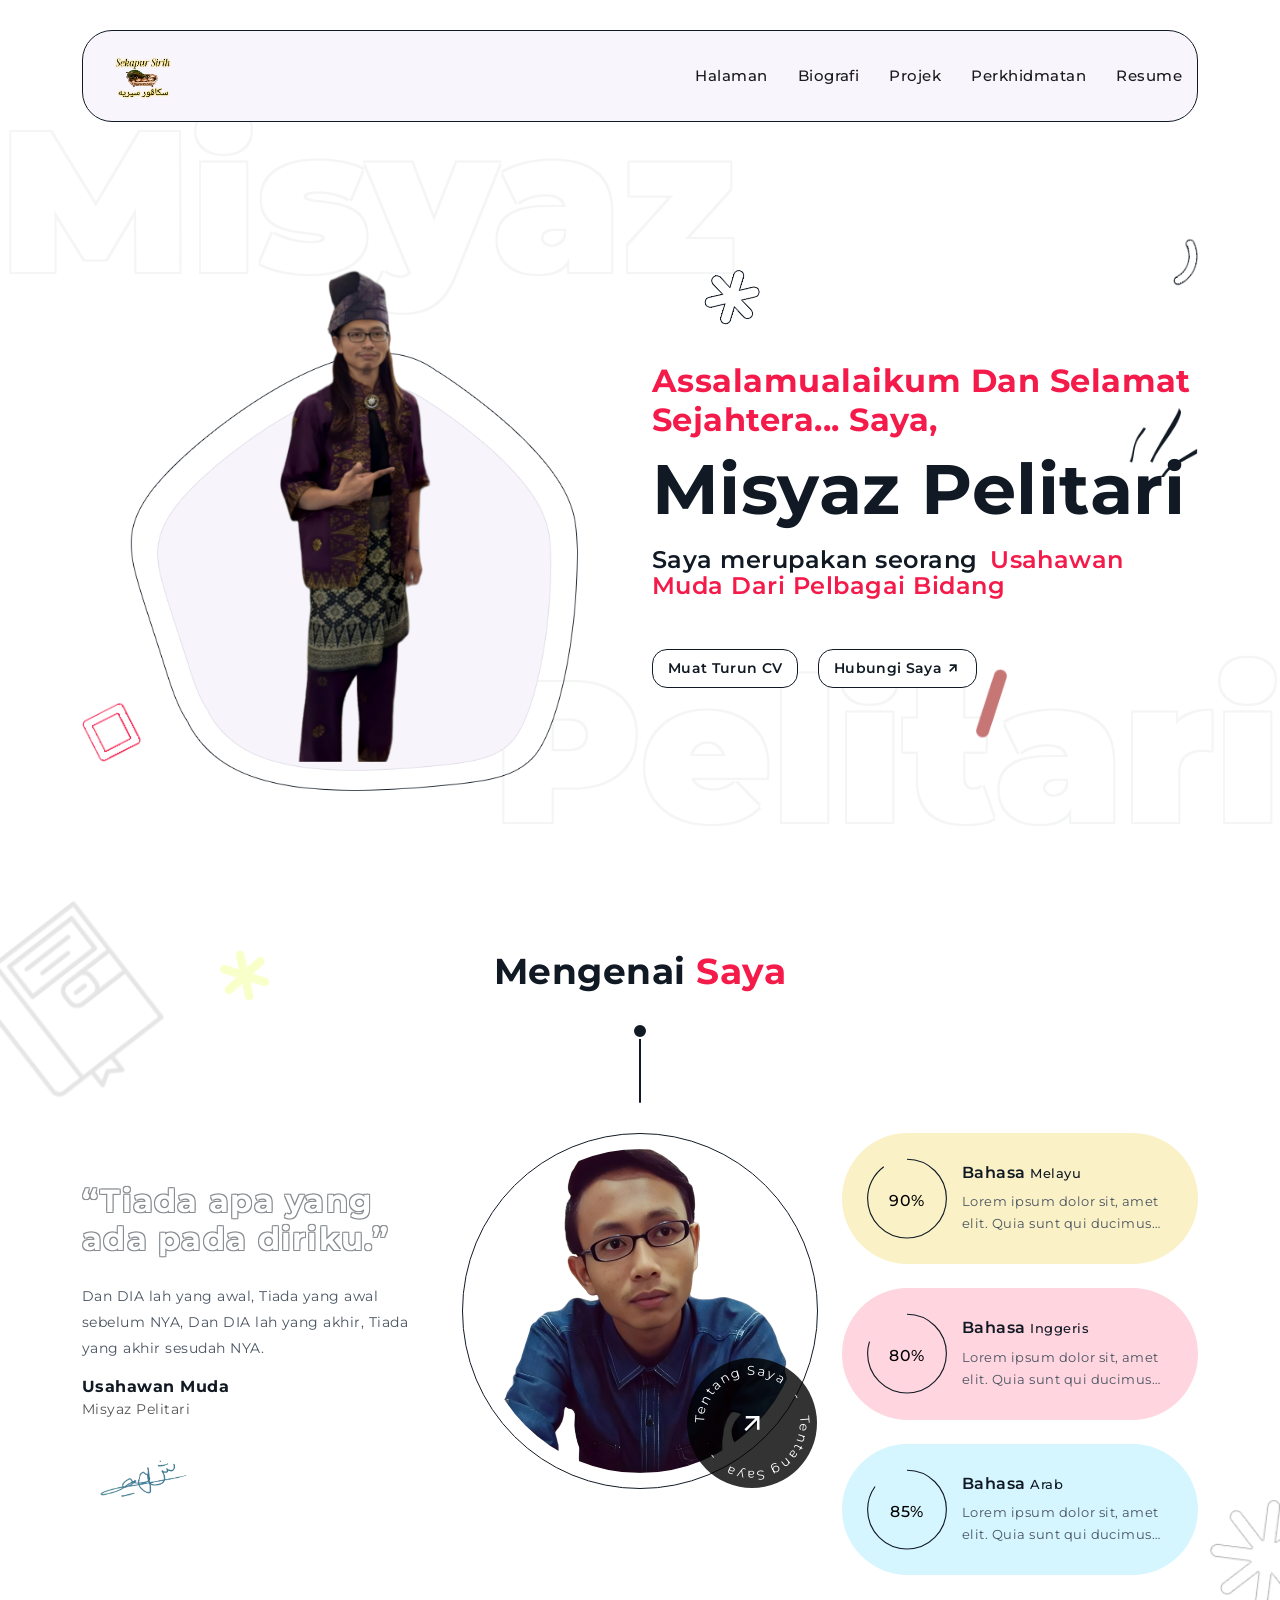
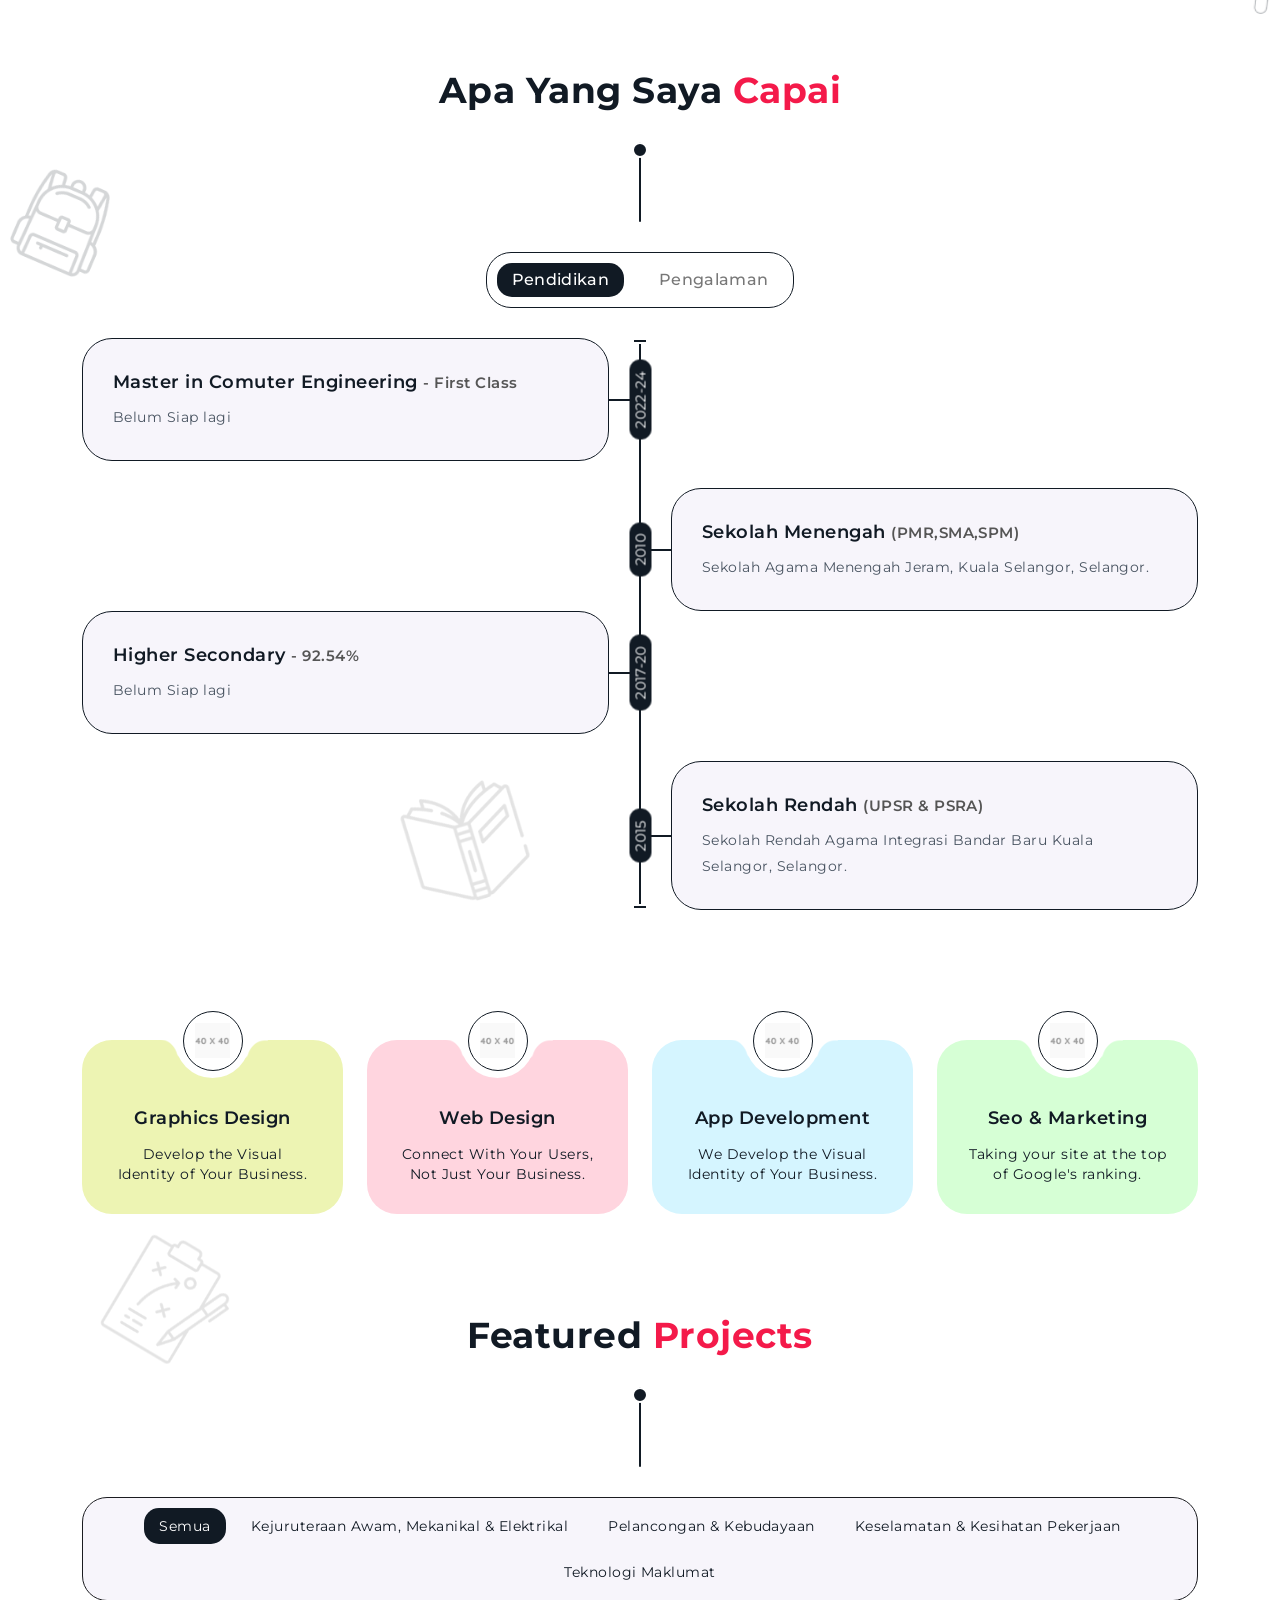
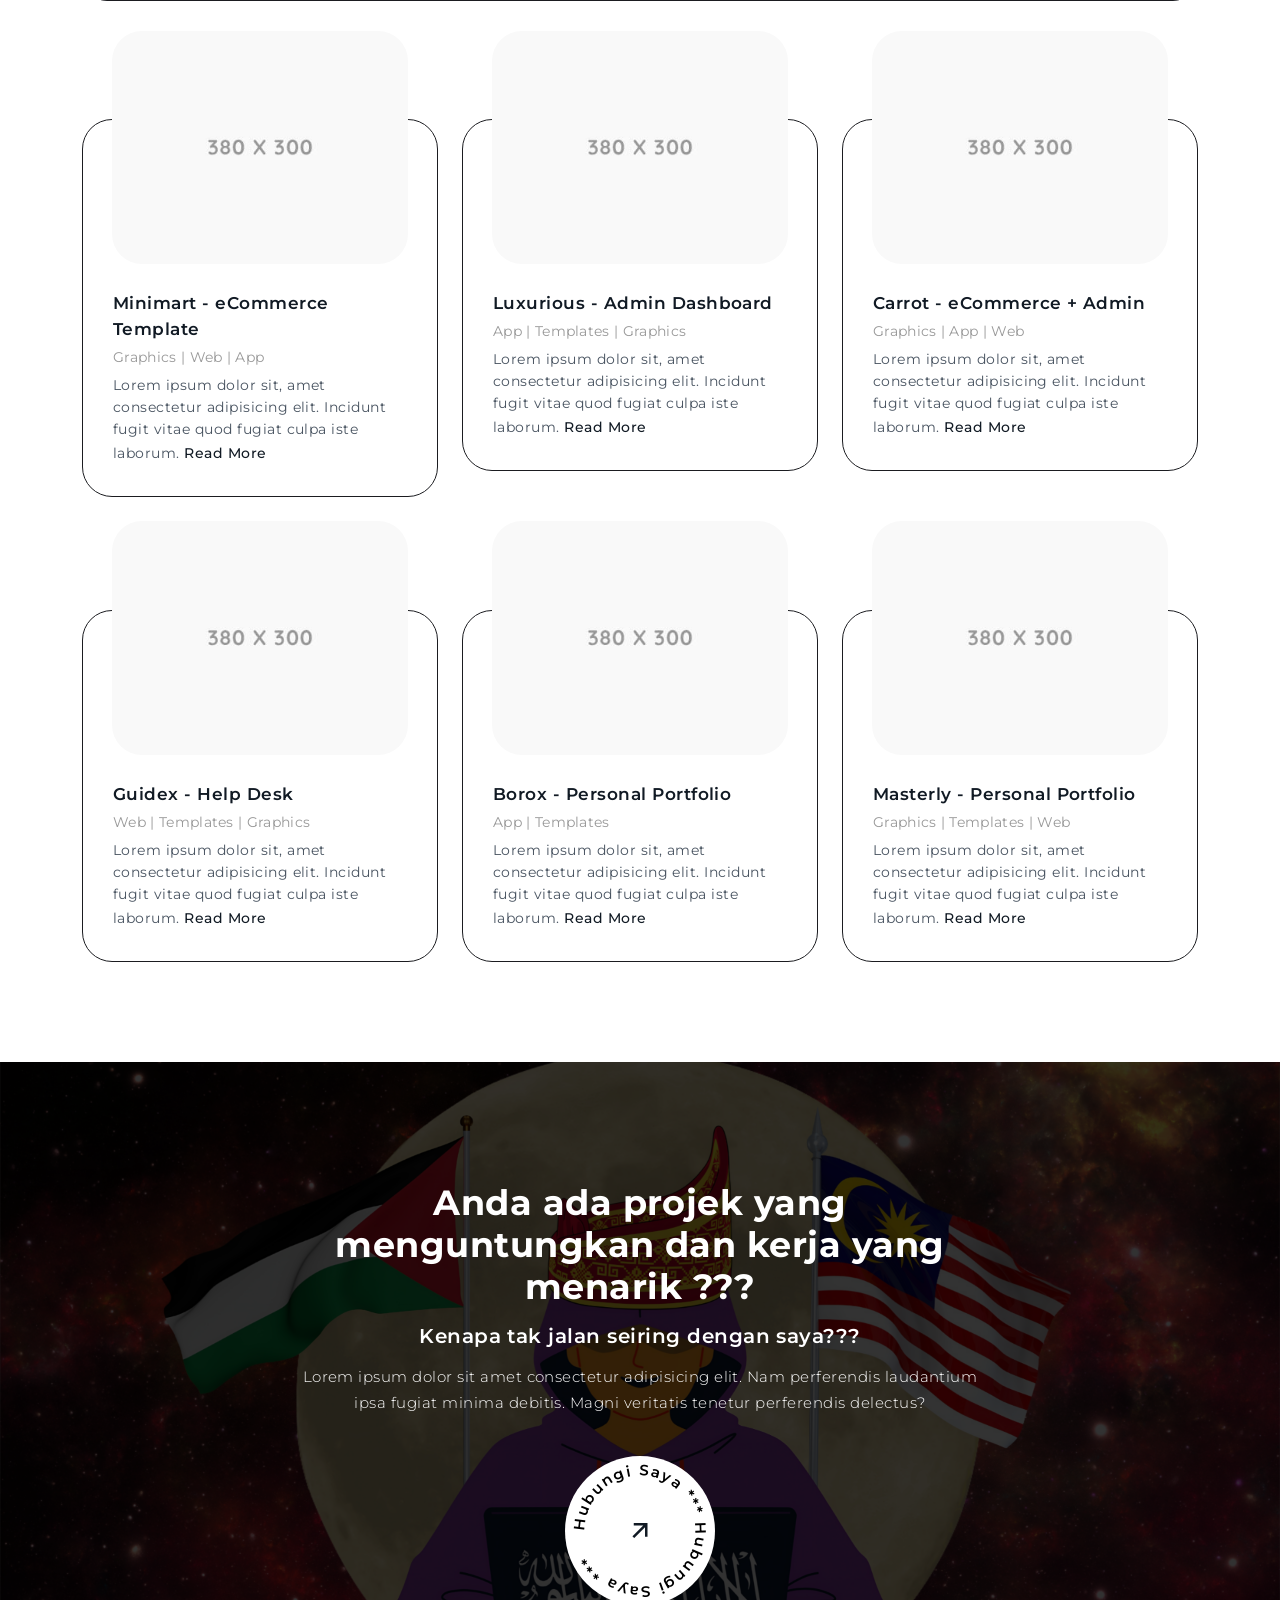
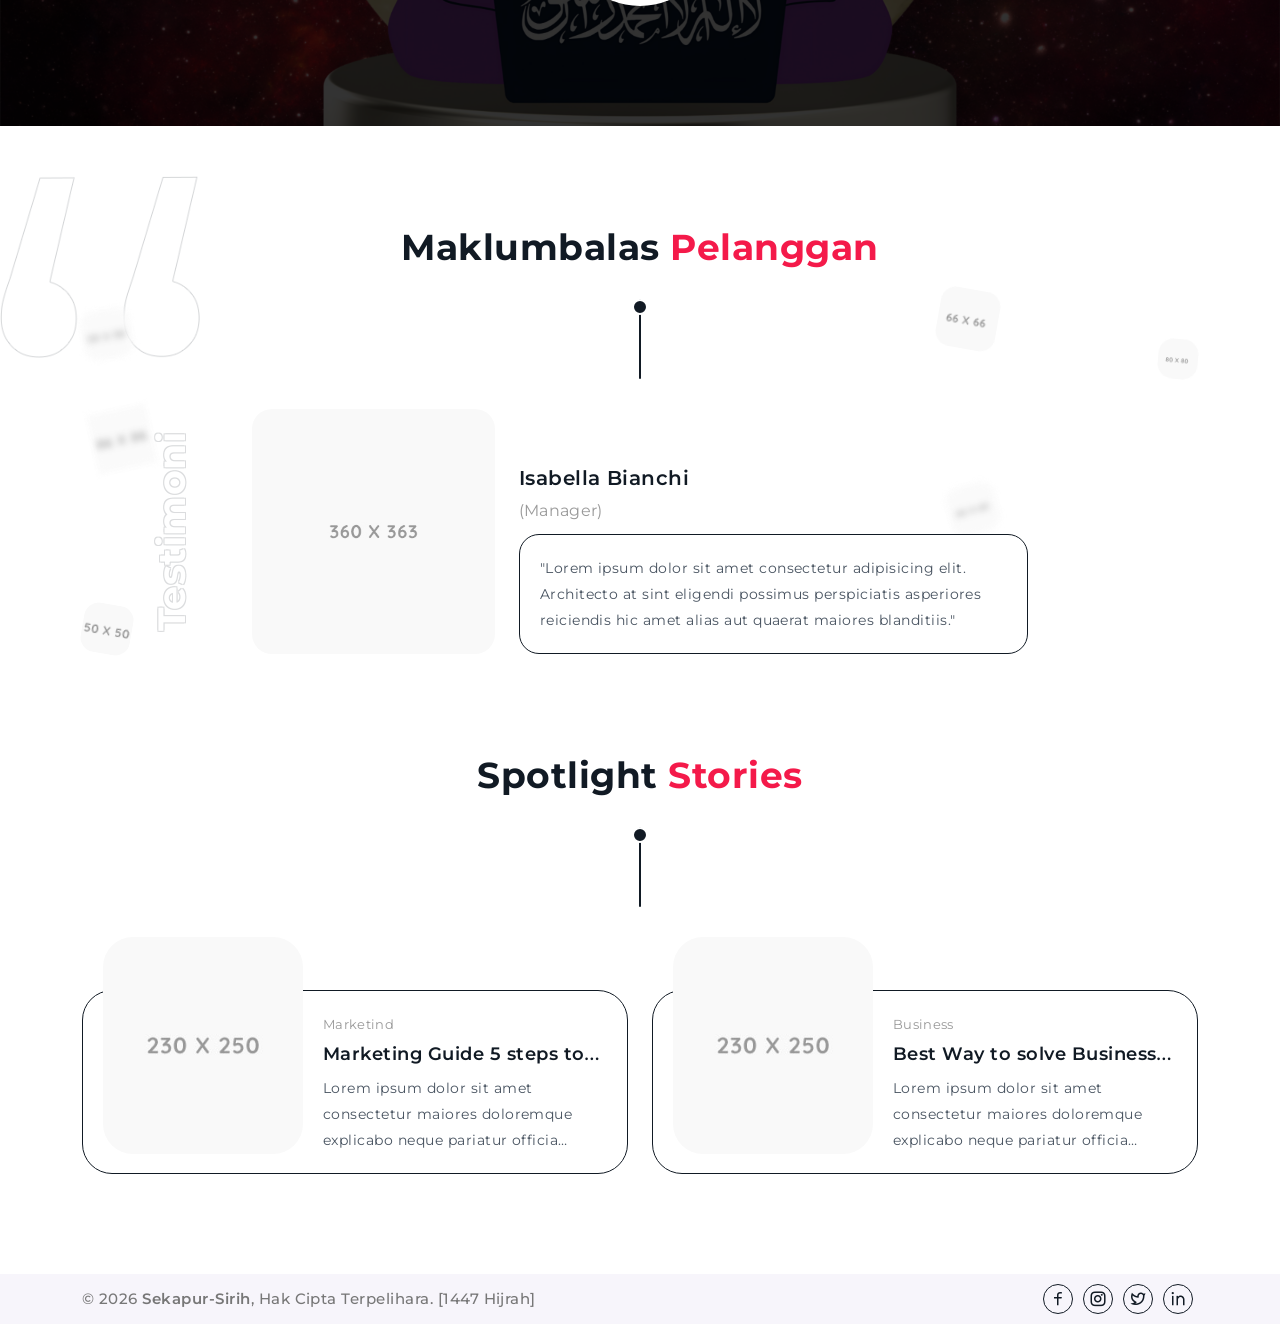
<file: index.html>
<!DOCTYPE html>
<html lang="en">

<head>
    <meta charset="UTF-8">
    <meta http-equiv="X-UA-Compatible" content="IE=edge">
    <meta name="viewport" content="width=device-width, initial-scale=1.0">
    <meta name="description" content="Karya Misyaz Pelitari.">
    <meta name="keywords" content="personal, portfolio, resume, cv, job, bio, virtual card, corporate, site design, professional, template, classic, modern">
    <title>SekapurSirih - Tampilan Bagi Maklumat Serta Data Biografi</title>

    <!-- Site Favicon -->
    <link rel="icon" href="assets/img/favicon/favicon.png" type="image/x-icon">

    <!-- Css All Plugins Files -->
    <link rel="stylesheet" href="assets/css/vendor/remixicon.css">
    <link rel="stylesheet" href="assets/css/vendor/jquery.fancybox.min.css">
    <link rel="stylesheet" href="assets/css/vendor/owl.carousel.min.css">
    <link rel="stylesheet" href="assets/css/vendor/aos.css">

    <!-- tailwindcss -->
    <script src="assets/js/vendor/tailwindcss3.4.5.js"></script>

    <!-- Main Style -->
    <link rel="stylesheet" href="assets/css/style.css">

</head>

<body>

    <!-- Loader -->
    <div class="bix-loader">
        <span class="loader"></span>
        <img src="assets/img/logo/logo.png" alt="">
    </div>

    <!-- Header -->
    <header class="bix-static transition-all duration-[0.3s] ease-in-out py-[30px] fixed top-[0] right-[0] left-[0] z-[20]">
        <div class="flex flex-wrap justify-between relative items-center mx-auto min-[1400px]:max-w-[1320px] min-[1200px]:max-w-[1140px] min-[992px]:max-w-[960px] min-[768px]:max-w-[720px] min-[576px]:max-w-[540px]">
            <div class="flex flex-wrap w-full">
                <div class="w-full px-[12px]">
                    <nav class="navbar navbar-expand-lg bix-navbar transition-all duration-[0.3s] ease-in-out p-[15px] bg-[#f8f6fc] border-[1px] border-solid border-[#111a24] rounded-[30px] relative z-[3] flex items-center justify-between max-[992px]:flex-nowrap">
                        <!-- Header Logo Start -->
                        <a class="navbar-brand" href="index.html">
                            <img src="assets/img/logo/logo.png" alt="logo" class="bix-logo w-[90px] px-[15px] flex">
                            <img src="assets/img/logo/logo-dark.png" alt="logo" class="dark-logo w-[90px] px-[15px] hidden">
                        </a>
                        <!-- Header Logo End -->
                        <button class="navbar-toggler min-[992px]:hidden w-[40px] h-[40px] flex items-center justify-center rounded-[50%] text-[#111a24] border-[1px] border-solid border-[#111a24] text-[1.25rem] bg-transparent" type="button" title="navbar-toggler">
                            <i class="ri-menu-2-line"></i>
                        </button>
                        <div class="bix-main-menu flex relative justify-end max-[991px]:hidden" id="navbarSupportedContent">
                            <ul class="navbar-nav m-[0] pl-[0] flex flex-wrap min-[992px]:flex-row">
                                <li class="nav-item transition-all duration-[0.3s] ease-in-out ml-[30px]">
                                    <a class="nav-link transition-all duration-[0.3s] ease-in-out font-montserrat tracking-[0.03rem] p-[0] text-[15px] font-medium leading-[40px] capitalize text-[#1b1c20] flex items-center relative hover:text-[#f41a4a]" href="index.html">Halaman</a>
                                </li>
                                <li class="nav-item transition-all duration-[0.3s] ease-in-out ml-[30px]">
                                    <a class="nav-link transition-all duration-[0.3s] ease-in-out font-montserrat tracking-[0.03rem] p-[0] text-[15px] font-medium leading-[40px] capitalize text-[#1b1c20] flex items-center relative hover:text-[#f41a4a]" href="about.html">Biografi</a>
                                </li>
                                <li class="nav-item transition-all duration-[0.3s] ease-in-out ml-[30px]">
                                    <a class="nav-link transition-all duration-[0.3s] ease-in-out font-montserrat tracking-[0.03rem] p-[0] text-[15px] font-medium leading-[40px] capitalize text-[#1b1c20] flex items-center relative hover:text-[#f41a4a]" href="projects.html">Projek</a>
                                </li>
                                <li class="nav-item transition-all duration-[0.3s] ease-in-out ml-[30px]">
                                    <a class="nav-link transition-all duration-[0.3s] ease-in-out font-montserrat tracking-[0.03rem] p-[0] text-[15px] font-medium leading-[40px] capitalize text-[#1b1c20] flex items-center relative hover:text-[#f41a4a]" href="services.html">Perkhidmatan</a>
                                </li>
                                <li class="nav-item transition-all duration-[0.3s] ease-in-out ml-[30px]">
                                    <a class="nav-link transition-all duration-[0.3s] ease-in-out font-montserrat tracking-[0.03rem] p-[0] text-[15px] font-medium leading-[40px] capitalize text-[#1b1c20] flex items-center relative hover:text-[#f41a4a]" href="resume.html">Resume</a>
                                </li> 
                            </ul>
                        </div>
                    </nav>
                </div>
            </div>
        </div>
    </header>

    <!-- Mobile-menu -->
    <div class="bix-sidebar-overlay hidden w-full h-screen fixed top-[0] left-[0] bg-[#000000cc] z-[42]"></div>
    <div id="in_mobile_menu" class="bix-side-cart bix-mobile-menu transition-all duration-[0.3s] ease-in-out w-[300px] h-full pt-[15px] px-[20px] pb-[20px] fixed top-[0] right-auto left-[0] bg-[#fff] translate-x-[-100%] flex flex-col z-[43] overflow-auto">
        <div class="bix-menu-title w-full pb-[20px] flex flex-wrap justify-between">
            <div class="menu-title flex items-center">
                <h4 class="relative border-[0] font-montserrat text-[17px] font-semibold leading-[1] text-[#1b1c20] bg-transparent tracking-[0.03rem]">Menu</h4>
            </div>
            <button type="button" class="bix-close relative border-[0] text-[30px] leading-[1] text-[#ff0000] bg-transparent ">×</button>
        </div>
        <div class="bix-menu-inner">
            <div class="bix-menu-content">
                <ul>
                    <li class="nav-item relative">
                        <a href="index.html" class="nav-link mb-[12px] py-[8px] px-[16px] block capitalize text-[#777] border-[1px] border-solid border-[#eae8ef] rounded-[10px] font-montserrat leading-[26px] text-[14px] font-medium tracking-[0.03rem]">Halaman</a>
                    </li>
                    <li class="nav-item relative">
                        <a href="about.html" class="nav-link mb-[12px] py-[8px] px-[16px] block capitalize text-[#777] border-[1px] border-solid border-[#eae8ef] rounded-[10px] font-montserrat leading-[26px] text-[14px] font-medium tracking-[0.03rem]">Biografi</a>
                    </li>
                    <li class="nav-item relative">
                        <a href="projects.html" class="nav-link mb-[12px] py-[8px] px-[16px] block capitalize text-[#777] border-[1px] border-solid border-[#eae8ef] rounded-[10px] font-montserrat leading-[26px] text-[14px] font-medium tracking-[0.03rem]">Projek</a>
                    </li>
                    <li class="nav-item relative">
                        <a href="services.html" class="nav-link mb-[12px] py-[8px] px-[16px] block capitalize text-[#777] border-[1px] border-solid border-[#eae8ef] rounded-[10px] font-montserrat leading-[26px] text-[14px] font-medium tracking-[0.03rem]">Perkhidmatan</a>
                    </li>
                    <li class="nav-item relative">
                        <a href="resume.html" class="nav-link mb-[12px] py-[8px] px-[16px] block capitalize text-[#777] border-[1px] border-solid border-[#eae8ef] rounded-[10px] font-montserrat leading-[26px] text-[14px] font-medium tracking-[0.03rem]">Resume</a>
                    </li>
                </ul>
            </div>
        </div>
    </div>

    <!-- Hero -->
    <section class="section-hero h-[800px] mt-[100px] relative pb-[50px] pt-[100px] max-[991px]:h-auto max-[991px]:mt-[95px] max-[991px]:pb-[40px] max-[991px]:pt-[80px] max-[767px]:pb-[35px] max-[767px]:pt-[70px]" id="home">
        <div class="first-name top-[0] leading-none absolute font-montserrat text-[200px] font-black text-[#fff] opacity-[0.04] max-[991px]:text-[130px] max-[991px]:top-[30px] max-[575px]:text-[100px] max-[460px]:text-[70px]">Misyaz</div>
        <div class="last-name bottom-[0] right-[0] absolute font-montserrat text-[200px] font-black text-[#fff] opacity-[0.04] max-[991px]:bottom-[250px] max-[991px]:text-[130px] max-[575px]:text-[100px] max-[460px]:text-[70px]">Pelitari</div>
        <div class="flex h-full flex-wrap justify-between relative items-center mx-auto min-[1400px]:max-w-[1320px] min-[1200px]:max-w-[1140px] min-[992px]:max-w-[960px] min-[768px]:max-w-[720px] min-[576px]:max-w-[540px]">
            <div class="flex flex-wrap w-full">
                <div class="min-[992px]:w-[50%] w-full px-[12px]">
                    <div class="bix-hero-img relative" data-aos="fade-up" data-aos-duration="2000" data-aos-delay="600">
                        <div class="hero-inner-img relative">
                            <img src="assets/img/hero/hero.png" alt="hero" data-offset="30" class="hero-parallax w-[calc(100%-300px)] mt-auto mx-auto mb-[50px] block max-[1399px]:w-[calc(100%-260px)] max-[1199px]:w-[calc(100%-215px)] max-[991px]:w-[calc(100%-400px)] max-[767px]:w-[calc(100%-250px)] max-[575px]:w-[210px]">
                        </div>
                    </div>
                </div>
                <div class="min-[992px]:w-[50%] w-full px-[12px]">
                    <div class="bix-hero-contact h-full flex flex-col justify-center relative max-[991px]:mt-[15px] max-[991px]:pb-[30px] max-[991px]:items-center max-[575px]:text-center">
                        <h4 class="mb-[8px] font-montserrat tracking-[0.03rem] leading-[1.2] text-[35px] font-bold text-[#f41a4a] max-[1399px]:text-[32px] max-[1199px]:text-[28px] max-[767px]:text-[24px]" data-aos="fade-up" data-aos-duration="2000" data-aos-delay="600">Assalamualaikum Dan Selamat Sejahtera... Saya, </h4>
                        <h1 class="mb-[16px] text-[78px] text-[#111a24] font-bold relative tracking-[0.03rem] leading-[1.2] max-[1399px]:text-[70px] max-[1199px]:text-[52px] max-[767px]:text-[38px]" data-aos="fade-up" data-aos-duration="2000" data-aos-delay="700">Misyaz Pelitari</h1>
                        <p class="font-montserrat text-[27px] font-semibold text-[#111a24] leading-[26px] tracking-[0.03rem] max-[1399px]:text-[24px] max-[1199px]:text-[20px] max-[767px]:text-[18px]" data-aos="fade-up" data-aos-duration="2000" data-aos-delay="800">Saya merupakan seorang
                            <span class="mx-[5px] text-[#f41a4a]">Usahawan Muda Dari Pelbagai Bidang</span>
                        </p>
                        <div class="bix-buttons m-[-10px] pt-[50px] flex flex-wrap relative max-[991px]:pt-[20px] max-[575px]:justify-center" data-aos="fade-up" data-aos-duration="2000" data-aos-delay="900">
                            <button type="button" class="bix-button m-[10px] transition-all duration-[0.3s] ease-in-out py-[10px] px-[15px] font-montserrat text-[14px] font-semibold leading-[1.2] capitalize bg-[#fff] text-[#111a24] border-[1px] border-solid border-[#111a24] rounded-[15px] hover:bg-[#f41a4a] hover:border-[#f41a4a] hover:text-[#fff]">Muat Turun CV</button>
                            <button type="button" class="modal-trigger bix-modal-toggle bix-button m-[10px] transition-all duration-[0.3s] ease-in-out py-[10px] px-[15px] font-montserrat text-[14px] font-semibold leading-[1.2] capitalize bg-[#fff] text-[#111a24] border-[1px] border-solid border-[#111a24] rounded-[15px] hover:bg-[#f41a4a] hover:border-[#f41a4a] hover:text-[#fff]">Hubungi Saya <i class="ri-arrow-right-up-line"></i></button>
                        </div>
                    </div>
                </div>
            </div>
        </div>
    </section>

    <!-- About -->
    <section class="section-about relative py-[50px] max-[991px]:py-[40px] max-[767px]:py-[35px]">
        <div class="container flex flex-wrap justify-between relative items-center mx-auto min-[1400px]:max-w-[1320px] min-[1200px]:max-w-[1140px] min-[992px]:max-w-[960px] min-[768px]:max-w-[720px] min-[576px]:max-w-[540px]">
            <div class="flex flex-wrap w-full mb-[-30px]">
                <div class="w-full px-[12px]">
                    <div class="bix-banner mb-[30px] flex justify-center text-center max-[1199px]:mb-[25px] max-[767px]:mb-[20px]" data-aos="fade-up" data-aos-duration="2000" data-aos-delay="400">
                        <h4 class="font-montserrat text-[36px] font-bold text-[#111a24] tracking-[0.03rem] leading-[1.2] max-[1199px]:text-[32px] max-[767px]:text-[28px] max-[575px]:text-[24px]">Mengenai <span class="text-[#f41a4a]">Saya</span></h4>
                    </div>
                    <div class="bix-banner-line mb-[110px]" data-aos="fade-up" data-aos-duration="2000" data-aos-delay="600">
                        <span class="inner-border relative flex justify-center"></span>
                    </div>
                </div>
                <div class="max-[1199px]:order-2 min-[1200px]:w-[33.33%] min-[992px]:w-[50%] w-full px-[12px] mb-[30px]" data-aos="fade-up" data-aos-duration="2000" data-aos-delay="400">
                    <div class="bix-about-contact h-full flex flex-col justify-center">
                        <h5 class="mb-[24px] font-montserrat text-[37px] font-bold text-[#fff] tracking-[0.08rem] opacity-[0.5] leading-[1.2] max-[1399px]:text-[32px] max-[1199px]:text-[28px] max-[575px]:text-[28px] max-[420px]:text-[22px]">“Tiada apa yang ada pada diriku.”</h5>
                        <p class="mb-[16px] font-montserrat text-[14px] text-[#495461] font-normal leading-[26px] tracking-[0.03rem]">Dan DIA lah yang awal, Tiada yang awal sebelum NYA, Dan DIA lah yang akhir, Tiada yang akhir sesudah NYA. </p>
                        <div class="about-name">
                            <h6 class="mb-[0] font-montserrat text-[16px] text-[#111a24] font-bold tracking-[0.03rem] leading-[1.2]">Usahawan Muda</h6>
                            <p class="text-[14px] text-[#555] mb-[16px] font-montserrat font-normal leading-[26px] tracking-[0.03rem]">Misyaz Pelitari</p>
                            <div class="inner-sign-items">
                                <img src="assets/img/about/sign.png" alt="sign" class="white-mode w-[120px] inline">
                                <img src="assets/img/about/sign-dark.png" alt="sign" class="dark-mode w-[120px] hidden">
                            </div>
                        </div>
                    </div>
                </div>
                <div class="max-[1199px]:order-1 min-[1200px]:w-[33.33%] min-[992px]:w-[100%] w-full px-[12px] mb-[30px]" data-aos="fade-up" data-aos-duration="2000" data-aos-delay="600">
                    <div class="bix-about-img border-[1px] border-solid border-[#111a24] p-[15px] rounded-[200px] relative max-[1199px]:max-w-fit max-[1199px]:m-auto">
                        <img src="assets/img/about/about.jpg" alt="about" class="w-full rounded-[200px]">
                        <div class="bix-rounded-circle z-[1] h-[130px] w-[130px] absolute bottom-[0] right-[0] bg-[#000000cc] rounded-[50%] max-[575px]:h-[120px] max-[575px]:w-[120px] max-[575px]:bottom-[20px] max-[575px]:right-[20px] max-[420px]:bottom-[0] max-[420px]:right-[0]">
                            <a href="about.html" class="relative">
                                <svg viewBox="0 0 100 100" width="100" height="100" class="fill-current h-auto origin-center w-full">
                                    <defs>
                                        <path id="circle" d=" M 50, 50 m -37, 0 a 37,37 0 1,1 74,0 a 37,37 0 1,1 -74,0"></path>
                                    </defs>
                                    <text>
                                        <textPath xlink:href="#circle" class="text-[10px] text-[#fff] tracking-[1.3px]"> Tentang Saya   &nbsp;  -  &nbsp;   Tentang Saya &nbsp;  -  
                                        </textPath>
                                    </text>
                                </svg>
                                <div class="inner-contact w-full h-full absolute top-[0] left-[0] right-[0] flex justify-center items-center">
                                    <i class="ri-arrow-right-up-line text-[30px] text-[#fff]"></i>
                                </div>
                            </a>
                        </div>
                        <div class="inner-item transition-all duration-[0.3s] ease-in-out h-full absolute top-[0] right-[-7px] flex flex-col justify-center z-[0] opacity-[0]">
                            <a class="box-inner my-[20px] relative" href="javascript:void(0)">
                                <img src="assets/img/about/item-1.png" alt="item-1" class="w-[18px] h-[18px] relative z-[1] rounded-[0]">
                            </a>
                            <a class="box-inner my-[20px] relative" href="javascript:void(0)">
                                <img src="assets/img/about/item-2.png" alt="item-2" class="white-mode w-[18px] h-[18px] relative z-[1] rounded-[0] inline">
                                <img src="assets/img/about/item-2-dark.png" alt="item-2-dark" class="dark-mode w-[18px] h-[18px] relative z-[1] rounded-[0] hidden">
                            </a>
                            <a class="box-inner my-[20px] relative" href="javascript:void(0)">
                                <img src="assets/img/about/item-3.png" alt="item-3" class="w-[18px] h-[18px] relative z-[1] rounded-[0]">
                            </a>
                        </div>
                    </div>
                </div>
                <div class="max-[1199px]:order-3 min-[1200px]:w-[33.33%] min-[992px]:w-[50%] w-full px-[12px]">
                    <div class="bix-skill h-full flex flex-col justify-center max-[1199px]:h-auto" id="progress">
                        <div class="skill-inner-box mb-[24px] p-[20px] flex flex-col relative rounded-[100px] max-[420px]:rounded-[50px] bg-[#faf1c6]" data-aos="fade-up" data-aos-duration="2000" data-aos-delay="600">
                            <div class="skill-logo transition-all duration-[0.3s] ease-in-out flex justify-end absolute right-[60px] top-[-30px] z-[1] opacity-[0]">
                                <a href="javascript:void(0)" class="relative h-[30px] w-[30px] mx-[20px] border-[1px] border-solid border-[#111a24] bg-[#fff] rounded-[20px]">
                                    <img src="assets/img/about/logo-1.png" alt="about-logo-1" class="w-[28px] p-[5px]">
                                </a>
                                <a href="javascript:void(0)" class="relative h-[30px] w-[30px] mx-[20px] border-[1px] border-solid border-[#111a24] bg-[#fff] rounded-[20px]">
                                    <img src="assets/img/about/logo-3.png" alt="about-logo-3" class="w-[28px] p-[5px]">
                                </a>
                            </div>
                            <div class="skill-contact inline-flex flex-wrap max-[420px]:flex-col">
                                <svg class="progress noselect w-[90px] h-full bg-transparent inline-block" data-progress="90" x="0px" y="0px" viewBox="0 0 80 80"> 
                                    <path class="track" d="M5,40a35,35 0 1,0 70,0a35,35 0 1,0 -70,0" />
                                    <path class="fill" d="M5,40a35,35 0 1,0 70,0a35,35 0 1,0 -70,0" />
                                    <text class="value" x="50%" y="58%">100%</text>
                                </svg>
                                <div class="skill-box-contact w-[calc(100%-90px)] p-[10px] flex flex-col justify-center max-[420px]:w-full">
                                    <h4 class="font-montserrat text-[16px] font-semibold text-[#111a24] mb-[8px] tracking-[0.03rem] leading-[1.2]">Bahasa <span class="text-[13px] font-medium text-[#111a24]">Melayu</span></h4>
                                    <p class="font-montserrat text-[13px] leading-[22px] text-[#495461] overflow-hidden tracking-[0.03rem] text-ellipsis flex">Lorem ipsum dolor sit, amet elit. Quia sunt qui
                                        ducimus veritatis ullam.</p>
                                </div>
                            </div>
                        </div>
                        <div class="skill-inner-box mb-[24px] p-[20px] flex flex-col relative rounded-[100px] max-[420px]:rounded-[50px] bg-[#ffd5df]" data-aos="fade-up" data-aos-duration="2000" data-aos-delay="800">
                            <div class="skill-logo transition-all duration-[0.3s] ease-in-out flex justify-end absolute right-[60px] top-[-30px] z-[1] opacity-[0]">
                                <a href="javascript:void(0)" class="relative h-[30px] w-[30px] mx-[20px] border-[1px] border-solid border-[#111a24] bg-[#fff] rounded-[20px]">
                                    <img src="assets/img/about/logo-4.png" alt="about-logo-4" class="w-[28px] p-[5px]">
                                </a>
                                <a href="javascript:void(0)" class="relative h-[30px] w-[30px] mx-[20px] border-[1px] border-solid border-[#111a24] bg-[#fff] rounded-[20px]">
                                    <img src="assets/img/about/logo-5.png" alt="about-logo-5" class="w-[28px] p-[5px]">
                                </a>
                            </div>
                            <div class="skill-contact inline-flex flex-wrap max-[420px]:flex-col">
                                <svg class="progress blue noselect w-[90px] h-full bg-transparent inline-block" data-progress="80" x="0px" y="0px" viewBox="0 0 80 80">
                                    <path class="track" d="M5,40a35,35 0 1,0 70,0a35,35 0 1,0 -70,0" />
                                    <path class="fill" d="M5,40a35,35 0 1,0 70,0a35,35 0 1,0 -70,0" />
                                    <text class="value" x="50%" y="58%">70%</text>
                                </svg>
                                <div class="skill-box-contact w-[calc(100%-90px)] p-[10px] flex flex-col justify-center max-[420px]:w-full">
                                    <h4 class="font-montserrat text-[16px] font-semibold text-[#111a24] mb-[8px] tracking-[0.03rem] leading-[1.2]">Bahasa <span class="text-[13px] font-medium text-[#111a24]">Inggeris</span></h4>
                                    <p class="font-montserrat text-[13px] leading-[22px] text-[#495461] overflow-hidden tracking-[0.03rem] text-ellipsis flex">Lorem ipsum dolor sit, amet elit. Quia sunt qui
                                        ducimus veritatis ullam.</p>
                                </div>
                            </div>
                        </div>
                        <div class="skill-inner-box mb-[24px] p-[20px] flex flex-col relative rounded-[100px] max-[420px]:rounded-[50px] bg-[#d5f5ff]" data-aos="fade-up" data-aos-duration="2000" data-aos-delay="1000">
                            <div class="skill-logo transition-all duration-[0.3s] ease-in-out flex justify-end absolute right-[60px] top-[-30px] z-[1] opacity-[0]">
                                <a href="javascript:void(0)" class="relative h-[30px] w-[30px] mx-[20px] border-[1px] border-solid border-[#111a24] bg-[#fff] rounded-[20px]">
                                    <img src="assets/img/about/logo-6.png" alt="about-logo-6" class="w-[28px] p-[5px]">
                                </a>
                                <a href="javascript:void(0)" class="relative h-[30px] w-[30px] mx-[20px] border-[1px] border-solid border-[#111a24] bg-[#fff] rounded-[20px]">
                                    <img src="assets/img/about/logo-7.png" alt="about-logo-7" class="w-[28px] p-[5px]">
                                </a>
                            </div>
                            <div class="skill-contact inline-flex flex-wrap max-[420px]:flex-col">
                                <svg class="progress noselect w-[90px] h-full bg-transparent inline-block" data-progress="85" x="0px" y="0px" viewBox="0 0 80 80">
                                    <path class="track" d="M5,40a35,35 0 1,0 70,0a35,35 0 1,0 -70,0" />
                                    <path class="fill" d="M5,40a35,35 0 1,0 70,0a35,35 0 1,0 -70,0" />
                                    <text class="value" x="50%" y="58%">50%</text>
                                </svg>
                                <div class="skill-box-contact w-[calc(100%-90px)] p-[10px] flex flex-col justify-center max-[420px]:w-full">
                                    <h4 class="font-montserrat text-[16px] font-semibold text-[#111a24] mb-[8px] tracking-[0.03rem] leading-[1.2]">Bahasa <span class="text-[13px] font-medium text-[#111a24]">Arab</span></h4>
                                    <p class="font-montserrat text-[13px] leading-[22px] text-[#495461] overflow-hidden tracking-[0.03rem] text-ellipsis flex">Lorem ipsum dolor sit, amet elit. Quia sunt qui
                                        ducimus veritatis ullam.</p>
                                </div>
                            </div>
                        </div>
                    </div>
                </div>
            </div>
        </div>
    </section>

    <!-- Achievement -->
    <section class="section-achievement relative py-[50px] max-[991px]:py-[40px] max-[767px]:py-[35px]">
        <div class="flex flex-wrap justify-between relative items-center mx-auto min-[1400px]:max-w-[1320px] min-[1200px]:max-w-[1140px] min-[992px]:max-w-[960px] min-[768px]:max-w-[720px] min-[576px]:max-w-[540px]">
            <div class="flex flex-wrap w-full">
                <div class="w-full px-[12px]">
                    <div class="bix-banner mb-[30px] flex justify-center text-center max-[1199px]:mb-[25px] max-[767px]:mb-[20px]" data-aos="fade-up" data-aos-duration="2000" data-aos-delay="400">
                        <h4 class="font-montserrat text-[36px] font-bold text-[#111a24] tracking-[0.03rem] leading-[1.2] max-[1199px]:text-[32px] max-[767px]:text-[28px] max-[575px]:text-[24px]">Apa Yang Saya <span class="text-[#f41a4a]">Capai</span></h4>
                    </div>
                    <div class="bix-banner-line mb-[110px]" data-aos="fade-up" data-aos-duration="2000" data-aos-delay="600">
                        <span class="inner-border relative flex justify-center"></span>
                    </div>
                </div>
                <div class="w-full px-[12px]">
                    <div class="bix-activity-tabs flex flex-col items-center">
                        <ul class="nav nav-tabs inline-flex flex-wrap justify-center items-center bg-[#fff] border-[1px] border-solid border-[#111a24] rounded-[25px] mb-[30px]" id="bix_activity" data-aos="fade-up" data-aos-duration="2000" data-aos-delay="400">
                            <li class="nav-item m-[10px]">
                                <a href="#education" class="py-[5px] px-[15px] rounded-[15px] capitalize font-medium text-[16px] block">Pendidikan</a>
                            </li>
                            <li class="nav-item m-[10px]">
                                <a href="#experience" class="py-[5px] px-[15px] rounded-[15px] capitalize font-medium text-[16px] block">Pengalaman</a>
                            </li>
                        </ul>
                        <div class="tab-content">
                            <div class="tab-activity-pane" id="education">
                                <div class="flex flex-wrap w-full">
                                    <div class="w-full">
                                        <div class="bix-achievement relative flex w-full max-[767px]:flex-col">
                                            <div class="bix-achievement-inner bix-border-r w-[50%] pr-[30px] border-r-[0.5px] border-solid border-[#111a24] max-[767px]:w-full max-[767px]:flex max-[767px]:flex-col max-[767px]:border-[0] max-[767px]:p-[0]">
                                                <div class="bix-achievement-box left border-[1px] border-solid border-[#111a24] p-[30px] rounded-[30px] bg-[#f7f5fb] relative max-[767px]:mt-[12px] max-[767px]:mb-[24px]" data-aos="fade-up" data-aos-duration="2000" data-aos-delay="400">
                                                    <div class="achievement-year w-[100px] h-full absolute top-[0] flex items-center justify-center rotate-[270deg] z-[1] right-[-82px] max-[767px]:block max-[767px]:rotate-[0] max-[767px]:top-[-13px] max-[767px]:left-[45px]">
                                                        <span class="bg-[#111a24] text-[#fff] border-[1px] border-solid border-[#111a24] rounded-[10px] leading-[1] py-[3px] px-[10px] font-montserrat font-normal tracking-[0.02rem] text-[14px]">2022-24</span>
                                                    </div>
                                                    <h4 class="mb-[8px] font-montserrat text-[18px] font-semibold leading-[26px] text-[#111a24] tracking-[0.03rem] max-[575px]:text-[16px] max-[575px]:leading-[25px]">Master in Comuter Engineering <span class="text-[15px] text-[#555]">- First Class</span></h4>
                                                    <p class="overflow-hidden text-ellipsis flex m-[0] font-montserrat text-[14px] text-[#495461] font-normal leading-[26px] tracking-[0.03rem]">Belum Siap lagi
                                                    </p>
                                                </div>
                                                <div class="bix-achievement-box left border-[1px] border-solid border-[#111a24] mt-[150px] p-[30px] rounded-[30px] bg-[#f7f5fb] relative max-[767px]:mt-[12px] max-[767px]:mb-[24px]" data-aos="fade-up" data-aos-duration="2000" data-aos-delay="600">
                                                    <div class="achievement-year w-[100px] h-full absolute top-[0] flex items-center justify-center rotate-[270deg] z-[1] right-[-82px] max-[767px]:block max-[767px]:rotate-[0] max-[767px]:top-[-13px] max-[767px]:left-[45px]">
                                                        <span class="bg-[#111a24] text-[#fff] border-[1px] border-solid border-[#111a24] rounded-[10px] leading-[1] py-[3px] px-[10px] font-montserrat font-normal tracking-[0.02rem] text-[14px]">2017-20</span>
                                                    </div>
                                                    <h4 class="mb-[8px] font-montserrat text-[18px] font-semibold leading-[26px] text-[#111a24] tracking-[0.03rem] max-[575px]:text-[16px] max-[575px]:leading-[25px]">Higher Secondary <span class="text-[15px] text-[#555]">- 92.54%</span></h4>
                                                    <p class="overflow-hidden text-ellipsis flex m-[0] font-montserrat text-[14px] text-[#495461] font-normal leading-[26px] tracking-[0.03rem]">Belum Siap lagi
                                                    </p>
                                                </div>
                                            </div>
                                            <div class="bix-achievement-inner bix-border-l w-[50%] pl-[30px] border-l-[0.5px] border-solid border-[#111a24] max-[767px]:w-full max-[767px]:flex max-[767px]:flex-col max-[767px]:border-[0] max-[767px]:p-[0] max-[767px]:mb-[-24px]">
                                                <div class="bix-achievement-box right border-[1px] border-solid border-[#111a24] mt-[150px] p-[30px] rounded-[30px] bg-[#f7f5fb] relative max-[767px]:mt-[12px] max-[767px]:mb-[24px]" data-aos="fade-up" data-aos-duration="2000" data-aos-delay="500">
                                                    <div class="achievement-year w-[100px] h-full absolute top-[0] flex items-center justify-center rotate-[270deg] z-[1] left-[-82px] max-[767px]:block max-[767px]:rotate-[0] max-[767px]:top-[-13px] max-[767px]:left-[45px]">
                                                        <span class="bg-[#111a24] text-[#fff] border-[1px] border-solid border-[#111a24] rounded-[10px] leading-[1] py-[3px] px-[10px] font-montserrat font-normal tracking-[0.02rem] text-[14px]">2010</span>
                                                    </div>
                                                    <h4 class="mb-[8px] font-montserrat text-[18px] font-semibold leading-[26px] text-[#111a24] tracking-[0.03rem] max-[575px]:text-[16px] max-[575px]:leading-[25px]">Sekolah Menengah <span class="text-[15px] text-[#555]"> (PMR,SMA,SPM)</span>
                                                    </h4>
                                                    <p class="overflow-hidden text-ellipsis flex m-[0] font-montserrat text-[14px] text-[#495461] font-normal leading-[26px] tracking-[0.03rem]">Sekolah Agama Menengah Jeram, Kuala Selangor, Selangor.
                                                    </p>
                                                </div>
                                                <div class="bix-achievement-box right border-[1px] border-solid border-[#111a24] mt-[150px] p-[30px] rounded-[30px] bg-[#f7f5fb] relative max-[767px]:mt-[12px] max-[767px]:mb-[24px]" data-aos="fade-up" data-aos-duration="2000" data-aos-delay="700">
                                                    <div class="achievement-year w-[100px] h-full absolute top-[0] flex items-center justify-center rotate-[270deg] z-[1] left-[-82px] max-[767px]:block max-[767px]:rotate-[0] max-[767px]:top-[-13px] max-[767px]:left-[45px]">
                                                        <span class="bg-[#111a24] text-[#fff] border-[1px] border-solid border-[#111a24] rounded-[10px] leading-[1] py-[3px] px-[10px] font-montserrat font-normal tracking-[0.02rem] text-[14px]">2015</span>
                                                    </div>
                                                    <h4 class="mb-[8px] font-montserrat text-[18px] font-semibold leading-[26px] text-[#111a24] tracking-[0.03rem] max-[575px]:text-[16px] max-[575px]:leading-[25px]">Sekolah Rendah <span class="text-[15px] text-[#555]"> (UPSR & PSRA)</span></h4>
                                                    <p class="overflow-hidden text-ellipsis flex m-[0] font-montserrat text-[14px] text-[#495461] font-normal leading-[26px] tracking-[0.03rem]">Sekolah Rendah Agama Integrasi Bandar Baru Kuala Selangor, Selangor.
                                                    </p>
                                                </div>
                                            </div>
                                        </div>
                                    </div>
                                </div>
                            </div>
                            <div class="tab-activity-pane" id="experience">
                                <div class="flex flex-wrap w-full">
                                    <div class="w-full px-[12px]">
                                        <div class="bix-achievement relative flex w-full max-[767px]:flex-col">
                                            <div class="bix-achievement-inner bix-border-r w-[50%] pr-[30px] border-r-[0.5px] border-solid border-[#111a24] max-[767px]:w-full max-[767px]:flex max-[767px]:flex-col max-[767px]:border-[0] max-[767px]:p-[0]">
                                                <div class="bix-achievement-box left border-[1px] border-solid border-[#111a24] mt-[150px] border-[1px] border-solid border-[#111a24] p-[30px] rounded-[30px] bg-[#f7f5fb] relative max-[767px]:mt-[12px] max-[767px]:mb-[24px]" data-aos="fade-up" data-aos-duration="2000" data-aos-delay="400">
                                                    <div class="achievement-year w-[100px] h-full absolute top-[0] flex items-center justify-center rotate-[270deg] z-[1] right-[-82px] max-[767px]:block max-[767px]:rotate-[0] max-[767px]:top-[-13px] max-[767px]:left-[45px]">
                                                        <span class="bg-[#111a24] text-[#fff] border-[1px] border-solid border-[#111a24] rounded-[10px] leading-[1] py-[3px] px-[10px] font-montserrat font-normal tracking-[0.02rem] text-[14px]">2023-2025</span>
                                                    </div>
                                                    <h4 class="mb-[8px] font-montserrat text-[18px] font-semibold leading-[26px] text-[#111a24] tracking-[0.03rem] max-[575px]:text-[16px] max-[575px]:leading-[25px]">Nain Sani Construction <span class="text-[15px] text-[#555]">- Pemilik & Penolong Pengurus</span></h4>
                                                    <p class="overflow-hidden text-ellipsis flex m-[0] font-montserrat text-[14px] text-[#495461] font-normal leading-[26px] tracking-[0.03rem]">Belum Siap lagi
                                                    </p>
                                                </div>
                                                <div class="bix-achievement-box left border-[1px] border-solid border-[#111a24] mt-[150px] p-[30px] rounded-[30px] bg-[#f7f5fb] relative max-[767px]:mt-[12px] max-[767px]:mb-[24px]" data-aos="fade-up" data-aos-duration="2000" data-aos-delay="600">
                                                    <div class="achievement-year w-[100px] h-full absolute top-[0] flex items-center justify-center rotate-[270deg] z-[1] right-[-82px] max-[767px]:block max-[767px]:rotate-[0] max-[767px]:top-[-13px] max-[767px]:left-[45px]">
                                                        <span class="bg-[#111a24] text-[#fff] border-[1px] border-solid border-[#111a24] rounded-[10px] leading-[1] py-[3px] px-[10px] font-montserrat font-normal tracking-[0.02rem] text-[14px]">2023-2025</span>
                                                    </div>
                                                    <h4 class="mb-[8px] font-montserrat text-[18px] font-semibold leading-[26px] text-[#111a24] tracking-[0.03rem] max-[575px]:text-[16px] max-[575px]:leading-[25px]">Zaman Travel & Tour SDN BHD <span class="text-[15px] text-[#555]">- Penolong Pegawai Komunikasi Strategik</span></h4>
                                                    <p class="overflow-hidden text-ellipsis flex m-[0] font-montserrat text-[14px] text-[#495461] font-normal leading-[26px] tracking-[0.03rem]">Belum Siap lagi
                                                    </p>
                                                </div>
                                            </div>
                                            <div class="bix-achievement-inner bix-border-l w-[50%] pl-[30px] border-l-[0.5px] border-solid border-[#111a24] max-[767px]:w-full max-[767px]:flex max-[767px]:flex-col max-[767px]:border-[0] max-[767px]:p-[0] max-[767px]:mb-[-24px]">
                                                <div class="bix-achievement-box right border-[1px] border-solid border-[#111a24] p-[30px] rounded-[30px] bg-[#f7f5fb] relative max-[767px]:mt-[12px] max-[767px]:mb-[24px]" data-aos="fade-up" data-aos-duration="2000" data-aos-delay="500">
                                                    <div class="achievement-year w-[100px] h-full absolute top-[0] flex items-center justify-center rotate-[270deg] z-[1] left-[-82px] max-[767px]:block max-[767px]:rotate-[0] max-[767px]:top-[-13px] max-[767px]:left-[45px]">
                                                        <span class="bg-[#111a24] text-[#fff] border-[1px] border-solid border-[#111a24] rounded-[10px] leading-[1] py-[3px] px-[10px] font-montserrat font-normal tracking-[0.02rem] text-[14px]">2020-22</span>
                                                    </div>
                                                    <h4 class="mb-[8px] font-montserrat text-[18px] font-semibold leading-[26px] text-[#111a24] tracking-[0.03rem] max-[575px]:text-[16px] max-[575px]:leading-[25px]">Arcon SDN BHD <span class="text-[15px] text-[#555]">- Penolong Pegawai Kesihatan Pekerjaan</span>
                                                    </h4>
                                                    <p class="overflow-hidden text-ellipsis flex m-[0] font-montserrat text-[14px] text-[#495461] font-normal leading-[26px] tracking-[0.03rem]">Belum Siap lagi
                                                    </p>
                                                </div>
                                                <div class="bix-achievement-box right border-[1px] border-solid border-[#111a24] mt-[150px] p-[30px] rounded-[30px] bg-[#f7f5fb] relative max-[767px]:mt-[12px] max-[767px]:mb-[24px]" data-aos="fade-up" data-aos-duration="2000" data-aos-delay="700">
                                                    <div class="achievement-year w-[100px] h-full absolute top-[0] flex items-center justify-center rotate-[270deg] z-[1] left-[-82px] max-[767px]:block max-[767px]:rotate-[0] max-[767px]:top-[-13px] max-[767px]:left-[45px]">
                                                        <span class="bg-[#111a24] text-[#fff] border-[1px] border-solid border-[#111a24] rounded-[10px] leading-[1] py-[3px] px-[10px] font-montserrat font-normal tracking-[0.02rem] text-[14px]">2015-17</span>
                                                    </div>
                                                    <h4 class="mb-[8px] font-montserrat text-[18px] font-semibold leading-[26px] text-[#111a24] tracking-[0.03rem] max-[575px]:text-[16px] max-[575px]:leading-[25px]">Crystal Network SDN BHD <span class="text-[15px] text-[#555]">- - Penolong Pegawai Sumber Manusia</span></h4>
                                                    <p class="overflow-hidden text-ellipsis flex m-[0] font-montserrat text-[14px] text-[#495461] font-normal leading-[26px] tracking-[0.03rem]">Belum Siap lagi
                                                    </p>
                                                </div>
                                            </div>
                                        </div>
                                    </div>
                                </div>
                            </div>
                        </div>
                    </div>
                </div>
            </div>
        </div>
    </section>

    <!-- Services -->
    <section class="section-services relative py-[50px] max-[991px]:py-[40px] max-[767px]:py-[35px]">
        <div class="flex flex-wrap justify-between relative items-center mx-auto min-[1400px]:max-w-[1320px] min-[1200px]:max-w-[1140px] min-[992px]:max-w-[960px] min-[768px]:max-w-[720px] min-[576px]:max-w-[540px]">
            <div class="flex flex-wrap w-full mb-[-24px]">
                <div class="min-[1200px]:w-[25%] min-[768px]:w-[50%] w-full px-[12px] mb-[24px]" data-aos="fade-up" data-aos-duration="2000" data-aos-delay="200">
                    <div class="bix-services mt-[30px] relative flex flex-col justify-center text-center rounded-[30px] bg-[#edf4b3]">
                        <div class="services-image mt-[-30px] flex justify-center relative">
                            <div class="inner-image mt-[-7px] p-[20px] relative bg-[#fff] rounded-[50%]">
                                <span class="ring h-[60px] w-[60px] m-auto border-[1px] border-solid border-[#111a24] absolute top-[8px] left-[8px] rounded-[50%] inline-block z-[5]"></span>
                                <img src="assets/img/services/1.png" alt="services" class="h-[35px] w-[35px] relative z-[1]">
                            </div>
                        </div>
                        <div class="services-contact p-[30px]">
                            <h5 class="mb-[14px] font-montserrat text-[18px] text-[#111a24] font-semibold tracking-[0.03rem] leading-[1.2]">Graphics Design</h5>
                            <p class="font-montserrat text-[14px] leading-[20px] text-[#111a24] tracking-[0.03rem]">Develop the Visual Identity of Your Business.</p>
                        </div>
                    </div>
                </div>
                <div class="min-[1200px]:w-[25%] min-[768px]:w-[50%] w-full px-[12px] mb-[24px]" data-aos="fade-up" data-aos-duration="2000" data-aos-delay="400">
                    <div class="bix-services mt-[30px] relative flex flex-col justify-center text-center rounded-[30px] bg-[#ffd5df]">
                        <div class="services-image mt-[-30px] flex justify-center relative">
                            <div class="inner-image mt-[-7px] p-[20px] relative bg-[#fff] rounded-[50%]">
                                <span class="ring h-[60px] w-[60px] m-auto border-[1px] border-solid border-[#111a24] absolute top-[8px] left-[8px] rounded-[50%] inline-block z-[5]"></span>
                                <img src="assets/img/services/2.png" alt="services" class="h-[35px] w-[35px] relative z-[1]">
                            </div>
                        </div>
                        <div class="services-contact p-[30px]">
                            <h5 class="mb-[14px] font-montserrat text-[18px] text-[#111a24] font-semibold tracking-[0.03rem] leading-[1.2]">Web Design</h5>
                            <p class="font-montserrat text-[14px] leading-[20px] text-[#111a24] tracking-[0.03rem]">Connect With Your Users, Not Just Your Business.</p>
                        </div>
                    </div>
                </div>
                <div class="min-[1200px]:w-[25%] min-[768px]:w-[50%] w-full px-[12px] mb-[24px]" data-aos="fade-up" data-aos-duration="2000" data-aos-delay="600">
                    <div class="bix-services mt-[30px] relative flex flex-col justify-center text-center rounded-[30px] bg-[#d5f5ff]">
                        <div class="services-image mt-[-30px] flex justify-center relative">
                            <div class="inner-image mt-[-7px] p-[20px] relative bg-[#fff] rounded-[50%]">
                                <span class="ring h-[60px] w-[60px] m-auto border-[1px] border-solid border-[#111a24] absolute top-[8px] left-[8px] rounded-[50%] inline-block z-[5]"></span>
                                <img src="assets/img/services/3.png" alt="services" class="h-[35px] w-[35px] relative z-[1]">
                            </div>
                        </div>
                        <div class="services-contact p-[30px]">
                            <h5 class="mb-[14px] font-montserrat text-[18px] text-[#111a24] font-semibold tracking-[0.03rem] leading-[1.2]">App Development</h5>
                            <p class="font-montserrat text-[14px] leading-[20px] text-[#111a24] tracking-[0.03rem]">We Develop the Visual Identity of Your Business.</p>
                        </div>
                    </div>
                </div>
                <div class="min-[1200px]:w-[25%] min-[768px]:w-[50%] w-full px-[12px] mb-[24px]" data-aos="fade-up" data-aos-duration="2000" data-aos-delay="800">
                    <div class="bix-services mt-[30px] relative flex flex-col justify-center text-center rounded-[30px] bg-[#d6ffd5]">
                        <div class="services-image mt-[-30px] flex justify-center relative">
                            <div class="inner-image mt-[-7px] p-[20px] relative bg-[#fff] rounded-[50%]">
                                <span class="ring h-[60px] w-[60px] m-auto border-[1px] border-solid border-[#111a24] absolute top-[8px] left-[8px] rounded-[50%] inline-block z-[5]"></span>
                                <img src="assets/img/services/4.png" alt="services" class="h-[35px] w-[35px] relative z-[1]">
                            </div>
                        </div>
                        <div class="services-contact p-[30px]">
                            <h5 class="mb-[14px] font-montserrat text-[18px] text-[#111a24] font-semibold tracking-[0.03rem] leading-[1.2]">Seo & Marketing</h5>
                            <p class="font-montserrat text-[14px] leading-[20px] text-[#111a24] tracking-[0.03rem]">Taking your site at the top of Google's ranking.</p>
                        </div>
                    </div>
                </div>
            </div>
        </div>
    </section>

    <!-- Projects -->
    <section class="section-projects py-[50px] max-[991px]:py-[40px] max-[767px]:py-[35px]">
        <div class="flex flex-wrap justify-between relative items-center mx-auto min-[1400px]:max-w-[1320px] min-[1200px]:max-w-[1140px] min-[992px]:max-w-[960px] min-[768px]:max-w-[720px] min-[576px]:max-w-[540px]">
            <div class="flex flex-wrap w-full">
                <div class="w-full px-[12px]">
                    <div class="bix-banner mb-[30px] flex justify-center text-center max-[1199px]:mb-[25px] max-[767px]:mb-[20px]" data-aos="fade-up" data-aos-duration="2000" data-aos-delay="400">
                        <h4 class="font-montserrat text-[36px] font-bold text-[#111a24] tracking-[0.03rem] leading-[1.2] max-[1199px]:text-[32px] max-[767px]:text-[28px] max-[575px]:text-[24px]">Featured <span class="text-[#f41a4a]">Projects</span></h4>
                    </div>
                    <div class="bix-banner-line mb-[110px]" data-aos="fade-up" data-aos-duration="2000" data-aos-delay="600">
                        <span class="inner-border relative flex justify-center"></span>
                    </div>
                </div>
                <div class="w-full projects-content">
                    <div class="controls bix-projects-tabs px-[12px] flex flex-col items-center" data-aos="fade-up" data-aos-duration="2000" data-aos-delay="400">
                        <ul id="filters" class="clearfix mb-[30px] p-[5px] flex justify-center flex-wrap bg-[#f7f5fb] items-center border-[1px] border-solid border-[#1b1c20] rounded-[25px]">
                            <li class="filter m-[5px] py-[5px] px-[15px] transition-all duration-[0.25s] ease-out border-[0] rounded-[15px] font-montserrat text-[14px] leading-[26px] tracking-[0.03rem] text-[#111a24] cursor-pointer active" data-filter="all">Semua</li>
                            <li class="filter m-[5px] py-[5px] px-[15px] transition-all duration-[0.25s] ease-out border-[0] rounded-[15px] font-montserrat text-[14px] leading-[26px] tracking-[0.03rem] text-[#111a24] cursor-pointer" data-filter=".web">Kejuruteraan Awam, Mekanikal & Elektrikal</li>
                            <li class="filter m-[5px] py-[5px] px-[15px] transition-all duration-[0.25s] ease-out border-[0] rounded-[15px] font-montserrat text-[14px] leading-[26px] tracking-[0.03rem] text-[#111a24] cursor-pointer" data-filter=".applications">Pelancongan & Kebudayaan</li>
                            <li class="filter m-[5px] py-[5px] px-[15px] transition-all duration-[0.25s] ease-out border-[0] rounded-[15px] font-montserrat text-[14px] leading-[26px] tracking-[0.03rem] text-[#111a24] cursor-pointer" data-filter=".graphics">Keselamatan & Kesihatan Pekerjaan</li>
                            <li class="filter m-[5px] py-[5px] px-[15px] transition-all duration-[0.25s] ease-out border-[0] rounded-[15px] font-montserrat text-[14px] leading-[26px] tracking-[0.03rem] text-[#111a24] cursor-pointer" data-filter=".templates">Teknologi Maklumat</li>
                        </ul>
                    </div>
                    <div class="item-grid" data-aos="fade-up" data-aos-duration="2000" data-aos-delay="600">
                        <div class="flex flex-wrap w-full mb-[-24px]">
                            <div class="min-[1200px]:w-[33.33%] min-[768px]:w-[50%] w-full px-[12px] mb-[24px] item web graphics applications">
                                <div class="bix-project-card">
                                    <div class="project-image relative px-[30px] pb-[30px] overflow-hidden rounded-[30px] z-[1] max-[480px]:px-[20px] max-[480px]:pb-[20px]">
                                        <a href="assets/img/project/11.jpg" data-fancybox="gallery" class="flex rounded-[30px] overflow-hidden">
                                            <div class="overlay-project-card transition-all duration-[0.3s] ease-in-out opacity-[0] w-[calc(100%-60px)] h-[calc(100%-30px)] absolute top-[0] right-[30px] rounded-[30px] flex items-center justify-center bg-[#00000080] z-[45] overflow-hidden max-[480px]:p-[0] max-[480px]:w-[calc(100%-40px)] max-[480px]:h-[calc(100%-20px)] max-[480px]:top-[0] max-[480px]:bottom-[0] max-[480px]:right-[20px] max-[480px]:left-[20px]"></div>
                                            <img src="assets/img/project/1.jpg" alt="project-1" class="transition-all duration-[0.3s] ease-in-out w-full">
                                        </a>
                                    </div>
                                    <div class="project-contact pt-[170px] pb-[30px] px-[30px] mt-[-175px] relative z-[0] border-[1px] border-solid border-[#1b1c20] rounded-[30px] max-[480px]:pb-[20px] max-[480px]:px-[20px]">
                                        <h5 class="mb-[2px] text-[18px] text-[#111a24] tracking-[0.03rem] leading-[1.2] font-medium"><a href="single-project.html" class="transition-all duration-[0.3s] ease-in-out font-montserrat leading-[26px] tracking-[0.03rem] text-[18px] max-[1399px]:text-[17px] font-semibold text-[#111a24] hover:text-[#f41a4a]">Minimart - eCommerce Template</a></h5>
                                        <span class="font-montserrat font-normal leading-[26px] tracking-[0.02rem] text-[14px] max-[1399px]:text-[14px] text-[#999]">Graphics | Web | App</span>
                                        <p class="mt-[4px] font-montserrat text-[14px] font-normal tracking-[0.03rem] leading-[22px] text-[#495461]">Lorem ipsum dolor sit, amet consectetur adipisicing elit. Incidunt fugit
                                            vitae quod fugiat culpa iste laborum.
                                            <a href="single-project.html" class="text-[#111a24] inline-flex font-medium font-montserrat text-[14px] leading-[26px] tracking-[0.03rem]">Read More</a>
                                        </p>
                                    </div>
                                </div>
                            </div>
                            <div class="min-[1200px]:w-[33.33%] min-[768px]:w-[50%] w-full px-[12px] mb-[24px] item applications graphics templates">
                                <div class="bix-project-card">
                                    <div class="project-image relative px-[30px] pb-[30px] overflow-hidden rounded-[30px] z-[1] max-[480px]:px-[20px] max-[480px]:pb-[20px]">
                                        <a href="assets/img/project/33.jpg" data-fancybox="gallery" class="flex rounded-[30px] overflow-hidden">
                                            <div class="overlay-project-card transition-all duration-[0.3s] ease-in-out opacity-[0] w-[calc(100%-60px)] h-[calc(100%-30px)] absolute top-[0] right-[30px] rounded-[30px] flex items-center justify-center bg-[#00000080] z-[45] overflow-hidden max-[480px]:p-[0] max-[480px]:w-[calc(100%-40px)] max-[480px]:h-[calc(100%-20px)] max-[480px]:top-[0] max-[480px]:bottom-[0] max-[480px]:right-[20px] max-[480px]:left-[20px]"></div>
                                            <img src="assets/img/project/3.jpg" alt="project-3" class="transition-all duration-[0.3s] ease-in-out w-full">
                                        </a>
                                    </div>
                                    <div class="project-contact pt-[170px] pb-[30px] px-[30px] mt-[-175px] relative z-[0] border-[1px] border-solid border-[#1b1c20] rounded-[30px] max-[480px]:pb-[20px] max-[480px]:px-[20px]">
                                        <h5 class="mb-[2px] text-[18px] text-[#111a24] tracking-[0.03rem] leading-[1.2] font-medium"><a href="single-project.html" class="transition-all duration-[0.3s] ease-in-out font-montserrat leading-[26px] tracking-[0.03rem] text-[18px] max-[1399px]:text-[17px] font-semibold text-[#111a24] hover:text-[#f41a4a]">Luxurious - Admin Dashboard</a></h5>
                                        <span class="font-montserrat font-normal leading-[26px] tracking-[0.02rem] text-[14px] max-[1399px]:text-[14px] text-[#999]">App | Templates | Graphics</span>
                                        <p class="mt-[4px] font-montserrat text-[14px] font-normal tracking-[0.03rem] leading-[22px] text-[#495461]">Lorem ipsum dolor sit, amet consectetur adipisicing elit. Incidunt fugit
                                            vitae quod fugiat culpa iste laborum.
                                            <a href="single-project.html" class="text-[#111a24] inline-flex font-medium font-montserrat text-[14px] leading-[26px] tracking-[0.03rem]">Read More</a>
                                        </p>
                                    </div>
                                </div>
                            </div>
                            <div class="min-[1200px]:w-[33.33%] min-[768px]:w-[50%] w-full px-[12px] mb-[24px] item web applications graphics">
                                <div class="bix-project-card">
                                    <div class="project-image relative px-[30px] pb-[30px] overflow-hidden rounded-[30px] z-[1] max-[480px]:px-[20px] max-[480px]:pb-[20px]">
                                        <a href="assets/img/project/22.jpg" data-fancybox="gallery" class="flex rounded-[30px] overflow-hidden">
                                            <div class="overlay-project-card transition-all duration-[0.3s] ease-in-out opacity-[0] w-[calc(100%-60px)] h-[calc(100%-30px)] absolute top-[0] right-[30px] rounded-[30px] flex items-center justify-center bg-[#00000080] z-[45] overflow-hidden max-[480px]:p-[0] max-[480px]:w-[calc(100%-40px)] max-[480px]:h-[calc(100%-20px)] max-[480px]:top-[0] max-[480px]:bottom-[0] max-[480px]:right-[20px] max-[480px]:left-[20px]"></div>
                                            <img src="assets/img/project/2.jpg" alt="project-2" class="transition-all duration-[0.3s] ease-in-out w-full">
                                        </a>
                                    </div>
                                    <div class="project-contact pt-[170px] pb-[30px] px-[30px] mt-[-175px] relative z-[0] border-[1px] border-solid border-[#1b1c20] rounded-[30px] max-[480px]:pb-[20px] max-[480px]:px-[20px]">
                                        <h5 class="mb-[2px] text-[18px] text-[#111a24] tracking-[0.03rem] leading-[1.2] font-medium"><a href="single-project.html" class="transition-all duration-[0.3s] ease-in-out font-montserrat leading-[26px] tracking-[0.03rem] text-[18px] max-[1399px]:text-[17px] font-semibold text-[#111a24] hover:text-[#f41a4a]">Carrot - eCommerce + Admin</a></h5>
                                        <span class="font-montserrat font-normal leading-[26px] tracking-[0.02rem] text-[14px] max-[1399px]:text-[14px] text-[#999]">Graphics | App | Web</span>
                                        <p class="mt-[4px] font-montserrat text-[14px] font-normal tracking-[0.03rem] leading-[22px] text-[#495461]">Lorem ipsum dolor sit, amet consectetur adipisicing elit. Incidunt fugit
                                            vitae quod fugiat culpa iste laborum.
                                            <a href="single-project.html" class="text-[#111a24] inline-flex font-medium font-montserrat text-[14px] leading-[26px] tracking-[0.03rem]">Read More</a>
                                        </p>
                                    </div>
                                </div>
                            </div>
                            <div class="min-[1200px]:w-[33.33%] min-[768px]:w-[50%] w-full px-[12px] mb-[24px] item web templates graphics">
                                <div class="bix-project-card">
                                    <div class="project-image relative px-[30px] pb-[30px] overflow-hidden rounded-[30px] z-[1] max-[480px]:px-[20px] max-[480px]:pb-[20px]">
                                        <a href="assets/img/project/44.jpg" data-fancybox="gallery" class="flex rounded-[30px] overflow-hidden">
                                            <div class="overlay-project-card transition-all duration-[0.3s] ease-in-out opacity-[0] w-[calc(100%-60px)] h-[calc(100%-30px)] absolute top-[0] right-[30px] rounded-[30px] flex items-center justify-center bg-[#00000080] z-[45] overflow-hidden max-[480px]:p-[0] max-[480px]:w-[calc(100%-40px)] max-[480px]:h-[calc(100%-20px)] max-[480px]:top-[0] max-[480px]:bottom-[0] max-[480px]:right-[20px] max-[480px]:left-[20px]"></div>
                                            <img src="assets/img/project/4.jpg" alt="project-4" class="transition-all duration-[0.3s] ease-in-out w-full">
                                        </a>
                                    </div>
                                    <div class="project-contact pt-[170px] pb-[30px] px-[30px] mt-[-175px] relative z-[0] border-[1px] border-solid border-[#1b1c20] rounded-[30px] max-[480px]:pb-[20px] max-[480px]:px-[20px]">
                                        <h5 class="mb-[2px] text-[18px] text-[#111a24] tracking-[0.03rem] leading-[1.2] font-medium"><a href="single-project.html" class="transition-all duration-[0.3s] ease-in-out font-montserrat leading-[26px] tracking-[0.03rem] text-[18px] max-[1399px]:text-[17px] font-semibold text-[#111a24] hover:text-[#f41a4a]">Guidex - Help Desk</a></h5>
                                        <span class="font-montserrat font-normal leading-[26px] tracking-[0.02rem] text-[14px] max-[1399px]:text-[14px] text-[#999]">Web | Templates | Graphics</span>
                                        <p class="mt-[4px] font-montserrat text-[14px] font-normal tracking-[0.03rem] leading-[22px] text-[#495461]">Lorem ipsum dolor sit, amet consectetur adipisicing elit. Incidunt fugit
                                            vitae quod fugiat culpa iste laborum. 
                                            <a href="single-project.html" class="text-[#111a24] inline-flex font-medium font-montserrat text-[14px] leading-[26px] tracking-[0.03rem]">Read More</a></p>
                                    </div>
                                </div>
                            </div>
                            <div class="min-[1200px]:w-[33.33%] min-[768px]:w-[50%] w-full px-[12px] mb-[24px] item applications templates">
                                <div class="bix-project-card">
                                    <div class="project-image relative px-[30px] pb-[30px] overflow-hidden rounded-[30px] z-[1] max-[480px]:px-[20px] max-[480px]:pb-[20px]">
                                        <a href="assets/img/project/55.jpg" data-fancybox="gallery" class="flex rounded-[30px] overflow-hidden">
                                            <div class="overlay-project-card transition-all duration-[0.3s] ease-in-out opacity-[0] w-[calc(100%-60px)] h-[calc(100%-30px)] absolute top-[0] right-[30px] rounded-[30px] flex items-center justify-center bg-[#00000080] z-[45] overflow-hidden max-[480px]:p-[0] max-[480px]:w-[calc(100%-40px)] max-[480px]:h-[calc(100%-20px)] max-[480px]:top-[0] max-[480px]:bottom-[0] max-[480px]:right-[20px] max-[480px]:left-[20px]"></div>
                                            <img src="assets/img/project/5.jpg" alt="project-5" class="transition-all duration-[0.3s] ease-in-out w-full">
                                        </a>
                                    </div>
                                    <div class="project-contact pt-[170px] pb-[30px] px-[30px] mt-[-175px] relative z-[0] border-[1px] border-solid border-[#1b1c20] rounded-[30px] max-[480px]:pb-[20px] max-[480px]:px-[20px]">
                                        <h5 class="mb-[2px] text-[18px] text-[#111a24] tracking-[0.03rem] leading-[1.2] font-medium"><a href="single-project.html" class="transition-all duration-[0.3s] ease-in-out font-montserrat leading-[26px] tracking-[0.03rem] text-[18px] max-[1399px]:text-[17px] font-semibold text-[#111a24] hover:text-[#f41a4a]">Borox - Personal Portfolio</a></h5>
                                        <span class="font-montserrat font-normal leading-[26px] tracking-[0.02rem] text-[14px] max-[1399px]:text-[14px] text-[#999]">App | Templates</span>
                                        <p class="mt-[4px] font-montserrat text-[14px] font-normal tracking-[0.03rem] leading-[22px] text-[#495461]">Lorem ipsum dolor sit, amet consectetur adipisicing elit. Incidunt fugit
                                            vitae quod fugiat culpa iste laborum. 
                                            <a href="single-project.html" class="text-[#111a24] inline-flex font-medium font-montserrat text-[14px] leading-[26px] tracking-[0.03rem]">Read More</a></p>
                                    </div>
                                </div>
                            </div>
                            <div class="min-[1200px]:w-[33.33%] min-[768px]:w-[50%] w-full px-[12px] mb-[24px] item web graphics templates">
                                <div class="bix-project-card">
                                    <div class="project-image relative px-[30px] pb-[30px] overflow-hidden rounded-[30px] z-[1] max-[480px]:px-[20px] max-[480px]:pb-[20px]">
                                        <a href="assets/img/project/66.jpg" data-fancybox="gallery" class="flex rounded-[30px] overflow-hidden">
                                            <div class="overlay-project-card transition-all duration-[0.3s] ease-in-out opacity-[0] w-[calc(100%-60px)] h-[calc(100%-30px)] absolute top-[0] right-[30px] rounded-[30px] flex items-center justify-center bg-[#00000080] z-[45] overflow-hidden max-[480px]:p-[0] max-[480px]:w-[calc(100%-40px)] max-[480px]:h-[calc(100%-20px)] max-[480px]:top-[0] max-[480px]:bottom-[0] max-[480px]:right-[20px] max-[480px]:left-[20px]"></div>
                                            <img src="assets/img/project/6.jpg" alt="project-6" class="transition-all duration-[0.3s] ease-in-out w-full">
                                        </a>
                                    </div>
                                    <div class="project-contact pt-[170px] pb-[30px] px-[30px] mt-[-175px] relative z-[0] border-[1px] border-solid border-[#1b1c20] rounded-[30px] max-[480px]:pb-[20px] max-[480px]:px-[20px]">
                                        <h5 class="mb-[2px] text-[18px] text-[#111a24] tracking-[0.03rem] leading-[1.2] font-medium"><a href="single-project.html" class="transition-all duration-[0.3s] ease-in-out font-montserrat leading-[26px] tracking-[0.03rem] text-[18px] max-[1399px]:text-[17px] font-semibold text-[#111a24] hover:text-[#f41a4a]">Masterly - Personal Portfolio</a></h5>
                                        <span class="font-montserrat font-normal leading-[26px] tracking-[0.02rem] text-[14px] max-[1399px]:text-[14px] text-[#999]">Graphics | Templates | Web</span>
                                        <p class="mt-[4px] font-montserrat text-[14px] font-normal tracking-[0.03rem] leading-[22px] text-[#495461]">Lorem ipsum dolor sit, amet consectetur adipisicing elit. Incidunt fugit
                                            vitae quod fugiat culpa iste laborum. 
                                            <a href="single-project.html" class="text-[#111a24] inline-flex font-medium font-montserrat text-[14px] leading-[26px] tracking-[0.03rem]">Read More</a></p>
                                    </div>
                                </div>
                            </div>
                        </div>
                    </div>
                </div>
            </div>
        </div>
    </section>

    <!-- Hire -->
    <section class="section-hire my-[50px] max-[991px]:my-[40px] max-[767px]:my-[35px] py-[120px] bg-[url('assets/img/hire/bg.png')] bg-cover bg-center text-center relative z-[1] max-[767px]:py-[100px] max-[575px]:py-[80px]">
        <div class="flex flex-wrap justify-between items-center mx-auto min-[1400px]:max-w-[1320px] min-[1200px]:max-w-[1140px] min-[992px]:max-w-[960px] min-[768px]:max-w-[720px] min-[576px]:max-w-[540px]">
            <div class="flex flex-wrap w-full">
                <div class="w-full px-[12px]">
                    <div class="bix-hire-banner">
                        <div class="overlay w-full h-full absolute top-[0] bottom-[0] right-[0] left-[0] bg-[#000000cc] z-[-1]"></div>
                        <div class="bix-hire-contact m-auto max-w-[700px]">
                            <h2 class="mb-[16px] font-montserrat text-[35px] max-[1199px]:text-[32px] max-[767px]:text-[28px] max-[575px]:text-[24px] text-[#fff] font-bold tracking-[0.03rem] leading-[1.2]" data-aos="fade-up" data-aos-duration="2000" data-aos-delay="200">Anda ada projek yang menguntungkan<span> dan kerja yang menarik ???</span></h2>
                            <h4 class="mb-[16px] font-montserrat text-[20px] max-[575px]:text-[18px] font-semibold text-[#fff] tracking-[0.03rem] leading-[1.2]" data-aos="fade-up" data-aos-duration="2000" data-aos-delay="400">Kenapa tak jalan seiring dengan saya???</h4>
                            <p class="font-montserrat text-[15px] font-light text-[#fff] leading-[26px] tracking-[0.03rem]" data-aos="fade-up" data-aos-duration="2000" data-aos-delay="600">Lorem ipsum dolor sit
                                amet consectetur adipisicing elit. Nam perferendis laudantium ipsa
                                fugiat minima debitis. Magni veritatis tenetur perferendis delectus?</p>
                            <div class="inner-circle-items mt-[40px] flex justify-center items-center" data-aos="fade-up" data-aos-duration="2000" data-aos-delay="800">
                                <div class="bix-rounded-circle relative h-[150px] w-[150px] bg-[#fff] rounded-[50%] max-[575px]:w-[120px] max-[575px]:h-[120px]">
                                    <a href="javascript:void(0)" class="relative bix-modal-toggle" data-bs-toggle="modal" data-bs-target="#bid">
                                        <svg viewBox="0 0 100 100" width="100" height="100" class="h-full w-full">
                                            <defs>
                                                <path id="circle2" d=" M 50, 50 m -37, 0 a 37,37 0 1,1 74,0 a 37,37 0 1,1 -74,0"></path>
                                            </defs>
                                            <text>
                                                <textPath xlink:href="#circle2" class="text-[#111a24] font-semibold text-[10px] tracking-[1.3px]">
                                                     Hubungi  Saya  ***  Hubungi  Saya  ***
                                                </textPath>
                                            </text>
                                        </svg>
                                        <div class="inner-contact absolute top-[0] left-[0] right-[0] flex justify-center items-center h-full w-[0]">
                                            <i class="ri-arrow-right-up-line text-[#111a24] text-[30px] leading-[26px] font-normal tracking-[0.03rem]"></i>
                                        </div>
                                    </a>
                                </div>
                            </div>
                        </div>
                    </div>
                </div>
            </div>
        </div>
    </section>

    <!-- Testimonials -->
    <section class="section-testimonials relative py-[50px] max-[991px]:py-[40px] max-[767px]:py-[35px]">
        <div class="flex flex-wrap justify-between items-center mx-auto min-[1400px]:max-w-[1320px] min-[1200px]:max-w-[1140px] min-[992px]:max-w-[960px] min-[768px]:max-w-[720px] min-[576px]:max-w-[540px]">
            <div class="flex flex-wrap w-full">
                <div class="w-full px-[12px]">
                    <div class="bix-banner mb-[30px] flex justify-center text-center max-[1199px]:mb-[25px] max-[767px]:mb-[20px]" data-aos="fade-up" data-aos-duration="2000" data-aos-delay="400">
                        <h4 class="font-montserrat text-[36px] font-bold text-[#111a24] tracking-[0.03rem] leading-[1.2] max-[1199px]:text-[32px] max-[767px]:text-[28px] max-[575px]:text-[24px]">Maklumbalas <span class="text-[#f41a4a]">Pelanggan</span></h4>
                    </div>
                    <div class="bix-banner-line mb-[110px]" data-aos="fade-up" data-aos-duration="2000" data-aos-delay="600">
                        <span class="inner-border relative flex justify-center"></span>
                    </div>
                </div>
                <div class="w-full px-[12px]">
                    <div class="bix-testimonials relative" data-aos="fade-up" data-aos-duration="2000" data-aos-delay="800">
                        <img src="assets/img/testimonials/img-1.png" alt="testimonials-1" class="testimonials-img-1 z-[-1] h-[80px] w-[80px] absolute top-[0] left-[50px] rotate-[-12deg] blur-[3px] opacity-[0.8] max-[1399px]:h-[60px] max-[1399px]:w-[60px] max-[1399px]:left-[10px] max-[1199px]:hidden">
                        <img src="assets/img/testimonials/img-2.png" alt="testimonials-2" class="testimonials-img-2 z-[-1] h-[60px] w-[60px] absolute bottom-[0] left-[0] rounded-[15px] rotate-[10deg] max-[1399px]:h-[50px] max-[1399px]:w-[50px] max-[1199px]:hidden">
                        <img src="assets/img/testimonials/img-3.png" alt="testimonials-3" class="testimonials-img-3 z-[-1] h-[50px] w-[50px] absolute top-[0] right-[500px] rounded-[15px] rotate-[-10deg] blur-[3px] opacity-[0.8] max-[1399px]:right-auto max-[1399px]:top-[-100px] max-[991px]:right-auto max-[991px]:left-[0] max-[991px]:top-[-80px] max-[767px]:hidden">
                        <img src="assets/img/testimonials/img-4.png" alt="testimonials-4" class="testimonials-img-4 z-[-1] h-[60px] w-[60px] absolute top-[-100px] right-[250px] rounded-[15px] rotate-[10deg] max-[1399px]:top-[-120px] max-[1399px]:right-[200px] max-[991px]:right-auto max-[991px]:left-[100px] max-[767px]:right-auto max-[767px]:left-[0]">
                        <img src="assets/img/testimonials/img-5.png" alt="testimonials-5" class="testimonials-img-5 z-[-1] h-[70px] w-[70px] absolute top-[50px] right-[0] rounded-[15px] rotate-[5deg] max-[1399px]:h-[40px] max-[1399px]:w-[40px] max-[1399px]:top-[-70px] max-[991px]:top-[-130px]">
                        <img src="assets/img/testimonials/img-6.png" alt="testimonials-6" class="testimonials-img-6 z-[-1] h-[60px] w-[60px] absolute bottom-[0] right-[80px] rounded-[15px] rotate-[-15deg] blur-[3px] opacity-[0.8] max-[1399px]:h-[50px] max-[1399px]:w-[50px] max-[1399px]:right-[200px] max-[1399px]:bottom-[120px] max-[991px]:bottom-auto max-[991px]:top-[-20px] max-[991px]:right-[50px]">
                        <div class="inner-banner rotate-[270deg] absolute top-[0] left-[150px] bottom-[0] z-[-4] max-[1399px]:left-[90px] max-[1199px]:left-[10px] max-[991px]:hidden">
                            <h4 class="font-montserrat text-[42px] font-bold text-[#fff] opacity-[0.15] tracking-[0.03rem] leading-[1.2] max-[1399px]:text-[38px] max-[1199px]:text-[34px]">Testimoni</h4>
                        </div>
                        <div class="owl-carousel testimonials-slider z-[-1]">
                            <div class="bix-testimonials-inner max-w-[900px] m-auto max-[1399px]:max-w-[800px]">
                                <div class="flex flex-wrap w-full">
                                    <div class="min-[768px]:w-[33.33%] w-full px-[12px]">
                                        <div class="testimonials-image relative max-[767px]:w-full max-[767px]:mb-[20px] max-[767px]:flex max-[767px]:justify-center">
                                            <img src="assets/img/testimonials/1.jpg" alt="testimonials" class="w-full rounded-[20px] max-[767px]:max-w-[80px]">
                                        </div>
                                    </div>
                                    <div class="min-[768px]:w-[66.66%] w-full px-[12px]">
                                        <div class="testimonials-contact h-full flex flex-col justify-end">
                                            <h4 class="mb-[8px] font-montserrat text-[20px] text-[#111a24] font-semibold leading-[1.2] tracking-[0.03rem] max-[767px]:mb-[4px] max-[767px]:text-[18px] max-[767px]:text-center">Isabella Bianchi</h4>
                                            <span class="font-montserrat font-normal text-[16px] leading-[26px] tracking-[0.02rem] text-[#999] max-[767px]:text-[14px] max-[767px]:text-center">(Manager)</span>
                                            <div class="inner-contact mt-[10px] border-[1px] border-solid border-[#111a24] p-[20px] bg-[#fff] rounded-[20px]">
                                                <p class="m-[0] font-montserrat text-[14px] text-[#495461] font-normal leading-[26px] tracking-[0.03rem]">"Lorem ipsum dolor sit amet consectetur adipisicing elit. Architecto
                                                    at sint eligendi possimus perspiciatis asperiores reiciendis hic amet alias
                                                    aut quaerat maiores blanditiis."</p>
                                            </div>
                                        </div>
                                    </div>
                                </div>
                            </div>
                            <div class="bix-testimonials-inner max-w-[900px] m-auto max-[1399px]:max-w-[800px]">
                                <div class="flex flex-wrap w-full">
                                    <div class="min-[768px]:w-[33.33%] w-full px-[12px]">
                                        <div class="testimonials-image relative max-[767px]:w-full max-[767px]:mb-[20px] max-[767px]:flex max-[767px]:justify-center">
                                            <img src="assets/img/testimonials/2.jpg" alt="testimonials" class="w-full rounded-[20px] max-[767px]:max-w-[80px]">
                                        </div>
                                    </div>
                                    <div class="min-[768px]:w-[66.66%] w-full px-[12px]">
                                        <div class="testimonials-contact h-full flex flex-col justify-end">
                                            <h4 class="mb-[8px] font-montserrat text-[20px] text-[#111a24] font-semibold leading-[1.2] tracking-[0.03rem] max-[767px]:mb-[4px] max-[767px]:text-[18px] max-[767px]:text-center">Saddika Alard</h4>
                                            <span class="font-montserrat font-normal text-[16px] leading-[26px] tracking-[0.02rem] text-[#999] max-[767px]:text-[14px] max-[767px]:text-center">(Team Leader)</span>
                                            <div class="inner-contact mt-[10px] border-[1px] border-solid border-[#111a24] p-[20px] bg-[#fff] rounded-[20px]">
                                                <p class="m-[0] font-montserrat text-[14px] text-[#495461] font-normal leading-[26px] tracking-[0.03rem]">"Lorem ipsum dolor sit amet consectetur adipisicing elit. Architecto
                                                    at sint eligendi possimus perspiciatis asperiores reiciendis hic amet alias
                                                    aut quaerat maiores blanditiis."</p>
                                            </div>
                                        </div>
                                    </div>
                                </div>
                            </div>
                            <div class="bix-testimonials-inner max-w-[900px] m-auto max-[1399px]:max-w-[800px]">
                                <div class="flex flex-wrap w-full">
                                    <div class="min-[768px]:w-[33.33%] w-full px-[12px]">
                                        <div class="testimonials-image relative max-[767px]:w-full max-[767px]:mb-[20px] max-[767px]:flex max-[767px]:justify-center">
                                            <img src="assets/img/testimonials/3.jpg" alt="testimonials" class="w-full rounded-[20px] max-[767px]:max-w-[80px]">
                                        </div>
                                    </div>
                                    <div class="min-[768px]:w-[66.66%] w-full px-[12px]">
                                        <div class="testimonials-contact h-full flex flex-col justify-end">
                                            <h4 class="mb-[8px] font-montserrat text-[20px] text-[#111a24] font-semibold leading-[1.2] tracking-[0.03rem] max-[767px]:mb-[4px] max-[767px]:text-[18px] max-[767px]:text-center">Stephen Smith</h4>
                                            <span class="font-montserrat font-normal text-[16px] leading-[26px] tracking-[0.02rem] text-[#999] max-[767px]:text-[14px] max-[767px]:text-center">(Co Founder)</span>
                                            <div class="inner-contact mt-[10px] border-[1px] border-solid border-[#111a24] p-[20px] bg-[#fff] rounded-[20px]">
                                                <p class="m-[0] font-montserrat text-[14px] text-[#495461] font-normal leading-[26px] tracking-[0.03rem]">"Lorem ipsum dolor sit amet consectetur adipisicing elit. Architecto
                                                    at sint eligendi possimus perspiciatis asperiores reiciendis hic amet alias
                                                    aut quaerat maiores blanditiis."</p>
                                            </div>
                                        </div>
                                    </div>
                                </div>
                            </div>
                        </div>
                    </div>
                </div>
            </div>
        </div>
    </section>

    <!-- Blog -->
    <section class="section-blog pt-[50px] pb-[100px] max-[991px]:pt-[40px] max-[991px]:pb-[80px] max-[767px]:pt-[35px] max-[767px]:pb-[70px]">
        <div class="flex flex-wrap justify-between items-center mx-auto min-[1400px]:max-w-[1320px] min-[1200px]:max-w-[1140px] min-[992px]:max-w-[960px] min-[768px]:max-w-[720px] min-[576px]:max-w-[540px]">
            <div class="flex flex-wrap w-full">
                <div class="w-full px-[12px]">
                    <div class="bix-banner mb-[30px] flex justify-center text-center max-[1199px]:mb-[25px] max-[767px]:mb-[20px]" data-aos="fade-up" data-aos-duration="2000" data-aos-delay="400">
                        <h4 class="font-montserrat text-[36px] font-bold text-[#111a24] tracking-[0.03rem] leading-[1.2] max-[1199px]:text-[32px] max-[767px]:text-[28px] max-[575px]:text-[24px]">Spotlight <span class="text-[#f41a4a]">Stories</span></h4>
                    </div>
                    <div class="bix-banner-line mb-[110px]" data-aos="fade-up" data-aos-duration="2000" data-aos-delay="600">
                        <span class="inner-border relative flex justify-center"></span>
                    </div>
                </div>
                <div class="w-full px-[12px]">
                    <div class="owl-carousel bix-blog-wrap">
                        <div class="bix-blog-box mt-[53px] p-[20px] relative border-[1px] border-solid border-[#111a24] rounded-[30px] flex max-[1199px]:flex-col max-[1199px]:mt-[0] max-[767px]:max-w-[430px] max-[767px]:my-[0] max-[767px]:mx-auto" data-aos="fade-up" data-aos-duration="2000" data-aos-delay="400">
                            <div class="blog-img mr-[10px] absolute w-[200px] top-[-54px] left-[20px] right-[20px] max-[1199px]:mr-[0] max-[1199px]:mb-[10px] max-[1199px]:relative max-[1199px]:w-auto max-[1199px]:top-[0] max-[1199px]:left-[0] max-[1199px]:right-[0]">
                                <img src="assets/img/blog/1.jpg" alt="blog-1" class="w-[200px] rounded-[30px] max-[1199px]:w-full">
                            </div>
                            <div class="blog-contact ml-[20px] pl-[200px] flex flex-col justify-center max-[1199px]:ml-[0] max-[1199px]:pl-[0]">
                                <span class="font-montserrat font-normal leading-[26px] tracking-[0.02rem] text-[13px] text-[#999]">Marketind</span>
                                <h4 class="mb-[8px] overflow-hidden text-ellipsis flex text-[calc(1.275rem+.3vw)] text-[#111a24] tracking-[0.03rem] leading-[1.2]"><a href="blog-detail.html" class="transition-all duration-[0.3s] ease-in-out font-montserrat text-[18px] leading-[26px] tracking-[0.03rem] font-semibold text-[#111a24] hover:text-[#f41a4a]">Marketing Guide 5 steps to Success</a></h4>
                                <p class="overflow-hidden text-ellipsis flex font-montserrat text-[14px] text-[#495461] font-normal leading-[26px] tracking-[0.03rem]">Lorem ipsum dolor sit amet consectetur maiores doloremque
                                    explicabo neque pariatur officia voluptates aut illum!</p>
                            </div>
                        </div>
                        <div class="bix-blog-box mt-[53px] p-[20px] relative border-[1px] border-solid border-[#111a24] rounded-[30px] flex max-[1199px]:flex-col max-[1199px]:mt-[0] max-[767px]:max-w-[430px] max-[767px]:my-[0] max-[767px]:mx-auto" data-aos="fade-up" data-aos-duration="2000" data-aos-delay="600">
                            <div class="blog-img mr-[10px] absolute w-[200px] top-[-54px] left-[20px] right-[20px] max-[1199px]:mr-[0] max-[1199px]:mb-[10px] max-[1199px]:relative max-[1199px]:w-auto max-[1199px]:top-[0] max-[1199px]:left-[0] max-[1199px]:right-[0]">
                                <img src="assets/img/blog/2.jpg" alt="blog-2" class="w-[200px] rounded-[30px] max-[1199px]:w-full">
                            </div>
                            <div class="blog-contact ml-[20px] pl-[200px] flex flex-col justify-center max-[1199px]:ml-[0] max-[1199px]:pl-[0]">
                                <span class="font-montserrat font-normal leading-[26px] tracking-[0.02rem] text-[13px] text-[#999]">Business</span>
                                <h4 class="mb-[8px] overflow-hidden text-ellipsis flex text-[calc(1.275rem+.3vw)] text-[#111a24] tracking-[0.03rem] leading-[1.2]"><a href="blog-detail.html" class="transition-all duration-[0.3s] ease-in-out font-montserrat text-[18px] leading-[26px] tracking-[0.03rem] font-semibold text-[#111a24] hover:text-[#f41a4a]">Best Way to solve Business deal.</a></h4>
                                <p class="overflow-hidden text-ellipsis flex font-montserrat text-[14px] text-[#495461] font-normal leading-[26px] tracking-[0.03rem]">Lorem ipsum dolor sit amet consectetur maiores doloremque
                                    explicabo neque pariatur officia voluptates aut illum!</p>
                            </div>
                        </div>
                        <div class="bix-blog-box mt-[53px] p-[20px] relative border-[1px] border-solid border-[#111a24] rounded-[30px] flex max-[1199px]:flex-col max-[1199px]:mt-[0] max-[767px]:max-w-[430px] max-[767px]:my-[0] max-[767px]:mx-auto" data-aos="fade-up" data-aos-duration="2000" data-aos-delay="800">
                            <div class="blog-img mr-[10px] absolute w-[200px] top-[-54px] left-[20px] right-[20px] max-[1199px]:mr-[0] max-[1199px]:mb-[10px] max-[1199px]:relative max-[1199px]:w-auto max-[1199px]:top-[0] max-[1199px]:left-[0] max-[1199px]:right-[0]">
                                <img src="assets/img/blog/3.jpg" alt="blog-3" class="w-[200px] rounded-[30px] max-[1199px]:w-full">
                            </div>
                            <div class="blog-contact ml-[20px] pl-[200px] flex flex-col justify-center max-[1199px]:ml-[0] max-[1199px]:pl-[0]">
                                <span class="font-montserrat font-normal leading-[26px] tracking-[0.02rem] text-[13px] text-[#999]">Knowledge</span>
                                <h4 class="mb-[8px] overflow-hidden text-ellipsis flex text-[calc(1.275rem+.3vw)] text-[#111a24] tracking-[0.03rem] leading-[1.2]"><a href="blog-detail.html" class="transition-all duration-[0.3s] ease-in-out font-montserrat text-[18px] leading-[26px] tracking-[0.03rem] font-semibold text-[#111a24] hover:text-[#f41a4a]">customer service stats know in 2019.</a></h4>
                                <p class="overflow-hidden text-ellipsis flex font-montserrat text-[14px] text-[#495461] font-normal leading-[26px] tracking-[0.03rem]">Lorem ipsum dolor sit amet consectetur maiores doloremque
                                    explicabo neque pariatur officia voluptates aut illum!</p>
                            </div>
                        </div>
                    </div>
                </div>
            </div>
        </div>
    </section>

    <!-- Footer -->
    <footer class="bg-[#f7f5fb] py-[10px]">
        <div class="flex flex-wrap justify-between items-center mx-auto min-[1400px]:max-w-[1320px] min-[1200px]:max-w-[1140px] min-[992px]:max-w-[960px] min-[768px]:max-w-[720px] min-[576px]:max-w-[540px]">
            <div class="flex flex-wrap w-full">
                <div class="w-full px-[12px]">
                    <div class="bix-footer-contact flex justify-between max-[480px]:flex-col max-[480px]:justify-center max-[480px]:text-center">
                        <p class="font-montserrat text-[15px] font-medium text-[#777] leading-[30px] tracking-[0.03rem] m-[0] max-[480px]:mb-[8px]">&copy; <span id="copyright_year"></span> <a href="javascript:void(0)" class="font-semibold">Sekapur-Sirih</a>, Hak Cipta Terpelihara. [1447 Hijrah]</p>
                        <div class="logo-links flex justify-center">
                            <a href="javascript:void(0)" class="h-[30px] w-[30px] mx-[5px] relative flex flex-wrap items-center justify-center border-[1px] border-solid border-[#111a24] rounded-[20px] hover:bg-[#111a24]">
                                <i class="ri-facebook-line transition-all duration-[0.3s] ease-in-out text-[18px] text-[#111a24]"></i>
                            </a>
                            <a href="javascript:void(0)" class="h-[30px] w-[30px] mx-[5px] relative flex flex-wrap items-center justify-center border-[1px] border-solid border-[#111a24] rounded-[20px] hover:bg-[#111a24]">
                                <i class="ri-instagram-line transition-all duration-[0.3s] ease-in-out text-[18px] text-[#111a24]"></i>
                            </a>
                            <a href="javascript:void(0)" class="h-[30px] w-[30px] mx-[5px] relative flex flex-wrap items-center justify-center border-[1px] border-solid border-[#111a24] rounded-[20px] hover:bg-[#111a24]">
                                <i class="ri-twitter-line transition-all duration-[0.3s] ease-in-out text-[18px] text-[#111a24]"></i>
                            </a>
                            <a href="javascript:void(0)" class="h-[30px] w-[30px] mx-[5px] relative flex flex-wrap items-center justify-center border-[1px] border-solid border-[#111a24] rounded-[20px] hover:bg-[#111a24]">
                                <i class="ri-linkedin-line transition-all duration-[0.3s] ease-in-out text-[18px] text-[#111a24]"></i>
                            </a>
                        </div>
                    </div>
                </div>
            </div>
        </div>
    </footer>

    <!-- Tab to top -->
    <a href="#Top" class="back-to-top result-placeholder hidden w-[38px] h-[38px] fixed right-[15px] bottom-[15px] z-[10] rounded-[20px] cursor-pointer bg-[#fff] text-[#f41a4a] border-[1px] border-solid border-[#f41a4a] text-center text-[22px] leading-[1.6]">
        <i class="ri-arrow-up-line text-[20px]"></i>
        <div class="back-to-top-wrap active-progress">
            <svg viewBox="-1 -1 102 102" class="w-[36px] h-[36px] fixed right-[16px] bottom-[16px]">
                <path d="M50,1 a49,49 0 0,1 0,98 a49,49 0 0,1 0,-98" class="fill-transparent stroke-[#f41a4a] stroke-[5px]"></path>
            </svg>
        </div>
    </a>

    <!-- Modal -->
    <div class="bix-modal-overlay w-full h-screen hidden fixed top-0 left-0 z-[50] bg-[#00000080] blur-[2px]"></div>
    <div class="bix-modal max-[575px]:w-full fixed top-[45%] max-[767px]:top-[50%] left-[50%] z-[51] max-[767px]:w-full hidden max-[767px]:max-h-full">
        <div class="bix-modal-dialog h-full my-[0%] transition-transform duration-[0.3s] ease-out mx-auto max-w-[500px] w-[500px] max-[575px]:max-w-full max-[575px]:w-full p-[0.5rem]">
            <div class="modal-content p-[20px] bg-[#fff] rounded-[30px] relative overflow-hidden">
                <div class="modal-body">
                    <div class="bix-contact-tabs">
                        <ul class="nav nav-tabs mb-[24px] inline-flex justify-center items-center bg-[#fff] border-[1px] border-solid border-[#111a24] rounded-[25px]" id="contact_tabs" data-aos="fade-up" data-aos-duration="2000" data-aos-delay="400">
                            <li class="nav-item m-[10px]">
                                <a href="#freelancer" class="py-[5px] px-[15px] rounded-[15px] capitalize font-medium text-[16px] block">Rakan Strategik</a>
                            </li>
                            <li class="nav-item m-[10px]">
                                <a href="#job" class="py-[5px] px-[15px] rounded-[15px] capitalize font-medium text-[16px] block">Tugasan Kerja</a>
                            </li>
                        </ul>
                        <div class="tab-content">
                            <div class="tab-contact-pane" id="freelancer">
                                <div class="w-full">
                                    <form id="contact-form">
                                        <div class="form-group mb-[12px]">
                                            <input type="text" name="Name" placeholder="Nama" class="w-full h-[50px] p-[15px] border-[1px] border-solid border-[#eae8ef] outline-[0] rounded-[20px]">
                                        </div>
                                        <div class="form-group mb-[12px]">
                                            <input type="email" name="Email" placeholder="Emel" class="w-full h-[50px] p-[15px] border-[1px] border-solid border-[#eae8ef] outline-[0] rounded-[20px]">
                                        </div>
                                        <div class="form-group mb-[12px]">
                                            <select class="form-select w-full h-[50px] p-[15px] border-[1px] border-solid border-[#eae8ef] outline-[0] rounded-[20px]" aria-label="Select Method">
                                                <option selected="">Projek Kejuruteraan Awam, Mekanikal & Elektrikal</option>
                                                <option value="1">Projek Teknologi Maklumat</option>
                                                <option value="2">Projek Seni,Budaya & Pelancongan</option>
                                                <option value="3">Lain-lain</option>
                                            </select>
                                        </div>
                                        <div class="form-group mb-[12px]">
                                            <input name="text" placeholder="Tawaran contoh 13% dari keuntungan Projek" type="email" class="w-full h-[50px] p-[15px] border-[1px] border-solid border-[#eae8ef] outline-[0] rounded-[20px]">
                                        </div>
                                        <div class="form-group mb-[12px]">
                                            <textarea name="your-comment" placeholder="Kertas Kerja Projek/Kertas Putih" class="w-full h-auto p-[15px] border-[1px] border-solid border-[#eae8ef] outline-[0] rounded-[20px]"></textarea>
                                        </div>
                                        <div class="bix-review-buttons">
                                            <button type="submit" class="bix-button transition-all duration-[0.3s] ease-in-out py-[10px] px-[15px] font-montserrat text-[14px] font-semibold leading-[1.2] capitalize bg-[#fff] text-[#111a24] border-[1px] border-solid border-[#111a24] rounded-[15px] hover:bg-[#f41a4a] hover:border-[#f41a4a] hover:text-[#fff]" value="Submit">Hantar</button>
                                            <button type="button" class="bix-button bix-close-modal transition-all duration-[0.3s] ease-in-out py-[10px] px-[15px] font-montserrat text-[14px] font-semibold leading-[1.2] capitalize bg-[#fff] text-[#111a24] border-[1px] border-solid border-[#111a24] rounded-[15px] hover:bg-[#f41a4a] hover:border-[#f41a4a] hover:text-[#fff]">Tutup</button>
                                        </div>
                                    </form>
                                </div>
                            </div>
                            <div class="tab-contact-pane" id="job">
                                <div class="w-full">
                                    <form>
                                        <div class="form-group mb-[12px]">
                                            <input type="text" name="Name" placeholder="Nama" class="w-full h-[50px] p-[15px] border-[1px] border-solid border-[#eae8ef] outline-[0] rounded-[20px]">
                                        </div>
                                        <div class="form-group mb-[12px]">
                                            <input type="email" name="Email" placeholder="Emel" class="w-full h-[50px] p-[15px] border-[1px] border-solid border-[#eae8ef] outline-[0] rounded-[20px]">
                                        </div>
                                        <div class="form-group mb-[12px]">
                                            <select class="form-select w-full h-[50px] p-[15px] border-[1px] border-solid border-[#eae8ef] outline-[0] rounded-[20px]" aria-label="Select Method">
                                                <option selected="">Kerja-kerja Kejuruteraan Awam, Mekanikal & Elektrikal</option>
                                                <option value="1">Kerja-kerja Teknologi Maklumat</option>
                                                <option value="2">Kerja-kerja Seni,Budaya & Pelancongan</option>
                                                <option value="3">Lain-lain</option>
                                            </select>
                                        </div>
                                        <div class="form-group mb-[12px]">
                                            <input name="text" placeholder="Tawaran Gaji/upah Contoh Rm 5,000.00" type="email" class="w-full h-[50px] p-[15px] border-[1px] border-solid border-[#eae8ef] outline-[0] rounded-[20px]">
                                        </div>
                                        <div class="form-group mb-[12px]">
                                            <textarea name="your-comment" placeholder="Surat Tawaran Kerja" class="w-full h-auto p-[15px] border-[1px] border-solid border-[#eae8ef] outline-[0] rounded-[20px]"></textarea>
                                        </div>
                                        <div class="bix-review-buttons">
                                            <button type="submit" class="bix-button transition-all duration-[0.3s] ease-in-out py-[10px] px-[15px] font-montserrat text-[14px] font-semibold leading-[1.2] capitalize bg-[#fff] text-[#111a24] border-[1px] border-solid border-[#111a24] rounded-[15px] hover:bg-[#f41a4a] hover:border-[#f41a4a] hover:text-[#fff]" value="Submit">Hantar</button>
                                            <button type="button" class="bix-button bix-close-modal transition-all duration-[0.3s] ease-in-out py-[10px] px-[15px] font-montserrat text-[14px] font-semibold leading-[1.2] capitalize bg-[#fff] text-[#111a24] border-[1px] border-solid border-[#111a24] rounded-[15px] hover:bg-[#f41a4a] hover:border-[#f41a4a] hover:text-[#fff]">Tutup</button>
                                        </div>
                                    </form>
                                </div>
                            </div>
                        </div>
                    </div>
                </div>
            </div>
        </div>
    </div>

    <!-- Plugins -->
    <script src="assets/js/vendor/jquery.min.js"></script>
    <script src="assets/js/vendor/jquery.fancybox.min.js"></script>
    <script src="assets/js/vendor/jquery.mixitup.min.js"></script>
    <script src="assets/js/vendor/owl.carousel.min.js"></script>
    <script src="assets/js/vendor/parallax.min.js"></script>
    <script src="assets/js/vendor/aos.js"></script>
    <script src="assets/js/vendor/smoothscroll.min.js"></script>

    <!-- main-js -->
    <script src="assets/js/main.js"></script>

</body>

</html>
</file>
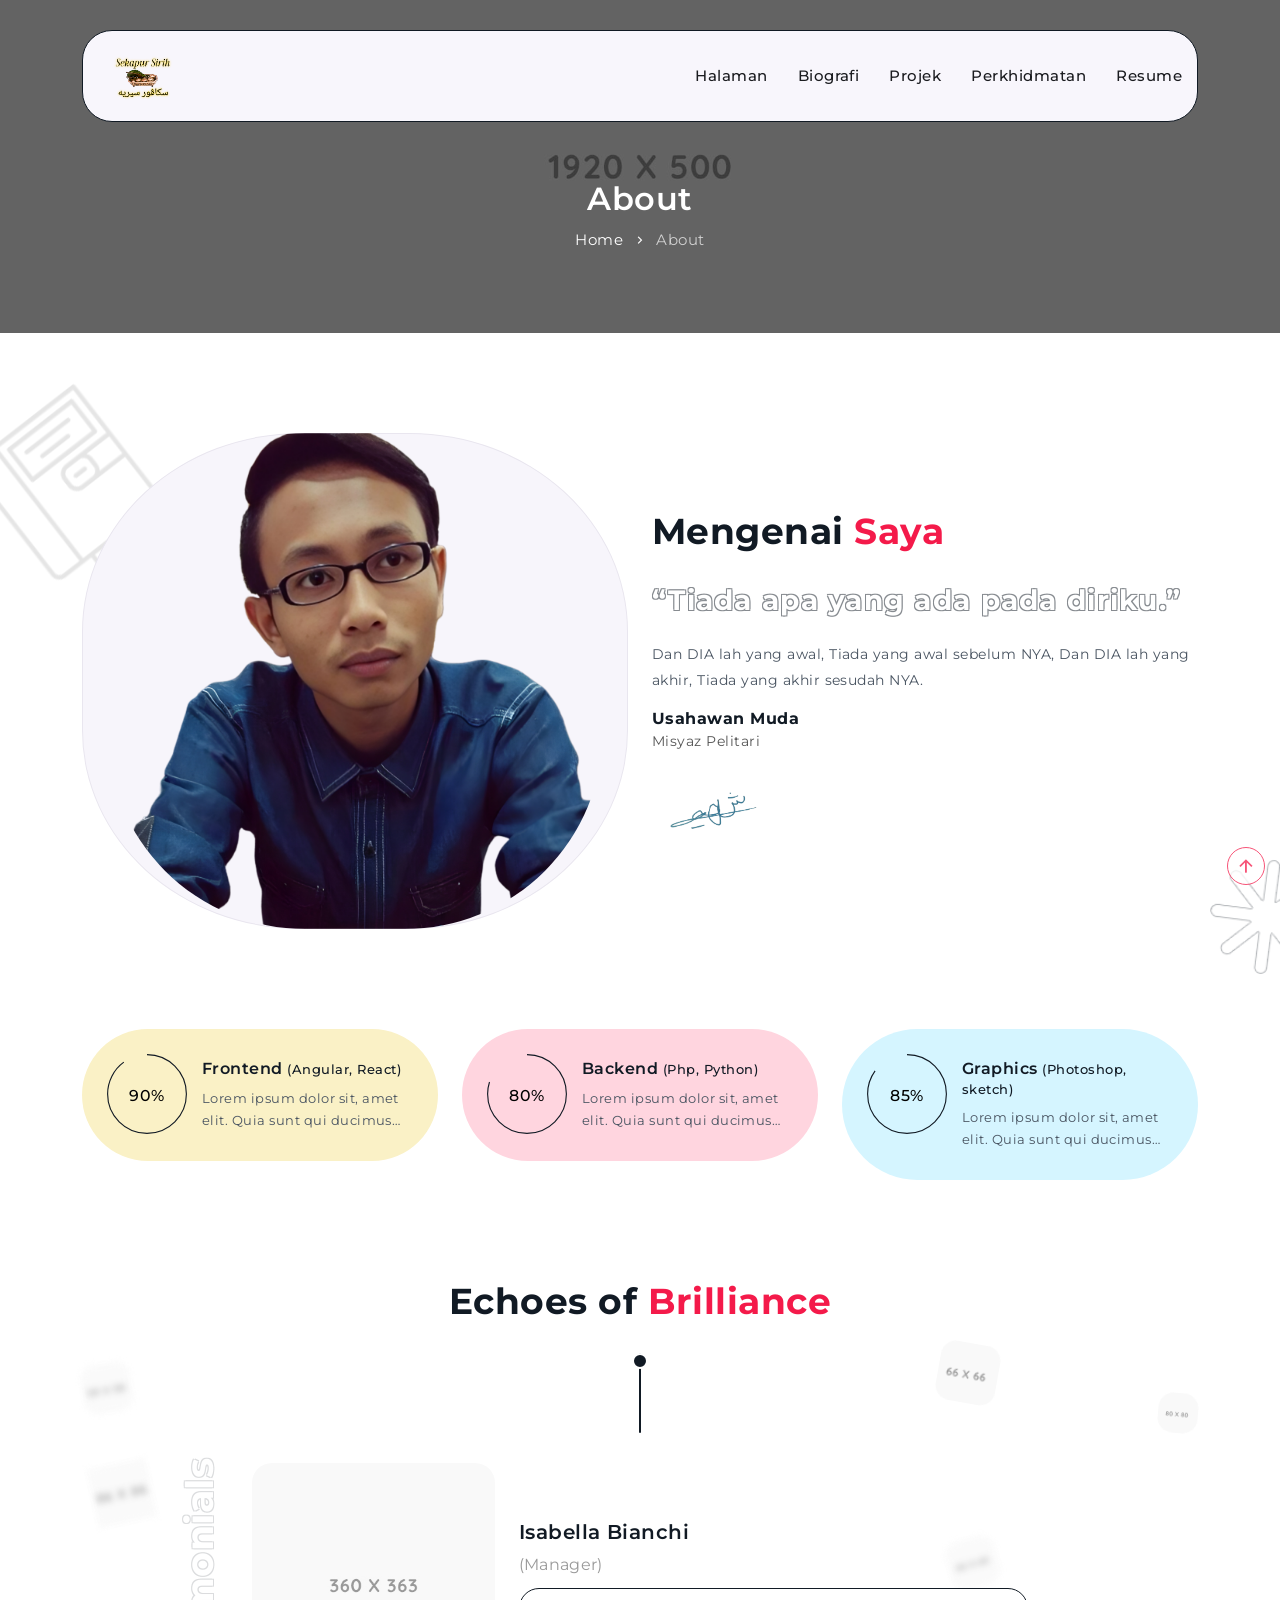
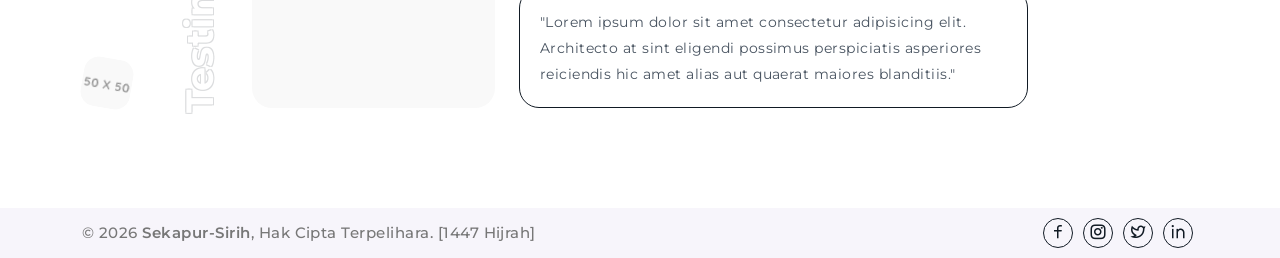
<file: about.html>
<!DOCTYPE html>
<html lang="en">

<head>
    <meta charset="UTF-8">
    <meta http-equiv="X-UA-Compatible" content="IE=edge">
    <meta name="viewport" content="width=device-width, initial-scale=1.0">
    <meta name="description" content="Karya Misyaz Pelitari.">
    <meta name="keywords" content="personal, portfolio, resume, cv, job, bio, virtual card, corporate, site design, professional, template, classic, modern">
    <title>SekapurSirih - Tampilan Bagi Maklumat Serta Data Biografi</title>

    <!-- site Favicon -->
    <link rel="icon" href="assets/img/favicon/favicon.png" type="image/x-icon">

    <!-- Css All Plugins Files -->
    <link rel="stylesheet" href="assets/css/vendor/remixicon.css">
    <link rel="stylesheet" href="assets/css/vendor/jquery.fancybox.min.css">
    <link rel="stylesheet" href="assets/css/vendor/owl.carousel.min.css">
    <link rel="stylesheet" href="assets/css/vendor/aos.css">

    <!-- tailwindcss -->
    <script src="assets/js/vendor/tailwindcss3.4.5.js"></script>

    <!-- Main Style -->
    <link rel="stylesheet" href="assets/css/style.css">

</head>

<body>

    <!-- Loader -->
    <div class="bix-loader">
        <span class="loader"></span>
        <img src="assets/img/logo/logo.png" alt="">
    </div>

    <!-- Header -->
    <header class="bix-static transition-all duration-[0.3s] ease-in-out py-[30px] fixed top-[0] right-[0] left-[0] z-[20]">
        <div class="flex flex-wrap justify-between relative items-center mx-auto min-[1400px]:max-w-[1320px] min-[1200px]:max-w-[1140px] min-[992px]:max-w-[960px] min-[768px]:max-w-[720px] min-[576px]:max-w-[540px]">
            <div class="flex flex-wrap w-full">
                <div class="w-full px-[12px]">
                    <nav class="navbar navbar-expand-lg bix-navbar transition-all duration-[0.3s] ease-in-out p-[15px] bg-[#f8f6fc] border-[1px] border-solid border-[#111a24] rounded-[30px] relative z-[3] flex items-center justify-between max-[992px]:flex-nowrap">
                        <!-- Header Logo Start -->
                        <a class="navbar-brand" href="index.html">
                            <img src="assets/img/logo/logo.png" alt="logo" class="bix-logo w-[90px] px-[15px] flex">
                            <img src="assets/img/logo/logo-dark.png" alt="logo" class="dark-logo w-[90px] px-[15px] hidden">
                        </a>
                        <!-- Header Logo End -->
                        <button class="navbar-toggler min-[992px]:hidden w-[40px] h-[40px] flex items-center justify-center rounded-[50%] text-[#111a24] border-[1px] border-solid border-[#111a24] text-[1.25rem] bg-transparent" type="button" title="navbar-toggler">
                            <i class="ri-menu-2-line"></i>
                        </button>
                        <div class="bix-main-menu flex relative justify-end max-[991px]:hidden" id="navbarSupportedContent">
                            <ul class="navbar-nav m-[0] pl-[0] flex flex-wrap min-[992px]:flex-row">
                                <li class="nav-item transition-all duration-[0.3s] ease-in-out ml-[30px]">
                                    <a class="nav-link transition-all duration-[0.3s] ease-in-out font-montserrat tracking-[0.03rem] p-[0] text-[15px] font-medium leading-[40px] capitalize text-[#1b1c20] flex items-center relative hover:text-[#f41a4a]" href="index.html">Halaman</a>
                                </li>
                                <li class="nav-item transition-all duration-[0.3s] ease-in-out ml-[30px]">
                                    <a class="nav-link transition-all duration-[0.3s] ease-in-out font-montserrat tracking-[0.03rem] p-[0] text-[15px] font-medium leading-[40px] capitalize text-[#1b1c20] flex items-center relative hover:text-[#f41a4a]" href="about.html">Biografi</a>
                                </li>
                                <li class="nav-item transition-all duration-[0.3s] ease-in-out ml-[30px]">
                                    <a class="nav-link transition-all duration-[0.3s] ease-in-out font-montserrat tracking-[0.03rem] p-[0] text-[15px] font-medium leading-[40px] capitalize text-[#1b1c20] flex items-center relative hover:text-[#f41a4a]" href="projects.html">Projek</a>
                                </li>
                                <li class="nav-item transition-all duration-[0.3s] ease-in-out ml-[30px]">
                                    <a class="nav-link transition-all duration-[0.3s] ease-in-out font-montserrat tracking-[0.03rem] p-[0] text-[15px] font-medium leading-[40px] capitalize text-[#1b1c20] flex items-center relative hover:text-[#f41a4a]" href="services.html">Perkhidmatan</a>
                                </li>
                                <li class="nav-item transition-all duration-[0.3s] ease-in-out ml-[30px]">
                                    <a class="nav-link transition-all duration-[0.3s] ease-in-out font-montserrat tracking-[0.03rem] p-[0] text-[15px] font-medium leading-[40px] capitalize text-[#1b1c20] flex items-center relative hover:text-[#f41a4a]" href="resume.html">Resume</a>
                                </li> 
                            </ul>
                        </div>
                    </nav>
                </div>
            </div>
        </div>
    </header>

    <!-- Mobile-menu -->
    <div class="bix-sidebar-overlay hidden w-full h-screen fixed top-[0] left-[0] bg-[#000000cc] z-[42]"></div>
    <div id="in_mobile_menu" class="bix-side-cart bix-mobile-menu transition-all duration-[0.3s] ease-in-out w-[300px] h-full pt-[15px] px-[20px] pb-[20px] fixed top-[0] right-auto left-[0] bg-[#fff] translate-x-[-100%] flex flex-col z-[43] overflow-auto">
        <div class="bix-menu-title w-full pb-[20px] flex flex-wrap justify-between">
            <div class="menu-title flex items-center">
                <h4 class="relative border-[0] font-montserrat text-[17px] font-semibold leading-[1] text-[#1b1c20] bg-transparent tracking-[0.03rem]">Menu</h4>
            </div>
            <button type="button" class="bix-close relative border-[0] text-[30px] leading-[1] text-[#ff0000] bg-transparent ">×</button>
        </div>
        <div class="bix-menu-inner">
            <div class="bix-menu-content">
                <ul>
                    <li class="nav-item relative">
                        <a href="index.html" class="nav-link mb-[12px] py-[8px] px-[16px] block capitalize text-[#777] border-[1px] border-solid border-[#eae8ef] rounded-[10px] font-montserrat leading-[26px] text-[14px] font-normal tracking-[0.03rem]">Halaman</a>
                    </li>
                    <li class="nav-item relative">
                        <a href="about.html" class="nav-link mb-[12px] py-[8px] px-[16px] block capitalize text-[#777] border-[1px] border-solid border-[#eae8ef] rounded-[10px] font-montserrat leading-[26px] text-[14px] font-normal tracking-[0.03rem]">Biografi</a>
                    </li>
                    <li class="nav-item relative">
                        <a href="projects.html" class="nav-link mb-[12px] py-[8px] px-[16px] block capitalize text-[#777] border-[1px] border-solid border-[#eae8ef] rounded-[10px] font-montserrat leading-[26px] text-[14px] font-normal tracking-[0.03rem]">Projek</a>
                    </li>
                    <li class="nav-item relative">
                        <a href="services.html" class="nav-link mb-[12px] py-[8px] px-[16px] block capitalize text-[#777] border-[1px] border-solid border-[#eae8ef] rounded-[10px] font-montserrat leading-[26px] text-[14px] font-normal tracking-[0.03rem]">Perkhidmatan</a>
                    </li>
                    <li class="nav-item relative">
                        <a href="resume.html" class="nav-link mb-[12px] py-[8px] px-[16px] block capitalize text-[#777] border-[1px] border-solid border-[#eae8ef] rounded-[10px] font-montserrat leading-[26px] text-[14px] font-normal tracking-[0.03rem]">Resume</a>
                    </li>
                </ul>
            </div>
        </div>
    </div>

    <!-- Breadcrumb -->
    <section class="section-breadcrumb mb-[50px] relative max-[991px]:mb-[40px] max-[767px]:mb-[35px] bg-[url('assets/img/breadcrumb/bg.jpg')] bg-cover bg-no-repeat bg-center relative bg-blend-overlay">
        <div class="flex flex-wrap justify-between items-center mx-auto min-[1400px]:max-w-[1320px] min-[1200px]:max-w-[1140px] min-[992px]:max-w-[960px] min-[768px]:max-w-[720px] min-[576px]:max-w-[540px]">
            <div class="flex flex-wrap w-full">
                <div class="w-full px-[12px]">
                    <div class="bix-breadcrumb mt-[100px] py-[80px] overflow-hidden">
                        <div class="breadcrumb-overlay w-full h-full absolute top-[0] bottom-[0] right-[0] left-[0] bg-[#0009] z-[0]"></div>
                        <div class="breadcrumb-contact flex flex-col justify-center items-center z-[12] relative">
                            <h4 class="mb-[8px] font-montserrat text-[32px] font-semibold text-[#fff] capitalize tracking-[0.03rem] leading-[1.2] max-[991px]:mb-[4px] max-[991px]:text-[28px] max-[575px]:mb-[0] max-[575px]:text-[22px]">About</h4>
                            <h5 class="cursor-default text-[#111a24] text-[1.25rem] leading-[1.2]">
                                <span class="px-[2px]">
                                    <a href="index.html" class="font-montserrat leading-[26px] tracking-[0.03rem] text-[15px] font-normal text-[#fff] max-[575px]:text-[14px]">Home</a>
                                </span>
                                <span class="px-[2px]">
                                    <i class="ri-arrow-right-s-line text-[14px] text-[#fff]"></i>
                                </span>
                                <span class="disable px-[2px] opacity-[0.7]">
                                    <a href="javascript:void(0)" class="font-montserrat leading-[26px] tracking-[0.03rem] text-[15px] font-normal text-[#fff] max-[575px]:text-[14px] cursor-default">About</a>
                                </span>
                            </h5>
                        </div>
                    </div>
                </div>
            </div>
        </div>
    </section>

    <!-- About -->
    <section class="section-about relative py-[50px] max-[991px]:py-[40px] max-[767px]:py-[35px]">
        <div class="flex flex-wrap justify-between items-center mx-auto min-[1400px]:max-w-[1320px] min-[1200px]:max-w-[1140px] min-[992px]:max-w-[960px] min-[768px]:max-w-[720px] min-[576px]:max-w-[540px]">
            <div class="flex flex-wrap w-full mb-[-24px]">
                <div class="min-[992px]:w-[50%] w-full px-[12px] mb-[24px]">
                    <div class="bix-aboutpage-img relative">
                        <div class="inner-img flex justify-center items-center">
                            <img src="assets/img/about/about-one.jpg" alt="about-one" class="w-[calc(100%-50px)] h-[calc(100%-50px)] rounded-[40%]">
                        </div>
                    </div>
                </div>
                <div class="min-[992px]:w-[50%] w-full px-[12px] mb-[24px]">
                    <div class="bix-about-contact h-full flex flex-col justify-center">
                        <div class="bix-banner mb-[30px] max-[1199px]:mb-[25px] max-[767px]:mb-[20px] flex text-center justify-left">
                            <h4 class="font-montserrat text-[36px] font-bold text-[#111a24] tracking-[0.03rem] leading-[1.2] max-[1199px]:text-[32px] max-[767px]:text-[28px] max-[575px]:text-[24px]">Mengenai <span class="text-[#f41a4a]">Saya</span></h4>
                        </div>
                        <h5 class="mb-[24px] font-montserrat text-[37px] font-bold text-[#fff] tracking-[0.08rem] opacity-[0.5] leading-[1.2] max-[1399px]:text-[28px] max-[1199px]:text-[28px]">“Tiada apa yang ada pada diriku.”</h5>
                        <p class="mb-[16px] font-montserrat text-[14px] text-[#495461] font-normal leading-[26px] tracking-[0.03rem]">Dan DIA lah yang awal, Tiada yang awal sebelum NYA, Dan DIA lah yang akhir, Tiada yang akhir sesudah NYA. </p>
                        <div class="about-name">
                            <h6 class="mb-[0] font-montserrat text-[16px] text-[#111a24] font-bold tracking-[0.03rem] leading-[1.2]">Usahawan Muda</h6>
                            <p class="text-[14px] text-[#555] mb-[16px] font-montserrat font-normal leading-[26px] tracking-[0.03rem]">Misyaz Pelitari</p>
                            <div class="inner-sign-items">
                                <img src="assets/img/about/sign.png" alt="sign" class="white-mode w-[120px] inline">
                                <img src="assets/img/about/sign-dark.png" alt="sign" class="dark-mode w-[120px] hidden">
                            </div>
                        </div>
                    </div>
                </div>
            </div>
        </div>
    </section>

    <!-- Skill -->
    <section class="section-Skill py-[50px] max-[991px]:py-[40px] max-[767px]:py-[35px]">
        <div class="flex flex-wrap justify-between items-center mx-auto min-[1400px]:max-w-[1320px] min-[1200px]:max-w-[1140px] min-[992px]:max-w-[960px] min-[768px]:max-w-[720px] min-[576px]:max-w-[540px]">
            <div class="flex flex-wrap w-full mb-[-24px]" id="progress">
                <div class="min-[992px]:w-[33.33%] w-full px-[12px] mb-[24px]">
                    <div class="bix-skill bix-block-skill h-full block" data-aos="fade-up" data-aos-duration="2000" data-aos-delay="400">
                        <div class="skill-inner-box p-[20px] flex flex-col relative rounded-[100px] max-[420px]:rounded-[50px] bg-[#faf1c6]" data-aos="fade-up" data-aos-duration="2000" data-aos-delay="600">
                            <div class="skill-logo transition-all duration-[0.3s] ease-in-out flex justify-end absolute right-[60px] top-[-30px] z-[1] opacity-[0]">
                                <a href="javascript:void(0)" class="relative h-[30px] w-[30px] mx-[20px] border-[1px] border-solid border-[#111a24] bg-[#fff] rounded-[20px]">
                                    <img src="assets/img/about/logo-1.png" alt="about-logo-1" class="w-[28px] p-[5px]">
                                </a>
                                <a href="javascript:void(0)" class="relative h-[30px] w-[30px] mx-[20px] border-[1px] border-solid border-[#111a24] bg-[#fff] rounded-[20px]">
                                    <img src="assets/img/about/logo-2.png" alt="about-logo-2" class="w-[28px] p-[5px]">
                                </a>
                                <a href="javascript:void(0)" class="relative h-[30px] w-[30px] mx-[20px] border-[1px] border-solid border-[#111a24] bg-[#fff] rounded-[20px]">
                                    <img src="assets/img/about/logo-3.png" alt="about-logo-3" class="w-[28px] p-[5px]">
                                </a>
                            </div>
                            <div class="skill-contact inline-flex flex-wrap max-[420px]:flex-col">
                                <svg class="progress noselect w-[90px] h-full bg-transparent inline-block" data-progress="90" x="0px" y="0px" viewBox="0 0 80 80">
                                    <path class="track" d="M5,40a35,35 0 1,0 70,0a35,35 0 1,0 -70,0" />
                                    <path class="fill" d="M5,40a35,35 0 1,0 70,0a35,35 0 1,0 -70,0" />
                                    <text class="value" x="50%" y="58%">0%</text>
                                </svg>
                                <div class="skill-box-contact w-[calc(100%-90px)] p-[10px] flex flex-col justify-center max-[420px]:w-full">
                                    <h4 class="font-montserrat text-[16px] font-semibold text-[#111a24] mb-[8px] tracking-[0.03rem] leading-[1.2]">Frontend <span class="text-[13px] font-medium text-[#111a24]">(Angular, React)</span></h4>
                                    <p class="font-montserrat text-[13px] leading-[22px] text-[#495461] overflow-hidden tracking-[0.03rem] text-ellipsis flex">Lorem ipsum dolor sit, amet elit. Quia sunt qui
                                        ducimus veritatis ullam.</p>
                                </div>
                            </div>
                        </div>
                    </div>
                </div>
                <div class="min-[992px]:w-[33.33%] w-full px-[12px] mb-[24px]">
                    <div class="bix-skill bix-block-skill" data-aos="fade-up" data-aos-duration="2000" data-aos-delay="600">
                        <div class="skill-inner-box p-[20px] flex flex-col relative rounded-[100px] max-[420px]:rounded-[50px] bg-[#ffd5df]" data-aos="fade-up" data-aos-duration="2000" data-aos-delay="800">
                            <div class="skill-logo transition-all duration-[0.3s] ease-in-out flex justify-end absolute right-[60px] top-[-30px] z-[1] opacity-[0]">
                                <a href="javascript:void(0)" class="relative h-[30px] w-[30px] mx-[20px] border-[1px] border-solid border-[#111a24] bg-[#fff] rounded-[20px]">
                                    <img src="assets/img/about/logo-4.png" alt="about-logo-4" class="w-[28px] p-[5px]">
                                </a>
                                <a href="javascript:void(0)" class="relative h-[30px] w-[30px] mx-[20px] border-[1px] border-solid border-[#111a24] bg-[#fff] rounded-[20px]">
                                    <img src="assets/img/about/logo-5.png" alt="about-logo-5" class="w-[28px] p-[5px]">
                                </a>
                            </div>
                            <div class="skill-contact inline-flex flex-wrap max-[420px]:flex-col">
                                <svg class="progress blue noselect w-[90px] h-full bg-transparent inline-block" data-progress="80" x="0px" y="0px" viewBox="0 0 80 80">
                                    <path class="track" d="M5,40a35,35 0 1,0 70,0a35,35 0 1,0 -70,0" />
                                    <path class="fill" d="M5,40a35,35 0 1,0 70,0a35,35 0 1,0 -70,0" />
                                    <text class="value" x="50%" y="58%">0%</text>
                                </svg>
                                <div class="skill-box-contact w-[calc(100%-90px)] p-[10px] flex flex-col justify-center max-[420px]:w-full">
                                    <h4 class="font-montserrat text-[16px] font-semibold text-[#111a24] mb-[8px] tracking-[0.03rem] leading-[1.2]">Backend <span class="text-[13px] font-medium text-[#111a24]">(Php, Python)</span></h4>
                                    <p class="font-montserrat text-[13px] leading-[22px] text-[#495461] overflow-hidden tracking-[0.03rem] text-ellipsis flex">Lorem ipsum dolor sit, amet elit. Quia sunt qui
                                        ducimus veritatis ullam.</p>
                                </div>
                            </div>
                        </div>
                    </div>
                </div>
                <div class="min-[992px]:w-[33.33%] w-full px-[12px] mb-[24px]">
                    <div class="bix-skill bix-block-skill" data-aos="fade-up" data-aos-duration="2000" data-aos-delay="1000">
                        <div class="skill-inner-box p-[20px] flex flex-col relative rounded-[100px] max-[420px]:rounded-[50px] bg-[#d5f5ff]" data-aos="fade-up" data-aos-duration="2000" data-aos-delay="1000">
                            <div class="skill-logo transition-all duration-[0.3s] ease-in-out flex justify-end absolute right-[60px] top-[-30px] z-[1] opacity-[0]">
                                <a href="javascript:void(0)" class="relative h-[30px] w-[30px] mx-[20px] border-[1px] border-solid border-[#111a24] bg-[#fff] rounded-[20px]">
                                    <img src="assets/img/about/logo-6.png" alt="about-logo-6" class="w-[28px] p-[5px]">
                                </a>
                                <a href="javascript:void(0)" class="relative h-[30px] w-[30px] mx-[20px] border-[1px] border-solid border-[#111a24] bg-[#fff] rounded-[20px]">
                                    <img src="assets/img/about/logo-7.png" alt="about-logo-7" class="w-[28px] p-[5px]">
                                </a>
                            </div>
                            <div class="skill-contact inline-flex flex-wrap max-[420px]:flex-col">
                                <svg class="progress noselect w-[90px] h-full bg-transparent inline-block" data-progress="85" x="0px" y="0px" viewBox="0 0 80 80">
                                    <path class="track" d="M5,40a35,35 0 1,0 70,0a35,35 0 1,0 -70,0" />
                                    <path class="fill" d="M5,40a35,35 0 1,0 70,0a35,35 0 1,0 -70,0" />
                                    <text class="value" x="50%" y="58%">0%</text>
                                </svg>
                                <div class="skill-box-contact w-[calc(100%-90px)] p-[10px] flex flex-col justify-center max-[420px]:w-full">
                                    <h4 class="font-montserrat text-[16px] font-semibold text-[#111a24] mb-[8px] tracking-[0.03rem] leading-[1.2]">Graphics <span class="text-[13px] font-medium text-[#111a24]">(Photoshop, sketch)</span></h4>
                                    <p class="font-montserrat text-[13px] leading-[22px] text-[#495461] overflow-hidden tracking-[0.03rem] text-ellipsis flex">Lorem ipsum dolor sit, amet elit. Quia sunt qui
                                        ducimus veritatis ullam.</p>
                                </div>
                            </div>
                        </div>
                    </div>
                </div>
            </div>
        </div>
    </section>

    <!-- testimonials -->
    <section class="section-testimonials pt-[50px] pb-[100px] max-[991px]:pt-[40px] max-[991px]:pb-[80px] max-[767px]:pt-[35px] max-[767px]:pb-[70px]">
        <div class="flex flex-wrap justify-between items-center mx-auto min-[1400px]:max-w-[1320px] min-[1200px]:max-w-[1140px] min-[992px]:max-w-[960px] min-[768px]:max-w-[720px] min-[576px]:max-w-[540px]">
            <div class="flex flex-wrap w-full">
                <div class="w-full px-[12px]">
                    <div class="bix-banner mb-[30px] flex justify-center text-center max-[1199px]:mb-[25px] max-[767px]:mb-[20px]" data-aos="fade-up" data-aos-duration="2000" data-aos-delay="400">
                        <h4 class="font-montserrat text-[36px] font-bold text-[#111a24] tracking-[0.03rem] leading-[1.2] max-[1199px]:text-[32px] max-[767px]:text-[28px] max-[575px]:text-[24px]">Echoes of <span class="text-[#f41a4a]">Brilliance</span></h4>
                    </div>
                    <div class="bix-banner-line mb-[110px]" data-aos="fade-up" data-aos-duration="2000" data-aos-delay="600">
                        <span class="inner-border relative flex justify-center"></span>
                    </div>
                </div>
                <div class="w-full px-[12px]">
                    <div class="bix-testimonials relative" data-aos="fade-up" data-aos-duration="2000" data-aos-delay="800">
                        <img src="assets/img/testimonials/img-1.png" alt="testimonials-1" class="testimonials-img-1 z-[-1] h-[80px] w-[80px] absolute top-[0] left-[50px] rotate-[-12deg] blur-[3px] opacity-[0.8] max-[1399px]:h-[60px] max-[1399px]:w-[60px] max-[1399px]:left-[10px] max-[1199px]:hidden">
                        <img src="assets/img/testimonials/img-2.png" alt="testimonials-2" class="testimonials-img-2 z-[-1] h-[60px] w-[60px] absolute bottom-[0] left-[0] rounded-[15px] rotate-[10deg] max-[1399px]:h-[50px] max-[1399px]:w-[50px] max-[1199px]:hidden">
                        <img src="assets/img/testimonials/img-3.png" alt="testimonials-3" class="testimonials-img-3 z-[-1] h-[50px] w-[50px] absolute top-[0] right-[500px] rounded-[15px] rotate-[-10deg] blur-[3px] opacity-[0.8] max-[1399px]:right-auto max-[1399px]:top-[-100px] max-[991px]:right-auto max-[991px]:left-[0] max-[991px]:top-[-80px] max-[767px]:hidden">
                        <img src="assets/img/testimonials/img-4.png" alt="testimonials-4" class="testimonials-img-4 z-[-1] h-[60px] w-[60px] absolute top-[-100px] right-[250px] rounded-[15px] rotate-[10deg] max-[1399px]:top-[-120px] max-[1399px]:right-[200px] max-[991px]:right-auto max-[991px]:left-[100px] max-[767px]:right-auto max-[767px]:left-[0]">
                        <img src="assets/img/testimonials/img-5.png" alt="testimonials-5" class="testimonials-img-5 z-[-1] h-[70px] w-[70px] absolute top-[50px] right-[0] rounded-[15px] rotate-[5deg] max-[1399px]:h-[40px] max-[1399px]:w-[40px] max-[1399px]:top-[-70px] max-[991px]:top-[-130px]">
                        <img src="assets/img/testimonials/img-6.png" alt="testimonials-6" class="testimonials-img-6 z-[-1] h-[60px] w-[60px] absolute bottom-[0] right-[80px] rounded-[15px] rotate-[-15deg] blur-[3px] opacity-[0.8] max-[1399px]:h-[50px] max-[1399px]:w-[50px] max-[1399px]:right-[200px] max-[1399px]:bottom-[120px] max-[991px]:bottom-auto max-[991px]:top-[-20px] max-[991px]:right-[50px]">
                        <div class="inner-banner rotate-[270deg] absolute top-[0] left-[150px] bottom-[0] z-[-4] max-[1399px]:left-[90px] max-[1199px]:left-[10px] max-[991px]:hidden">
                            <h4 class="font-montserrat text-[42px] font-bold text-[#fff] opacity-[0.15] tracking-[0.03rem] leading-[1.2] max-[1399px]:text-[38px] max-[1199px]:text-[34px]">Testimonials</h4>
                        </div>
                        <div class="owl-carousel testimonials-slider z-[-1]">
                            <div class="bix-testimonials-inner max-w-[900px] m-auto max-[1399px]:max-w-[800px]">
                                <div class="flex flex-wrap w-full">
                                    <div class="min-[768px]:w-[33.33%] w-full px-[12px]">
                                        <div class="testimonials-image relative max-[767px]:w-full max-[767px]:mb-[20px] max-[767px]:flex max-[767px]:justify-center">
                                            <img src="assets/img/testimonials/1.jpg" alt="testimonials" class="w-full rounded-[20px] max-[767px]:max-w-[80px]">
                                        </div>
                                    </div>
                                    <div class="min-[768px]:w-[66.66%] w-full px-[12px]">
                                        <div class="testimonials-contact h-full flex flex-col justify-end">
                                            <h4 class="mb-[8px] font-montserrat text-[20px] text-[#111a24] font-semibold leading-[1.2] tracking-[0.03rem] max-[767px]:mb-[4px] max-[767px]:text-[18px] max-[767px]:text-center">Isabella Bianchi</h4>
                                            <span class="font-montserrat font-normal text-[16px] leading-[26px] tracking-[0.02rem] text-[#999] max-[767px]:text-[14px] max-[767px]:text-center">(Manager)</span>
                                            <div class="inner-contact mt-[10px] border-[1px] border-solid border-[#111a24] p-[20px] bg-[#fff] rounded-[20px]">
                                                <p class="m-[0] font-montserrat text-[14px] text-[#495461] font-normal leading-[26px] tracking-[0.03rem]">"Lorem ipsum dolor sit amet consectetur adipisicing elit. Architecto
                                                    at sint eligendi possimus perspiciatis asperiores reiciendis hic amet alias
                                                    aut quaerat maiores blanditiis."</p>
                                            </div>
                                        </div>
                                    </div>
                                </div>
                            </div>
                            <div class="bix-testimonials-inner max-w-[900px] m-auto max-[1399px]:max-w-[800px]">
                                <div class="flex flex-wrap w-full">
                                    <div class="min-[768px]:w-[33.33%] w-full px-[12px]">
                                        <div class="testimonials-image relative max-[767px]:w-full max-[767px]:mb-[20px] max-[767px]:flex max-[767px]:justify-center">
                                            <img src="assets/img/testimonials/2.jpg" alt="testimonials" class="w-full rounded-[20px] max-[767px]:max-w-[80px]">
                                        </div>
                                    </div>
                                    <div class="min-[768px]:w-[66.66%] w-full px-[12px]">
                                        <div class="testimonials-contact h-full flex flex-col justify-end">
                                            <h4 class="mb-[8px] font-montserrat text-[20px] text-[#111a24] font-semibold leading-[1.2] tracking-[0.03rem] max-[767px]:mb-[4px] max-[767px]:text-[18px] max-[767px]:text-center">Saddika Alard</h4>
                                            <span class="font-montserrat font-normal text-[16px] leading-[26px] tracking-[0.02rem] text-[#999] max-[767px]:text-[14px] max-[767px]:text-center">(Team Leader)</span>
                                            <div class="inner-contact mt-[10px] border-[1px] border-solid border-[#111a24] p-[20px] bg-[#fff] rounded-[20px]">
                                                <p class="m-[0] font-montserrat text-[14px] text-[#495461] font-normal leading-[26px] tracking-[0.03rem]">"Lorem ipsum dolor sit amet consectetur adipisicing elit. Architecto
                                                    at sint eligendi possimus perspiciatis asperiores reiciendis hic amet alias
                                                    aut quaerat maiores blanditiis."</p>
                                            </div>
                                        </div>
                                    </div>
                                </div>
                            </div>
                            <div class="bix-testimonials-inner max-w-[900px] m-auto max-[1399px]:max-w-[800px]">
                                <div class="flex flex-wrap w-full">
                                    <div class="min-[768px]:w-[33.33%] w-full px-[12px]">
                                        <div class="testimonials-image relative max-[767px]:w-full max-[767px]:mb-[20px] max-[767px]:flex max-[767px]:justify-center">
                                            <img src="assets/img/testimonials/3.jpg" alt="testimonials" class="w-full rounded-[20px] max-[767px]:max-w-[80px]">
                                        </div>
                                    </div>
                                    <div class="min-[768px]:w-[66.66%] w-full px-[12px]">
                                        <div class="testimonials-contact h-full flex flex-col justify-end">
                                            <h4 class="mb-[8px] font-montserrat text-[20px] text-[#111a24] font-semibold leading-[1.2] tracking-[0.03rem] max-[767px]:mb-[4px] max-[767px]:text-[18px] max-[767px]:text-center">Stephen Smith</h4>
                                            <span class="font-montserrat font-normal text-[16px] leading-[26px] tracking-[0.02rem] text-[#999] max-[767px]:text-[14px] max-[767px]:text-center">(Co Founder)</span>
                                            <div class="inner-contact mt-[10px] border-[1px] border-solid border-[#111a24] p-[20px] bg-[#fff] rounded-[20px]">
                                                <p class="m-[0] font-montserrat text-[14px] text-[#495461] font-normal leading-[26px] tracking-[0.03rem]">"Lorem ipsum dolor sit amet consectetur adipisicing elit. Architecto
                                                    at sint eligendi possimus perspiciatis asperiores reiciendis hic amet alias
                                                    aut quaerat maiores blanditiis."</p>
                                            </div>
                                        </div>
                                    </div>
                                </div>
                            </div>
                        </div>
                    </div>
                </div>
            </div>
        </div>
    </section>

    <!-- Footer -->
    <footer class="bg-[#f7f5fb] py-[10px]">
        <div class="flex flex-wrap justify-between items-center mx-auto min-[1400px]:max-w-[1320px] min-[1200px]:max-w-[1140px] min-[992px]:max-w-[960px] min-[768px]:max-w-[720px] min-[576px]:max-w-[540px]">
            <div class="flex flex-wrap w-full">
                <div class="w-full px-[12px]">
                    <div class="bix-footer-contact flex justify-between max-[480px]:flex-col max-[480px]:justify-center max-[480px]:text-center">
                        <p class="font-montserrat text-[15px] font-medium text-[#777] leading-[30px] tracking-[0.03rem] m-[0] max-[480px]:mb-[8px]">&copy; <span id="copyright_year"></span> <a href="javascript:void(0)" class="font-semibold">Sekapur-Sirih</a>, Hak Cipta Terpelihara. [1447 Hijrah]</p>
                        <div class="logo-links flex justify-center">
                            <a href="javascript:void(0)" class="h-[30px] w-[30px] mx-[5px] relative flex flex-wrap items-center justify-center border-[1px] border-solid border-[#111a24] rounded-[20px] hover:bg-[#111a24]">
                                <i class="ri-facebook-line transition-all duration-[0.3s] ease-in-out text-[18px] text-[#111a24]"></i>
                            </a>
                            <a href="javascript:void(0)" class="h-[30px] w-[30px] mx-[5px] relative flex flex-wrap items-center justify-center border-[1px] border-solid border-[#111a24] rounded-[20px] hover:bg-[#111a24]">
                                <i class="ri-instagram-line transition-all duration-[0.3s] ease-in-out text-[18px] text-[#111a24]"></i>
                            </a>
                            <a href="javascript:void(0)" class="h-[30px] w-[30px] mx-[5px] relative flex flex-wrap items-center justify-center border-[1px] border-solid border-[#111a24] rounded-[20px] hover:bg-[#111a24]">
                                <i class="ri-twitter-line transition-all duration-[0.3s] ease-in-out text-[18px] text-[#111a24]"></i>
                            </a>
                            <a href="javascript:void(0)" class="h-[30px] w-[30px] mx-[5px] relative flex flex-wrap items-center justify-center border-[1px] border-solid border-[#111a24] rounded-[20px] hover:bg-[#111a24]">
                                <i class="ri-linkedin-line transition-all duration-[0.3s] ease-in-out text-[18px] text-[#111a24]"></i>
                            </a>
                        </div>
                    </div>
                </div>
            </div>
        </div>
    </footer>

    <!-- Tab to top -->
    <a href="#Top" class="back-to-top result-placeholder hidden w-[38px] h-[38px] fixed right-[15px] bottom-[15px] z-[10] rounded-[20px] cursor-pointer bg-[#fff] text-[#f41a4a] border-[1px] border-solid border-[#f41a4a] text-center text-[22px] leading-[1.6]">
        <i class="ri-arrow-up-line text-[20px]"></i>
        <div class="back-to-top-wrap active-progress">
            <svg viewBox="-1 -1 102 102" class="w-[36px] h-[36px] fixed right-[16px] bottom-[16px]">
                <path d="M50,1 a49,49 0 0,1 0,98 a49,49 0 0,1 0,-98" class="fill-transparent stroke-[#f41a4a] stroke-[5px]"></path>
            </svg>
        </div>
    </a>

    <!-- Plugins -->
    <script src="assets/js/vendor/jquery.min.js"></script>
    <script src="assets/js/vendor/jquery.fancybox.min.js"></script>
    <script src="assets/js/vendor/jquery.mixitup.min.js"></script>
    <script src="assets/js/vendor/owl.carousel.min.js"></script>
    <script src="assets/js/vendor/parallax.min.js"></script>
    <script src="assets/js/vendor/aos.js"></script>
    <script src="assets/js/vendor/smoothscroll.min.js"></script>

    <!-- main-js -->
    <script src="assets/js/main.js"></script>

</body>

</html>
</file>
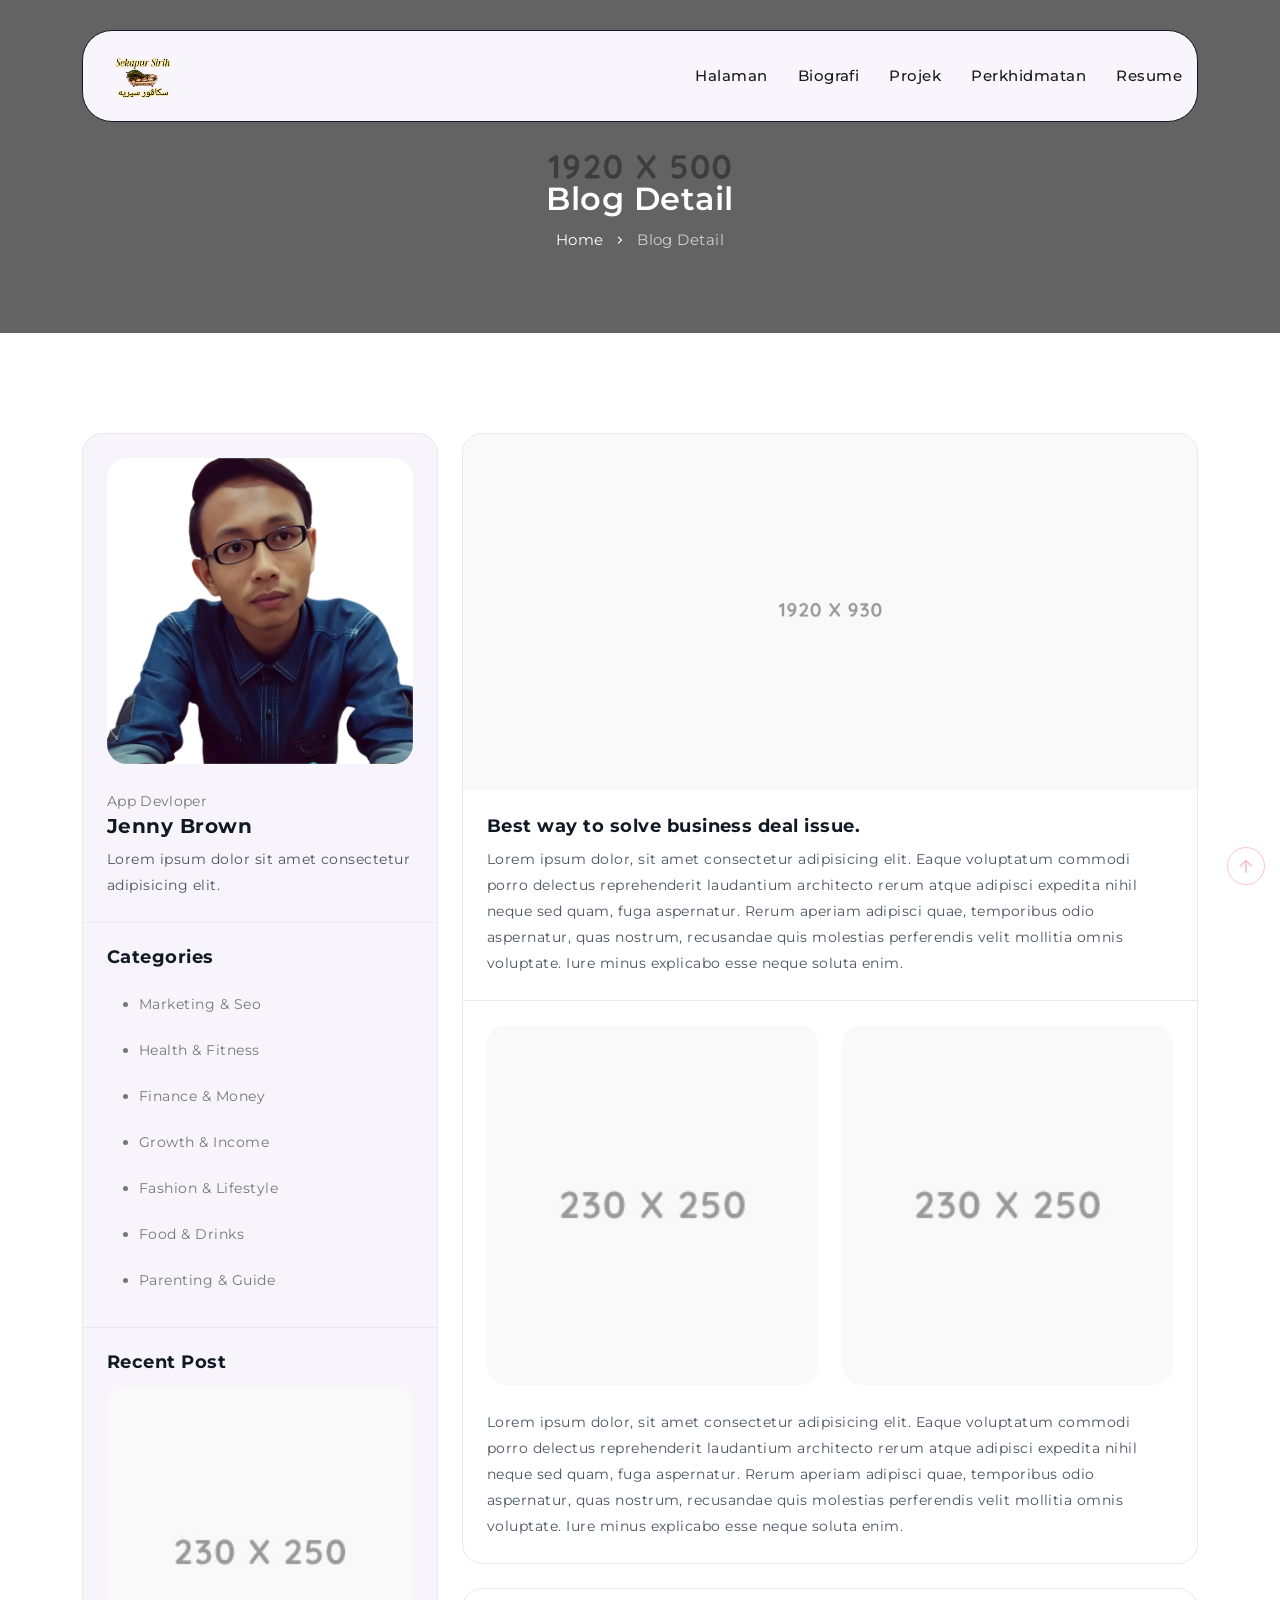
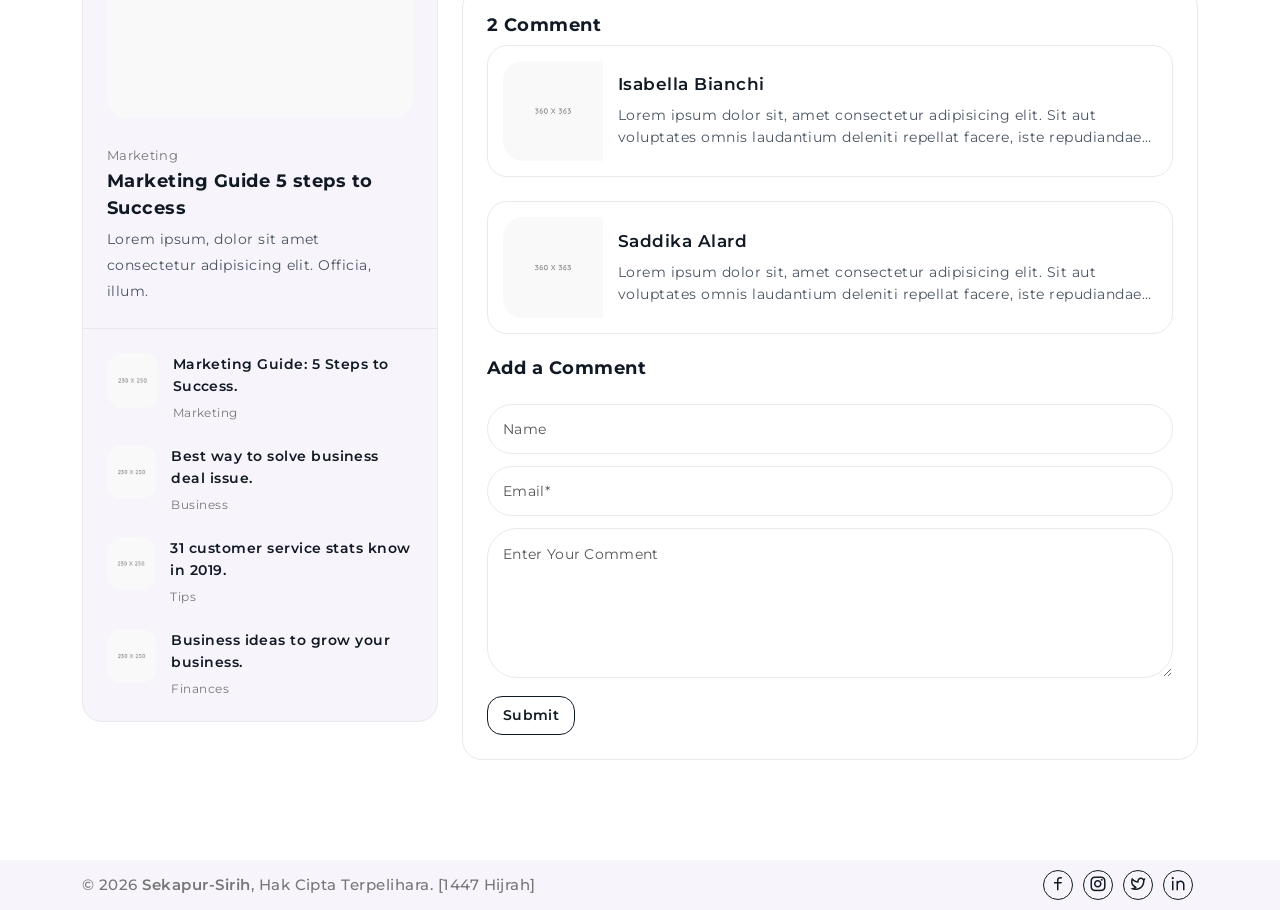
<file: blog-detail.html>
<!DOCTYPE html>
<html lang="en">

<head>
    <meta charset="UTF-8">
    <meta http-equiv="X-UA-Compatible" content="IE=edge">
    <meta name="viewport" content="width=device-width, initial-scale=1.0">
    <meta name="description" content="Karya Misyaz Pelitari.">
    <meta name="keywords" content="personal, portfolio, resume, cv, job, bio, virtual card, corporate, site design, professional, template, classic, modern">
    <title>SekapurSirih - Tampilan Bagi Maklumat Serta Data Biografi</title>

    <!-- site Favicon -->
    <link rel="icon" href="assets/img/favicon/favicon.png" type="image/x-icon">

    <!-- Css All Plugins Files -->
    <link rel="stylesheet" href="assets/css/vendor/remixicon.css">
    <link rel="stylesheet" href="assets/css/vendor/jquery.fancybox.min.css">
    <link rel="stylesheet" href="assets/css/vendor/owl.carousel.min.css">
    <link rel="stylesheet" href="assets/css/vendor/aos.css">

    <!-- tailwindcss -->
    <script src="assets/js/vendor/tailwindcss3.4.5.js"></script>

    <!-- Main Style -->
    <link rel="stylesheet" href="assets/css/style.css">

</head>

<body>

    <!-- Loader -->
    <div class="bix-loader">
        <span class="loader"></span>
        <img src="assets/img/logo/logo.png" alt="">
    </div>

    <!-- Header -->
    <header class="bix-static transition-all duration-[0.3s] ease-in-out py-[30px] fixed top-[0] right-[0] left-[0] z-[20]">
        <div class="flex flex-wrap justify-between relative items-center mx-auto min-[1400px]:max-w-[1320px] min-[1200px]:max-w-[1140px] min-[992px]:max-w-[960px] min-[768px]:max-w-[720px] min-[576px]:max-w-[540px]">
            <div class="flex flex-wrap w-full">
                <div class="w-full px-[12px]">
                    <nav class="navbar navbar-expand-lg bix-navbar transition-all duration-[0.3s] ease-in-out p-[15px] bg-[#f8f6fc] border-[1px] border-solid border-[#111a24] rounded-[30px] relative z-[3] flex items-center justify-between max-[992px]:flex-nowrap">
                        <!-- Header Logo Start -->
                        <a class="navbar-brand" href="index.html">
                            <img src="assets/img/logo/logo.png" alt="logo" class="bix-logo w-[90px] px-[15px] flex">
                            <img src="assets/img/logo/logo-dark.png" alt="logo" class="dark-logo w-[90px] px-[15px] hidden">
                        </a>
                        <!-- Header Logo End -->
                        <button class="navbar-toggler min-[992px]:hidden w-[40px] h-[40px] flex items-center justify-center rounded-[50%] text-[#111a24] border-[1px] border-solid border-[#111a24] text-[1.25rem] bg-transparent" type="button" title="navbar-toggler">
                            <i class="ri-menu-2-line"></i>
                        </button>
                        <div class="bix-main-menu flex relative justify-end max-[991px]:hidden" id="navbarSupportedContent">
                            <ul class="navbar-nav m-[0] pl-[0] flex flex-wrap min-[992px]:flex-row">
                                <li class="nav-item transition-all duration-[0.3s] ease-in-out ml-[30px]">
                                    <a class="nav-link transition-all duration-[0.3s] ease-in-out font-montserrat tracking-[0.03rem] p-[0] text-[15px] font-medium leading-[40px] capitalize text-[#1b1c20] flex items-center relative hover:text-[#f41a4a]" href="index.html">Halaman</a>
                                </li>
                                <li class="nav-item transition-all duration-[0.3s] ease-in-out ml-[30px]">
                                    <a class="nav-link transition-all duration-[0.3s] ease-in-out font-montserrat tracking-[0.03rem] p-[0] text-[15px] font-medium leading-[40px] capitalize text-[#1b1c20] flex items-center relative hover:text-[#f41a4a]" href="about.html">Biografi</a>
                                </li>
                                <li class="nav-item transition-all duration-[0.3s] ease-in-out ml-[30px]">
                                    <a class="nav-link transition-all duration-[0.3s] ease-in-out font-montserrat tracking-[0.03rem] p-[0] text-[15px] font-medium leading-[40px] capitalize text-[#1b1c20] flex items-center relative hover:text-[#f41a4a]" href="projects.html">Projek</a>
                                </li>
                                <li class="nav-item transition-all duration-[0.3s] ease-in-out ml-[30px]">
                                    <a class="nav-link transition-all duration-[0.3s] ease-in-out font-montserrat tracking-[0.03rem] p-[0] text-[15px] font-medium leading-[40px] capitalize text-[#1b1c20] flex items-center relative hover:text-[#f41a4a]" href="services.html">Perkhidmatan</a>
                                </li>
                                <li class="nav-item transition-all duration-[0.3s] ease-in-out ml-[30px]">
                                    <a class="nav-link transition-all duration-[0.3s] ease-in-out font-montserrat tracking-[0.03rem] p-[0] text-[15px] font-medium leading-[40px] capitalize text-[#1b1c20] flex items-center relative hover:text-[#f41a4a]" href="resume.html">Resume</a>
                                </li> 
                            </ul>
                        </div>
                    </nav>
                </div>
            </div>
        </div>
    </header>

    <!-- Mobile-menu -->
    <div class="bix-sidebar-overlay hidden w-full h-screen fixed top-[0] left-[0] bg-[#000000cc] z-[42]"></div>
    <div id="in_mobile_menu" class="bix-side-cart bix-mobile-menu transition-all duration-[0.3s] ease-in-out w-[300px] h-full pt-[15px] px-[20px] pb-[20px] fixed top-[0] right-auto left-[0] bg-[#fff] translate-x-[-100%] flex flex-col z-[43] overflow-auto">
        <div class="bix-menu-title w-full pb-[20px] flex flex-wrap justify-between">
            <div class="menu-title flex items-center">
                <h4 class="relative border-[0] font-montserrat text-[17px] font-semibold leading-[1] text-[#1b1c20] bg-transparent tracking-[0.03rem]">Menu</h4>
            </div>
            <button type="button" class="bix-close relative border-[0] text-[30px] leading-[1] text-[#ff0000] bg-transparent ">×</button>
        </div>
        <div class="bix-menu-inner">
            <div class="bix-menu-content">
                <ul>
                    <li class="nav-item relative">
                        <a href="index.html" class="nav-link mb-[12px] py-[8px] px-[16px] block capitalize text-[#777] border-[1px] border-solid border-[#eae8ef] rounded-[10px] font-montserrat leading-[26px] text-[14px] font-normal tracking-[0.03rem]">Halaman</a>
                    </li>
                    <li class="nav-item relative">
                        <a href="about.html" class="nav-link mb-[12px] py-[8px] px-[16px] block capitalize text-[#777] border-[1px] border-solid border-[#eae8ef] rounded-[10px] font-montserrat leading-[26px] text-[14px] font-normal tracking-[0.03rem]">Biografi</a>
                    </li>
                    <li class="nav-item relative">
                        <a href="projects.html" class="nav-link mb-[12px] py-[8px] px-[16px] block capitalize text-[#777] border-[1px] border-solid border-[#eae8ef] rounded-[10px] font-montserrat leading-[26px] text-[14px] font-normal tracking-[0.03rem]">Projek</a>
                    </li>
                    <li class="nav-item relative">
                        <a href="services.html" class="nav-link mb-[12px] py-[8px] px-[16px] block capitalize text-[#777] border-[1px] border-solid border-[#eae8ef] rounded-[10px] font-montserrat leading-[26px] text-[14px] font-normal tracking-[0.03rem]">Perkhidmatan</a>
                    </li>
                    <li class="nav-item relative">
                        <a href="resume.html" class="nav-link mb-[12px] py-[8px] px-[16px] block capitalize text-[#777] border-[1px] border-solid border-[#eae8ef] rounded-[10px] font-montserrat leading-[26px] text-[14px] font-normal tracking-[0.03rem]">Resume</a>
                    </li>
                </ul>
            </div>
        </div>
    </div>

    <!-- Breadcrumb -->
    <section class="section-breadcrumb mb-[50px] relative max-[991px]:mb-[40px] max-[767px]:mb-[35px] bg-[url('assets/img/breadcrumb/bg.jpg')] bg-cover bg-no-repeat bg-center relative bg-blend-overlay">
        <div class="flex flex-wrap justify-between items-center mx-auto min-[1400px]:max-w-[1320px] min-[1200px]:max-w-[1140px] min-[992px]:max-w-[960px] min-[768px]:max-w-[720px] min-[576px]:max-w-[540px]">
            <div class="flex flex-wrap w-full">
                <div class="w-full px-[12px]">
                    <div class="bix-breadcrumb mt-[100px] py-[80px] overflow-hidden">
                        <div class="breadcrumb-overlay w-full h-full absolute top-[0] bottom-[0] right-[0] left-[0] bg-[#0009] z-[0]"></div>
                        <div class="breadcrumb-contact flex flex-col justify-center items-center z-[12] relative">
                            <h4 class="mb-[8px] font-montserrat text-[32px] font-semibold text-[#fff] capitalize tracking-[0.03rem] leading-[1.2] max-[991px]:mb-[4px] max-[991px]:text-[28px] max-[575px]:mb-[0] max-[575px]:text-[22px]">Blog Detail</h4>
                            <h5 class="cursor-default text-[#111a24] text-[1.25rem] leading-[1.2]">
                                <span class="px-[2px]">
                                    <a href="index.html" class="font-montserrat leading-[26px] tracking-[0.03rem] text-[15px] font-normal text-[#fff] max-[575px]:text-[14px]">Home</a>
                                </span>
                                <span class="px-[2px]">
                                    <i class="ri-arrow-right-s-line text-[14px] text-[#fff]"></i>
                                </span>
                                <span class="disable px-[2px] opacity-[0.7]">
                                    <a href="javascript:void(0)" class="font-montserrat leading-[26px] tracking-[0.03rem] text-[15px] font-normal text-[#fff] max-[575px]:text-[14px] cursor-default">Blog Detail</a>
                                </span>
                            </h5>
                        </div>
                    </div>
                </div>
            </div>
        </div>
    </section>

    <!-- Blog-details -->
    <section class="section section-blog-details pt-[50px] pb-[100px] max-[991px]:pt-[40px] max-[991px]:pb-[80px] max-[767px]:pt-[35px] max-[767px]:pb-[70px]">
        <div class="flex flex-wrap justify-between items-center mx-auto min-[1400px]:max-w-[1320px] min-[1200px]:max-w-[1140px] min-[992px]:max-w-[960px] min-[768px]:max-w-[720px] min-[576px]:max-w-[540px]">
            <div class="flex flex-wrap w-full mb-[-24px]">
                <div class="min-[992px]:w-[33.33%] w-full px-[12px] mb-[24px]">
                    <div class="bix-blog-sidebar border-[1px] border-solid border-[#eae8ef] rounded-[20px] bg-[#f7f5fb]">
                        <div class="inner-details border-b-[1px] border-solid border-[#eae8ef]">
                            <div class="blog-image pt-[24px] px-[24px] max-[575px]:px-[15px] max-[575px]:pt-[15px]">
                                <img src="assets/img/resume/resume.jpg" alt="resume" class="w-full rounded-[20px]">
                            </div>
                            <div class="inner-blog-contact p-[24px] max-[575px]:p-[15px]">
                                <span class="font-montserrat text-[14px] leading-[26px] tracking-[0.02rem] font-normal text-[#777]">App Devloper</span>
                                <h4 class="mb-[8px] font-montserrat text-[20px] font-bold text-[#111a24] tracking-[0.03rem] leading-[1.2] max-[575px]:text-[18px]">Jenny Brown</h4>
                                <p class="m-[0] font-montserrat text-[14px] text-[#495461] font-normal leading-[26px] tracking-[0.03rem]">Lorem ipsum dolor sit amet consectetur adipisicing elit.</p>
                            </div>
                        </div>
                        <div class="bix-categories p-[24px] max-[575px]:p-[15px] border-b-[1px] border-solid border-[#eae8ef]">
                            <div class="sub-title mb-[12px]">
                                <h4 class="font-montserrat text-[18px] font-bold text-[#111a24] tracking-[0.03rem] leading-[1.2] max-[575px]:text-[16px]">Categories</h4>
                            </div>
                            <div class="inner-categories">
                                <ul class="list-disc pl-[2rem] mb-[0]">
                                    <li class="py-[10px] leading-[24px]"><a href="single-project.html" class="font-montserrat leading-[26px] text-[14px] font-normal tracking-[0.03rem] text-[#777]">Marketing & Seo</a></li>
                                    <li class="py-[10px] leading-[24px]"><a href="single-project.html" class="font-montserrat leading-[26px] text-[14px] font-normal tracking-[0.03rem] text-[#777]">Health & Fitness</a></li>
                                    <li class="py-[10px] leading-[24px]"><a href="single-project.html" class="font-montserrat leading-[26px] text-[14px] font-normal tracking-[0.03rem] text-[#777]">Finance & Money</a></li>
                                    <li class="py-[10px] leading-[24px]"><a href="single-project.html" class="font-montserrat leading-[26px] text-[14px] font-normal tracking-[0.03rem] text-[#777]">Growth & Income</a></li>
                                    <li class="py-[10px] leading-[24px]"><a href="single-project.html" class="font-montserrat leading-[26px] text-[14px] font-normal tracking-[0.03rem] text-[#777]">Fashion & Lifestyle</a></li>
                                    <li class="py-[10px] leading-[24px]"><a href="single-project.html" class="font-montserrat leading-[26px] text-[14px] font-normal tracking-[0.03rem] text-[#777]">Food & Drinks</a></li>
                                    <li class="py-[10px] leading-[24px]"><a href="single-project.html" class="font-montserrat leading-[26px] text-[14px] font-normal tracking-[0.03rem] text-[#777]">Parenting & Guide</a></li>
                                </ul>
                            </div>
                        </div>
                        <div class="bix-recent-post p-[24px] max-[575px]:p-[15px] border-b-[1px] border-solid border-[#eae8ef]">
                            <div class="sub-title mb-[12px]">
                                <h4 class="font-montserrat text-[18px] font-bold text-[#111a24] tracking-[0.03rem] leading-[1.2] max-[575px]:text-[16px]">Recent Post</h4>
                            </div>
                            <div class="bix-recent-card">
                                <div class="recent-img">
                                    <img src="assets/img/blog/1.jpg" alt="blog-1" class="w-full rounded-[20px]">
                                </div>
                                <div class="recent-contact pt-[24px]">
                                    <span class="font-montserrat text-[13px] font-normal leading-[26px] tracking-[0.02rem] text-[#777]">Marketing</span>
                                    <h4 class="mb-[4px] text-[18px]"><a href="javascript:void(0)" class="font-montserrat leading-[26px] tracking-[0.03rem] text-[18px] font-bold text-[#111a24] max-[575px]:text-[16px]">Marketing Guide 5 steps to Success</a></h4>
                                    <p class="mb-[0] font-montserrat text-[14px] text-[#495461] font-normal leading-[26px] tracking-[0.03rem]">Lorem ipsum, dolor sit amet consectetur adipisicing elit. Officia, illum.</p>
                                </div>
                            </div>
                        </div>
                        <div class="bix-blog-sub-details p-[24px] max-[575px]:p-[15px]">
                            <div class="blog-rows-card flex rounded-[20px] max-[320px]:flex-col mb-[24px]">
                                <div class="blog-image">
                                    <img src="assets/img/blog/1.jpg" alt="blog-1" class="w-[60px] max-[320px]:w-full rounded-[15px]">
                                </div>
                                <div class="inner-contact flex flex-col justify-center pl-[15px] max-[320px]:pl-[0] max-[320px]:pt-[15px]">
                                    <h5 class="mb-[8px] text-[13px]"><a href="blog-detail.html" class="font-montserrat tracking-[0.03rem] text-[14px] font-semibold leading-[22px] text-[#111a24]">Marketing Guide: 5 Steps to Success.</a></h5>
                                    <p class="font-montserrat tracking-[0.03rem] text-[12px] font-normal leading-[16px] text-[#777]">Marketing</p>
                                </div>
                            </div>
                            <div class="blog-rows-card flex rounded-[20px] max-[320px]:flex-col mb-[24px]">
                                <div class="blog-image">
                                    <img src="assets/img/blog/2.jpg" alt="blog-2" class="w-[60px] max-[320px]:w-full rounded-[15px]">
                                </div>
                                <div class="inner-contact flex flex-col justify-center pl-[15px] max-[320px]:pl-[0] max-[320px]:pt-[15px]">
                                    <h5 class="mb-[8px] text-[13px]"><a href="blog-detail.html" class="font-montserrat tracking-[0.03rem] text-[14px] font-semibold leading-[22px] text-[#111a24]">Best way to solve business deal issue.</a></h5>
                                    <p class="font-montserrat tracking-[0.03rem] text-[12px] font-normal leading-[16px] text-[#777]">Business</p>
                                </div>
                            </div>
                            <div class="blog-rows-card flex rounded-[20px] max-[320px]:flex-col mb-[24px]">
                                <div class="blog-image">
                                    <img src="assets/img/blog/3.jpg" alt="blog-3" class="w-[60px] max-[320px]:w-full rounded-[15px]">
                                </div>
                                <div class="inner-contact flex flex-col justify-center pl-[15px] max-[320px]:pl-[0] max-[320px]:pt-[15px]">
                                    <h5 class="mb-[8px] text-[13px]"><a href="blog-detail.html" class="font-montserrat tracking-[0.03rem] text-[14px] font-semibold leading-[22px] text-[#111a24]">31 customer service stats know in 2019.</a></h5>
                                    <p class="font-montserrat tracking-[0.03rem] text-[12px] font-normal leading-[16px] text-[#777]">Tips</p>
                                </div>
                            </div>
                            <div class="blog-rows-card flex rounded-[20px] max-[320px]:flex-col">
                                <div class="blog-image">
                                    <img src="assets/img/blog/4.jpg" alt="blog-4" class="w-[60px] max-[320px]:w-full rounded-[15px]">
                                </div>
                                <div class="inner-contact flex flex-col justify-center pl-[15px] max-[320px]:pl-[0] max-[320px]:pt-[15px]">
                                    <h5 class="mb-[8px] text-[13px]"><a href="blog-detail.html" class="font-montserrat tracking-[0.03rem] text-[14px] font-semibold leading-[22px] text-[#111a24]">Business ideas to grow your business.</a></h5>
                                    <p class="font-montserrat tracking-[0.03rem] text-[12px] font-normal leading-[16px] text-[#777]">Finances</p>
                                </div>
                            </div>
                        </div>
                    </div>
                </div>
                <div class="min-[992px]:w-[66.66%] w-full px-[12px] mb-[24px]">
                    <div class="bix-blog-contact">
                        <div class="inner-main-contact mb-[24px] border-[1px] border-solid border-[#eae8ef] rounded-[20px]">
                            <div class="main-blog-image">
                                <img src="assets/img/blog/blog-details.jpg" alt="blog-details" class="w-full rounded-t-[20px]">
                            </div>
                            <div class="main-blog-contact p-[24px] border-b-[1px] border-solid border-[#eae8ef] max-[575px]:p-[15px]">
                                <div class="main-title mb-[8px]">
                                    <h4 class="font-montserrat text-[18px] font-bold text-[#111a24] leading-[24px] tracking-[0.03rem] max-[575px]:text-[16px]">Best way to solve business deal issue.</h4>
                                </div>
                                <p class="mb-[0] font-montserrat text-[14px] text-[#495461] font-normal leading-[26px] tracking-[0.03rem]">Lorem ipsum dolor, sit amet consectetur adipisicing elit. Eaque voluptatum commodi
                                    porro delectus reprehenderit laudantium architecto rerum atque adipisci expedita
                                    nihil neque sed quam, fuga aspernatur. Rerum aperiam adipisci quae, temporibus odio
                                    aspernatur, quas nostrum, recusandae quis molestias perferendis velit mollitia omnis
                                    voluptate. Iure minus explicabo esse neque soluta enim.</p>
                            </div>
                            <div class="inner-blog-details-2colum p-[24px] max-[575px]:p-[15px]">
                                <div class="flex flex-wrap mx-[-12px]">
                                    <div class="min-[576px]:w-[50%] w-full px-[12px]">
                                        <div class="inner-blog-image mb-[24px]">
                                            <img src="assets/img/blog/1.jpg" alt="blog-1" class="radius-right w-full rounded-[20px]">
                                        </div>
                                    </div>
                                    <div class="min-[576px]:w-[50%] w-full px-[12px]">
                                        <div class="inner-blog-image mb-[24px]">
                                            <img src="assets/img/blog/2.jpg" alt="blog-2" class="radius-left w-full rounded-[20px]">
                                        </div>
                                    </div>
                                </div>
                                <p class="mb-[0] font-montserrat text-[14px] text-[#495461] font-normal leading-[26px] tracking-[0.03rem]">Lorem ipsum dolor, sit amet consectetur adipisicing elit. Eaque voluptatum commodi
                                    porro delectus reprehenderit laudantium architecto rerum atque adipisci expedita
                                    nihil neque sed quam, fuga aspernatur. Rerum aperiam adipisci quae, temporibus odio
                                    aspernatur, quas nostrum, recusandae quis molestias perferendis velit mollitia omnis
                                    voluptate. Iure minus explicabo esse neque soluta enim.</p>
                            </div>
                        </div>
                        <div class="inner-replies-contact p-[24px] border-[1px] border-solid border-[#eae8ef] rounded-[20px] max-[575px]:p-[15px]">
                            <div class="main-title mb-[8px]">
                                <h4 class="font-montserrat text-[18px] font-bold text-[#111a24] leading-[24px] tracking-[0.03rem] max-[575px]:text-[16px]">2 Comment</h4>
                            </div>
                            <div class="bix-client">
                                <div class="inner-details mb-[24px] p-[15px] flex border-[1px] border-solid border-[#eae8ef] rounded-[20px] max-[767px]:flex-col">
                                    <div class="side-image">
                                        <img src="assets/img/testimonials/1.jpg" alt="1" class="w-[100px] max-w-[100px] rounded-l-[20px] max-[767px]:rounded-bl-[0] max-[767px]:max-w-full max-[767px]:w-full max-[767px]:rounded-tr-[20px]">
                                    </div>
                                    <div class="client-details flex flex-col justify-center pl-[15px] max-[767px]:pl-[0] max-[767px]:pt-[15px]">
                                        <h5 class="font-montserrat mb-[10px] text-[17px] font-semibold text-[#111a24] tracking-[0.03rem] leading-[1.2]">Isabella Bianchi</h5>
                                        <p class="overflow-hidden text-ellipsis leading-[22px] font-montserrat text-[14px] text-[#495461] font-normal tracking-[0.03rem]">Lorem ipsum dolor sit, amet consectetur adipisicing elit. Sit aut
                                            voluptates omnis laudantium deleniti repellat facere, iste
                                            repudiandae consequatur possimus, quae ducimus provident.
                                        </p>
                                    </div>
                                </div>
                                <div class="inner-details mb-[24px] p-[15px] flex border-[1px] border-solid border-[#eae8ef] rounded-[20px] max-[767px]:flex-col">
                                    <div class="side-image">
                                        <img src="assets/img/testimonials/2.jpg" alt="2" class="w-[100px] max-w-[100px] rounded-l-[20px] max-[767px]:rounded-bl-[0] max-[767px]:max-w-full max-[767px]:w-full max-[767px]:rounded-tr-[20px]">
                                    </div>
                                    <div class="client-details flex flex-col justify-center pl-[15px] max-[767px]:pl-[0] max-[767px]:pt-[15px]">
                                        <h5 class="font-montserrat mb-[10px] text-[17px] font-semibold text-[#111a24] tracking-[0.03rem] leading-[1.2]">Saddika Alard</h5>
                                        <p class="overflow-hidden text-ellipsis leading-[22px] font-montserrat text-[14px] text-[#495461] font-normal tracking-[0.03rem]">Lorem ipsum dolor sit, amet consectetur adipisicing elit. Sit aut
                                            voluptates omnis laudantium deleniti repellat facere, iste
                                            repudiandae consequatur possimus, quae ducimus provident.
                                        </p>
                                    </div>
                                </div>
                            </div>
                            <div class="bix-reviews-details">
                                <div class="main-title mb-[16px]">
                                    <h4 class="font-montserrat text-[18px] font-bold text-[#111a24] mb-[24px] tracking-[0.03rem] leading-[1.2]">Add a Comment</h4>
                                </div>
                                <div class="bix-input mb-[12px]">
                                    <input name="your-name" placeholder="Name" type="text" class="w-full h-[50px] p-[15px] border-[1px] border-solid border-[#eae8ef] outline-[0] rounded-[30px]">
                                </div>
                                <div class="bix-input mb-[12px]">
                                    <input name="your-email" placeholder="Email*" type="email" class="w-full h-[50px] p-[15px] border-[1px] border-solid border-[#eae8ef] outline-[0] rounded-[30px]">
                                </div>
                                <div class="bix-input mb-[12px]">
                                    <textarea name="your-comment" placeholder="Enter Your Comment" class="w-full h-[150px] p-[15px] border-[1px] border-solid border-[#eae8ef] outline-[0] rounded-[30px]"></textarea>
                                </div>
                                <div class="bix-review-buttons">
                                    <button type="submit" class="bix-button transition-all duration-[0.3s] ease-in-out py-[10px] px-[15px] font-montserrat text-[14px] font-semibold leading-[1.2] capitalize bg-[#fff] text-[#111a24] border-[1px] border-solid border-[#111a24] rounded-[15px] hover:bg-[#f41a4a] hover:border-[#f41a4a] hover:text-[#fff]" value="Submit">Submit</button>
                                </div>
                            </div>
                        </div>
                    </div>
                </div>
            </div>
        </div>
    </section>

    <!-- Footer -->
    <footer class="bg-[#f7f5fb] py-[10px]">
        <div class="flex flex-wrap justify-between items-center mx-auto min-[1400px]:max-w-[1320px] min-[1200px]:max-w-[1140px] min-[992px]:max-w-[960px] min-[768px]:max-w-[720px] min-[576px]:max-w-[540px]">
            <div class="flex flex-wrap w-full">
                <div class="w-full px-[12px]">
                    <div class="bix-footer-contact flex justify-between max-[480px]:flex-col max-[480px]:justify-center max-[480px]:text-center">
                        <p class="font-montserrat text-[15px] font-medium text-[#777] leading-[30px] tracking-[0.03rem] m-[0] max-[480px]:mb-[8px]">&copy; <span id="copyright_year"></span> <a href="javascript:void(0)" class="font-semibold">Sekapur-Sirih</a>, Hak Cipta Terpelihara. [1447 Hijrah]</p>
                        <div class="logo-links flex justify-center">
                            <a href="javascript:void(0)" class="h-[30px] w-[30px] mx-[5px] relative flex flex-wrap items-center justify-center border-[1px] border-solid border-[#111a24] rounded-[20px] hover:bg-[#111a24]">
                                <i class="ri-facebook-line transition-all duration-[0.3s] ease-in-out text-[18px] text-[#111a24]"></i>
                            </a>
                            <a href="javascript:void(0)" class="h-[30px] w-[30px] mx-[5px] relative flex flex-wrap items-center justify-center border-[1px] border-solid border-[#111a24] rounded-[20px] hover:bg-[#111a24]">
                                <i class="ri-instagram-line transition-all duration-[0.3s] ease-in-out text-[18px] text-[#111a24]"></i>
                            </a>
                            <a href="javascript:void(0)" class="h-[30px] w-[30px] mx-[5px] relative flex flex-wrap items-center justify-center border-[1px] border-solid border-[#111a24] rounded-[20px] hover:bg-[#111a24]">
                                <i class="ri-twitter-line transition-all duration-[0.3s] ease-in-out text-[18px] text-[#111a24]"></i>
                            </a>
                            <a href="javascript:void(0)" class="h-[30px] w-[30px] mx-[5px] relative flex flex-wrap items-center justify-center border-[1px] border-solid border-[#111a24] rounded-[20px] hover:bg-[#111a24]">
                                <i class="ri-linkedin-line transition-all duration-[0.3s] ease-in-out text-[18px] text-[#111a24]"></i>
                            </a>
                        </div>
                    </div>
                </div>
            </div>
        </div>
    </footer>

    <!-- Tab to top -->
    <a href="#Top" class="back-to-top result-placeholder hidden w-[38px] h-[38px] fixed right-[15px] bottom-[15px] z-[10] rounded-[20px] cursor-pointer bg-[#fff] text-[#f41a4a] border-[1px] border-solid border-[#f41a4a] text-center text-[22px] leading-[1.6]">
        <i class="ri-arrow-up-line text-[20px]"></i>
        <div class="back-to-top-wrap active-progress">
            <svg viewBox="-1 -1 102 102" class="w-[36px] h-[36px] fixed right-[16px] bottom-[16px]">
                <path d="M50,1 a49,49 0 0,1 0,98 a49,49 0 0,1 0,-98" class="fill-transparent stroke-[#f41a4a] stroke-[5px]"></path>
            </svg>
        </div>
    </a>

    <!-- Plugins -->
    <script src="assets/js/vendor/jquery.min.js"></script>
    <script src="assets/js/vendor/jquery.fancybox.min.js"></script>
    <script src="assets/js/vendor/jquery.mixitup.min.js"></script>
    <script src="assets/js/vendor/owl.carousel.min.js"></script>
    <script src="assets/js/vendor/parallax.min.js"></script>
    <script src="assets/js/vendor/aos.js"></script>
    <script src="assets/js/vendor/smoothscroll.min.js"></script>

    <!-- main-js -->
    <script src="assets/js/main.js"></script>

</body>

</html>
</file>
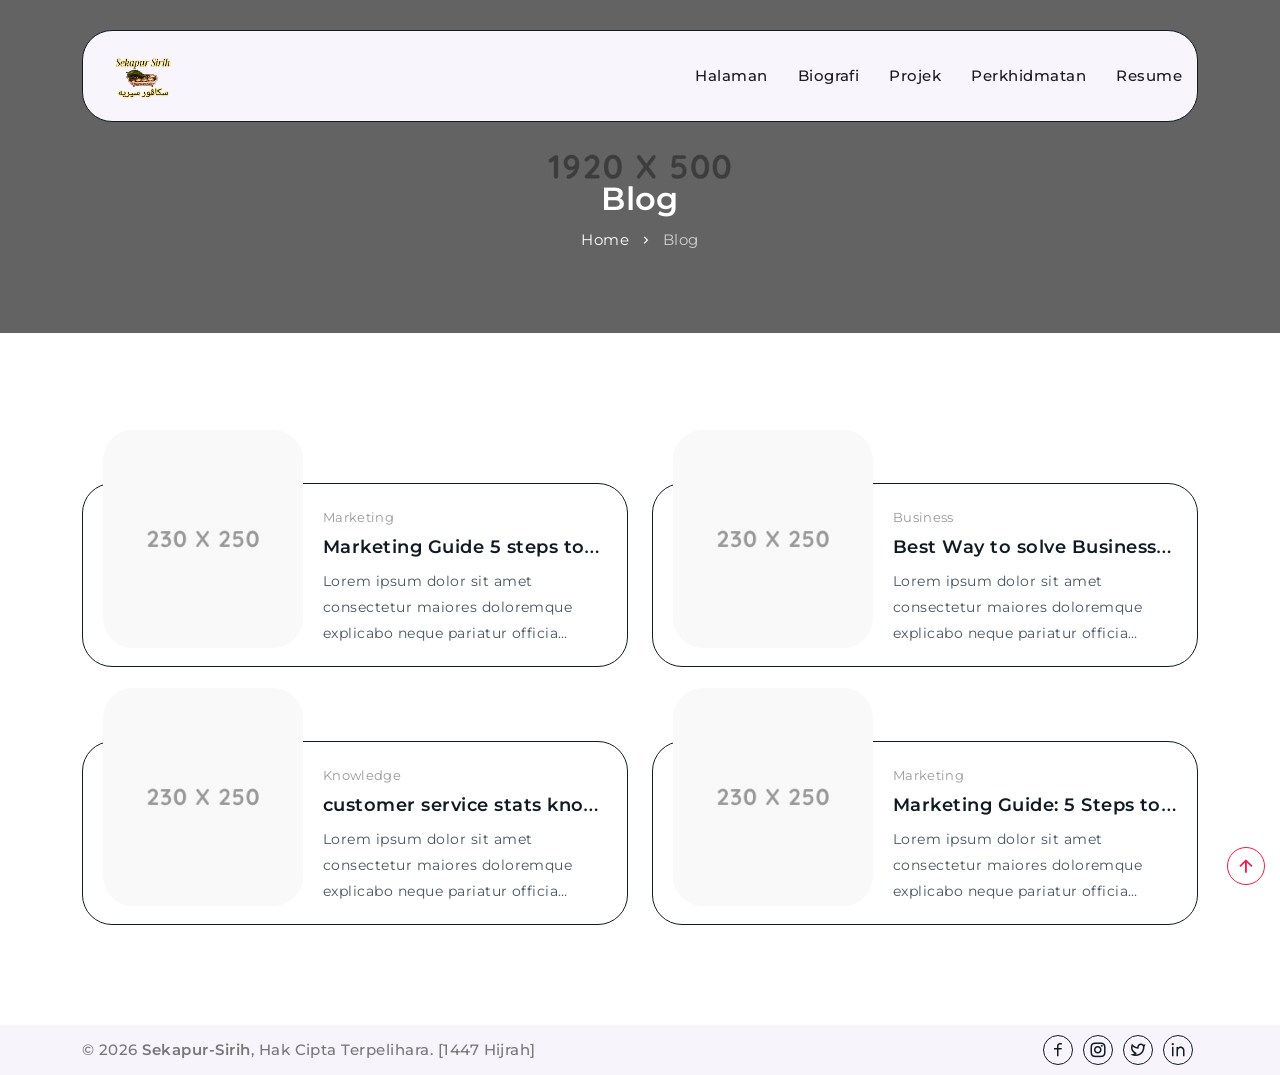
<file: blog.html>
<!DOCTYPE html>
<html lang="en">

<head>
    <meta charset="UTF-8">
    <meta http-equiv="X-UA-Compatible" content="IE=edge">
    <meta name="viewport" content="width=device-width, initial-scale=1.0">
    <meta name="description" content="Karya Misyaz Pelitari.">
    <meta name="keywords" content="personal, portfolio, resume, cv, job, bio, virtual card, corporate, site design, professional, template, classic, modern">
    <title>SekapurSirih - Tampilan Bagi Maklumat Serta Data Biografi</title>

    <!-- site Favicon -->
    <link rel="icon" href="assets/img/favicon/favicon.png" type="image/x-icon">

    <!-- Css All Plugins Files -->
    <link rel="stylesheet" href="assets/css/vendor/remixicon.css">
    <link rel="stylesheet" href="assets/css/vendor/jquery.fancybox.min.css">
    <link rel="stylesheet" href="assets/css/vendor/owl.carousel.min.css">
    <link rel="stylesheet" href="assets/css/vendor/aos.css">

    <!-- tailwindcss -->
    <script src="assets/js/vendor/tailwindcss3.4.5.js"></script>

    <!-- Main Style -->
    <link rel="stylesheet" href="assets/css/style.css">

</head>

<body>

    <!-- Loader -->
    <div class="bix-loader">
        <span class="loader"></span>
        <img src="assets/img/logo/logo.png" alt="">
    </div>

    <!-- Header -->
    <header class="bix-static transition-all duration-[0.3s] ease-in-out py-[30px] fixed top-[0] right-[0] left-[0] z-[20]">
        <div class="flex flex-wrap justify-between relative items-center mx-auto min-[1400px]:max-w-[1320px] min-[1200px]:max-w-[1140px] min-[992px]:max-w-[960px] min-[768px]:max-w-[720px] min-[576px]:max-w-[540px]">
            <div class="flex flex-wrap w-full">
                <div class="w-full px-[12px]">
                    <nav class="navbar navbar-expand-lg bix-navbar transition-all duration-[0.3s] ease-in-out p-[15px] bg-[#f8f6fc] border-[1px] border-solid border-[#111a24] rounded-[30px] relative z-[3] flex items-center justify-between max-[992px]:flex-nowrap">
                        <!-- Header Logo Start -->
                        <a class="navbar-brand" href="index.html">
                            <img src="assets/img/logo/logo.png" alt="logo" class="bix-logo w-[90px] px-[15px] flex">
                            <img src="assets/img/logo/logo-dark.png" alt="logo" class="dark-logo w-[90px] px-[15px] hidden">
                        </a>
                        <!-- Header Logo End -->
                        <button class="navbar-toggler min-[992px]:hidden w-[40px] h-[40px] flex items-center justify-center rounded-[50%] text-[#111a24] border-[1px] border-solid border-[#111a24] text-[1.25rem] bg-transparent" type="button" title="navbar-toggler">
                            <i class="ri-menu-2-line"></i>
                        </button>
                        <div class="bix-main-menu flex relative justify-end max-[991px]:hidden" id="navbarSupportedContent">
                            <ul class="navbar-nav m-[0] pl-[0] flex flex-wrap min-[992px]:flex-row">
                                <li class="nav-item transition-all duration-[0.3s] ease-in-out ml-[30px]">
                                    <a class="nav-link transition-all duration-[0.3s] ease-in-out font-montserrat tracking-[0.03rem] p-[0] text-[15px] font-medium leading-[40px] capitalize text-[#1b1c20] flex items-center relative hover:text-[#f41a4a]" href="index.html">Halaman</a>
                                </li>
                                <li class="nav-item transition-all duration-[0.3s] ease-in-out ml-[30px]">
                                    <a class="nav-link transition-all duration-[0.3s] ease-in-out font-montserrat tracking-[0.03rem] p-[0] text-[15px] font-medium leading-[40px] capitalize text-[#1b1c20] flex items-center relative hover:text-[#f41a4a]" href="about.html">Biografi</a>
                                </li>
                                <li class="nav-item transition-all duration-[0.3s] ease-in-out ml-[30px]">
                                    <a class="nav-link transition-all duration-[0.3s] ease-in-out font-montserrat tracking-[0.03rem] p-[0] text-[15px] font-medium leading-[40px] capitalize text-[#1b1c20] flex items-center relative hover:text-[#f41a4a]" href="projects.html">Projek</a>
                                </li>
                                <li class="nav-item transition-all duration-[0.3s] ease-in-out ml-[30px]">
                                    <a class="nav-link transition-all duration-[0.3s] ease-in-out font-montserrat tracking-[0.03rem] p-[0] text-[15px] font-medium leading-[40px] capitalize text-[#1b1c20] flex items-center relative hover:text-[#f41a4a]" href="services.html">Perkhidmatan</a>
                                </li>
                                <li class="nav-item transition-all duration-[0.3s] ease-in-out ml-[30px]">
                                    <a class="nav-link transition-all duration-[0.3s] ease-in-out font-montserrat tracking-[0.03rem] p-[0] text-[15px] font-medium leading-[40px] capitalize text-[#1b1c20] flex items-center relative hover:text-[#f41a4a]" href="resume.html">Resume</a>
                                </li> 
                            </ul>
                        </div>
                    </nav>
                </div>
            </div>
        </div>
    </header>

    <!-- Mobile-menu -->
    <div class="bix-sidebar-overlay hidden w-full h-screen fixed top-[0] left-[0] bg-[#000000cc] z-[42]"></div>
    <div id="in_mobile_menu" class="bix-side-cart bix-mobile-menu transition-all duration-[0.3s] ease-in-out w-[300px] h-full pt-[15px] px-[20px] pb-[20px] fixed top-[0] right-auto left-[0] bg-[#fff] translate-x-[-100%] flex flex-col z-[43] overflow-auto">
        <div class="bix-menu-title w-full pb-[20px] flex flex-wrap justify-between">
            <div class="menu-title flex items-center">
                <h4 class="relative border-[0] font-montserrat text-[17px] font-semibold leading-[1] text-[#1b1c20] bg-transparent tracking-[0.03rem]">Menu</h4>
            </div>
            <button type="button" class="bix-close relative border-[0] text-[30px] leading-[1] text-[#ff0000] bg-transparent ">×</button>
        </div>
        <div class="bix-menu-inner">
            <div class="bix-menu-content">
                <ul>
                    <li class="nav-item relative">
                        <a href="index.html" class="nav-link mb-[12px] py-[8px] px-[16px] block capitalize text-[#777] border-[1px] border-solid border-[#eae8ef] rounded-[10px] font-montserrat leading-[26px] text-[14px] font-normal tracking-[0.03rem]">Halaman</a>
                    </li>
                    <li class="nav-item relative">
                        <a href="about.html" class="nav-link mb-[12px] py-[8px] px-[16px] block capitalize text-[#777] border-[1px] border-solid border-[#eae8ef] rounded-[10px] font-montserrat leading-[26px] text-[14px] font-normal tracking-[0.03rem]">Biografi</a>
                    </li>
                    <li class="nav-item relative">
                        <a href="projects.html" class="nav-link mb-[12px] py-[8px] px-[16px] block capitalize text-[#777] border-[1px] border-solid border-[#eae8ef] rounded-[10px] font-montserrat leading-[26px] text-[14px] font-normal tracking-[0.03rem]">Projek</a>
                    </li>
                    <li class="nav-item relative">
                        <a href="services.html" class="nav-link mb-[12px] py-[8px] px-[16px] block capitalize text-[#777] border-[1px] border-solid border-[#eae8ef] rounded-[10px] font-montserrat leading-[26px] text-[14px] font-normal tracking-[0.03rem]">Perkhidmatan</a>
                    </li>
                    <li class="nav-item relative">
                        <a href="resume.html" class="nav-link mb-[12px] py-[8px] px-[16px] block capitalize text-[#777] border-[1px] border-solid border-[#eae8ef] rounded-[10px] font-montserrat leading-[26px] text-[14px] font-normal tracking-[0.03rem]">Resume</a>
                    </li>
                </ul>
            </div>
        </div>
    </div>

    <!-- Breadcrumb -->
    <section class="section-breadcrumb mb-[50px] relative max-[991px]:mb-[40px] max-[767px]:mb-[35px] bg-[url('assets/img/breadcrumb/bg.jpg')] bg-cover bg-no-repeat bg-center relative bg-blend-overlay">
        <div class="flex flex-wrap justify-between items-center mx-auto min-[1400px]:max-w-[1320px] min-[1200px]:max-w-[1140px] min-[992px]:max-w-[960px] min-[768px]:max-w-[720px] min-[576px]:max-w-[540px]">
            <div class="flex flex-wrap w-full">
                <div class="w-full px-[12px]">
                    <div class="bix-breadcrumb mt-[100px] py-[80px] overflow-hidden">
                        <div class="breadcrumb-overlay w-full h-full absolute top-[0] bottom-[0] right-[0] left-[0] bg-[#0009] z-[0]"></div>
                        <div class="breadcrumb-contact flex flex-col justify-center items-center z-[12] relative">
                            <h4 class="mb-[8px] font-montserrat text-[32px] font-semibold text-[#fff] capitalize tracking-[0.03rem] leading-[1.2] max-[991px]:mb-[4px] max-[991px]:text-[28px] max-[575px]:mb-[0] max-[575px]:text-[22px]">Blog</h4>
                            <h5 class="cursor-default text-[#111a24] text-[1.25rem] leading-[1.2]">
                                <span class="px-[2px]">
                                    <a href="index.html" class="font-montserrat leading-[26px] tracking-[0.03rem] text-[15px] font-normal text-[#fff] max-[575px]:text-[14px]">Home</a>
                                </span>
                                <span class="px-[2px]">
                                    <i class="ri-arrow-right-s-line text-[14px] text-[#fff]"></i>
                                </span>
                                <span class="disable px-[2px] opacity-[0.7]">
                                    <a href="javascript:void(0)" class="font-montserrat leading-[26px] tracking-[0.03rem] text-[15px] font-normal text-[#fff] max-[575px]:text-[14px] cursor-default">Blog</a>
                                </span>
                            </h5>
                        </div>
                    </div>
                </div>
            </div>
        </div>
    </section>

    <!-- Blog -->
    <section class="section-blog pt-[50px] pb-[100px] max-[991px]:pt-[40px] max-[991px]:pb-[80px] max-[767px]:pt-[35px] max-[767px]:pb-[70px]">
        <div class="flex flex-wrap justify-between items-center mx-auto min-[1400px]:max-w-[1320px] min-[1200px]:max-w-[1140px] min-[992px]:max-w-[960px] min-[768px]:max-w-[720px] min-[576px]:max-w-[540px]">
            <div class="flex flex-wrap w-full mb-[-24px]">
                <div class="min-[768px]:w-[50%] w-full px-[12px] mb-[24px]">
                    <div class="bix-blog-box mt-[50px] p-[20px] relative border-[1px] border-solid border-[#111a24] rounded-[30px] flex max-[1199px]:flex-col max-[1199px]:mt-[0] max-[767px]:max-w-[430px] max-[767px]:my-[0] max-[767px]:mx-auto" data-aos="fade-up" data-aos-duration="2000" data-aos-delay="400">
                        <div class="blog-img mr-[10px] absolute w-[200px] top-[-54px] left-[20px] right-[20px] max-[1199px]:mr-[0] max-[1199px]:mb-[10px] max-[1199px]:relative max-[1199px]:w-auto max-[1199px]:top-[0] max-[1199px]:left-[0] max-[1199px]:right-[0]">
                            <img src="assets/img/blog/1.jpg" alt="blog-1" class="w-[200px] rounded-[30px] max-[1199px]:w-full">
                        </div>
                        <div class="blog-contact ml-[20px] pl-[200px] flex flex-col justify-center max-[1199px]:ml-[0] max-[1199px]:pl-[0]">
                            <span class="font-montserrat font-normal leading-[26px] tracking-[0.02rem] text-[13px] text-[#999]">Marketing</span>
                            <h4 class="mb-[8px] overflow-hidden text-ellipsis flex text-[calc(1.275rem+.3vw)] text-[#111a24] tracking-[0.03rem] leading-[1.2]"><a href="blog-detail.html" class="transition-all duration-[0.3s] ease-in-out font-montserrat text-[18px] leading-[26px] tracking-[0.03rem] font-semibold text-[#111a24] hover:text-[#f41a4a]">Marketing Guide 5 steps to Success</a></h4>
                            <p class="overflow-hidden text-ellipsis flex font-montserrat text-[14px] text-[#495461] font-normal leading-[26px] tracking-[0.03rem]">Lorem ipsum dolor sit amet consectetur maiores doloremque
                                explicabo neque pariatur officia voluptates aut illum!</p>
                        </div>
                    </div>
                </div>
                <div class="min-[768px]:w-[50%] w-full px-[12px] mb-[24px]">
                    <div class="bix-blog-box mt-[50px] p-[20px] relative border-[1px] border-solid border-[#111a24] rounded-[30px] flex max-[1199px]:flex-col max-[1199px]:mt-[0] max-[767px]:max-w-[430px] max-[767px]:my-[0] max-[767px]:mx-auto" data-aos="fade-up" data-aos-duration="2000" data-aos-delay="600">
                        <div class="blog-img mr-[10px] absolute w-[200px] top-[-54px] left-[20px] right-[20px] max-[1199px]:mr-[0] max-[1199px]:mb-[10px] max-[1199px]:relative max-[1199px]:w-auto max-[1199px]:top-[0] max-[1199px]:left-[0] max-[1199px]:right-[0]">
                            <img src="assets/img/blog/2.jpg" alt="blog-2" class="w-[200px] rounded-[30px] max-[1199px]:w-full">
                        </div>
                        <div class="blog-contact ml-[20px] pl-[200px] flex flex-col justify-center max-[1199px]:ml-[0] max-[1199px]:pl-[0]">
                            <span class="font-montserrat font-normal leading-[26px] tracking-[0.02rem] text-[13px] text-[#999]">Business</span>
                            <h4 class="mb-[8px] overflow-hidden text-ellipsis flex text-[calc(1.275rem+.3vw)] text-[#111a24] tracking-[0.03rem] leading-[1.2]"><a href="blog-detail.html" class="transition-all duration-[0.3s] ease-in-out font-montserrat text-[18px] leading-[26px] tracking-[0.03rem] font-semibold text-[#111a24] hover:text-[#f41a4a]">Best Way to solve Business deal.</a></h4>
                            <p class="overflow-hidden text-ellipsis flex font-montserrat text-[14px] text-[#495461] font-normal leading-[26px] tracking-[0.03rem]">Lorem ipsum dolor sit amet consectetur maiores doloremque
                                explicabo neque pariatur officia voluptates aut illum!</p>
                        </div>
                    </div>
                </div>
                <div class="min-[768px]:w-[50%] w-full px-[12px] mb-[24px]">
                    <div class="bix-blog-box mt-[50px] p-[20px] relative border-[1px] border-solid border-[#111a24] rounded-[30px] flex max-[1199px]:flex-col max-[1199px]:mt-[0] max-[767px]:max-w-[430px] max-[767px]:my-[0] max-[767px]:mx-auto" data-aos="fade-up" data-aos-duration="2000" data-aos-delay="800">
                        <div class="blog-img mr-[10px] absolute w-[200px] top-[-54px] left-[20px] right-[20px] max-[1199px]:mr-[0] max-[1199px]:mb-[10px] max-[1199px]:relative max-[1199px]:w-auto max-[1199px]:top-[0] max-[1199px]:left-[0] max-[1199px]:right-[0]">
                            <img src="assets/img/blog/3.jpg" alt="blog-3" class="w-[200px] rounded-[30px] max-[1199px]:w-full">
                        </div>
                        <div class="blog-contact ml-[20px] pl-[200px] flex flex-col justify-center max-[1199px]:ml-[0] max-[1199px]:pl-[0]">
                            <span class="font-montserrat font-normal leading-[26px] tracking-[0.02rem] text-[13px] text-[#999]">Knowledge</span>
                            <h4 class="mb-[8px] overflow-hidden text-ellipsis flex text-[calc(1.275rem+.3vw)] text-[#111a24] tracking-[0.03rem] leading-[1.2]"><a href="blog-detail.html" class="transition-all duration-[0.3s] ease-in-out font-montserrat text-[18px] leading-[26px] tracking-[0.03rem] font-semibold text-[#111a24] hover:text-[#f41a4a]">customer service stats know in 2019.</a></h4>
                            <p class="overflow-hidden text-ellipsis flex font-montserrat text-[14px] text-[#495461] font-normal leading-[26px] tracking-[0.03rem]">Lorem ipsum dolor sit amet consectetur maiores doloremque
                                explicabo neque pariatur officia voluptates aut illum!</p>
                        </div>
                    </div>
                </div>
                <div class="min-[768px]:w-[50%] w-full px-[12px] mb-[24px]">
                    <div class="bix-blog-box mt-[50px] p-[20px] relative border-[1px] border-solid border-[#111a24] rounded-[30px] flex max-[1199px]:flex-col max-[1199px]:mt-[0] max-[767px]:max-w-[430px] max-[767px]:my-[0] max-[767px]:mx-auto" data-aos="fade-up" data-aos-duration="2000" data-aos-delay="1000">
                        <div class="blog-img mr-[10px] absolute w-[200px] top-[-54px] left-[20px] right-[20px] max-[1199px]:mr-[0] max-[1199px]:mb-[10px] max-[1199px]:relative max-[1199px]:w-auto max-[1199px]:top-[0] max-[1199px]:left-[0] max-[1199px]:right-[0]">
                            <img src="assets/img/blog/4.jpg" alt="blog-4" class="w-[200px] rounded-[30px] max-[1199px]:w-full">
                        </div>
                        <div class="blog-contact ml-[20px] pl-[200px] flex flex-col justify-center max-[1199px]:ml-[0] max-[1199px]:pl-[0]">
                            <span class="font-montserrat font-normal leading-[26px] tracking-[0.02rem] text-[13px] text-[#999]">Marketing</span>
                            <h4 class="mb-[8px] overflow-hidden text-ellipsis flex text-[calc(1.275rem+.3vw)] text-[#111a24] tracking-[0.03rem] leading-[1.2]"><a href="blog-detail.html" class="transition-all duration-[0.3s] ease-in-out font-montserrat text-[18px] leading-[26px] tracking-[0.03rem] font-semibold text-[#111a24] hover:text-[#f41a4a]">Marketing Guide: 5 Steps to Success.</a></h4>
                            <p class="overflow-hidden text-ellipsis flex font-montserrat text-[14px] text-[#495461] font-normal leading-[26px] tracking-[0.03rem]">Lorem ipsum dolor sit amet consectetur maiores doloremque
                                explicabo neque pariatur officia voluptates aut illum!</p>
                        </div>
                    </div>
                </div>
            </div>
        </div>
    </section>

    <!-- Footer -->
    <footer class="bg-[#f7f5fb] py-[10px]">
        <div class="flex flex-wrap justify-between items-center mx-auto min-[1400px]:max-w-[1320px] min-[1200px]:max-w-[1140px] min-[992px]:max-w-[960px] min-[768px]:max-w-[720px] min-[576px]:max-w-[540px]">
            <div class="flex flex-wrap w-full">
                <div class="w-full px-[12px]">
                    <div class="bix-footer-contact flex justify-between max-[480px]:flex-col max-[480px]:justify-center max-[480px]:text-center">
                        <p class="font-montserrat text-[15px] font-medium text-[#777] leading-[30px] tracking-[0.03rem] m-[0] max-[480px]:mb-[8px]">&copy; <span id="copyright_year"></span> <a href="javascript:void(0)" class="font-semibold">Sekapur-Sirih</a>, Hak Cipta Terpelihara. [1447 Hijrah]</p>
                        <div class="logo-links flex justify-center">
                            <a href="javascript:void(0)" class="h-[30px] w-[30px] mx-[5px] relative flex flex-wrap items-center justify-center border-[1px] border-solid border-[#111a24] rounded-[20px] hover:bg-[#111a24]">
                                <i class="ri-facebook-line transition-all duration-[0.3s] ease-in-out text-[18px] text-[#111a24]"></i>
                            </a>
                            <a href="javascript:void(0)" class="h-[30px] w-[30px] mx-[5px] relative flex flex-wrap items-center justify-center border-[1px] border-solid border-[#111a24] rounded-[20px] hover:bg-[#111a24]">
                                <i class="ri-instagram-line transition-all duration-[0.3s] ease-in-out text-[18px] text-[#111a24]"></i>
                            </a>
                            <a href="javascript:void(0)" class="h-[30px] w-[30px] mx-[5px] relative flex flex-wrap items-center justify-center border-[1px] border-solid border-[#111a24] rounded-[20px] hover:bg-[#111a24]">
                                <i class="ri-twitter-line transition-all duration-[0.3s] ease-in-out text-[18px] text-[#111a24]"></i>
                            </a>
                            <a href="javascript:void(0)" class="h-[30px] w-[30px] mx-[5px] relative flex flex-wrap items-center justify-center border-[1px] border-solid border-[#111a24] rounded-[20px] hover:bg-[#111a24]">
                                <i class="ri-linkedin-line transition-all duration-[0.3s] ease-in-out text-[18px] text-[#111a24]"></i>
                            </a>
                        </div>
                    </div>
                </div>
            </div>
        </div>
    </footer>

    <!-- Tab to top -->
    <a href="#Top" class="back-to-top result-placeholder hidden w-[38px] h-[38px] fixed right-[15px] bottom-[15px] z-[10] rounded-[20px] cursor-pointer bg-[#fff] text-[#f41a4a] border-[1px] border-solid border-[#f41a4a] text-center text-[22px] leading-[1.6]">
        <i class="ri-arrow-up-line text-[20px]"></i>
        <div class="back-to-top-wrap active-progress">
            <svg viewBox="-1 -1 102 102" class="w-[36px] h-[36px] fixed right-[16px] bottom-[16px]">
                <path d="M50,1 a49,49 0 0,1 0,98 a49,49 0 0,1 0,-98" class="fill-transparent stroke-[#f41a4a] stroke-[5px]"></path>
            </svg>
        </div>
    </a>

    <!-- Plugins -->
    <script src="assets/js/vendor/jquery.min.js"></script>
    <script src="assets/js/vendor/jquery.fancybox.min.js"></script>
    <script src="assets/js/vendor/jquery.mixitup.min.js"></script>
    <script src="assets/js/vendor/owl.carousel.min.js"></script>
    <script src="assets/js/vendor/parallax.min.js"></script>
    <script src="assets/js/vendor/aos.js"></script>
    <script src="assets/js/vendor/smoothscroll.min.js"></script>

    <!-- main-js -->
    <script src="assets/js/main.js"></script>

</body>

</html>
</file>
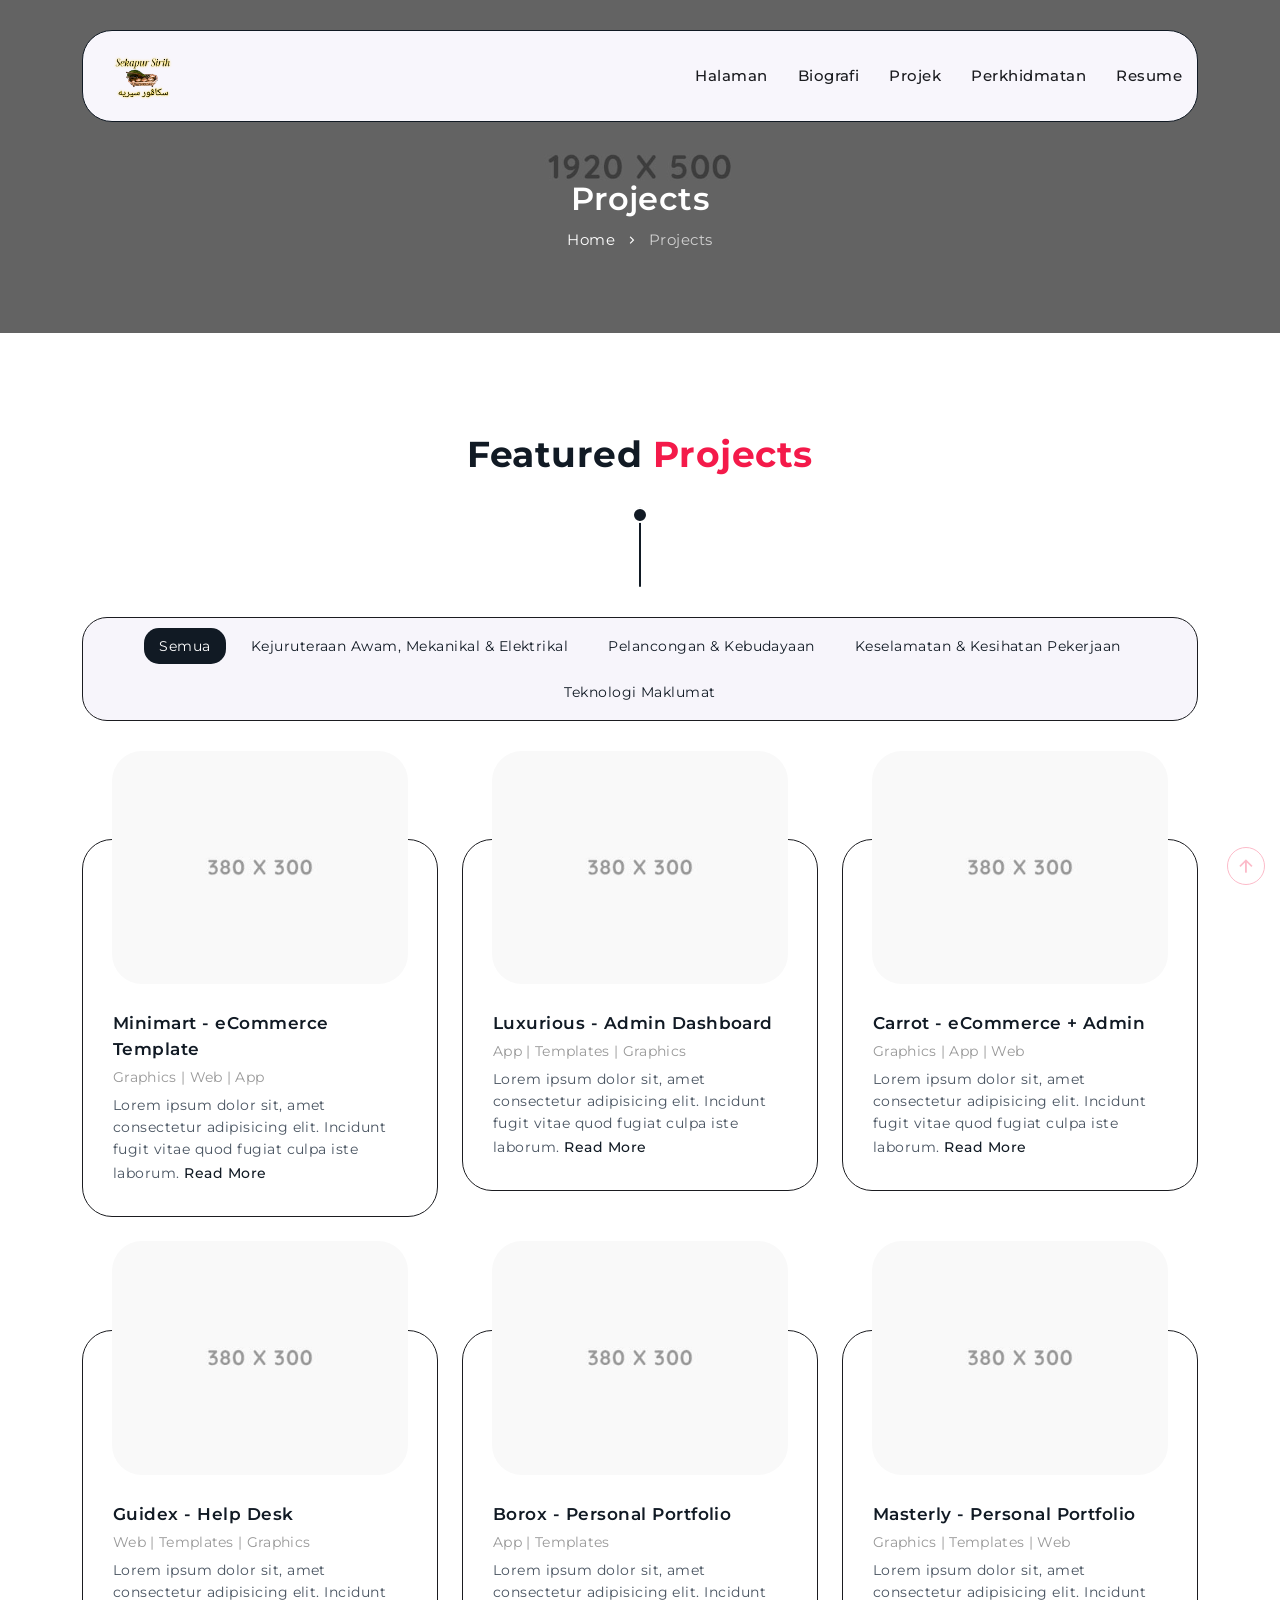
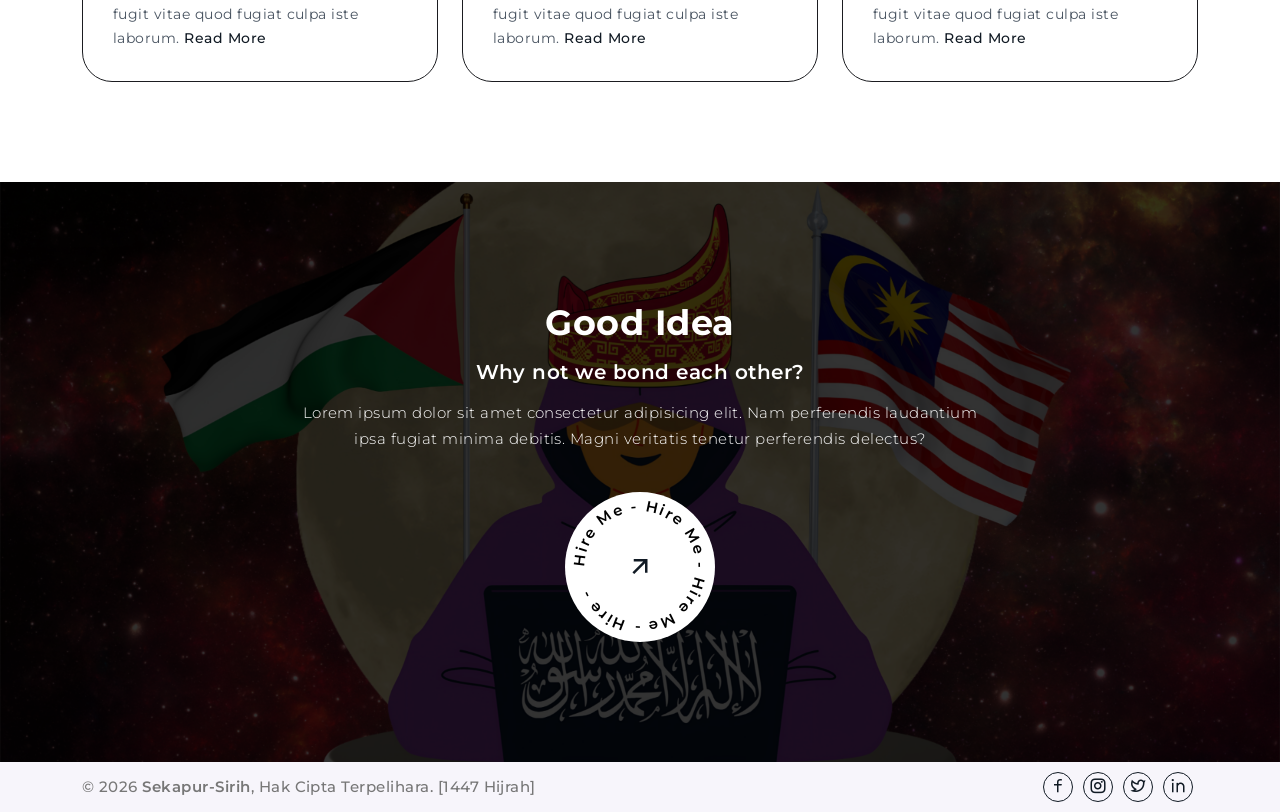
<file: projects.html>
<!DOCTYPE html>
<html lang="en">

<head>
    <meta charset="UTF-8">
    <meta http-equiv="X-UA-Compatible" content="IE=edge">
    <meta name="viewport" content="width=device-width, initial-scale=1.0">
    <meta name="description" content="Karya Misyaz Pelitari.">
    <meta name="keywords" content="personal, portfolio, resume, cv, job, bio, virtual card, corporate, site design, professional, template, classic, modern">
    <title>SekapurSirih - Tampilan Bagi Maklumat Serta Data Biografi</title>

    <!-- site Favicon -->
    <link rel="icon" href="assets/img/favicon/favicon.png" type="image/x-icon">

    <!-- Css All Plugins Files -->
    <link rel="stylesheet" href="assets/css/vendor/remixicon.css">
    <link rel="stylesheet" href="assets/css/vendor/jquery.fancybox.min.css">
    <link rel="stylesheet" href="assets/css/vendor/owl.carousel.min.css">
    <link rel="stylesheet" href="assets/css/vendor/aos.css">

    <!-- tailwindcss -->
    <script src="assets/js/vendor/tailwindcss3.4.5.js"></script>

    <!-- Main Style -->
    <link rel="stylesheet" href="assets/css/style.css">

</head>

<body>

    <!-- Loader -->
    <div class="bix-loader">
        <span class="loader"></span>
        <img src="assets/img/logo/logo.png" alt="">
    </div>

    <!-- Header -->
    <header class="bix-static transition-all duration-[0.3s] ease-in-out py-[30px] fixed top-[0] right-[0] left-[0] z-[20]">
        <div class="flex flex-wrap justify-between relative items-center mx-auto min-[1400px]:max-w-[1320px] min-[1200px]:max-w-[1140px] min-[992px]:max-w-[960px] min-[768px]:max-w-[720px] min-[576px]:max-w-[540px]">
            <div class="flex flex-wrap w-full">
                <div class="w-full px-[12px]">
                    <nav class="navbar navbar-expand-lg bix-navbar transition-all duration-[0.3s] ease-in-out p-[15px] bg-[#f8f6fc] border-[1px] border-solid border-[#111a24] rounded-[30px] relative z-[3] flex items-center justify-between max-[992px]:flex-nowrap">
                        <!-- Header Logo Start -->
                        <a class="navbar-brand" href="index.html">
                            <img src="assets/img/logo/logo.png" alt="logo" class="bix-logo w-[90px] px-[15px] flex">
                            <img src="assets/img/logo/logo-dark.png" alt="logo" class="dark-logo w-[90px] px-[15px] hidden">
                        </a>
                        <!-- Header Logo End -->
                        <button class="navbar-toggler min-[992px]:hidden w-[40px] h-[40px] flex items-center justify-center rounded-[50%] text-[#111a24] border-[1px] border-solid border-[#111a24] text-[1.25rem] bg-transparent" type="button" title="navbar-toggler">
                            <i class="ri-menu-2-line"></i>
                        </button>
                        <div class="bix-main-menu flex relative justify-end max-[991px]:hidden" id="navbarSupportedContent">
                            <ul class="navbar-nav m-[0] pl-[0] flex flex-wrap min-[992px]:flex-row">
                                <li class="nav-item transition-all duration-[0.3s] ease-in-out ml-[30px]">
                                    <a class="nav-link transition-all duration-[0.3s] ease-in-out font-montserrat tracking-[0.03rem] p-[0] text-[15px] font-medium leading-[40px] capitalize text-[#1b1c20] flex items-center relative hover:text-[#f41a4a]" href="index.html">Halaman</a>
                                </li>
                                <li class="nav-item transition-all duration-[0.3s] ease-in-out ml-[30px]">
                                    <a class="nav-link transition-all duration-[0.3s] ease-in-out font-montserrat tracking-[0.03rem] p-[0] text-[15px] font-medium leading-[40px] capitalize text-[#1b1c20] flex items-center relative hover:text-[#f41a4a]" href="about.html">Biografi</a>
                                </li>
                                <li class="nav-item transition-all duration-[0.3s] ease-in-out ml-[30px]">
                                    <a class="nav-link transition-all duration-[0.3s] ease-in-out font-montserrat tracking-[0.03rem] p-[0] text-[15px] font-medium leading-[40px] capitalize text-[#1b1c20] flex items-center relative hover:text-[#f41a4a]" href="projects.html">Projek</a>
                                </li>
                                <li class="nav-item transition-all duration-[0.3s] ease-in-out ml-[30px]">
                                    <a class="nav-link transition-all duration-[0.3s] ease-in-out font-montserrat tracking-[0.03rem] p-[0] text-[15px] font-medium leading-[40px] capitalize text-[#1b1c20] flex items-center relative hover:text-[#f41a4a]" href="services.html">Perkhidmatan</a>
                                </li>
                                <li class="nav-item transition-all duration-[0.3s] ease-in-out ml-[30px]">
                                    <a class="nav-link transition-all duration-[0.3s] ease-in-out font-montserrat tracking-[0.03rem] p-[0] text-[15px] font-medium leading-[40px] capitalize text-[#1b1c20] flex items-center relative hover:text-[#f41a4a]" href="resume.html">Resume</a>
                                </li> 
                            </ul>
                        </div>
                    </nav>
                </div>
            </div>
        </div>
    </header>

    <!-- Mobile-menu -->
    <div class="bix-sidebar-overlay hidden w-full h-screen fixed top-[0] left-[0] bg-[#000000cc] z-[42]"></div>
    <div id="in_mobile_menu" class="bix-side-cart bix-mobile-menu transition-all duration-[0.3s] ease-in-out w-[300px] h-full pt-[15px] px-[20px] pb-[20px] fixed top-[0] right-auto left-[0] bg-[#fff] translate-x-[-100%] flex flex-col z-[43] overflow-auto">
        <div class="bix-menu-title w-full pb-[20px] flex flex-wrap justify-between">
            <div class="menu-title flex items-center">
                <h4 class="relative border-[0] font-montserrat text-[17px] font-semibold leading-[1] text-[#1b1c20] bg-transparent tracking-[0.03rem]">Menu</h4>
            </div>
            <button type="button" class="bix-close relative border-[0] text-[30px] leading-[1] text-[#ff0000] bg-transparent ">×</button>
        </div>
        <div class="bix-menu-inner">
            <div class="bix-menu-content">
                <ul>
                    <li class="nav-item relative">
                        <a href="index.html" class="nav-link mb-[12px] py-[8px] px-[16px] block capitalize text-[#777] border-[1px] border-solid border-[#eae8ef] rounded-[10px] font-montserrat leading-[26px] text-[14px] font-normal tracking-[0.03rem]">Halaman</a>
                    </li>
                    <li class="nav-item relative">
                        <a href="about.html" class="nav-link mb-[12px] py-[8px] px-[16px] block capitalize text-[#777] border-[1px] border-solid border-[#eae8ef] rounded-[10px] font-montserrat leading-[26px] text-[14px] font-normal tracking-[0.03rem]">Biografi</a>
                    </li>
                    <li class="nav-item relative">
                        <a href="projects.html" class="nav-link mb-[12px] py-[8px] px-[16px] block capitalize text-[#777] border-[1px] border-solid border-[#eae8ef] rounded-[10px] font-montserrat leading-[26px] text-[14px] font-normal tracking-[0.03rem]">Projek</a>
                    </li>
                    <li class="nav-item relative">
                        <a href="services.html" class="nav-link mb-[12px] py-[8px] px-[16px] block capitalize text-[#777] border-[1px] border-solid border-[#eae8ef] rounded-[10px] font-montserrat leading-[26px] text-[14px] font-normal tracking-[0.03rem]">Perkhidmatan</a>
                    </li>
                    <li class="nav-item relative">
                        <a href="resume.html" class="nav-link mb-[12px] py-[8px] px-[16px] block capitalize text-[#777] border-[1px] border-solid border-[#eae8ef] rounded-[10px] font-montserrat leading-[26px] text-[14px] font-normal tracking-[0.03rem]">Resume</a>
                    </li>
                </ul>
            </div>
        </div>
    </div>

    <!-- Breadcrumb -->
    <section class="section-breadcrumb mb-[50px] relative max-[991px]:mb-[40px] max-[767px]:mb-[35px] bg-[url('assets/img/breadcrumb/bg.jpg')] bg-cover bg-no-repeat bg-center relative bg-blend-overlay">
        <div class="flex flex-wrap justify-between items-center mx-auto min-[1400px]:max-w-[1320px] min-[1200px]:max-w-[1140px] min-[992px]:max-w-[960px] min-[768px]:max-w-[720px] min-[576px]:max-w-[540px]">
            <div class="flex flex-wrap w-full">
                <div class="w-full px-[12px]">
                    <div class="bix-breadcrumb mt-[100px] py-[80px] overflow-hidden">
                        <div class="breadcrumb-overlay w-full h-full absolute top-[0] bottom-[0] right-[0] left-[0] bg-[#0009] z-[0]"></div>
                        <div class="breadcrumb-contact flex flex-col justify-center items-center z-[12] relative">
                            <h4 class="mb-[8px] font-montserrat text-[32px] font-semibold text-[#fff] capitalize tracking-[0.03rem] leading-[1.2] max-[991px]:mb-[4px] max-[991px]:text-[28px] max-[575px]:mb-[0] max-[575px]:text-[22px]">Projects</h4>
                            <h5 class="cursor-default text-[#111a24] text-[1.25rem] leading-[1.2]">
                                <span class="px-[2px]">
                                    <a href="index.html" class="font-montserrat leading-[26px] tracking-[0.03rem] text-[15px] font-normal text-[#fff] max-[575px]:text-[14px]">Home</a>
                                </span>
                                <span class="px-[2px]">
                                    <i class="ri-arrow-right-s-line text-[14px] text-[#fff]"></i>
                                </span>
                                <span class="disable px-[2px] opacity-[0.7]">
                                    <a href="javascript:void(0)" class="font-montserrat leading-[26px] tracking-[0.03rem] text-[15px] font-normal text-[#fff] max-[575px]:text-[14px] cursor-default">Projects</a>
                                </span>
                            </h5>
                        </div>
                    </div>
                </div>
            </div>
        </div>
    </section>

    <!-- Projects -->
    <section class="section-projects py-[50px] max-[991px]:py-[40px] max-[767px]:py-[35px]">
        <div class="flex flex-wrap justify-between relative items-center mx-auto min-[1400px]:max-w-[1320px] min-[1200px]:max-w-[1140px] min-[992px]:max-w-[960px] min-[768px]:max-w-[720px] min-[576px]:max-w-[540px]">
            <div class="flex flex-wrap w-full">
                <div class="w-full px-[12px]">
                    <div class="bix-banner mb-[30px] flex justify-center text-center max-[1199px]:mb-[25px] max-[767px]:mb-[20px]" data-aos="fade-up" data-aos-duration="2000" data-aos-delay="400">
                        <h4 class="font-montserrat text-[36px] font-bold text-[#111a24] tracking-[0.03rem] leading-[1.2] max-[1199px]:text-[32px] max-[767px]:text-[28px] max-[575px]:text-[24px]">Featured <span class="text-[#f41a4a]">Projects</span></h4>
                    </div>
                    <div class="bix-banner-line mb-[110px]" data-aos="fade-up" data-aos-duration="2000" data-aos-delay="600">
                        <span class="inner-border relative flex justify-center"></span>
                    </div>
                </div>
                <div class="w-full projects-content">
                    <div class="controls bix-projects-tabs px-[12px] flex flex-col items-center" data-aos="fade-up" data-aos-duration="2000" data-aos-delay="400">
                        <ul id="filters" class="clearfix mb-[30px] p-[5px] flex justify-center flex-wrap bg-[#f7f5fb] items-center border-[1px] border-solid border-[#1b1c20] rounded-[25px]">
                            <li class="filter m-[5px] py-[5px] px-[15px] transition-all duration-[0.25s] ease-out border-[0] rounded-[15px] font-montserrat text-[14px] leading-[26px] tracking-[0.03rem] text-[#111a24] cursor-pointer active" data-filter="all">Semua</li>
                            <li class="filter m-[5px] py-[5px] px-[15px] transition-all duration-[0.25s] ease-out border-[0] rounded-[15px] font-montserrat text-[14px] leading-[26px] tracking-[0.03rem] text-[#111a24] cursor-pointer" data-filter=".web">Kejuruteraan Awam, Mekanikal & Elektrikal</li>
                            <li class="filter m-[5px] py-[5px] px-[15px] transition-all duration-[0.25s] ease-out border-[0] rounded-[15px] font-montserrat text-[14px] leading-[26px] tracking-[0.03rem] text-[#111a24] cursor-pointer" data-filter=".applications">Pelancongan & Kebudayaan</li>
                            <li class="filter m-[5px] py-[5px] px-[15px] transition-all duration-[0.25s] ease-out border-[0] rounded-[15px] font-montserrat text-[14px] leading-[26px] tracking-[0.03rem] text-[#111a24] cursor-pointer" data-filter=".graphics">Keselamatan & Kesihatan Pekerjaan</li>
                            <li class="filter m-[5px] py-[5px] px-[15px] transition-all duration-[0.25s] ease-out border-[0] rounded-[15px] font-montserrat text-[14px] leading-[26px] tracking-[0.03rem] text-[#111a24] cursor-pointer" data-filter=".templates">Teknologi Maklumat</li>
                        </ul>
                    </div>
                    <div class="item-grid" data-aos="fade-up" data-aos-duration="2000" data-aos-delay="600">
                        <div class="flex flex-wrap w-full mb-[-24px]">
                            <div class="min-[1200px]:w-[33.33%] min-[768px]:w-[50%] w-full px-[12px] mb-[24px] item web graphics applications">
                                <div class="bix-project-card">
                                    <div class="project-image relative px-[30px] pb-[30px] overflow-hidden rounded-[30px] z-[1] max-[480px]:px-[20px] max-[480px]:pb-[20px]">
                                        <a href="assets/img/project/11.jpg" data-fancybox="gallery" class="flex rounded-[30px] overflow-hidden">
                                            <div class="overlay-project-card transition-all duration-[0.3s] ease-in-out opacity-[0] w-[calc(100%-60px)] h-[calc(100%-30px)] absolute top-[0] right-[30px] rounded-[30px] flex items-center justify-center bg-[#00000080] z-[45] overflow-hidden max-[480px]:p-[0] max-[480px]:w-[calc(100%-40px)] max-[480px]:h-[calc(100%-20px)] max-[480px]:top-[0] max-[480px]:bottom-[0] max-[480px]:right-[20px] max-[480px]:left-[20px]"></div>
                                            <img src="assets/img/project/1.jpg" alt="project-1" class="transition-all duration-[0.3s] ease-in-out w-full">
                                        </a>
                                    </div>
                                    <div class="project-contact pt-[170px] pb-[30px] px-[30px] mt-[-175px] relative z-[0] border-[1px] border-solid border-[#1b1c20] rounded-[30px] max-[480px]:pb-[20px] max-[480px]:px-[20px]">
                                        <h5 class="mb-[2px] text-[18px] text-[#111a24] tracking-[0.03rem] leading-[1.2] font-medium"><a href="single-project.html" class="transition-all duration-[0.3s] ease-in-out font-montserrat leading-[26px] tracking-[0.03rem] text-[18px] max-[1399px]:text-[17px] font-semibold text-[#111a24] hover:text-[#f41a4a]">Minimart - eCommerce Template</a></h5>
                                        <span class="font-montserrat font-normal leading-[26px] tracking-[0.02rem] text-[14px] max-[1399px]:text-[14px] text-[#999]">Graphics | Web | App</span>
                                        <p class="mt-[4px] font-montserrat text-[14px] font-normal tracking-[0.03rem] leading-[22px] text-[#495461]">Lorem ipsum dolor sit, amet consectetur adipisicing elit. Incidunt fugit
                                            vitae quod fugiat culpa iste laborum.
                                            <a href="single-project.html" class="text-[#111a24] inline-flex font-medium font-montserrat text-[14px] leading-[26px] tracking-[0.03rem]">Read More</a>
                                        </p>
                                    </div>
                                </div>
                            </div>
                            <div class="min-[1200px]:w-[33.33%] min-[768px]:w-[50%] w-full px-[12px] mb-[24px] item applications graphics templates">
                                <div class="bix-project-card">
                                    <div class="project-image relative px-[30px] pb-[30px] overflow-hidden rounded-[30px] z-[1] max-[480px]:px-[20px] max-[480px]:pb-[20px]">
                                        <a href="assets/img/project/33.jpg" data-fancybox="gallery" class="flex rounded-[30px] overflow-hidden">
                                            <div class="overlay-project-card transition-all duration-[0.3s] ease-in-out opacity-[0] w-[calc(100%-60px)] h-[calc(100%-30px)] absolute top-[0] right-[30px] rounded-[30px] flex items-center justify-center bg-[#00000080] z-[45] overflow-hidden max-[480px]:p-[0] max-[480px]:w-[calc(100%-40px)] max-[480px]:h-[calc(100%-20px)] max-[480px]:top-[0] max-[480px]:bottom-[0] max-[480px]:right-[20px] max-[480px]:left-[20px]"></div>
                                            <img src="assets/img/project/3.jpg" alt="project-3" class="transition-all duration-[0.3s] ease-in-out w-full">
                                        </a>
                                    </div>
                                    <div class="project-contact pt-[170px] pb-[30px] px-[30px] mt-[-175px] relative z-[0] border-[1px] border-solid border-[#1b1c20] rounded-[30px] max-[480px]:pb-[20px] max-[480px]:px-[20px]">
                                        <h5 class="mb-[2px] text-[18px] text-[#111a24] tracking-[0.03rem] leading-[1.2] font-medium"><a href="single-project.html" class="transition-all duration-[0.3s] ease-in-out font-montserrat leading-[26px] tracking-[0.03rem] text-[18px] max-[1399px]:text-[17px] font-semibold text-[#111a24] hover:text-[#f41a4a]">Luxurious - Admin Dashboard</a></h5>
                                        <span class="font-montserrat font-normal leading-[26px] tracking-[0.02rem] text-[14px] max-[1399px]:text-[14px] text-[#999]">App | Templates | Graphics</span>
                                        <p class="mt-[4px] font-montserrat text-[14px] font-normal tracking-[0.03rem] leading-[22px] text-[#495461]">Lorem ipsum dolor sit, amet consectetur adipisicing elit. Incidunt fugit
                                            vitae quod fugiat culpa iste laborum.
                                            <a href="single-project.html" class="text-[#111a24] inline-flex font-medium font-montserrat text-[14px] leading-[26px] tracking-[0.03rem]">Read More</a>
                                        </p>
                                    </div>
                                </div>
                            </div>
                            <div class="min-[1200px]:w-[33.33%] min-[768px]:w-[50%] w-full px-[12px] mb-[24px] item web applications graphics">
                                <div class="bix-project-card">
                                    <div class="project-image relative px-[30px] pb-[30px] overflow-hidden rounded-[30px] z-[1] max-[480px]:px-[20px] max-[480px]:pb-[20px]">
                                        <a href="assets/img/project/22.jpg" data-fancybox="gallery" class="flex rounded-[30px] overflow-hidden">
                                            <div class="overlay-project-card transition-all duration-[0.3s] ease-in-out opacity-[0] w-[calc(100%-60px)] h-[calc(100%-30px)] absolute top-[0] right-[30px] rounded-[30px] flex items-center justify-center bg-[#00000080] z-[45] overflow-hidden max-[480px]:p-[0] max-[480px]:w-[calc(100%-40px)] max-[480px]:h-[calc(100%-20px)] max-[480px]:top-[0] max-[480px]:bottom-[0] max-[480px]:right-[20px] max-[480px]:left-[20px]"></div>
                                            <img src="assets/img/project/2.jpg" alt="project-2" class="transition-all duration-[0.3s] ease-in-out w-full">
                                        </a>
                                    </div>
                                    <div class="project-contact pt-[170px] pb-[30px] px-[30px] mt-[-175px] relative z-[0] border-[1px] border-solid border-[#1b1c20] rounded-[30px] max-[480px]:pb-[20px] max-[480px]:px-[20px]">
                                        <h5 class="mb-[2px] text-[18px] text-[#111a24] tracking-[0.03rem] leading-[1.2] font-medium"><a href="single-project.html" class="transition-all duration-[0.3s] ease-in-out font-montserrat leading-[26px] tracking-[0.03rem] text-[18px] max-[1399px]:text-[17px] font-semibold text-[#111a24] hover:text-[#f41a4a]">Carrot - eCommerce + Admin</a></h5>
                                        <span class="font-montserrat font-normal leading-[26px] tracking-[0.02rem] text-[14px] max-[1399px]:text-[14px] text-[#999]">Graphics | App | Web</span>
                                        <p class="mt-[4px] font-montserrat text-[14px] font-normal tracking-[0.03rem] leading-[22px] text-[#495461]">Lorem ipsum dolor sit, amet consectetur adipisicing elit. Incidunt fugit
                                            vitae quod fugiat culpa iste laborum.
                                            <a href="single-project.html" class="text-[#111a24] inline-flex font-medium font-montserrat text-[14px] leading-[26px] tracking-[0.03rem]">Read More</a>
                                        </p>
                                    </div>
                                </div>
                            </div>
                            <div class="min-[1200px]:w-[33.33%] min-[768px]:w-[50%] w-full px-[12px] mb-[24px] item web templates graphics">
                                <div class="bix-project-card">
                                    <div class="project-image relative px-[30px] pb-[30px] overflow-hidden rounded-[30px] z-[1] max-[480px]:px-[20px] max-[480px]:pb-[20px]">
                                        <a href="assets/img/project/44.jpg" data-fancybox="gallery" class="flex rounded-[30px] overflow-hidden">
                                            <div class="overlay-project-card transition-all duration-[0.3s] ease-in-out opacity-[0] w-[calc(100%-60px)] h-[calc(100%-30px)] absolute top-[0] right-[30px] rounded-[30px] flex items-center justify-center bg-[#00000080] z-[45] overflow-hidden max-[480px]:p-[0] max-[480px]:w-[calc(100%-40px)] max-[480px]:h-[calc(100%-20px)] max-[480px]:top-[0] max-[480px]:bottom-[0] max-[480px]:right-[20px] max-[480px]:left-[20px]"></div>
                                            <img src="assets/img/project/4.jpg" alt="project-4" class="transition-all duration-[0.3s] ease-in-out w-full">
                                        </a>
                                    </div>
                                    <div class="project-contact pt-[170px] pb-[30px] px-[30px] mt-[-175px] relative z-[0] border-[1px] border-solid border-[#1b1c20] rounded-[30px] max-[480px]:pb-[20px] max-[480px]:px-[20px]">
                                        <h5 class="mb-[2px] text-[18px] text-[#111a24] tracking-[0.03rem] leading-[1.2] font-medium"><a href="single-project.html" class="transition-all duration-[0.3s] ease-in-out font-montserrat leading-[26px] tracking-[0.03rem] text-[18px] max-[1399px]:text-[17px] font-semibold text-[#111a24] hover:text-[#f41a4a]">Guidex - Help Desk</a></h5>
                                        <span class="font-montserrat font-normal leading-[26px] tracking-[0.02rem] text-[14px] max-[1399px]:text-[14px] text-[#999]">Web | Templates | Graphics</span>
                                        <p class="mt-[4px] font-montserrat text-[14px] font-normal tracking-[0.03rem] leading-[22px] text-[#495461]">Lorem ipsum dolor sit, amet consectetur adipisicing elit. Incidunt fugit
                                            vitae quod fugiat culpa iste laborum. 
                                            <a href="single-project.html" class="text-[#111a24] inline-flex font-medium font-montserrat text-[14px] leading-[26px] tracking-[0.03rem]">Read More</a></p>
                                    </div>
                                </div>
                            </div>
                            <div class="min-[1200px]:w-[33.33%] min-[768px]:w-[50%] w-full px-[12px] mb-[24px] item applications templates">
                                <div class="bix-project-card">
                                    <div class="project-image relative px-[30px] pb-[30px] overflow-hidden rounded-[30px] z-[1] max-[480px]:px-[20px] max-[480px]:pb-[20px]">
                                        <a href="assets/img/project/55.jpg" data-fancybox="gallery" class="flex rounded-[30px] overflow-hidden">
                                            <div class="overlay-project-card transition-all duration-[0.3s] ease-in-out opacity-[0] w-[calc(100%-60px)] h-[calc(100%-30px)] absolute top-[0] right-[30px] rounded-[30px] flex items-center justify-center bg-[#00000080] z-[45] overflow-hidden max-[480px]:p-[0] max-[480px]:w-[calc(100%-40px)] max-[480px]:h-[calc(100%-20px)] max-[480px]:top-[0] max-[480px]:bottom-[0] max-[480px]:right-[20px] max-[480px]:left-[20px]"></div>
                                            <img src="assets/img/project/5.jpg" alt="project-5" class="transition-all duration-[0.3s] ease-in-out w-full">
                                        </a>
                                    </div>
                                    <div class="project-contact pt-[170px] pb-[30px] px-[30px] mt-[-175px] relative z-[0] border-[1px] border-solid border-[#1b1c20] rounded-[30px] max-[480px]:pb-[20px] max-[480px]:px-[20px]">
                                        <h5 class="mb-[2px] text-[18px] text-[#111a24] tracking-[0.03rem] leading-[1.2] font-medium"><a href="single-project.html" class="transition-all duration-[0.3s] ease-in-out font-montserrat leading-[26px] tracking-[0.03rem] text-[18px] max-[1399px]:text-[17px] font-semibold text-[#111a24] hover:text-[#f41a4a]">Borox - Personal Portfolio</a></h5>
                                        <span class="font-montserrat font-normal leading-[26px] tracking-[0.02rem] text-[14px] max-[1399px]:text-[14px] text-[#999]">App | Templates</span>
                                        <p class="mt-[4px] font-montserrat text-[14px] font-normal tracking-[0.03rem] leading-[22px] text-[#495461]">Lorem ipsum dolor sit, amet consectetur adipisicing elit. Incidunt fugit
                                            vitae quod fugiat culpa iste laborum. 
                                            <a href="single-project.html" class="text-[#111a24] inline-flex font-medium font-montserrat text-[14px] leading-[26px] tracking-[0.03rem]">Read More</a></p>
                                    </div>
                                </div>
                            </div>
                            <div class="min-[1200px]:w-[33.33%] min-[768px]:w-[50%] w-full px-[12px] mb-[24px] item web graphics templates">
                                <div class="bix-project-card">
                                    <div class="project-image relative px-[30px] pb-[30px] overflow-hidden rounded-[30px] z-[1] max-[480px]:px-[20px] max-[480px]:pb-[20px]">
                                        <a href="assets/img/project/66.jpg" data-fancybox="gallery" class="flex rounded-[30px] overflow-hidden">
                                            <div class="overlay-project-card transition-all duration-[0.3s] ease-in-out opacity-[0] w-[calc(100%-60px)] h-[calc(100%-30px)] absolute top-[0] right-[30px] rounded-[30px] flex items-center justify-center bg-[#00000080] z-[45] overflow-hidden max-[480px]:p-[0] max-[480px]:w-[calc(100%-40px)] max-[480px]:h-[calc(100%-20px)] max-[480px]:top-[0] max-[480px]:bottom-[0] max-[480px]:right-[20px] max-[480px]:left-[20px]"></div>
                                            <img src="assets/img/project/6.jpg" alt="project-6" class="transition-all duration-[0.3s] ease-in-out w-full">
                                        </a>
                                    </div>
                                    <div class="project-contact pt-[170px] pb-[30px] px-[30px] mt-[-175px] relative z-[0] border-[1px] border-solid border-[#1b1c20] rounded-[30px] max-[480px]:pb-[20px] max-[480px]:px-[20px]">
                                        <h5 class="mb-[2px] text-[18px] text-[#111a24] tracking-[0.03rem] leading-[1.2] font-medium"><a href="single-project.html" class="transition-all duration-[0.3s] ease-in-out font-montserrat leading-[26px] tracking-[0.03rem] text-[18px] max-[1399px]:text-[17px] font-semibold text-[#111a24] hover:text-[#f41a4a]">Masterly - Personal Portfolio</a></h5>
                                        <span class="font-montserrat font-normal leading-[26px] tracking-[0.02rem] text-[14px] max-[1399px]:text-[14px] text-[#999]">Graphics | Templates | Web</span>
                                        <p class="mt-[4px] font-montserrat text-[14px] font-normal tracking-[0.03rem] leading-[22px] text-[#495461]">Lorem ipsum dolor sit, amet consectetur adipisicing elit. Incidunt fugit
                                            vitae quod fugiat culpa iste laborum. 
                                            <a href="single-project.html" class="text-[#111a24] inline-flex font-medium font-montserrat text-[14px] leading-[26px] tracking-[0.03rem]">Read More</a></p>
                                    </div>
                                </div>
                            </div>
                        </div>
                    </div>
                </div>
            </div>
        </div>
    </section>

    <!-- Hire -->
    <section class="section-hire mt-[50px] max-[991px]:mt-[40px] max-[767px]:mt-[35px] py-[120px] bg-[url('assets/img/hire/bg.png')] bg-cover bg-center text-center relative z-[1] max-[767px]:py-[100px] max-[575px]:py-[80px]">
        <div class="flex flex-wrap justify-between items-center mx-auto min-[1400px]:max-w-[1320px] min-[1200px]:max-w-[1140px] min-[992px]:max-w-[960px] min-[768px]:max-w-[720px] min-[576px]:max-w-[540px]">
            <div class="flex flex-wrap w-full">
                <div class="w-full px-[12px]">
                    <div class="bix-hire-banner">
                        <div class="overlay w-full h-full absolute top-[0] bottom-[0] right-[0] left-[0] bg-[#000000cc] z-[-1]"></div>
                        <div class="bix-hire-contact m-auto max-w-[700px]">
                            <h2 class="mb-[16px] font-montserrat text-[35px] max-[1199px]:text-[32px] max-[767px]:text-[28px] max-[575px]:text-[24px] text-[#fff] font-bold tracking-[0.03rem] leading-[1.2]" data-aos="fade-up" data-aos-duration="2000" data-aos-delay="200">Good <span>Idea</span></h2>
                            <h4 class="mb-[16px] font-montserrat text-[20px] max-[575px]:text-[18px] font-semibold text-[#fff] tracking-[0.03rem] leading-[1.2]" data-aos="fade-up" data-aos-duration="2000" data-aos-delay="400">Why not we bond each other?</h4>
                            <p class="font-montserrat text-[15px] font-light text-[#fff] leading-[26px] tracking-[0.03rem]" data-aos="fade-up" data-aos-duration="2000" data-aos-delay="600">Lorem ipsum dolor sit
                                amet consectetur adipisicing elit. Nam perferendis laudantium ipsa
                                fugiat minima debitis. Magni veritatis tenetur perferendis delectus?</p>
                            <div class="inner-circle-items mt-[40px] flex justify-center items-center" data-aos="fade-up" data-aos-duration="2000" data-aos-delay="800">
                                <div class="bix-rounded-circle relative h-[150px] w-[150px] bg-[#fff] rounded-[50%] max-[575px]:w-[120px] max-[575px]:h-[120px]">
                                    <a href="javascript:void(0)" class="bix-modal-toggle modal-trigger relative" data-bs-toggle="modal" data-bs-target="#bid">
                                        <svg viewBox="0 0 100 100" width="100" height="100" class="h-full w-full">
                                            <defs>
                                                <path id="circle" d=" M 50, 50 m -37, 0 a 37,37 0 1,1 74,0 a 37,37 0 1,1 -74,0"></path>
                                            </defs>
                                            <text>
                                                <textPath xlink:href="#circle" class="text-[#111a24] font-semibold text-[10px] tracking-[1.3px]">
                                                    Hire Me - Hire Me - Hire Me - Hire -
                                                </textPath>
                                            </text>
                                        </svg>
                                        <div class="inner-contact absolute top-[0] left-[0] right-[0] flex justify-center items-center h-full w-[0]">
                                            <i class="ri-arrow-right-up-line text-[#111a24] text-[30px] leading-[26px] font-normal tracking-[0.03rem]"></i>
                                        </div>
                                    </a>
                                </div>
                            </div>
                        </div>
                    </div>
                </div>
            </div>
        </div>
    </section>

    <!-- Footer -->
    <footer class="bg-[#f7f5fb] py-[10px]">
        <div class="flex flex-wrap justify-between items-center mx-auto min-[1400px]:max-w-[1320px] min-[1200px]:max-w-[1140px] min-[992px]:max-w-[960px] min-[768px]:max-w-[720px] min-[576px]:max-w-[540px]">
            <div class="flex flex-wrap w-full">
                <div class="w-full px-[12px]">
                    <div class="bix-footer-contact flex justify-between max-[480px]:flex-col max-[480px]:justify-center max-[480px]:text-center">
                        <p class="font-montserrat text-[15px] font-medium text-[#777] leading-[30px] tracking-[0.03rem] m-[0] max-[480px]:mb-[8px]">&copy; <span id="copyright_year"></span> <a href="javascript:void(0)" class="font-semibold">Sekapur-Sirih</a>, Hak Cipta Terpelihara. [1447 Hijrah]</p>
                        <div class="logo-links flex justify-center">
                            <a href="javascript:void(0)" class="h-[30px] w-[30px] mx-[5px] relative flex flex-wrap items-center justify-center border-[1px] border-solid border-[#111a24] rounded-[20px] hover:bg-[#111a24]">
                                <i class="ri-facebook-line transition-all duration-[0.3s] ease-in-out text-[18px] text-[#111a24]"></i>
                            </a>
                            <a href="javascript:void(0)" class="h-[30px] w-[30px] mx-[5px] relative flex flex-wrap items-center justify-center border-[1px] border-solid border-[#111a24] rounded-[20px] hover:bg-[#111a24]">
                                <i class="ri-instagram-line transition-all duration-[0.3s] ease-in-out text-[18px] text-[#111a24]"></i>
                            </a>
                            <a href="javascript:void(0)" class="h-[30px] w-[30px] mx-[5px] relative flex flex-wrap items-center justify-center border-[1px] border-solid border-[#111a24] rounded-[20px] hover:bg-[#111a24]">
                                <i class="ri-twitter-line transition-all duration-[0.3s] ease-in-out text-[18px] text-[#111a24]"></i>
                            </a>
                            <a href="javascript:void(0)" class="h-[30px] w-[30px] mx-[5px] relative flex flex-wrap items-center justify-center border-[1px] border-solid border-[#111a24] rounded-[20px] hover:bg-[#111a24]">
                                <i class="ri-linkedin-line transition-all duration-[0.3s] ease-in-out text-[18px] text-[#111a24]"></i>
                            </a>
                        </div>
                    </div>
                </div>
            </div>
        </div>
    </footer>

    <!-- Tab to top -->
    <a href="#Top" class="back-to-top result-placeholder hidden w-[38px] h-[38px] fixed right-[15px] bottom-[15px] z-[10] rounded-[20px] cursor-pointer bg-[#fff] text-[#f41a4a] border-[1px] border-solid border-[#f41a4a] text-center text-[22px] leading-[1.6]">
        <i class="ri-arrow-up-line text-[20px]"></i>
        <div class="back-to-top-wrap active-progress">
            <svg viewBox="-1 -1 102 102" class="w-[36px] h-[36px] fixed right-[16px] bottom-[16px]">
                <path d="M50,1 a49,49 0 0,1 0,98 a49,49 0 0,1 0,-98" class="fill-transparent stroke-[#f41a4a] stroke-[5px]"></path>
            </svg>
        </div>
    </a>

    <!-- Modal -->
    <div class="bix-modal-overlay w-full h-screen hidden fixed top-0 left-0 z-[50] bg-[#00000080] blur-[2px]"></div>
    <div class="bix-modal max-[575px]:w-full fixed top-[45%] max-[767px]:top-[50%] left-[50%] z-[51] max-[767px]:w-full hidden max-[767px]:max-h-full">
        <div class="bix-modal-dialog h-full my-[0%] transition-transform duration-[0.3s] ease-out mx-auto max-w-[500px] w-[500px] max-[575px]:max-w-full max-[575px]:w-full p-[0.5rem]">
            <div class="modal-content p-[20px] bg-[#fff] rounded-[30px] relative overflow-hidden">
                <div class="modal-body">
                    <div class="bix-contact-tabs">
                        <ul class="nav nav-tabs mb-[24px] inline-flex justify-center items-center bg-[#fff] border-[1px] border-solid border-[#111a24] rounded-[25px]" id="contact_tabs" data-aos="fade-up" data-aos-duration="2000" data-aos-delay="400">
                            <li class="nav-item m-[10px]">
                                <a href="#freelancer" class="py-[5px] px-[15px] rounded-[15px] capitalize font-medium text-[16px] block">Freelancer</a>
                            </li>
                            <li class="nav-item m-[10px]">
                                <a href="#job" class="py-[5px] px-[15px] rounded-[15px] capitalize font-medium text-[16px] block">Job</a>
                            </li>
                        </ul>
                        <div class="tab-content">
                            <div class="tab-contact-pane" id="freelancer">
                                <div class="w-full">
                                    <form id="contact-form">
                                        <div class="form-group mb-[12px]">
                                            <input type="text" name="Name" placeholder="Name" class="w-full h-[50px] p-[15px] border-[1px] border-solid border-[#eae8ef] outline-[0] rounded-[20px]">
                                        </div>
                                        <div class="form-group mb-[12px]">
                                            <input type="email" name="Email" placeholder="Email" class="w-full h-[50px] p-[15px] border-[1px] border-solid border-[#eae8ef] outline-[0] rounded-[20px]">
                                        </div>
                                        <div class="form-group mb-[12px]">
                                            <select class="form-select w-full h-[50px] p-[15px] border-[1px] border-solid border-[#eae8ef] outline-[0] rounded-[20px]" aria-label="Select Method">
                                                <option selected>Fixed Rate</option>
                                                <option value="1">Hourly Rate</option>
                                            </select>
                                        </div>
                                        <div class="form-group mb-[12px]">
                                            <input name="text" placeholder="Offer ex $1900" type="email" class="w-full h-[50px] p-[15px] border-[1px] border-solid border-[#eae8ef] outline-[0] rounded-[20px]">
                                        </div>
                                        <div class="form-group mb-[12px]">
                                            <textarea name="your-comment" placeholder="Offer Letter" class="w-full h-auto p-[15px] border-[1px] border-solid border-[#eae8ef] outline-[0] rounded-[20px]"></textarea>
                                        </div>
                                        <div class="bix-review-buttons">
                                            <button type="submit" class="bix-button transition-all duration-[0.3s] ease-in-out py-[10px] px-[15px] font-montserrat text-[14px] font-semibold leading-[1.2] capitalize bg-[#fff] text-[#111a24] border-[1px] border-solid border-[#111a24] rounded-[15px] hover:bg-[#f41a4a] hover:border-[#f41a4a] hover:text-[#fff]" value="Submit">Submit</button>
                                            <button type="button" class="bix-button bix-close-modal transition-all duration-[0.3s] ease-in-out py-[10px] px-[15px] font-montserrat text-[14px] font-semibold leading-[1.2] capitalize bg-[#fff] text-[#111a24] border-[1px] border-solid border-[#111a24] rounded-[15px] hover:bg-[#f41a4a] hover:border-[#f41a4a] hover:text-[#fff]">Close</button>
                                        </div>
                                    </form>
                                </div>
                            </div>
                            <div class="tab-contact-pane" id="job">
                                <div class="w-full">
                                    <form>
                                        <div class="form-group mb-[12px]">
                                            <input type="text" name="Name" placeholder="Name" class="w-full h-[50px] p-[15px] border-[1px] border-solid border-[#eae8ef] outline-[0] rounded-[20px]">
                                        </div>
                                        <div class="form-group mb-[12px]">
                                            <input type="email" name="Email" placeholder="Email" class="w-full h-[50px] p-[15px] border-[1px] border-solid border-[#eae8ef] outline-[0] rounded-[20px]">
                                        </div>
                                        <div class="form-group mb-[12px]">
                                            <select class="form-select w-full h-[50px] p-[15px] border-[1px] border-solid border-[#eae8ef] outline-[0] rounded-[20px]" aria-label="Select Method">
                                                <option selected="">Virtual Job</option>
                                                <option value="1">Office Job</option>
                                            </select>
                                        </div>
                                        <div class="form-group mb-[12px]">
                                            <input name="text" placeholder="Offer Salary ex $1500/Mo" type="email" class="w-full h-[50px] p-[15px] border-[1px] border-solid border-[#eae8ef] outline-[0] rounded-[20px]">
                                        </div>
                                        <div class="form-group mb-[12px]">
                                            <textarea name="your-comment" placeholder="Offer Letter" class="w-full h-auto p-[15px] border-[1px] border-solid border-[#eae8ef] outline-[0] rounded-[20px]"></textarea>
                                        </div>
                                        <div class="bix-review-buttons">
                                            <button type="submit" class="bix-button transition-all duration-[0.3s] ease-in-out py-[10px] px-[15px] font-montserrat text-[14px] font-semibold leading-[1.2] capitalize bg-[#fff] text-[#111a24] border-[1px] border-solid border-[#111a24] rounded-[15px] hover:bg-[#f41a4a] hover:border-[#f41a4a] hover:text-[#fff]" value="Submit">Submit</button>
                                            <button type="button" class="bix-button bix-close-modal transition-all duration-[0.3s] ease-in-out py-[10px] px-[15px] font-montserrat text-[14px] font-semibold leading-[1.2] capitalize bg-[#fff] text-[#111a24] border-[1px] border-solid border-[#111a24] rounded-[15px] hover:bg-[#f41a4a] hover:border-[#f41a4a] hover:text-[#fff]">Close</button>
                                        </div>
                                    </form>
                                </div>
                            </div>
                        </div>
                    </div>
                </div>
            </div>
        </div>
    </div>

    

    <!-- Plugins -->
    <script src="assets/js/vendor/jquery.min.js"></script>
    <script src="assets/js/vendor/jquery.fancybox.min.js"></script>
    <script src="assets/js/vendor/jquery.mixitup.min.js"></script>
    <script src="assets/js/vendor/owl.carousel.min.js"></script>
    <script src="assets/js/vendor/parallax.min.js"></script>
    <script src="assets/js/vendor/aos.js"></script>
    <script src="assets/js/vendor/smoothscroll.min.js"></script>

    <!-- main-js -->
    <script src="assets/js/main.js"></script>

</body>

</html>
</file>
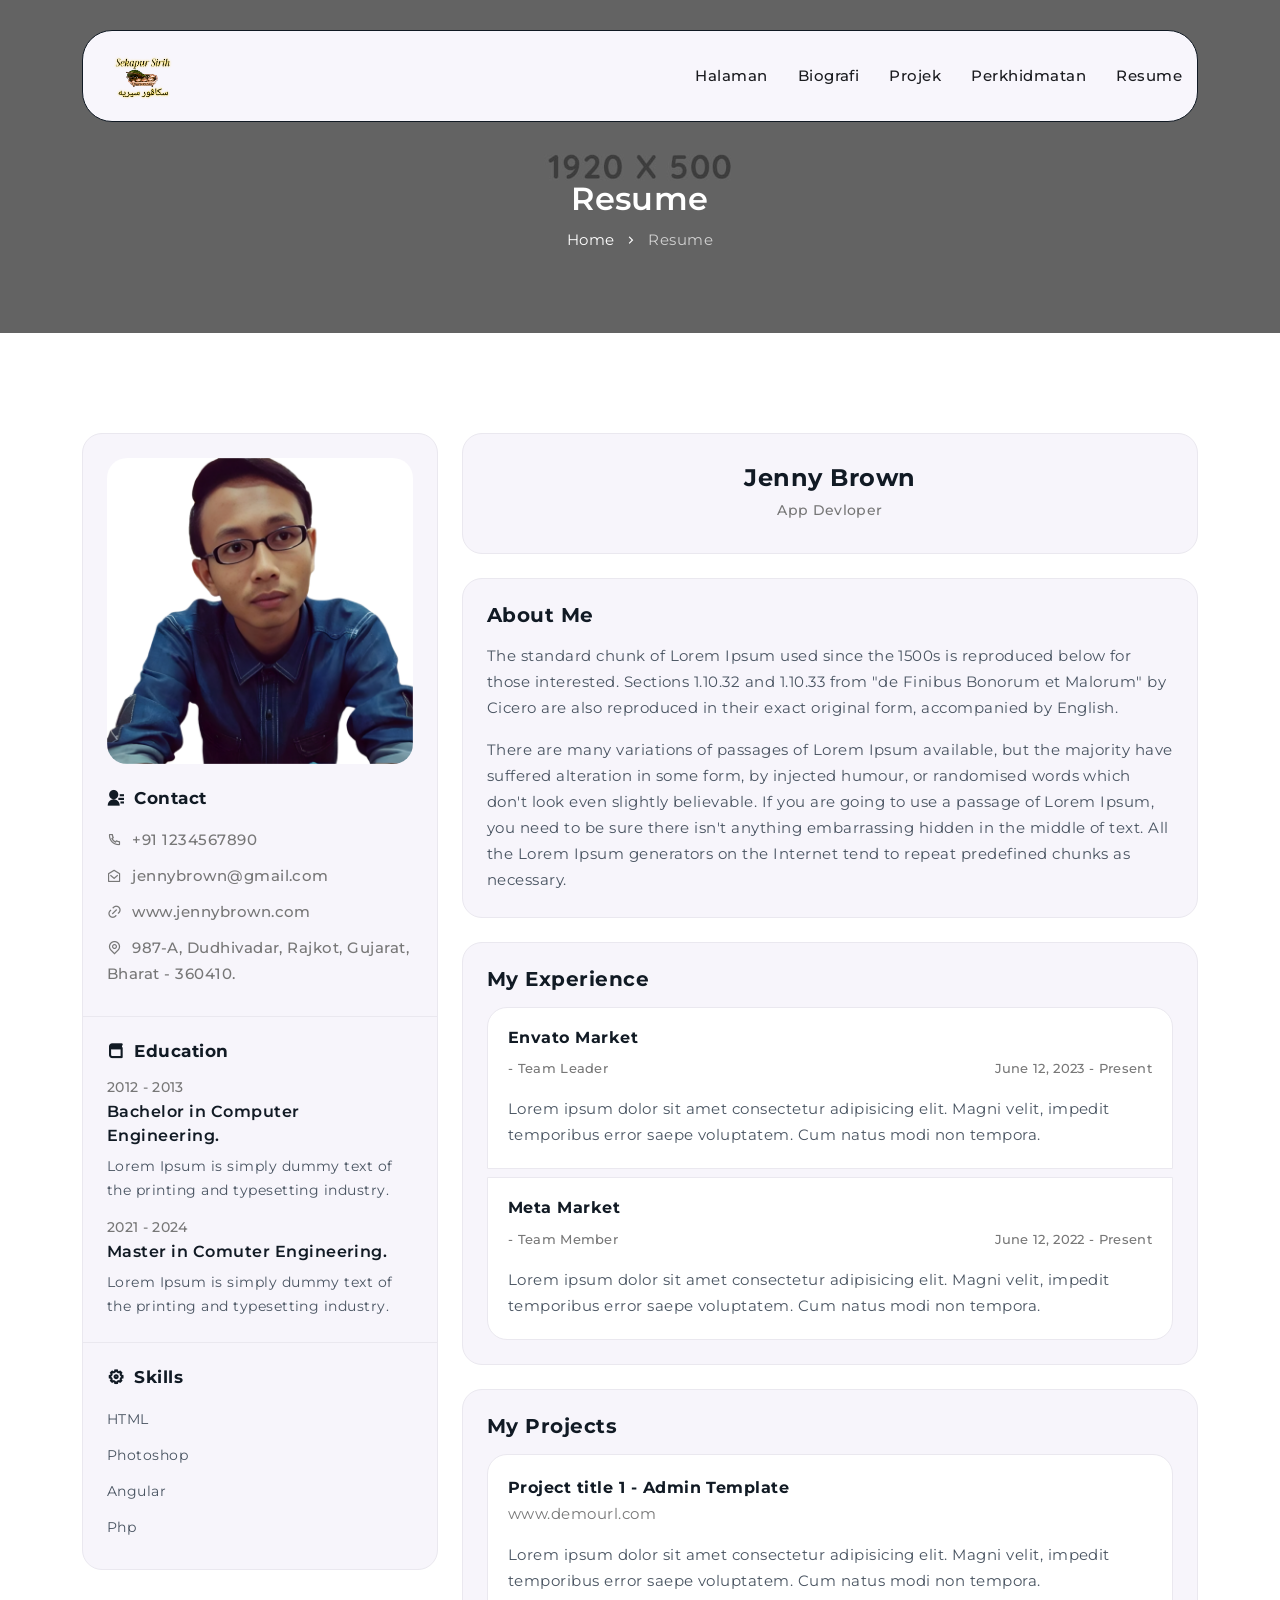
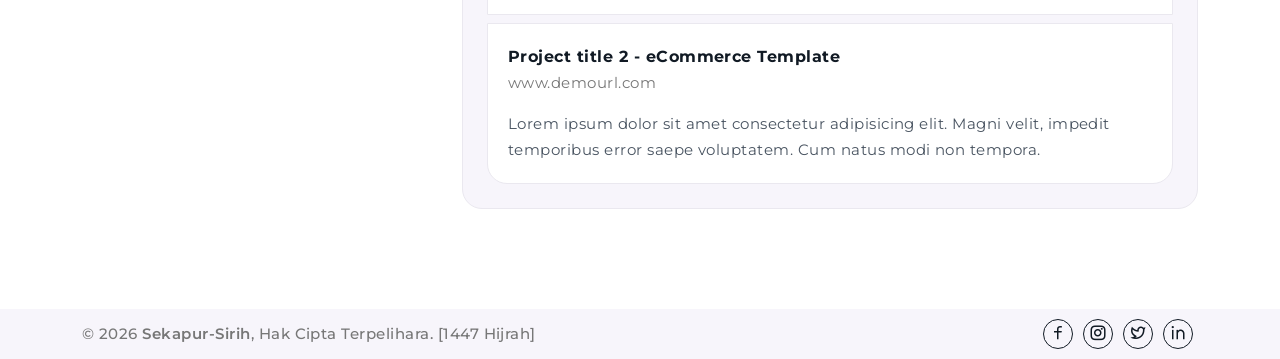
<file: resume.html>
<!DOCTYPE html>
<html lang="en">

<head>
    <meta charset="UTF-8">
    <meta http-equiv="X-UA-Compatible" content="IE=edge">
    <meta name="viewport" content="width=device-width, initial-scale=1.0">
    <meta name="description" content="Karya Misyaz Pelitari.">
    <meta name="keywords" content="personal, portfolio, resume, cv, job, bio, virtual card, corporate, site design, professional, template, classic, modern">
    <title>SekapurSirih - Tampilan Bagi Maklumat Serta Data Biografi</title>

    <!-- site Favicon -->
    <link rel="icon" href="assets/img/favicon/favicon.png" type="image/x-icon">

    <!-- Css All Plugins Files -->
    <link rel="stylesheet" href="assets/css/vendor/remixicon.css">
    <link rel="stylesheet" href="assets/css/vendor/jquery.fancybox.min.css">
    <link rel="stylesheet" href="assets/css/vendor/owl.carousel.min.css">
    <link rel="stylesheet" href="assets/css/vendor/aos.css">

    <!-- tailwindcss -->
    <script src="assets/js/vendor/tailwindcss3.4.5.js"></script>

    <!-- Main Style -->
    <link rel="stylesheet" href="assets/css/style.css">

</head>

<body>

    <!-- Loader -->
    <div class="bix-loader">
        <span class="loader"></span>
        <img src="assets/img/logo/logo.png" alt="">
    </div>

    <!-- Header -->
    <header class="bix-static transition-all duration-[0.3s] ease-in-out py-[30px] fixed top-[0] right-[0] left-[0] z-[20]">
        <div class="flex flex-wrap justify-between relative items-center mx-auto min-[1400px]:max-w-[1320px] min-[1200px]:max-w-[1140px] min-[992px]:max-w-[960px] min-[768px]:max-w-[720px] min-[576px]:max-w-[540px]">
            <div class="flex flex-wrap w-full">
                <div class="w-full px-[12px]">
                    <nav class="navbar navbar-expand-lg bix-navbar transition-all duration-[0.3s] ease-in-out p-[15px] bg-[#f8f6fc] border-[1px] border-solid border-[#111a24] rounded-[30px] relative z-[3] flex items-center justify-between max-[992px]:flex-nowrap">
                        <!-- Header Logo Start -->
                        <a class="navbar-brand" href="index.html">
                            <img src="assets/img/logo/logo.png" alt="logo" class="bix-logo w-[90px] px-[15px] flex">
                            <img src="assets/img/logo/logo-dark.png" alt="logo" class="dark-logo w-[90px] px-[15px] hidden">
                        </a>
                        <!-- Header Logo End -->
                        <button class="navbar-toggler min-[992px]:hidden w-[40px] h-[40px] flex items-center justify-center rounded-[50%] text-[#111a24] border-[1px] border-solid border-[#111a24] text-[1.25rem] bg-transparent" type="button" title="navbar-toggler">
                            <i class="ri-menu-2-line"></i>
                        </button>
                        <div class="bix-main-menu flex relative justify-end max-[991px]:hidden" id="navbarSupportedContent">
                            <ul class="navbar-nav m-[0] pl-[0] flex flex-wrap min-[992px]:flex-row">
                                <li class="nav-item transition-all duration-[0.3s] ease-in-out ml-[30px]">
                                    <a class="nav-link transition-all duration-[0.3s] ease-in-out font-montserrat tracking-[0.03rem] p-[0] text-[15px] font-medium leading-[40px] capitalize text-[#1b1c20] flex items-center relative hover:text-[#f41a4a]" href="index.html">Halaman</a>
                                </li>
                                <li class="nav-item transition-all duration-[0.3s] ease-in-out ml-[30px]">
                                    <a class="nav-link transition-all duration-[0.3s] ease-in-out font-montserrat tracking-[0.03rem] p-[0] text-[15px] font-medium leading-[40px] capitalize text-[#1b1c20] flex items-center relative hover:text-[#f41a4a]" href="about.html">Biografi</a>
                                </li>
                                <li class="nav-item transition-all duration-[0.3s] ease-in-out ml-[30px]">
                                    <a class="nav-link transition-all duration-[0.3s] ease-in-out font-montserrat tracking-[0.03rem] p-[0] text-[15px] font-medium leading-[40px] capitalize text-[#1b1c20] flex items-center relative hover:text-[#f41a4a]" href="projects.html">Projek</a>
                                </li>
                                <li class="nav-item transition-all duration-[0.3s] ease-in-out ml-[30px]">
                                    <a class="nav-link transition-all duration-[0.3s] ease-in-out font-montserrat tracking-[0.03rem] p-[0] text-[15px] font-medium leading-[40px] capitalize text-[#1b1c20] flex items-center relative hover:text-[#f41a4a]" href="services.html">Perkhidmatan</a>
                                </li>
                                <li class="nav-item transition-all duration-[0.3s] ease-in-out ml-[30px]">
                                    <a class="nav-link transition-all duration-[0.3s] ease-in-out font-montserrat tracking-[0.03rem] p-[0] text-[15px] font-medium leading-[40px] capitalize text-[#1b1c20] flex items-center relative hover:text-[#f41a4a]" href="resume.html">Resume</a>
                                </li> 
                            </ul>
                        </div>
                    </nav>
                </div>
            </div>
        </div>
    </header>

    <!-- Mobile-menu -->
    <div class="bix-sidebar-overlay hidden w-full h-screen fixed top-[0] left-[0] bg-[#000000cc] z-[42]"></div>
    <div id="in_mobile_menu" class="bix-side-cart bix-mobile-menu transition-all duration-[0.3s] ease-in-out w-[300px] h-full pt-[15px] px-[20px] pb-[20px] fixed top-[0] right-auto left-[0] bg-[#fff] translate-x-[-100%] flex flex-col z-[43] overflow-auto">
        <div class="bix-menu-title w-full pb-[20px] flex flex-wrap justify-between">
            <div class="menu-title flex items-center">
                <h4 class="relative border-[0] font-montserrat text-[17px] font-semibold leading-[1] text-[#1b1c20] bg-transparent tracking-[0.03rem]">Menu</h4>
            </div>
            <button type="button" class="bix-close relative border-[0] text-[30px] leading-[1] text-[#ff0000] bg-transparent ">×</button>
        </div>
        <div class="bix-menu-inner">
            <div class="bix-menu-content">
                <ul>
                    <li class="nav-item relative">
                        <a href="index.html" class="nav-link mb-[12px] py-[8px] px-[16px] block capitalize text-[#777] border-[1px] border-solid border-[#eae8ef] rounded-[10px] font-montserrat leading-[26px] text-[14px] font-normal tracking-[0.03rem]">Halaman</a>
                    </li>
                    <li class="nav-item relative">
                        <a href="about.html" class="nav-link mb-[12px] py-[8px] px-[16px] block capitalize text-[#777] border-[1px] border-solid border-[#eae8ef] rounded-[10px] font-montserrat leading-[26px] text-[14px] font-normal tracking-[0.03rem]">Biografi</a>
                    </li>
                    <li class="nav-item relative">
                        <a href="projects.html" class="nav-link mb-[12px] py-[8px] px-[16px] block capitalize text-[#777] border-[1px] border-solid border-[#eae8ef] rounded-[10px] font-montserrat leading-[26px] text-[14px] font-normal tracking-[0.03rem]">Projek</a>
                    </li>
                    <li class="nav-item relative">
                        <a href="services.html" class="nav-link mb-[12px] py-[8px] px-[16px] block capitalize text-[#777] border-[1px] border-solid border-[#eae8ef] rounded-[10px] font-montserrat leading-[26px] text-[14px] font-normal tracking-[0.03rem]">Perkhidmatan</a>
                    </li>
                    <li class="nav-item relative">
                        <a href="resume.html" class="nav-link mb-[12px] py-[8px] px-[16px] block capitalize text-[#777] border-[1px] border-solid border-[#eae8ef] rounded-[10px] font-montserrat leading-[26px] text-[14px] font-normal tracking-[0.03rem]">Resume</a>
                    </li>
                </ul>
            </div>
        </div>
    </div>

    <!-- Breadcrumb -->
    <section class="section-breadcrumb mb-[50px] relative max-[991px]:mb-[40px] max-[767px]:mb-[35px] bg-[url('assets/img/breadcrumb/bg.jpg')] bg-cover bg-no-repeat bg-center relative bg-blend-overlay">
        <div class="flex flex-wrap justify-between items-center mx-auto min-[1400px]:max-w-[1320px] min-[1200px]:max-w-[1140px] min-[992px]:max-w-[960px] min-[768px]:max-w-[720px] min-[576px]:max-w-[540px]">
            <div class="flex flex-wrap w-full">
                <div class="w-full px-[12px]">
                    <div class="bix-breadcrumb mt-[100px] py-[80px] overflow-hidden">
                        <div class="breadcrumb-overlay w-full h-full absolute top-[0] bottom-[0] right-[0] left-[0] bg-[#0009] z-[0]"></div>
                        <div class="breadcrumb-contact flex flex-col justify-center items-center z-[12] relative">
                            <h4 class="mb-[8px] font-montserrat text-[32px] font-semibold text-[#fff] capitalize tracking-[0.03rem] leading-[1.2] max-[991px]:mb-[4px] max-[991px]:text-[28px] max-[575px]:mb-[0] max-[575px]:text-[22px]">Resume</h4>
                            <h5 class="cursor-default text-[#111a24] text-[1.25rem] leading-[1.2]">
                                <span class="px-[2px]">
                                    <a href="index.html" class="font-montserrat leading-[26px] tracking-[0.03rem] text-[15px] font-normal text-[#fff] max-[575px]:text-[14px]">Home</a>
                                </span>
                                <span class="px-[2px]">
                                    <i class="ri-arrow-right-s-line text-[14px] text-[#fff]"></i>
                                </span>
                                <span class="disable px-[2px] opacity-[0.7]">
                                    <a href="javascript:void(0)" class="font-montserrat leading-[26px] tracking-[0.03rem] text-[15px] font-normal text-[#fff] max-[575px]:text-[14px] cursor-default">Resume</a>
                                </span>
                            </h5>
                        </div>
                    </div>
                </div>
            </div>
        </div>
    </section>

    <!-- Resume -->
    <section class="section-resume pt-[50px] pb-[100px] max-[991px]:pt-[40px] max-[991px]:pb-[80px] max-[767px]:pt-[35px] max-[767px]:pb-[70px]">
        <div class="flex flex-wrap justify-between items-center mx-auto min-[1400px]:max-w-[1320px] min-[1200px]:max-w-[1140px] min-[992px]:max-w-[960px] min-[768px]:max-w-[720px] min-[576px]:max-w-[540px]">
            <div class="flex flex-wrap w-full">
                <div class="min-[992px]:w-[33.33%] w-full px-[12px]">
                    <div class="bix-resume-sidebar border-[1px] border-solid border-[#eae8ef] rounded-[20px] bg-[#f7f5fb] max-[991px]:hidden">
                        <div class="inner-img pt-[24px] px-[24px] max-[575px]:pt-[15px] max-[575px]:px-[15px]">
                            <img src="assets/img/resume/resume.jpg" alt="resume" class="w-full rounded-[20px]">
                        </div>
                        <div class="inner-contact border-b-[1px] border-solid border-[#eae8ef] p-[24px]">
                            <div class="resume-title mb-[12px]">
                                <h4 class="font-montserrat text-[17px] font-bold text-[#111a24] tracking-[0.03rem] leading-[1.2] tracking-[0.03rem]"><i class="ri-contacts-fill mr-[10px]"></i>Contact</h4>
                            </div>
                            <div class="resume-contact-info">
                                <ul class="m-[0] p-[0]">
                                    <li class="py-[5px]"><i class="ri-phone-line text-[15px] font-medium text-[#777] mr-[10px]"></i><a href="javascript:void(0)" class="text-[15px] font-medium text-[#777] font-montserrat leading-[26px] tracking-[0.03rem]">+91 1234567890</a></li>
                                    <li class="py-[5px]"><i class="ri-mail-open-line text-[15px] font-medium text-[#777] mr-[10px]"></i><a href="javascript:void(0)" class="text-[15px] font-medium text-[#777] font-montserrat leading-[26px] tracking-[0.03rem]">jennybrown@gmail.com</a></li>
                                    <li class="py-[5px]"><i class="ri-link text-[15px] font-medium text-[#777] mr-[10px]"></i><a href="javascript:void(0)" class="text-[15px] font-medium text-[#777] font-montserrat leading-[26px] tracking-[0.03rem]">www.jennybrown.com</a></li>
                                    <li class="py-[5px]"><i class="ri-map-pin-line text-[15px] font-medium text-[#777] mr-[10px]"></i><a href="javascript:void(0)" class="text-[15px] font-medium text-[#777] font-montserrat leading-[26px] tracking-[0.03rem]">987-A, Dudhivadar, Rajkot, Gujarat, Bharat - 360410.</a></li>
                                </ul>
                            </div>
                        </div>
                        <div class="inner-contact border-b-[1px] border-solid border-[#eae8ef] p-[24px]">
                            <div class="resume-title mb-[12px]">
                                <h4 class="font-montserrat text-[17px] font-bold text-[#111a24] tracking-[0.03rem] leading-[1.2] tracking-[0.03rem]"><i class="ri-book-3-line mr-[10px]"></i>Education</h4>
                            </div>
                            <div class="resume-education-info mb-[12px]">
                                <span class="font-montserrat leading-[26px] tracking-[0.02rem] text-[14px] font-medium text-[#777] flex justify-start">2012 - 2013</span>
                                <h4 class="mb-[6px] text-[16px] font-semibold leading-[24px] text-[#111a24] tracking-[0.03rem] font-montserrat">Bachelor in Computer Engineering.</h4>
                                <p class="text-[14px] leading-[24px] font-montserrat text-[#495461] font-normal tracking-[0.03rem]">Lorem Ipsum is simply dummy text of the printing and typesetting industry.</p>
                            </div>
                            <div class="resume-education-info">
                                <span class="font-montserrat leading-[26px] tracking-[0.02rem] text-[14px] font-medium text-[#777] flex justify-start">2021 - 2024</span>
                                <h4 class="mb-[6px] text-[16px] font-semibold leading-[24px] text-[#111a24] tracking-[0.03rem] font-montserrat">Master in Comuter Engineering.</h4>
                                <p class="text-[14px] leading-[24px] font-montserrat text-[#495461] font-normal tracking-[0.03rem]">Lorem Ipsum is simply dummy text of the printing and typesetting industry.</p>
                            </div>
                        </div>
                        <div class="inner-contact p-[24px]">
                            <div class="resume-title mb-[12px]">
                                <h4 class="font-montserrat text-[17px] font-bold text-[#111a24] tracking-[0.03rem] leading-[1.2] tracking-[0.03rem]"><i class="ri-settings-5-line mr-[10px]"></i>Skills</h4>
                            </div>
                            <div class="resume-contact-info">
                                <ul class="m-[0] p-[0]">
                                    <li class="py-[5px] font-montserrat text-[14px] text-[#495461] font-normal leading-[26px] tracking-[0.03rem]">HTML</li>
                                    <li class="py-[5px] font-montserrat text-[14px] text-[#495461] font-normal leading-[26px] tracking-[0.03rem]">Photoshop</li>
                                    <li class="py-[5px] font-montserrat text-[14px] text-[#495461] font-normal leading-[26px] tracking-[0.03rem]">Angular</li>
                                    <li class="py-[5px] font-montserrat text-[14px] text-[#495461] font-normal leading-[26px] tracking-[0.03rem]">Php</li>
                                </ul>
                            </div>
                        </div>
                    </div>
                </div>
                <div class="min-[992px]:w-[66.66%] w-full px-[12px]">
                    <div class="bix-resume-contact">
                        <div class="sub-heading mb-[24px] p-[30px] border-[1px] border-solid border-[#eae8ef] rounded-[20px] bg-[#f7f5fb] flex justify-center items-center text-center max-[991px]:justify-start max-[991px]:text-left max-[380px]:flex-col max-[380px]:text-center">
                            <div class="inner-img hidden max-[991px]:flex max-[991px]:mr-[15px] max-[380px]:mr-[0] max-[380px]:mb-[15px]">
                                <img src="assets/img/resume/resume.jpg" alt="resume" class="h-[70px] w-[70px] rounded-[20px]">
                            </div>
                            <div class="inner-heading">
                                <h4 class="mb-[4px] font-montserrat text-[26px] font-bold text-[#111a24] tracking-[0.03rem] leading-[1.2] max-[1399px]:text-[24px] max-[1199px]:mb-[0] max-[1199px]:text-[20px]">Jenny Brown</h4>
                                <span class="text-[14px] font-medium text-[#777] font-montserrat leading-[26px] tracking-[0.02rem]">App Devloper</span>
                            </div>
                        </div>
                        <div class="inner-resume-contact mb-[-24px]">
                            <div class="resume-about mb-[24px] p-[24px] border-[1px] border-solid border-[#eae8ef] rounded-[20px] bg-[#f7f5fb] max-[575px]:p-[15px]">
                                <div class="inner-title mb-[16px]">
                                    <h5 class="text-[20px] font-bold mb-[0] text-[#111a24] tracking-[0.03rem] leading-[1.2] font-montserrat max-[991px]:text-[18px]">About Me</h5>
                                </div>
                                <p class="text-[15px] mb-[16px] font-montserrat text-[#495461] font-normal leading-[26px] tracking-[0.03rem]">The standard chunk of Lorem Ipsum used since the 1500s is reproduced below for those
                                    interested. Sections 1.10.32 and 1.10.33 from "de Finibus Bonorum et Malorum" by
                                    Cicero are also reproduced in their exact original form, accompanied by English.</p>
                                <p class="text-[15px] mb-[0] font-montserrat text-[#495461] font-normal leading-[26px] tracking-[0.03rem]">There are many variations of passages of Lorem Ipsum available, but the majority have
                                    suffered alteration in some form, by injected humour, or randomised words which
                                    don't look even slightly believable. If you are going to use a passage of Lorem
                                    Ipsum, you need to be sure there isn't anything embarrassing hidden in the middle of
                                    text. All the Lorem Ipsum generators on the Internet tend to repeat predefined
                                    chunks as necessary.</p>
                            </div>
                            <div class="resume-experience mb-[24px] p-[24px] border-[1px] border-solid border-[#eae8ef] rounded-[20px] bg-[#f7f5fb] max-[575px]:p-[15px]">
                                <div class="inner-title mb-[16px]">
                                    <h5 class="text-[20px] font-bold mb-[0] text-[#111a24] tracking-[0.03rem] leading-[1.2] font-montserrat max-[991px]:text-[18px]">My Experience</h5>
                                </div>
                                <div class="inner-experience mb-[8px] p-[20px] bg-[#fff] border-[1px] border-solid border-[#eae8ef] rounded-tl-[20px] rounded-tr-[20px]">
                                    <h5 class="mb-[8px] text-[16px] font-bold text-[#111a24] tracking-[0.03rem] leading-[1.2] font-montserrat max-[991px]:text-[15px]">Envato Market</h5>
                                    <div class="experience-value mb-[15px] flex justify-between flex-wrap">
                                        <span class="text-[13px] font-medium text-[#777] font-montserrat leading-[26px] tracking-[0.02rem]">- Team Leader</span>
                                        <span class="text-[13px] font-medium text-[#777] font-montserrat leading-[26px] tracking-[0.02rem]">June 12, 2023 - Present</span>
                                    </div>
                                    <p class="text-[15px] font-montserrat mb-[0] text-[#495461] font-normal leading-[26px] tracking-[0.03rem]">Lorem ipsum dolor sit amet consectetur adipisicing elit. Magni velit, impedit
                                        temporibus error saepe voluptatem. Cum natus modi non tempora.</p>
                                </div>
                                <div class="inner-experience p-[20px] bg-[#fff] border-[1px] border-solid border-[#eae8ef] rounded-bl-[20px] rounded-br-[20px]">
                                    <h5 class="mb-[8px] text-[16px] font-bold text-[#111a24] tracking-[0.03rem] leading-[1.2] font-montserrat max-[991px]:text-[15px]">Meta Market</h5>
                                    <div class="experience-value mb-[15px] flex justify-between flex-wrap">
                                        <span class="text-[13px] font-medium text-[#777] font-montserrat leading-[26px] tracking-[0.02rem]">- Team Member</span>
                                        <span class="text-[13px] font-medium text-[#777] font-montserrat leading-[26px] tracking-[0.02rem]">June 12, 2022 - Present</span>
                                    </div>
                                    <p class="text-[15px] font-montserrat mb-[0] text-[#495461] font-normal leading-[26px] tracking-[0.03rem]">Lorem ipsum dolor sit amet consectetur adipisicing elit. Magni velit, impedit
                                        temporibus error saepe voluptatem. Cum natus modi non tempora.</p>
                                </div>
                            </div>
                            <div class="resume-project mb-[24px] p-[24px] border-[1px] border-solid border-[#eae8ef] rounded-[20px] bg-[#f7f5fb] max-[575px]:p-[15px]">
                                <div class="inner-title mb-[16px]">
                                    <h5 class="text-[20px] font-bold mb-[0] text-[#111a24] tracking-[0.03rem] leading-[1.2] font-montserrat max-[991px]:text-[18px]">My Projects</h5>
                                </div>
                                <div class="inner-project mb-[8px] p-[20px] border-[1px] border-solid border-[#eae8ef] bg-[#fff] rounded-tl-[20px] rounded-tr-[20px]">
                                    <h5 class="text-[16px] font-bold text-[#111a24] leading-[26px] tracking-[0.03rem] font-montserrat">Project title 1 - Admin Template</h5>
                                    <a href="single-project.html" class="mb-[15px] text-[15px] font-normal text-[#777] flex font-montserrat leading-[26px] tracking-[0.03rem]">www.demourl.com</a>
                                    <p class="text-[15px] font-montserrat mb-[0] text-[#495461] font-normal leading-[26px] tracking-[0.03rem]">Lorem ipsum dolor sit amet consectetur adipisicing elit. Magni velit, impedit
                                        temporibus error saepe voluptatem. Cum natus modi non tempora.</p>
                                </div>
                                <div class="inner-project p-[20px] border-[1px] border-solid border-[#eae8ef] bg-[#fff] rounded-bl-[20px] rounded-br-[20px]">
                                    <h5 class="text-[16px] font-bold text-[#111a24] leading-[26px] tracking-[0.03rem] font-montserrat">Project title 2 - eCommerce Template</h5>
                                    <a href="single-project.html" class="mb-[15px] text-[15px] font-normal text-[#777] flex font-montserrat leading-[26px] tracking-[0.03rem]">www.demourl.com</a>
                                    <p class="text-[15px] font-montserrat mb-[0] text-[#495461] font-normal leading-[26px] tracking-[0.03rem]">Lorem ipsum dolor sit amet consectetur adipisicing elit. Magni velit, impedit
                                        temporibus error saepe voluptatem. Cum natus modi non tempora.</p>
                                </div>
                            </div>
                        </div>
                    </div>
                </div>
            </div>
        </div>
    </section>

    <!-- Footer -->
    <footer class="bg-[#f7f5fb] py-[10px]">
        <div class="flex flex-wrap justify-between items-center mx-auto min-[1400px]:max-w-[1320px] min-[1200px]:max-w-[1140px] min-[992px]:max-w-[960px] min-[768px]:max-w-[720px] min-[576px]:max-w-[540px]">
            <div class="flex flex-wrap w-full">
                <div class="w-full px-[12px]">
                    <div class="bix-footer-contact flex justify-between max-[480px]:flex-col max-[480px]:justify-center max-[480px]:text-center">
                        <p class="font-montserrat text-[15px] font-medium text-[#777] leading-[30px] tracking-[0.03rem] m-[0] max-[480px]:mb-[8px]">&copy; <span id="copyright_year"></span> <a href="javascript:void(0)" class="font-semibold">Sekapur-Sirih</a>, Hak Cipta Terpelihara. [1447 Hijrah]</p>
                        <div class="logo-links flex justify-center">
                            <a href="javascript:void(0)" class="h-[30px] w-[30px] mx-[5px] relative flex flex-wrap items-center justify-center border-[1px] border-solid border-[#111a24] rounded-[20px] hover:bg-[#111a24]">
                                <i class="ri-facebook-line transition-all duration-[0.3s] ease-in-out text-[18px] text-[#111a24]"></i>
                            </a>
                            <a href="javascript:void(0)" class="h-[30px] w-[30px] mx-[5px] relative flex flex-wrap items-center justify-center border-[1px] border-solid border-[#111a24] rounded-[20px] hover:bg-[#111a24]">
                                <i class="ri-instagram-line transition-all duration-[0.3s] ease-in-out text-[18px] text-[#111a24]"></i>
                            </a>
                            <a href="javascript:void(0)" class="h-[30px] w-[30px] mx-[5px] relative flex flex-wrap items-center justify-center border-[1px] border-solid border-[#111a24] rounded-[20px] hover:bg-[#111a24]">
                                <i class="ri-twitter-line transition-all duration-[0.3s] ease-in-out text-[18px] text-[#111a24]"></i>
                            </a>
                            <a href="javascript:void(0)" class="h-[30px] w-[30px] mx-[5px] relative flex flex-wrap items-center justify-center border-[1px] border-solid border-[#111a24] rounded-[20px] hover:bg-[#111a24]">
                                <i class="ri-linkedin-line transition-all duration-[0.3s] ease-in-out text-[18px] text-[#111a24]"></i>
                            </a>
                        </div>
                    </div>
                </div>
            </div>
        </div>
    </footer>

    <!-- Tab to top -->
    <a href="#Top" class="back-to-top result-placeholder hidden w-[38px] h-[38px] fixed right-[15px] bottom-[15px] z-[10] rounded-[20px] cursor-pointer bg-[#fff] text-[#f41a4a] border-[1px] border-solid border-[#f41a4a] text-center text-[22px] leading-[1.6]">
        <i class="ri-arrow-up-line text-[20px]"></i>
        <div class="back-to-top-wrap active-progress">
            <svg viewBox="-1 -1 102 102" class="w-[36px] h-[36px] fixed right-[16px] bottom-[16px]">
                <path d="M50,1 a49,49 0 0,1 0,98 a49,49 0 0,1 0,-98" class="fill-transparent stroke-[#f41a4a] stroke-[5px]"></path>
            </svg>
        </div>
    </a>

    <!-- Plugins -->
    <script src="assets/js/vendor/jquery.min.js"></script>
    <script src="assets/js/vendor/jquery.fancybox.min.js"></script>
    <script src="assets/js/vendor/jquery.mixitup.min.js"></script>
    <script src="assets/js/vendor/owl.carousel.min.js"></script>
    <script src="assets/js/vendor/parallax.min.js"></script>
    <script src="assets/js/vendor/aos.js"></script>
    <script src="assets/js/vendor/smoothscroll.min.js"></script>

    <!-- main-js -->
    <script src="assets/js/main.js"></script>

</body>

</html>
</file>
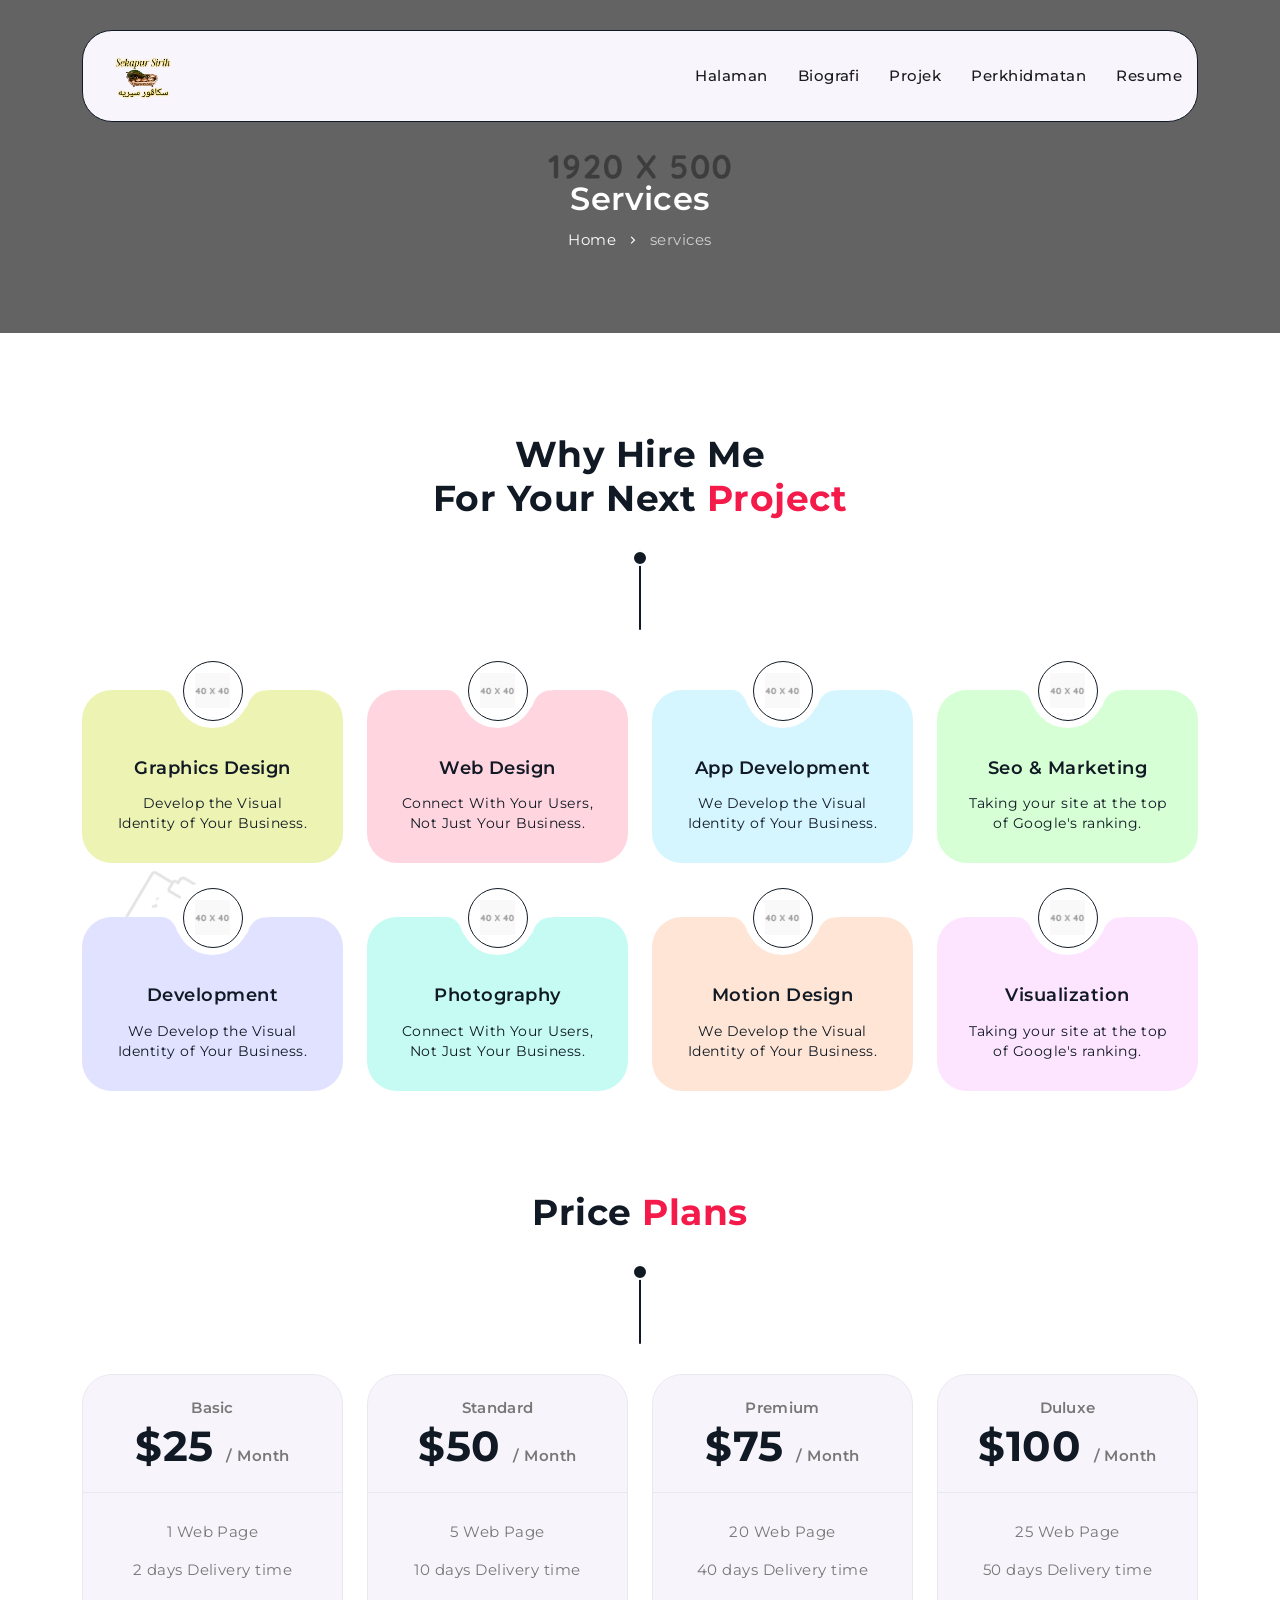
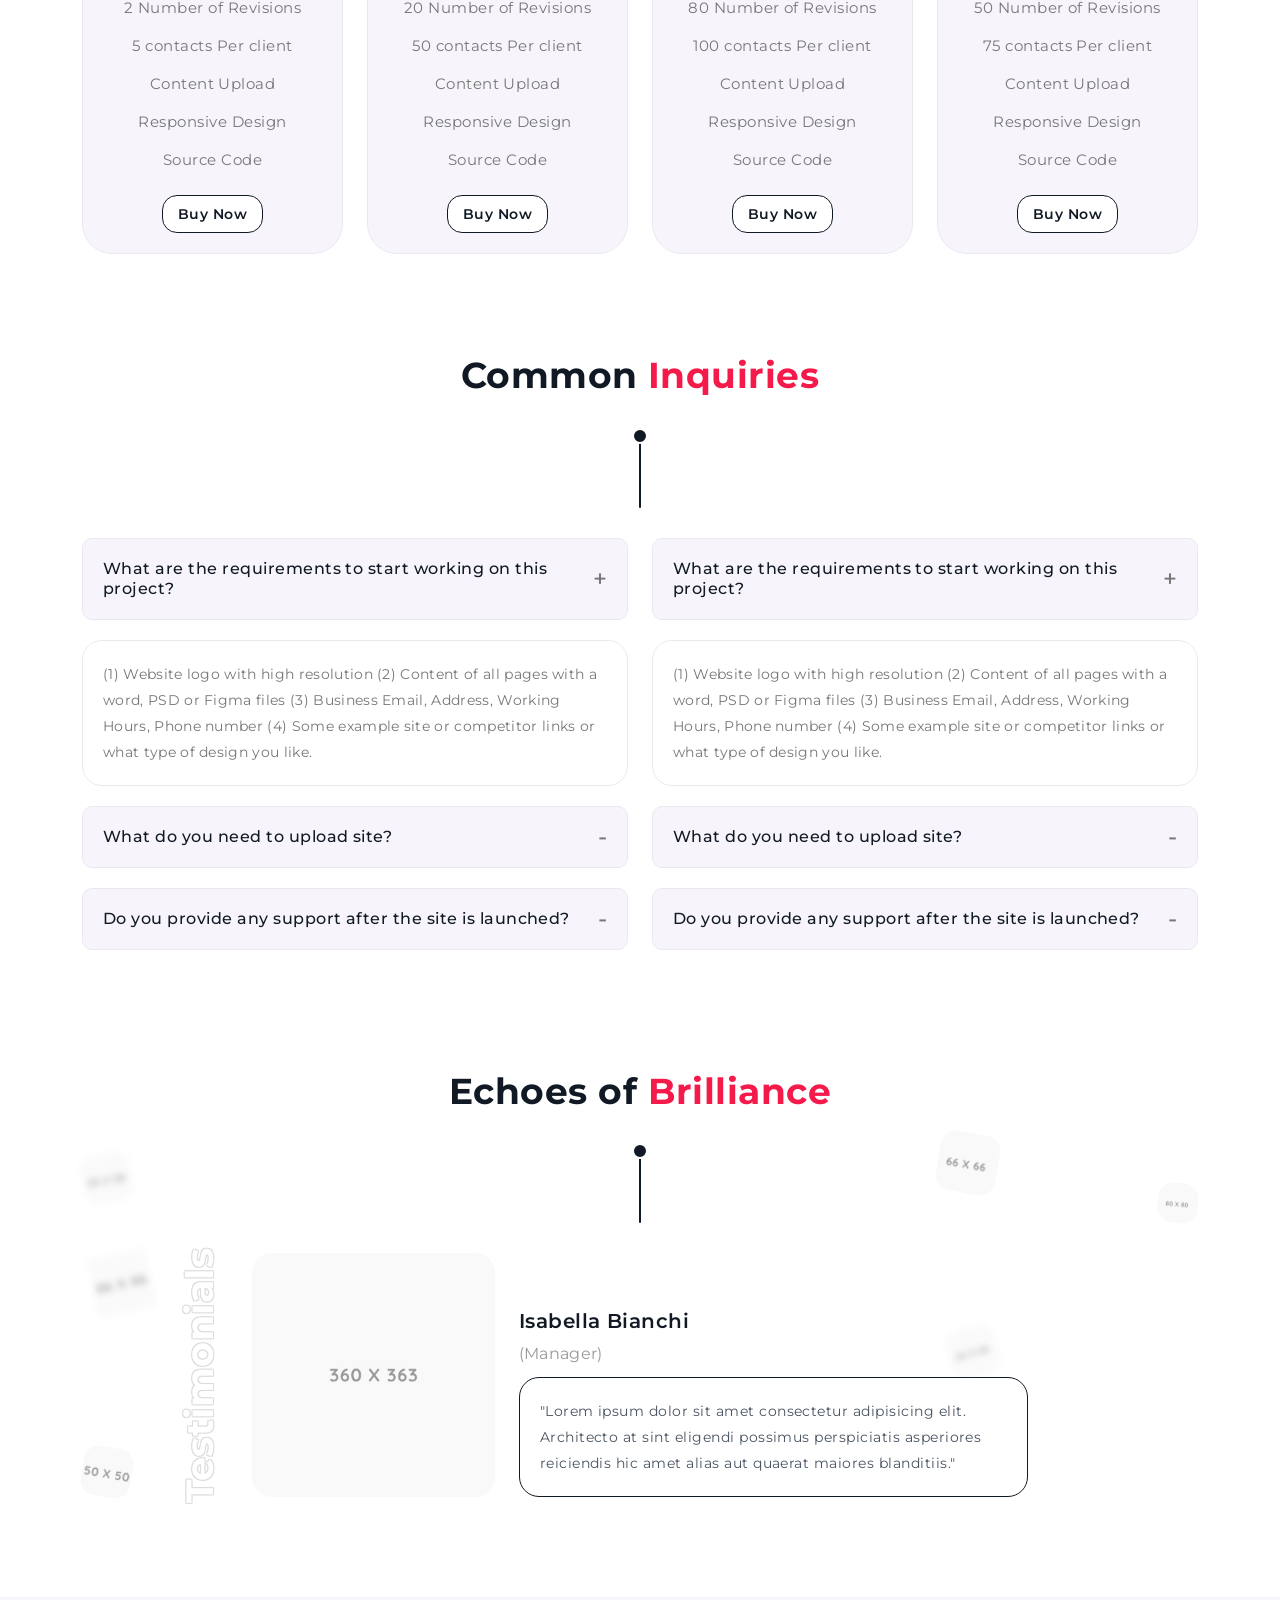
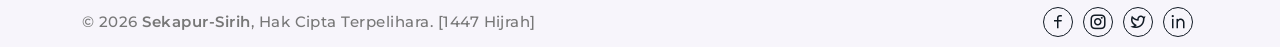
<file: services.html>
<!DOCTYPE html>
<html lang="en">

<head>
    <meta charset="UTF-8">
    <meta http-equiv="X-UA-Compatible" content="IE=edge">
    <meta name="viewport" content="width=device-width, initial-scale=1.0">
    <meta name="description" content="Karya Misyaz Pelitari.">
    <meta name="keywords" content="personal, portfolio, resume, cv, job, bio, virtual card, corporate, site design, professional, template, classic, modern">
    <title>SekapurSirih - Tampilan Bagi Maklumat Serta Data Biografi</title>

    <!-- site Favicon -->
    <link rel="icon" href="assets/img/favicon/favicon.png" type="image/x-icon">

    <!-- Css All Plugins Files -->
    <link rel="stylesheet" href="assets/css/vendor/remixicon.css">
    <link rel="stylesheet" href="assets/css/vendor/jquery.fancybox.min.css">
    <link rel="stylesheet" href="assets/css/vendor/owl.carousel.min.css">
    <link rel="stylesheet" href="assets/css/vendor/aos.css">

    <!-- tailwindcss -->
    <script src="assets/js/vendor/tailwindcss3.4.5.js"></script>

    <!-- Main Style -->
    <link rel="stylesheet" href="assets/css/style.css">

</head>

<body>

    <!-- Loader -->
    <div class="bix-loader">
        <span class="loader"></span>
        <img src="assets/img/logo/logo.png" alt="">
    </div>

    <!-- Header -->
    <header class="bix-static transition-all duration-[0.3s] ease-in-out py-[30px] fixed top-[0] right-[0] left-[0] z-[20]">
        <div class="flex flex-wrap justify-between relative items-center mx-auto min-[1400px]:max-w-[1320px] min-[1200px]:max-w-[1140px] min-[992px]:max-w-[960px] min-[768px]:max-w-[720px] min-[576px]:max-w-[540px]">
            <div class="flex flex-wrap w-full">
                <div class="w-full px-[12px]">
                    <nav class="navbar navbar-expand-lg bix-navbar transition-all duration-[0.3s] ease-in-out p-[15px] bg-[#f8f6fc] border-[1px] border-solid border-[#111a24] rounded-[30px] relative z-[3] flex items-center justify-between max-[992px]:flex-nowrap">
                        <!-- Header Logo Start -->
                        <a class="navbar-brand" href="index.html">
                            <img src="assets/img/logo/logo.png" alt="logo" class="bix-logo w-[90px] px-[15px] flex">
                            <img src="assets/img/logo/logo-dark.png" alt="logo" class="dark-logo w-[90px] px-[15px] hidden">
                        </a>
                        <!-- Header Logo End -->
                        <button class="navbar-toggler min-[992px]:hidden w-[40px] h-[40px] flex items-center justify-center rounded-[50%] text-[#111a24] border-[1px] border-solid border-[#111a24] text-[1.25rem] bg-transparent" type="button" title="navbar-toggler">
                            <i class="ri-menu-2-line"></i>
                        </button>
                        <div class="bix-main-menu flex relative justify-end max-[991px]:hidden" id="navbarSupportedContent">
                            <ul class="navbar-nav m-[0] pl-[0] flex flex-wrap min-[992px]:flex-row">
                                <li class="nav-item transition-all duration-[0.3s] ease-in-out ml-[30px]">
                                    <a class="nav-link transition-all duration-[0.3s] ease-in-out font-montserrat tracking-[0.03rem] p-[0] text-[15px] font-medium leading-[40px] capitalize text-[#1b1c20] flex items-center relative hover:text-[#f41a4a]" href="index.html">Halaman</a>
                                </li>
                                <li class="nav-item transition-all duration-[0.3s] ease-in-out ml-[30px]">
                                    <a class="nav-link transition-all duration-[0.3s] ease-in-out font-montserrat tracking-[0.03rem] p-[0] text-[15px] font-medium leading-[40px] capitalize text-[#1b1c20] flex items-center relative hover:text-[#f41a4a]" href="about.html">Biografi</a>
                                </li>
                                <li class="nav-item transition-all duration-[0.3s] ease-in-out ml-[30px]">
                                    <a class="nav-link transition-all duration-[0.3s] ease-in-out font-montserrat tracking-[0.03rem] p-[0] text-[15px] font-medium leading-[40px] capitalize text-[#1b1c20] flex items-center relative hover:text-[#f41a4a]" href="projects.html">Projek</a>
                                </li>
                                <li class="nav-item transition-all duration-[0.3s] ease-in-out ml-[30px]">
                                    <a class="nav-link transition-all duration-[0.3s] ease-in-out font-montserrat tracking-[0.03rem] p-[0] text-[15px] font-medium leading-[40px] capitalize text-[#1b1c20] flex items-center relative hover:text-[#f41a4a]" href="services.html">Perkhidmatan</a>
                                </li>
                                <li class="nav-item transition-all duration-[0.3s] ease-in-out ml-[30px]">
                                    <a class="nav-link transition-all duration-[0.3s] ease-in-out font-montserrat tracking-[0.03rem] p-[0] text-[15px] font-medium leading-[40px] capitalize text-[#1b1c20] flex items-center relative hover:text-[#f41a4a]" href="resume.html">Resume</a>
                                </li> 
                            </ul>
                        </div>
                    </nav>
                </div>
            </div>
        </div>
    </header>

    <!-- Mobile-menu -->
    <div class="bix-sidebar-overlay hidden w-full h-screen fixed top-[0] left-[0] bg-[#000000cc] z-[42]"></div>
    <div id="in_mobile_menu" class="bix-side-cart bix-mobile-menu transition-all duration-[0.3s] ease-in-out w-[300px] h-full pt-[15px] px-[20px] pb-[20px] fixed top-[0] right-auto left-[0] bg-[#fff] translate-x-[-100%] flex flex-col z-[43] overflow-auto">
        <div class="bix-menu-title w-full pb-[20px] flex flex-wrap justify-between">
            <div class="menu-title flex items-center">
                <h4 class="relative border-[0] font-montserrat text-[17px] font-semibold leading-[1] text-[#1b1c20] bg-transparent tracking-[0.03rem]">Menu</h4>
            </div>
            <button type="button" class="bix-close relative border-[0] text-[30px] leading-[1] text-[#ff0000] bg-transparent ">×</button>
        </div>
        <div class="bix-menu-inner">
            <div class="bix-menu-content">
                <ul>
                    <li class="nav-item relative">
                        <a href="index.html" class="nav-link mb-[12px] py-[8px] px-[16px] block capitalize text-[#777] border-[1px] border-solid border-[#eae8ef] rounded-[10px] font-montserrat leading-[26px] text-[14px] font-normal tracking-[0.03rem]">Halaman</a>
                    </li>
                    <li class="nav-item relative">
                        <a href="about.html" class="nav-link mb-[12px] py-[8px] px-[16px] block capitalize text-[#777] border-[1px] border-solid border-[#eae8ef] rounded-[10px] font-montserrat leading-[26px] text-[14px] font-normal tracking-[0.03rem]">Biografi</a>
                    </li>
                    <li class="nav-item relative">
                        <a href="projects.html" class="nav-link mb-[12px] py-[8px] px-[16px] block capitalize text-[#777] border-[1px] border-solid border-[#eae8ef] rounded-[10px] font-montserrat leading-[26px] text-[14px] font-normal tracking-[0.03rem]">Projek</a>
                    </li>
                    <li class="nav-item relative">
                        <a href="services.html" class="nav-link mb-[12px] py-[8px] px-[16px] block capitalize text-[#777] border-[1px] border-solid border-[#eae8ef] rounded-[10px] font-montserrat leading-[26px] text-[14px] font-normal tracking-[0.03rem]">Perkhidmatan</a>
                    </li>
                    <li class="nav-item relative">
                        <a href="resume.html" class="nav-link mb-[12px] py-[8px] px-[16px] block capitalize text-[#777] border-[1px] border-solid border-[#eae8ef] rounded-[10px] font-montserrat leading-[26px] text-[14px] font-normal tracking-[0.03rem]">Resume</a>
                    </li>
                </ul>
            </div>
        </div>
    </div>

    <!-- Breadcrumb -->
    <section class="section-breadcrumb mb-[50px] relative max-[991px]:mb-[40px] max-[767px]:mb-[35px] bg-[url('assets/img/breadcrumb/bg.jpg')] bg-cover bg-no-repeat bg-center relative bg-blend-overlay">
        <div class="flex flex-wrap justify-between items-center mx-auto min-[1400px]:max-w-[1320px] min-[1200px]:max-w-[1140px] min-[992px]:max-w-[960px] min-[768px]:max-w-[720px] min-[576px]:max-w-[540px]">
            <div class="flex flex-wrap w-full">
                <div class="w-full px-[12px]">
                    <div class="bix-breadcrumb mt-[100px] py-[80px] overflow-hidden">
                        <div class="breadcrumb-overlay w-full h-full absolute top-[0] bottom-[0] right-[0] left-[0] bg-[#0009] z-[0]"></div>
                        <div class="breadcrumb-contact flex flex-col justify-center items-center z-[12] relative">
                            <h4 class="mb-[8px] font-montserrat text-[32px] font-semibold text-[#fff] capitalize tracking-[0.03rem] leading-[1.2] max-[991px]:mb-[4px] max-[991px]:text-[28px] max-[575px]:mb-[0] max-[575px]:text-[22px]">services</h4>
                            <h5 class="cursor-default text-[#111a24] text-[1.25rem] leading-[1.2]">
                                <span class="px-[2px]">
                                    <a href="index.html" class="font-montserrat leading-[26px] tracking-[0.03rem] text-[15px] font-normal text-[#fff] max-[575px]:text-[14px]">Home</a>
                                </span>
                                <span class="px-[2px]">
                                    <i class="ri-arrow-right-s-line text-[14px] text-[#fff]"></i>
                                </span>
                                <span class="disable px-[2px] opacity-[0.7]">
                                    <a href="javascript:void(0)" class="font-montserrat leading-[26px] tracking-[0.03rem] text-[15px] font-normal text-[#fff] max-[575px]:text-[14px] cursor-default">services</a>
                                </span>
                            </h5>
                        </div>
                    </div>
                </div>
            </div>
        </div>
    </section>

    <!-- Services -->
    <section class="section-services py-[50px] max-[991px]:py-[40px] max-[767px]:py-[35px]">
        <div class="flex flex-wrap justify-between items-center mx-auto min-[1400px]:max-w-[1320px] min-[1200px]:max-w-[1140px] min-[992px]:max-w-[960px] min-[768px]:max-w-[720px] min-[576px]:max-w-[540px]">
            <div class="flex flex-wrap w-full mb-[-24px]">
                <div class="w-full px-[12px]">
                    <div class="bix-banner mb-[30px] flex justify-center text-center max-[1199px]:mb-[25px] max-[767px]:mb-[20px] aos-init aos-animate" data-aos="fade-up" data-aos-duration="2000" data-aos-delay="400">
                        <h4 class="font-montserrat text-[36px] font-bold text-[#111a24] tracking-[0.03rem] leading-[1.2] max-[1199px]:text-[32px] max-[767px]:text-[28px] max-[575px]:text-[24px]">Why Hire Me <br> For Your Next <span class="text-[#f41a4a]">Project</span></h4>
                    </div>
                    <div class="bix-banner-line mb-[110px]" data-aos="fade-up" data-aos-duration="2000" data-aos-delay="600">
                        <span class="inner-border relative flex justify-center"></span>
                    </div>
                </div>
                <div class="min-[1200px]:w-[25%] min-[768px]:w-[50%] w-full px-[12px] mb-[24px]" data-aos="fade-up" data-aos-duration="2000" data-aos-delay="200">
                    <div class="bix-services mt-[30px] relative flex flex-col justify-center text-center rounded-[30px] bg-[#edf4b3]">
                        <div class="services-image mt-[-30px] flex justify-center relative">
                            <div class="inner-image mt-[-7px] p-[20px] relative bg-[#fff] rounded-[50%]">
                                <span class="ring h-[60px] w-[60px] m-auto border-[1px] border-solid border-[#111a24] absolute top-[8px] left-[8px] rounded-[50%] inline-block z-[5]"></span>
                                <img src="assets/img/services/1.png" alt="services" class="h-[35px] w-[35px] relative z-[1]">
                            </div>
                        </div>
                        <div class="services-contact p-[30px]">
                            <h5 class="mb-[14px] font-montserrat text-[18px] text-[#111a24] font-semibold tracking-[0.03rem] leading-[1.2]">Graphics Design</h5>
                            <p class="font-montserrat text-[14px] leading-[20px] text-[#111a24] tracking-[0.03rem]">Develop the Visual Identity of Your Business.</p>
                        </div>
                    </div>
                </div>
                <div class="min-[1200px]:w-[25%] min-[768px]:w-[50%] w-full px-[12px] mb-[24px]" data-aos="fade-up" data-aos-duration="2000" data-aos-delay="400">
                    <div class="bix-services mt-[30px] relative flex flex-col justify-center text-center rounded-[30px] bg-[#ffd5df]">
                        <div class="services-image mt-[-30px] flex justify-center relative">
                            <div class="inner-image mt-[-7px] p-[20px] relative bg-[#fff] rounded-[50%]">
                                <span class="ring h-[60px] w-[60px] m-auto border-[1px] border-solid border-[#111a24] absolute top-[8px] left-[8px] rounded-[50%] inline-block z-[5]"></span>
                                <img src="assets/img/services/2.png" alt="services" class="h-[35px] w-[35px] relative z-[1]">
                            </div>
                        </div>
                        <div class="services-contact p-[30px]">
                            <h5 class="mb-[14px] font-montserrat text-[18px] text-[#111a24] font-semibold tracking-[0.03rem] leading-[1.2]">Web Design</h5>
                            <p class="font-montserrat text-[14px] leading-[20px] text-[#111a24] tracking-[0.03rem]">Connect With Your Users, Not Just Your Business.</p>
                        </div>
                    </div>
                </div>
                <div class="min-[1200px]:w-[25%] min-[768px]:w-[50%] w-full px-[12px] mb-[24px]" data-aos="fade-up" data-aos-duration="2000" data-aos-delay="600">
                    <div class="bix-services mt-[30px] relative flex flex-col justify-center text-center rounded-[30px] bg-[#d5f5ff]">
                        <div class="services-image mt-[-30px] flex justify-center relative">
                            <div class="inner-image mt-[-7px] p-[20px] relative bg-[#fff] rounded-[50%]">
                                <span class="ring h-[60px] w-[60px] m-auto border-[1px] border-solid border-[#111a24] absolute top-[8px] left-[8px] rounded-[50%] inline-block z-[5]"></span>
                                <img src="assets/img/services/3.png" alt="services" class="h-[35px] w-[35px] relative z-[1]">
                            </div>
                        </div>
                        <div class="services-contact p-[30px]">
                            <h5 class="mb-[14px] font-montserrat text-[18px] text-[#111a24] font-semibold tracking-[0.03rem] leading-[1.2]">App Development</h5>
                            <p class="font-montserrat text-[14px] leading-[20px] text-[#111a24] tracking-[0.03rem]">We Develop the Visual Identity of Your Business.</p>
                        </div>
                    </div>
                </div>
                <div class="min-[1200px]:w-[25%] min-[768px]:w-[50%] w-full px-[12px] mb-[24px]" data-aos="fade-up" data-aos-duration="2000" data-aos-delay="800">
                    <div class="bix-services mt-[30px] relative flex flex-col justify-center text-center rounded-[30px] bg-[#d6ffd5]">
                        <div class="services-image mt-[-30px] flex justify-center relative">
                            <div class="inner-image mt-[-7px] p-[20px] relative bg-[#fff] rounded-[50%]">
                                <span class="ring h-[60px] w-[60px] m-auto border-[1px] border-solid border-[#111a24] absolute top-[8px] left-[8px] rounded-[50%] inline-block z-[5]"></span>
                                <img src="assets/img/services/4.png" alt="services" class="h-[35px] w-[35px] relative z-[1]">
                            </div>
                        </div>
                        <div class="services-contact p-[30px]">
                            <h5 class="mb-[14px] font-montserrat text-[18px] text-[#111a24] font-semibold tracking-[0.03rem] leading-[1.2]">Seo & Marketing</h5>
                            <p class="font-montserrat text-[14px] leading-[20px] text-[#111a24] tracking-[0.03rem]">Taking your site at the top of Google's ranking.</p>
                        </div>
                    </div>
                </div>
                <div class="min-[1200px]:w-[25%] min-[768px]:w-[50%] w-full px-[12px] mb-[24px]" data-aos="fade-up" data-aos-duration="2000" data-aos-delay="200">
                    <div class="bix-services mt-[30px] relative flex flex-col justify-center text-center rounded-[30px] bg-[#e1e2ff]">
                        <div class="services-image mt-[-30px] flex justify-center relative">
                            <div class="inner-image mt-[-7px] p-[20px] relative bg-[#fff] rounded-[50%]">
                                <span class="ring h-[60px] w-[60px] m-auto border-[1px] border-solid border-[#111a24] absolute top-[8px] left-[8px] rounded-[50%] inline-block z-[5]"></span>
                                <img src="assets/img/services/5.png" alt="services" class="h-[35px] w-[35px] relative z-[1]">
                            </div>
                        </div>
                        <div class="services-contact p-[30px]">
                            <h5 class="mb-[14px] font-montserrat text-[18px] text-[#111a24] font-semibold tracking-[0.03rem] leading-[1.2]">Development</h5>
                            <p class="font-montserrat text-[14px] leading-[20px] text-[#111a24] tracking-[0.03rem]">We Develop the Visual Identity of Your Business.</p>
                        </div>
                    </div>
                </div>
                <div class="min-[1200px]:w-[25%] min-[768px]:w-[50%] w-full px-[12px] mb-[24px]" data-aos="fade-up" data-aos-duration="2000" data-aos-delay="400">
                    <div class="bix-services mt-[30px] relative flex flex-col justify-center text-center rounded-[30px] bg-[#c6fbf4]">
                        <div class="services-image mt-[-30px] flex justify-center relative">
                            <div class="inner-image mt-[-7px] p-[20px] relative bg-[#fff] rounded-[50%]">
                                <span class="ring h-[60px] w-[60px] m-auto border-[1px] border-solid border-[#111a24] absolute top-[8px] left-[8px] rounded-[50%] inline-block z-[5]"></span>
                                <img src="assets/img/services/6.png" alt="services" class="h-[35px] w-[35px] relative z-[1]">
                            </div>
                        </div>
                        <div class="services-contact p-[30px]">
                            <h5 class="mb-[14px] font-montserrat text-[18px] text-[#111a24] font-semibold tracking-[0.03rem] leading-[1.2]">Photography</h5>
                            <p class="font-montserrat text-[14px] leading-[20px] text-[#111a24] tracking-[0.03rem]">Connect With Your Users, Not Just Your Business.</p>
                        </div>
                    </div>
                </div>
                <div class="min-[1200px]:w-[25%] min-[768px]:w-[50%] w-full px-[12px] mb-[24px]" data-aos="fade-up" data-aos-duration="2000" data-aos-delay="600">
                    <div class="bix-services mt-[30px] relative flex flex-col justify-center text-center rounded-[30px] bg-[#ffe5d5]">
                        <div class="services-image mt-[-30px] flex justify-center relative">
                            <div class="inner-image mt-[-7px] p-[20px] relative bg-[#fff] rounded-[50%]">
                                <span class="ring h-[60px] w-[60px] m-auto border-[1px] border-solid border-[#111a24] absolute top-[8px] left-[8px] rounded-[50%] inline-block z-[5]"></span>
                                <img src="assets/img/services/7.png" alt="services" class="h-[35px] w-[35px] relative z-[1]">
                            </div>
                        </div>
                        <div class="services-contact p-[30px]">
                            <h5 class="mb-[14px] font-montserrat text-[18px] text-[#111a24] font-semibold tracking-[0.03rem] leading-[1.2]">Motion Design</h5>
                            <p class="font-montserrat text-[14px] leading-[20px] text-[#111a24] tracking-[0.03rem]">We Develop the Visual Identity of Your Business.</p>
                        </div>
                    </div>
                </div>
                <div class="min-[1200px]:w-[25%] min-[768px]:w-[50%] w-full px-[12px] mb-[24px]" data-aos="fade-up" data-aos-duration="2000" data-aos-delay="800">
                    <div class="bix-services mt-[30px] relative flex flex-col justify-center text-center rounded-[30px] bg-[#fde4ff]">
                        <div class="services-image mt-[-30px] flex justify-center relative">
                            <div class="inner-image mt-[-7px] p-[20px] relative bg-[#fff] rounded-[50%]">
                                <span class="ring h-[60px] w-[60px] m-auto border-[1px] border-solid border-[#111a24] absolute top-[8px] left-[8px] rounded-[50%] inline-block z-[5]"></span>
                                <img src="assets/img/services/8.png" alt="services" class="h-[35px] w-[35px] relative z-[1]">
                            </div>
                        </div>
                        <div class="services-contact p-[30px]">
                            <h5 class="mb-[14px] font-montserrat text-[18px] text-[#111a24] font-semibold tracking-[0.03rem] leading-[1.2]">Visualization</h5>
                            <p class="font-montserrat text-[14px] leading-[20px] text-[#111a24] tracking-[0.03rem]">Taking your site at the top of Google's ranking.</p>
                        </div>
                    </div>
                </div>
            </div>
        </div>
    </section>

    <!-- Price -->
    <section class="section-price py-[50px] max-[991px]:py-[40px] max-[767px]:py-[35px]">
        <div class="flex flex-wrap justify-between items-center mx-auto min-[1400px]:max-w-[1320px] min-[1200px]:max-w-[1140px] min-[992px]:max-w-[960px] min-[768px]:max-w-[720px] min-[576px]:max-w-[540px]">
            <div class="flex flex-wrap w-full mb-[-24px]">
                <div class="w-full px-[12px]">
                    <div class="bix-banner mb-[30px] flex justify-center text-center max-[1199px]:mb-[25px] max-[767px]:mb-[20px] aos-init aos-animate" data-aos="fade-up" data-aos-duration="2000" data-aos-delay="400">
                        <h4 class="font-montserrat text-[36px] font-bold text-[#111a24] tracking-[0.03rem] leading-[1.2] max-[1199px]:text-[32px] max-[767px]:text-[28px] max-[575px]:text-[24px]">Price <span class="text-[#f41a4a]">Plans</span></h4>
                    </div>
                    <div class="bix-banner-line mb-[110px]" data-aos="fade-up" data-aos-duration="2000" data-aos-delay="600">
                        <span class="inner-border relative flex justify-center"></span>
                    </div>
                </div>
                <div class="min-[1200px]:w-[25%] min-[576px]:w-[50%] w-full px-[12px] mb-[24px]" data-aos="fade-up" data-aos-duration="2000" data-aos-delay="200">
                    <div class="bix-services-box transition-all duration-[0.3s] ease-in-out border-[1px] border-solid border-[#eae8ef] rounded-[30px] text-center bg-[#f7f5fb] max-[575px]:max-w-[320px] max-[575px]:m-auto hover:border-[#1b1c20]">
                        <div class="services-header transition-all duration-[0.3s] ease-in-out p-[20px] border-b-[1px] border-solid border-[#eae8ef]">
                            <span class="text-[15px] font-semibold text-[#777] font-montserrat leading-[26px] tracking-[0.02rem]">Basic</span>
                            <h4 class="text-[42px] font-bold text-[#111a24] tracking-[0.03rem] leading-[1.2] font-montserrat max-[767px]:text-[34px]">$25 <span class="text-[15px] font-semibold text-[#777]">/ Month</span></h4>
                        </div>
                        <div class="services-inner-contact p-[20px]">
                            <ul class="mb-[16px]">
                                <li class="py-[8px] text-[15px] leading-[22px] font-normal text-[#777] font-montserrat tracking-[0.03rem]">1 Web Page</li>
                                <li class="py-[8px] text-[15px] leading-[22px] font-normal text-[#777] font-montserrat tracking-[0.03rem]">2 days Delivery time</li>
                                <li class="py-[8px] text-[15px] leading-[22px] font-normal text-[#777] font-montserrat tracking-[0.03rem]">2 Number of Revisions</li>
                                <li class="py-[8px] text-[15px] leading-[22px] font-normal text-[#777] font-montserrat tracking-[0.03rem]">5 contacts Per client</li>
                                <li class="py-[8px] text-[15px] leading-[22px] font-normal text-[#777] font-montserrat tracking-[0.03rem]">Content Upload</li>
                                <li class="py-[8px] text-[15px] leading-[22px] font-normal text-[#777] font-montserrat tracking-[0.03rem]">Responsive Design</li>
                                <li class="py-[8px] text-[15px] leading-[22px] font-normal text-[#777] font-montserrat tracking-[0.03rem]">Source Code</li>
                            </ul>
                            <div class="buttons flex justify-center">
                                <a href="javascript:void(0)" class="bix-button transition-all duration-[0.3s] ease-in-out py-[10px] px-[15px] font-montserrat text-[14px] font-semibold leading-[1.2] capitalize bg-[#fff] text-[#111a24] border-[1px] border-solid border-[#111a24] rounded-[15px] tracking-[0.03rem] hover:bg-[#f41a4a] hover:border-[#f41a4a] hover:text-[#fff]">Buy now</a>
                            </div>
                        </div>
                    </div>
                </div>
                <div class="min-[1200px]:w-[25%] min-[576px]:w-[50%] w-full px-[12px] mb-[24px]" data-aos="fade-up" data-aos-duration="2000" data-aos-delay="400">
                    <div class="bix-services-box transition-all duration-[0.3s] ease-in-out border-[1px] border-solid border-[#eae8ef] rounded-[30px] text-center bg-[#f7f5fb] max-[575px]:max-w-[320px] max-[575px]:m-auto hover:border-[#1b1c20]">
                        <div class="services-header transition-all duration-[0.3s] ease-in-out p-[20px] border-b-[1px] border-solid border-[#eae8ef]">
                            <span class="text-[15px] font-semibold text-[#777] font-montserrat leading-[26px] tracking-[0.02rem]">Standard</span>
                            <h4 class="text-[42px] font-bold text-[#111a24] tracking-[0.03rem] leading-[1.2] font-montserrat max-[767px]:text-[34px]">$50 <span class="text-[15px] font-semibold text-[#777]">/ Month</span></h4>
                        </div>
                        <div class="services-inner-contact p-[20px]">
                            <ul class="mb-[16px]">
                                <li class="py-[8px] text-[15px] leading-[22px] font-normal text-[#777] font-montserrat tracking-[0.03rem]">5 Web Page</li>
                                <li class="py-[8px] text-[15px] leading-[22px] font-normal text-[#777] font-montserrat tracking-[0.03rem]">10 days Delivery time</li>
                                <li class="py-[8px] text-[15px] leading-[22px] font-normal text-[#777] font-montserrat tracking-[0.03rem]">20 Number of Revisions</li>
                                <li class="py-[8px] text-[15px] leading-[22px] font-normal text-[#777] font-montserrat tracking-[0.03rem]">50 contacts Per client</li>
                                <li class="py-[8px] text-[15px] leading-[22px] font-normal text-[#777] font-montserrat tracking-[0.03rem]">Content Upload</li>
                                <li class="py-[8px] text-[15px] leading-[22px] font-normal text-[#777] font-montserrat tracking-[0.03rem]">Responsive Design</li>
                                <li class="py-[8px] text-[15px] leading-[22px] font-normal text-[#777] font-montserrat tracking-[0.03rem]">Source Code</li>
                            </ul>
                            <div class="buttons flex justify-center">
                                <a href="javascript:void(0)" class="bix-button transition-all duration-[0.3s] ease-in-out py-[10px] px-[15px] font-montserrat text-[14px] font-semibold leading-[1.2] capitalize bg-[#fff] text-[#111a24] border-[1px] border-solid border-[#111a24] rounded-[15px] tracking-[0.03rem] hover:bg-[#f41a4a] hover:border-[#f41a4a] hover:text-[#fff]">Buy now</a>
                            </div>
                        </div>
                    </div>
                </div>
                <div class="min-[1200px]:w-[25%] min-[576px]:w-[50%] w-full px-[12px] mb-[24px]" data-aos="fade-up" data-aos-duration="2000" data-aos-delay="600">
                    <div class="bix-services-box transition-all duration-[0.3s] ease-in-out border-[1px] border-solid border-[#eae8ef] rounded-[30px] text-center bg-[#f7f5fb] max-[575px]:max-w-[320px] max-[575px]:m-auto hover:border-[#1b1c20]">
                        <div class="services-header transition-all duration-[0.3s] ease-in-out p-[20px] border-b-[1px] border-solid border-[#eae8ef]">
                            <span class="text-[15px] font-semibold text-[#777] font-montserrat leading-[26px] tracking-[0.02rem]">Premium</span>
                            <h4 class="text-[42px] font-bold text-[#111a24] tracking-[0.03rem] leading-[1.2] font-montserrat max-[767px]:text-[34px]">$75 <span class="text-[15px] font-semibold text-[#777]">/ Month</span></h4>
                        </div>
                        <div class="services-inner-contact p-[20px]">
                            <ul class="mb-[16px]">
                                <li class="py-[8px] text-[15px] leading-[22px] font-normal text-[#777] font-montserrat tracking-[0.03rem]">20 Web Page</li>
                                <li class="py-[8px] text-[15px] leading-[22px] font-normal text-[#777] font-montserrat tracking-[0.03rem]">40 days Delivery time</li>
                                <li class="py-[8px] text-[15px] leading-[22px] font-normal text-[#777] font-montserrat tracking-[0.03rem]">80 Number of Revisions</li>
                                <li class="py-[8px] text-[15px] leading-[22px] font-normal text-[#777] font-montserrat tracking-[0.03rem]">100 contacts Per client</li>
                                <li class="py-[8px] text-[15px] leading-[22px] font-normal text-[#777] font-montserrat tracking-[0.03rem]">Content Upload</li>
                                <li class="py-[8px] text-[15px] leading-[22px] font-normal text-[#777] font-montserrat tracking-[0.03rem]">Responsive Design</li>
                                <li class="py-[8px] text-[15px] leading-[22px] font-normal text-[#777] font-montserrat tracking-[0.03rem]">Source Code</li>
                            </ul>
                            <div class="buttons flex justify-center">
                                <a href="javascript:void(0)" class="bix-button transition-all duration-[0.3s] ease-in-out py-[10px] px-[15px] font-montserrat text-[14px] font-semibold leading-[1.2] capitalize bg-[#fff] text-[#111a24] border-[1px] border-solid border-[#111a24] rounded-[15px] tracking-[0.03rem] hover:bg-[#f41a4a] hover:border-[#f41a4a] hover:text-[#fff]">Buy now</a>
                            </div>
                        </div>
                    </div>
                </div>
                <div class="min-[1200px]:w-[25%] min-[576px]:w-[50%] w-full px-[12px] mb-[24px]" data-aos="fade-up" data-aos-duration="2000" data-aos-delay="800">
                    <div class="bix-services-box transition-all duration-[0.3s] ease-in-out border-[1px] border-solid border-[#eae8ef] rounded-[30px] text-center bg-[#f7f5fb] max-[575px]:max-w-[320px] max-[575px]:m-auto hover:border-[#1b1c20]">
                        <div class="services-header transition-all duration-[0.3s] ease-in-out p-[20px] border-b-[1px] border-solid border-[#eae8ef]">
                            <span class="text-[15px] font-semibold text-[#777] font-montserrat leading-[26px] tracking-[0.02rem]">Duluxe</span>
                            <h4 class="text-[42px] font-bold text-[#111a24] tracking-[0.03rem] leading-[1.2] font-montserrat max-[767px]:text-[34px]">$100 <span class="text-[15px] font-semibold text-[#777]">/ Month</span></h4>
                        </div>
                        <div class="services-inner-contact p-[20px]">
                            <ul class="mb-[16px]">
                                <li class="py-[8px] text-[15px] leading-[22px] font-normal text-[#777] font-montserrat tracking-[0.03rem]">25 Web Page</li>
                                <li class="py-[8px] text-[15px] leading-[22px] font-normal text-[#777] font-montserrat tracking-[0.03rem]">50 days Delivery time</li>
                                <li class="py-[8px] text-[15px] leading-[22px] font-normal text-[#777] font-montserrat tracking-[0.03rem]">50 Number of Revisions</li>
                                <li class="py-[8px] text-[15px] leading-[22px] font-normal text-[#777] font-montserrat tracking-[0.03rem]">75 contacts Per client</li>
                                <li class="py-[8px] text-[15px] leading-[22px] font-normal text-[#777] font-montserrat tracking-[0.03rem]">Content Upload</li>
                                <li class="py-[8px] text-[15px] leading-[22px] font-normal text-[#777] font-montserrat tracking-[0.03rem]">Responsive Design</li>
                                <li class="py-[8px] text-[15px] leading-[22px] font-normal text-[#777] font-montserrat tracking-[0.03rem]">Source Code</li>
                            </ul>
                            <div class="buttons flex justify-center">
                                <a href="javascript:void(0)" class="bix-button transition-all duration-[0.3s] ease-in-out py-[10px] px-[15px] font-montserrat text-[14px] font-semibold leading-[1.2] capitalize bg-[#fff] text-[#111a24] border-[1px] border-solid border-[#111a24] rounded-[15px] tracking-[0.03rem] hover:bg-[#f41a4a] hover:border-[#f41a4a] hover:text-[#fff]">Buy now</a>
                            </div>
                        </div>
                    </div>
                </div>
            </div>
        </div>
    </section>

    <!-- Faq -->
    <section class="section-faq py-[50px] max-[991px]:py-[40px] max-[767px]:py-[35px]">
        <div class="flex flex-wrap justify-between items-center mx-auto min-[1400px]:max-w-[1320px] min-[1200px]:max-w-[1140px] min-[992px]:max-w-[960px] min-[768px]:max-w-[720px] min-[576px]:max-w-[540px]">
            <div class="flex flex-wrap w-full mb-[-24px]">
                <div class="w-full px-[12px]">
                    <div class="bix-banner mb-[30px] flex justify-center text-center max-[1199px]:mb-[25px] max-[767px]:mb-[20px] aos-init aos-animate" data-aos="fade-up" data-aos-duration="2000" data-aos-delay="400">
                        <h4 class="font-montserrat text-[36px] font-bold text-[#111a24] tracking-[0.03rem] leading-[1.2] max-[1199px]:text-[32px] max-[767px]:text-[28px] max-[575px]:text-[24px]">Common <span class="text-[#f41a4a]">Inquiries</span></h4>
                    </div>
                    <div class="bix-banner-line mb-[110px]" data-aos="fade-up" data-aos-duration="2000" data-aos-delay="600">
                        <span class="inner-border relative flex justify-center"></span>
                    </div>
                </div>
                <div class="min-[992px]:w-[50%] w-full px-[12px] mb-[24px]">
                    <div class="bix-faq" data-aos="fade-up" data-aos-duration="2000" data-aos-delay="400">
                        <div class="bix-accordion">
                            <div class="bix-accordion-item">
                                <h4 class="bix-accordion-header active-arrow relative mb-[20px] border-[1px] border-solid border-[#eae8ef] leading-[10px] rounded-[10px] bg-[#f7f5fb] text-[#111a24] font-medium text-[1rem] p-[1.25rem] tracking-[0.03rem]">
                                    What are the requirements to start working on this project?
                                </h4>
                                <div class="bix-accordion-body show rounded-[20px] mb-[20px] border-[1px] border-solid border-[#eae8ef] p-[1.25rem] font-montserrat text-[14px] font-normal leading-[26px] tracking-[0.02rem]">
                                    (1) Website logo with high resolution (2) Content of all pages with a word,
                                        PSD or Figma files (3) Business Email, Address, Working Hours, Phone number (4)
                                        Some example site or competitor links or what type of design you like.
                                </div>
                            </div>
                            <div class="bix-accordion-item">
                                <h4 class="bix-accordion-header relative mb-[20px] border-[1px] border-solid border-[#eae8ef] leading-[10px] rounded-[10px] bg-[#f7f5fb] text-[#111a24] font-medium text-[1rem] p-[1.25rem] tracking-[0.03rem]">
                                    What do you need to upload site?
                                </h4>
                                <div class="bix-accordion-body hidden rounded-[20px] mb-[20px] border-[1px] border-solid border-[#eae8ef] p-[1.25rem] font-montserrat text-[14px] font-normal leading-[26px] tracking-[0.02rem]">
                                    Domain & Hosting with Cpanel to upload static site.
                                </div>
                            </div>
                            <div class="bix-accordion-item">
                                <h4 class="bix-accordion-header relative mb-[20px] border-[1px] border-solid border-[#eae8ef] leading-[10px] rounded-[10px] bg-[#f7f5fb] text-[#111a24] font-medium text-[1rem] p-[1.25rem] tracking-[0.03rem]">
                                    Do you provide any support after the site is launched?
                                </h4>
                                <div class="bix-accordion-body hidden rounded-[20px] mb-[20px] border-[1px] border-solid border-[#eae8ef] p-[1.25rem] font-montserrat text-[14px] font-normal leading-[26px] tracking-[0.02rem]">
                                    Yes of course. I offer six months of FREE support and I love to have a
                                    long-term working relationship. 🙂
                                </div>
                            </div>
                        </div>
                    </div>
                </div>
                <div class="min-[992px]:w-[50%] w-full px-[12px] mb-[24px]">
                    <div class="bix-faq" data-aos="fade-up" data-aos-duration="2000" data-aos-delay="400">
                        <div class="bix-accordion">
                            <div class="bix-accordion-item">
                                <h4 class="bix-accordion-header active-arrow relative mb-[20px] border-[1px] border-solid border-[#eae8ef] leading-[10px] rounded-[10px] bg-[#f7f5fb] text-[#111a24] font-medium text-[1rem] p-[1.25rem] tracking-[0.03rem]">
                                    What are the requirements to start working on this project?
                                </h4>
                                <div class="bix-accordion-body show rounded-[20px] mb-[20px] border-[1px] border-solid border-[#eae8ef] p-[1.25rem] font-montserrat text-[14px] font-normal leading-[26px] tracking-[0.02rem]">
                                    (1) Website logo with high resolution (2) Content of all pages with a word,
                                        PSD or Figma files (3) Business Email, Address, Working Hours, Phone number (4)
                                        Some example site or competitor links or what type of design you like.
                                </div>
                            </div>
                            <div class="bix-accordion-item">
                                <h4 class="bix-accordion-header relative mb-[20px] border-[1px] border-solid border-[#eae8ef] leading-[10px] rounded-[10px] bg-[#f7f5fb] text-[#111a24] font-medium text-[1rem] p-[1.25rem] tracking-[0.03rem]">
                                    What do you need to upload site?
                                </h4>
                                <div class="bix-accordion-body hidden rounded-[20px] mb-[20px] border-[1px] border-solid border-[#eae8ef] p-[1.25rem] font-montserrat text-[14px] font-normal leading-[26px] tracking-[0.02rem]">
                                    Domain & Hosting with Cpanel to upload static site.
                                </div>
                            </div>
                            <div class="bix-accordion-item">
                                <h4 class="bix-accordion-header relative mb-[20px] border-[1px] border-solid border-[#eae8ef] leading-[10px] rounded-[10px] bg-[#f7f5fb] text-[#111a24] font-medium text-[1rem] p-[1.25rem] tracking-[0.03rem]">
                                    Do you provide any support after the site is launched?
                                </h4>
                                <div class="bix-accordion-body hidden rounded-[20px] mb-[20px] border-[1px] border-solid border-[#eae8ef] p-[1.25rem] font-montserrat text-[14px] font-normal leading-[26px] tracking-[0.02rem]">
                                    Yes of course. I offer six months of FREE support and I love to have a
                                        long-term working relationship. 🙂
                                </div>
                            </div>
                        </div>
                    </div>
                </div>
            </div>
        </div>
    </section>

    <!-- Testimonials -->
    <section class="section-testimonials pt-[50px] pb-[100px] max-[991px]:pt-[40px] max-[991px]:pb-[80px] max-[767px]:pt-[35px] max-[767px]:pb-[70px]">
        <div class="flex flex-wrap justify-between items-center mx-auto min-[1400px]:max-w-[1320px] min-[1200px]:max-w-[1140px] min-[992px]:max-w-[960px] min-[768px]:max-w-[720px] min-[576px]:max-w-[540px]">
            <div class="flex flex-wrap w-full">
                <div class="w-full px-[12px]">
                    <div class="bix-banner mb-[30px] flex justify-center text-center max-[1199px]:mb-[25px] max-[767px]:mb-[20px]" data-aos="fade-up" data-aos-duration="2000" data-aos-delay="400">
                        <h4 class="font-montserrat text-[36px] font-bold text-[#111a24] tracking-[0.03rem] leading-[1.2] max-[1199px]:text-[32px] max-[767px]:text-[28px] max-[575px]:text-[24px]">Echoes of <span class="text-[#f41a4a]">Brilliance</span></h4>
                    </div>
                    <div class="bix-banner-line mb-[110px]" data-aos="fade-up" data-aos-duration="2000" data-aos-delay="600">
                        <span class="inner-border relative flex justify-center"></span>
                    </div>
                </div>
                <div class="w-full px-[12px]">
                    <div class="bix-testimonials relative" data-aos="fade-up" data-aos-duration="2000" data-aos-delay="800">
                        <img src="assets/img/testimonials/img-1.png" alt="testimonials-1" class="testimonials-img-1 z-[-1] h-[80px] w-[80px] absolute top-[0] left-[50px] rotate-[-12deg] blur-[3px] opacity-[0.8] max-[1399px]:h-[60px] max-[1399px]:w-[60px] max-[1399px]:left-[10px] max-[1199px]:hidden">
                        <img src="assets/img/testimonials/img-2.png" alt="testimonials-2" class="testimonials-img-2 z-[-1] h-[60px] w-[60px] absolute bottom-[0] left-[0] rounded-[15px] rotate-[10deg] max-[1399px]:h-[50px] max-[1399px]:w-[50px] max-[1199px]:hidden">
                        <img src="assets/img/testimonials/img-3.png" alt="testimonials-3" class="testimonials-img-3 z-[-1] h-[50px] w-[50px] absolute top-[0] right-[500px] rounded-[15px] rotate-[-10deg] blur-[3px] opacity-[0.8] max-[1399px]:right-auto max-[1399px]:top-[-100px] max-[991px]:right-auto max-[991px]:left-[0] max-[991px]:top-[-80px] max-[767px]:hidden">
                        <img src="assets/img/testimonials/img-4.png" alt="testimonials-4" class="testimonials-img-4 z-[-1] h-[60px] w-[60px] absolute top-[-100px] right-[250px] rounded-[15px] rotate-[10deg] max-[1399px]:top-[-120px] max-[1399px]:right-[200px] max-[991px]:right-auto max-[991px]:left-[100px] max-[767px]:right-auto max-[767px]:left-[0]">
                        <img src="assets/img/testimonials/img-5.png" alt="testimonials-5" class="testimonials-img-5 z-[-1] h-[70px] w-[70px] absolute top-[50px] right-[0] rounded-[15px] rotate-[5deg] max-[1399px]:h-[40px] max-[1399px]:w-[40px] max-[1399px]:top-[-70px] max-[991px]:top-[-130px]">
                        <img src="assets/img/testimonials/img-6.png" alt="testimonials-6" class="testimonials-img-6 z-[-1] h-[60px] w-[60px] absolute bottom-[0] right-[80px] rounded-[15px] rotate-[-15deg] blur-[3px] opacity-[0.8] max-[1399px]:h-[50px] max-[1399px]:w-[50px] max-[1399px]:right-[200px] max-[1399px]:bottom-[120px] max-[991px]:bottom-auto max-[991px]:top-[-20px] max-[991px]:right-[50px]">
                        <div class="inner-banner rotate-[270deg] absolute top-[0] left-[150px] bottom-[0] z-[-4] max-[1399px]:left-[90px] max-[1199px]:left-[10px] max-[991px]:hidden">
                            <h4 class="font-montserrat text-[42px] font-bold text-[#fff] opacity-[0.15] tracking-[0.03rem] leading-[1.2] max-[1399px]:text-[38px] max-[1199px]:text-[34px]">Testimonials</h4>
                        </div>
                        <div class="owl-carousel testimonials-slider z-[-1]">
                            <div class="bix-testimonials-inner max-w-[900px] m-auto max-[1399px]:max-w-[800px]">
                                <div class="flex flex-wrap w-full">
                                    <div class="min-[768px]:w-[33.33%] w-full px-[12px]">
                                        <div class="testimonials-image relative max-[767px]:w-full max-[767px]:mb-[20px] max-[767px]:flex max-[767px]:justify-center">
                                            <img src="assets/img/testimonials/1.jpg" alt="testimonials" class="w-full rounded-[20px] max-[767px]:max-w-[80px]">
                                        </div>
                                    </div>
                                    <div class="min-[768px]:w-[66.66%] w-full px-[12px]">
                                        <div class="testimonials-contact h-full flex flex-col justify-end">
                                            <h4 class="mb-[8px] font-montserrat text-[20px] text-[#111a24] font-semibold leading-[1.2] tracking-[0.03rem] max-[767px]:mb-[4px] max-[767px]:text-[18px] max-[767px]:text-center">Isabella Bianchi</h4>
                                            <span class="font-montserrat font-normal text-[16px] leading-[26px] tracking-[0.02rem] text-[#999] max-[767px]:text-[14px] max-[767px]:text-center">(Manager)</span>
                                            <div class="inner-contact mt-[10px] border-[1px] border-solid border-[#111a24] p-[20px] bg-[#fff] rounded-[20px]">
                                                <p class="m-[0] font-montserrat text-[14px] text-[#495461] font-normal leading-[26px] tracking-[0.03rem]">"Lorem ipsum dolor sit amet consectetur adipisicing elit. Architecto
                                                    at sint eligendi possimus perspiciatis asperiores reiciendis hic amet alias
                                                    aut quaerat maiores blanditiis."</p>
                                            </div>
                                        </div>
                                    </div>
                                </div>
                            </div>
                            <div class="bix-testimonials-inner max-w-[900px] m-auto max-[1399px]:max-w-[800px]">
                                <div class="flex flex-wrap w-full">
                                    <div class="min-[768px]:w-[33.33%] w-full px-[12px]">
                                        <div class="testimonials-image relative max-[767px]:w-full max-[767px]:mb-[20px] max-[767px]:flex max-[767px]:justify-center">
                                            <img src="assets/img/testimonials/2.jpg" alt="testimonials" class="w-full rounded-[20px] max-[767px]:max-w-[80px]">
                                        </div>
                                    </div>
                                    <div class="min-[768px]:w-[66.66%] w-full px-[12px]">
                                        <div class="testimonials-contact h-full flex flex-col justify-end">
                                            <h4 class="mb-[8px] font-montserrat text-[20px] text-[#111a24] font-semibold leading-[1.2] tracking-[0.03rem] max-[767px]:mb-[4px] max-[767px]:text-[18px] max-[767px]:text-center">Saddika Alard</h4>
                                            <span class="font-montserrat font-normal text-[16px] leading-[26px] tracking-[0.02rem] text-[#999] max-[767px]:text-[14px] max-[767px]:text-center">(Team Leader)</span>
                                            <div class="inner-contact mt-[10px] border-[1px] border-solid border-[#111a24] p-[20px] bg-[#fff] rounded-[20px]">
                                                <p class="m-[0] font-montserrat text-[14px] text-[#495461] font-normal leading-[26px] tracking-[0.03rem]">"Lorem ipsum dolor sit amet consectetur adipisicing elit. Architecto
                                                    at sint eligendi possimus perspiciatis asperiores reiciendis hic amet alias
                                                    aut quaerat maiores blanditiis."</p>
                                            </div>
                                        </div>
                                    </div>
                                </div>
                            </div>
                            <div class="bix-testimonials-inner max-w-[900px] m-auto max-[1399px]:max-w-[800px]">
                                <div class="flex flex-wrap w-full">
                                    <div class="min-[768px]:w-[33.33%] w-full px-[12px]">
                                        <div class="testimonials-image relative max-[767px]:w-full max-[767px]:mb-[20px] max-[767px]:flex max-[767px]:justify-center">
                                            <img src="assets/img/testimonials/3.jpg" alt="testimonials" class="w-full rounded-[20px] max-[767px]:max-w-[80px]">
                                        </div>
                                    </div>
                                    <div class="min-[768px]:w-[66.66%] w-full px-[12px]">
                                        <div class="testimonials-contact h-full flex flex-col justify-end">
                                            <h4 class="mb-[8px] font-montserrat text-[20px] text-[#111a24] font-semibold leading-[1.2] tracking-[0.03rem] max-[767px]:mb-[4px] max-[767px]:text-[18px] max-[767px]:text-center">Stephen Smith</h4>
                                            <span class="font-montserrat font-normal text-[16px] leading-[26px] tracking-[0.02rem] text-[#999] max-[767px]:text-[14px] max-[767px]:text-center">(Co Founder)</span>
                                            <div class="inner-contact mt-[10px] border-[1px] border-solid border-[#111a24] p-[20px] bg-[#fff] rounded-[20px]">
                                                <p class="m-[0] font-montserrat text-[14px] text-[#495461] font-normal leading-[26px] tracking-[0.03rem]">"Lorem ipsum dolor sit amet consectetur adipisicing elit. Architecto
                                                    at sint eligendi possimus perspiciatis asperiores reiciendis hic amet alias
                                                    aut quaerat maiores blanditiis."</p>
                                            </div>
                                        </div>
                                    </div>
                                </div>
                            </div>
                        </div>
                    </div>
                </div>
            </div>
        </div>
    </section>

    <!-- Footer -->
    <footer class="bg-[#f7f5fb] py-[10px]">
        <div class="flex flex-wrap justify-between items-center mx-auto min-[1400px]:max-w-[1320px] min-[1200px]:max-w-[1140px] min-[992px]:max-w-[960px] min-[768px]:max-w-[720px] min-[576px]:max-w-[540px]">
            <div class="flex flex-wrap w-full">
                <div class="w-full px-[12px]">
                    <div class="bix-footer-contact flex justify-between max-[480px]:flex-col max-[480px]:justify-center max-[480px]:text-center">
                        <p class="font-montserrat text-[15px] font-medium text-[#777] leading-[30px] tracking-[0.03rem] m-[0] max-[480px]:mb-[8px]">&copy; <span id="copyright_year"></span> <a href="javascript:void(0)" class="font-semibold">Sekapur-Sirih</a>, Hak Cipta Terpelihara. [1447 Hijrah]</p>
                        <div class="logo-links flex justify-center">
                            <a href="javascript:void(0)" class="h-[30px] w-[30px] mx-[5px] relative flex flex-wrap items-center justify-center border-[1px] border-solid border-[#111a24] rounded-[20px] hover:bg-[#111a24]">
                                <i class="ri-facebook-line transition-all duration-[0.3s] ease-in-out text-[18px] text-[#111a24]"></i>
                            </a>
                            <a href="javascript:void(0)" class="h-[30px] w-[30px] mx-[5px] relative flex flex-wrap items-center justify-center border-[1px] border-solid border-[#111a24] rounded-[20px] hover:bg-[#111a24]">
                                <i class="ri-instagram-line transition-all duration-[0.3s] ease-in-out text-[18px] text-[#111a24]"></i>
                            </a>
                            <a href="javascript:void(0)" class="h-[30px] w-[30px] mx-[5px] relative flex flex-wrap items-center justify-center border-[1px] border-solid border-[#111a24] rounded-[20px] hover:bg-[#111a24]">
                                <i class="ri-twitter-line transition-all duration-[0.3s] ease-in-out text-[18px] text-[#111a24]"></i>
                            </a>
                            <a href="javascript:void(0)" class="h-[30px] w-[30px] mx-[5px] relative flex flex-wrap items-center justify-center border-[1px] border-solid border-[#111a24] rounded-[20px] hover:bg-[#111a24]">
                                <i class="ri-linkedin-line transition-all duration-[0.3s] ease-in-out text-[18px] text-[#111a24]"></i>
                            </a>
                        </div>
                    </div>
                </div>
            </div>
        </div>
    </footer>

    <!-- Tab to top -->
    <a href="#Top" class="back-to-top result-placeholder hidden w-[38px] h-[38px] fixed right-[15px] bottom-[15px] z-[10] rounded-[20px] cursor-pointer bg-[#fff] text-[#f41a4a] border-[1px] border-solid border-[#f41a4a] text-center text-[22px] leading-[1.6]">
        <i class="ri-arrow-up-line text-[20px]"></i>
        <div class="back-to-top-wrap active-progress">
            <svg viewBox="-1 -1 102 102" class="w-[36px] h-[36px] fixed right-[16px] bottom-[16px]">
                <path d="M50,1 a49,49 0 0,1 0,98 a49,49 0 0,1 0,-98" class="fill-transparent stroke-[#f41a4a] stroke-[5px]"></path>
            </svg>
        </div>
    </a>

    <!-- Plugins -->
    <script src="assets/js/vendor/jquery.min.js"></script>
    <script src="assets/js/vendor/jquery.fancybox.min.js"></script>
    <script src="assets/js/vendor/jquery.mixitup.min.js"></script>
    <script src="assets/js/vendor/owl.carousel.min.js"></script>
    <script src="assets/js/vendor/parallax.min.js"></script>
    <script src="assets/js/vendor/aos.js"></script>
    <script src="assets/js/vendor/smoothscroll.min.js"></script>

    <!-- main-js -->
    <script src="assets/js/main.js"></script>

</body>

</html>
</file>
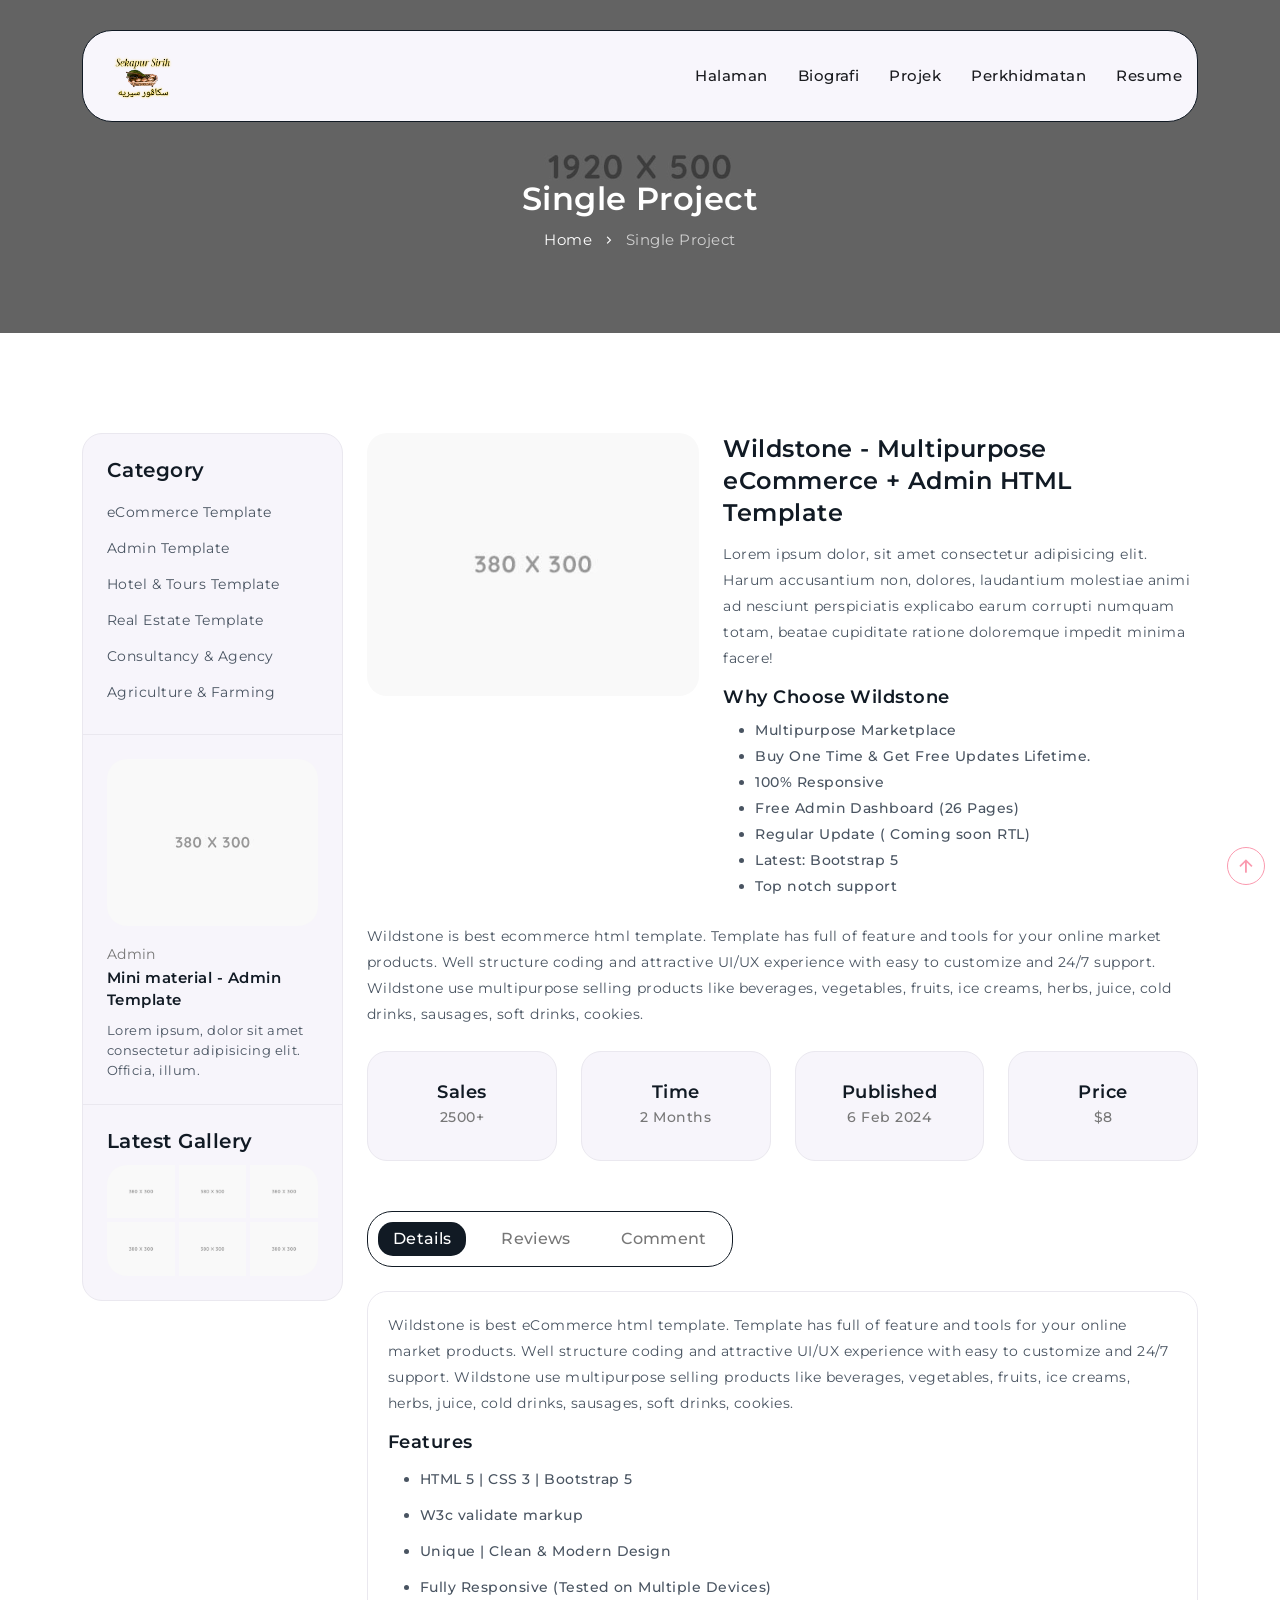
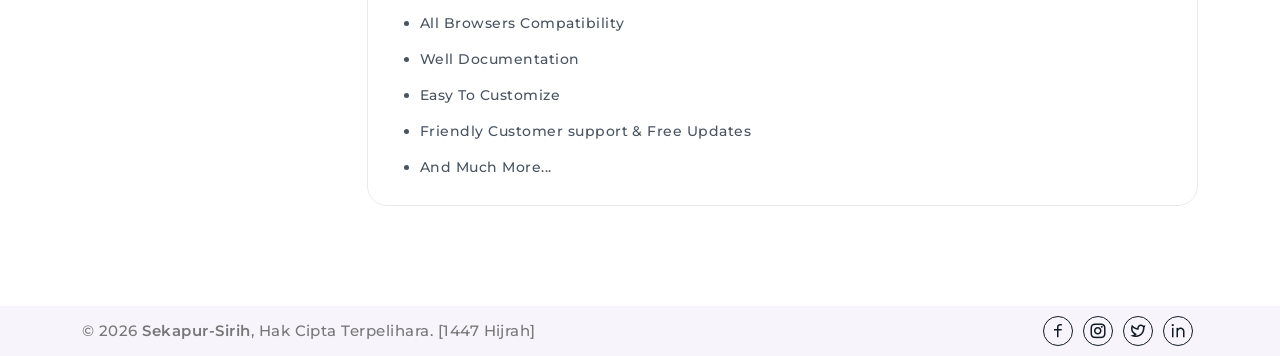
<file: single-project.html>
<!DOCTYPE html>
<html lang="en">

<head>
    <meta charset="UTF-8">
    <meta http-equiv="X-UA-Compatible" content="IE=edge">
    <meta name="viewport" content="width=device-width, initial-scale=1.0">
    <meta name="description" content="Karya Misyaz Pelitari.">
    <meta name="keywords" content="personal, portfolio, resume, cv, job, bio, virtual card, corporate, site design, professional, template, classic, modern">
    <title>SekapurSirih - Tampilan Bagi Maklumat Serta Data Biografi</title>

    <!-- Favicon -->
    <link rel="icon" href="assets/img/favicon/favicon.png" type="image/x-icon">

    <!-- Css All Plugins Files -->
    <link rel="stylesheet" href="assets/css/vendor/remixicon.css">
    <link rel="stylesheet" href="assets/css/vendor/jquery.fancybox.min.css">
    <link rel="stylesheet" href="assets/css/vendor/owl.carousel.min.css">
    <link rel="stylesheet" href="assets/css/vendor/aos.css">

    <!-- tailwindcss -->
    <script src="assets/js/vendor/tailwindcss3.4.5.js"></script>

    <!-- Main Style -->
    <link rel="stylesheet" href="assets/css/style.css">

</head>

<body>

    <!-- Loader -->
    <div class="bix-loader">
        <span class="loader"></span>
        <img src="assets/img/logo/logo.png" alt="">
    </div>

    <!-- Header -->
    <header class="bix-static transition-all duration-[0.3s] ease-in-out py-[30px] fixed top-[0] right-[0] left-[0] z-[20]">
        <div class="flex flex-wrap justify-between relative items-center mx-auto min-[1400px]:max-w-[1320px] min-[1200px]:max-w-[1140px] min-[992px]:max-w-[960px] min-[768px]:max-w-[720px] min-[576px]:max-w-[540px]">
            <div class="flex flex-wrap w-full">
                <div class="w-full px-[12px]">
                    <nav class="navbar navbar-expand-lg bix-navbar transition-all duration-[0.3s] ease-in-out p-[15px] bg-[#f8f6fc] border-[1px] border-solid border-[#111a24] rounded-[30px] relative z-[3] flex items-center justify-between max-[992px]:flex-nowrap">
                        <!-- Header Logo Start -->
                        <a class="navbar-brand" href="index.html">
                            <img src="assets/img/logo/logo.png" alt="logo" class="bix-logo w-[90px] px-[15px] flex">
                            <img src="assets/img/logo/logo-dark.png" alt="logo" class="dark-logo w-[90px] px-[15px] hidden">
                        </a>
                        <!-- Header Logo End -->
                        <button class="navbar-toggler min-[992px]:hidden w-[40px] h-[40px] flex items-center justify-center rounded-[50%] text-[#111a24] border-[1px] border-solid border-[#111a24] text-[1.25rem] bg-transparent" type="button" title="navbar-toggler">
                            <i class="ri-menu-2-line"></i>
                        </button>
                        <div class="bix-main-menu flex relative justify-end max-[991px]:hidden" id="navbarSupportedContent">
                            <ul class="navbar-nav m-[0] pl-[0] flex flex-wrap min-[992px]:flex-row">
                                <li class="nav-item transition-all duration-[0.3s] ease-in-out ml-[30px]">
                                    <a class="nav-link transition-all duration-[0.3s] ease-in-out font-montserrat tracking-[0.03rem] p-[0] text-[15px] font-medium leading-[40px] capitalize text-[#1b1c20] flex items-center relative hover:text-[#f41a4a]" href="index.html">Halaman</a>
                                </li>
                                <li class="nav-item transition-all duration-[0.3s] ease-in-out ml-[30px]">
                                    <a class="nav-link transition-all duration-[0.3s] ease-in-out font-montserrat tracking-[0.03rem] p-[0] text-[15px] font-medium leading-[40px] capitalize text-[#1b1c20] flex items-center relative hover:text-[#f41a4a]" href="about.html">Biografi</a>
                                </li>
                                <li class="nav-item transition-all duration-[0.3s] ease-in-out ml-[30px]">
                                    <a class="nav-link transition-all duration-[0.3s] ease-in-out font-montserrat tracking-[0.03rem] p-[0] text-[15px] font-medium leading-[40px] capitalize text-[#1b1c20] flex items-center relative hover:text-[#f41a4a]" href="projects.html">Projek</a>
                                </li>
                                <li class="nav-item transition-all duration-[0.3s] ease-in-out ml-[30px]">
                                    <a class="nav-link transition-all duration-[0.3s] ease-in-out font-montserrat tracking-[0.03rem] p-[0] text-[15px] font-medium leading-[40px] capitalize text-[#1b1c20] flex items-center relative hover:text-[#f41a4a]" href="services.html">Perkhidmatan</a>
                                </li>
                                <li class="nav-item transition-all duration-[0.3s] ease-in-out ml-[30px]">
                                    <a class="nav-link transition-all duration-[0.3s] ease-in-out font-montserrat tracking-[0.03rem] p-[0] text-[15px] font-medium leading-[40px] capitalize text-[#1b1c20] flex items-center relative hover:text-[#f41a4a]" href="resume.html">Resume</a>
                                </li> 
                            </ul>
                        </div>
                    </nav>
                </div>
            </div>
        </div>
    </header>

    <!-- Mobile-menu -->
    <div class="bix-sidebar-overlay hidden w-full h-screen fixed top-[0] left-[0] bg-[#000000cc] z-[42]"></div>
    <div id="in_mobile_menu" class="bix-side-cart bix-mobile-menu transition-all duration-[0.3s] ease-in-out w-[300px] h-full pt-[15px] px-[20px] pb-[20px] fixed top-[0] right-auto left-[0] bg-[#fff] translate-x-[-100%] flex flex-col z-[43] overflow-auto">
        <div class="bix-menu-title w-full pb-[20px] flex flex-wrap justify-between">
            <div class="menu-title flex items-center">
                <h4 class="relative border-[0] font-montserrat text-[17px] font-semibold leading-[1] text-[#1b1c20] bg-transparent tracking-[0.03rem]">Menu</h4>
            </div>
            <button type="button" class="bix-close relative border-[0] text-[30px] leading-[1] text-[#ff0000] bg-transparent ">×</button>
        </div>
        <div class="bix-menu-inner">
            <div class="bix-menu-content">
                <ul>
                    <li class="nav-item relative">
                        <a href="index.html" class="nav-link mb-[12px] py-[8px] px-[16px] block capitalize text-[#777] border-[1px] border-solid border-[#eae8ef] rounded-[10px] font-montserrat leading-[26px] text-[14px] font-normal tracking-[0.03rem]">Halaman</a>
                    </li>
                    <li class="nav-item relative">
                        <a href="about.html" class="nav-link mb-[12px] py-[8px] px-[16px] block capitalize text-[#777] border-[1px] border-solid border-[#eae8ef] rounded-[10px] font-montserrat leading-[26px] text-[14px] font-normal tracking-[0.03rem]">Biografi</a>
                    </li>
                    <li class="nav-item relative">
                        <a href="projects.html" class="nav-link mb-[12px] py-[8px] px-[16px] block capitalize text-[#777] border-[1px] border-solid border-[#eae8ef] rounded-[10px] font-montserrat leading-[26px] text-[14px] font-normal tracking-[0.03rem]">Projek</a>
                    </li>
                    <li class="nav-item relative">
                        <a href="services.html" class="nav-link mb-[12px] py-[8px] px-[16px] block capitalize text-[#777] border-[1px] border-solid border-[#eae8ef] rounded-[10px] font-montserrat leading-[26px] text-[14px] font-normal tracking-[0.03rem]">Perkhidmatan</a>
                    </li>
                    <li class="nav-item relative">
                        <a href="resume.html" class="nav-link mb-[12px] py-[8px] px-[16px] block capitalize text-[#777] border-[1px] border-solid border-[#eae8ef] rounded-[10px] font-montserrat leading-[26px] text-[14px] font-normal tracking-[0.03rem]">Resume</a>
                    </li>
                </ul>
            </div>
        </div>
    </div>

    <!-- Breadcrumb -->
    <section class="section-breadcrumb mb-[50px] relative max-[991px]:mb-[40px] max-[767px]:mb-[35px] bg-[url('assets/img/breadcrumb/bg.jpg')] bg-cover bg-no-repeat bg-center relative bg-blend-overlay">
        <div class="flex flex-wrap justify-between items-center mx-auto min-[1400px]:max-w-[1320px] min-[1200px]:max-w-[1140px] min-[992px]:max-w-[960px] min-[768px]:max-w-[720px] min-[576px]:max-w-[540px]">
            <div class="flex flex-wrap w-full">
                <div class="w-full px-[12px]">
                    <div class="bix-breadcrumb mt-[100px] py-[80px] overflow-hidden">
                        <div class="breadcrumb-overlay w-full h-full absolute top-[0] bottom-[0] right-[0] left-[0] bg-[#0009] z-[0]"></div>
                        <div class="breadcrumb-contact flex flex-col justify-center items-center z-[12] relative">
                            <h4 class="mb-[8px] font-montserrat text-[32px] font-semibold text-[#fff] capitalize tracking-[0.03rem] leading-[1.2] max-[991px]:mb-[4px] max-[991px]:text-[28px] max-[575px]:mb-[0] max-[575px]:text-[22px]">Single Project</h4>
                            <h5 class="cursor-default text-[#111a24] text-[1.25rem] leading-[1.2]">
                                <span class="px-[2px]">
                                    <a href="index.html" class="font-montserrat leading-[26px] tracking-[0.03rem] text-[15px] font-normal text-[#fff] max-[575px]:text-[14px]">Home</a>
                                </span>
                                <span class="px-[2px]">
                                    <i class="ri-arrow-right-s-line text-[14px] text-[#fff]"></i>
                                </span>
                                <span class="disable px-[2px] opacity-[0.7]">
                                    <a href="javascript:void(0)" class="font-montserrat leading-[26px] tracking-[0.03rem] text-[15px] font-normal text-[#fff] max-[575px]:text-[14px] cursor-default">Single Project</a>
                                </span>
                            </h5>
                        </div>
                    </div>
                </div>
            </div>
        </div>
    </section>

    <!-- Single project -->
    <section class="section-single-projects pt-[50px] pb-[100px] max-[991px]:pt-[40px] max-[991px]:pb-[80px] max-[767px]:pt-[35px] max-[767px]:pb-[70px]">
        <div class="flex flex-wrap justify-between items-center mx-auto min-[1400px]:max-w-[1320px] min-[1200px]:max-w-[1140px] min-[992px]:max-w-[960px] min-[768px]:max-w-[720px] min-[576px]:max-w-[540px]">
            <div class="flex flex-wrap mb-[-24px]">
                <div class="min-[1200px]:w-[25%] min-[992px]:w-[33.33%] w-full px-[12px] mb-[24px]">
                    <div class="bix-single-projects-sidebar border-[1px] border-solid border-[#eae8ef] bg-[#f7f5fb] rounded-[20px]">
                        <div class="bix-category p-[24px] border-b-[1px] border-solid border-[#eae8ef] max-[575px]:p-[15px]">
                            <div class="sub-title mb-[12px]">
                                <h4 class="text-[20px] font-semibold text-[#111a24] tracking-[0.03rem] leading-[1.2] font-montserrat max-[575px]:text-[18px]">Category</h4>
                            </div>
                            <div class="category-contact">
                                <p><a href="single-project.html" class="transition-all duration-[0.3s] ease-in-out py-[5px] flex font-montserrat text-[14px] text-[#495461] leading-[26px] tracking-[0.03rem] hover:pl-[5px] hover:text-[#111a24]">eCommerce Template</a></p>
                                <p><a href="single-project.html" class="transition-all duration-[0.3s] ease-in-out py-[5px] flex font-montserrat text-[14px] text-[#495461] leading-[26px] tracking-[0.03rem] hover:pl-[5px] hover:text-[#111a24]">Admin Template</a></p>
                                <p><a href="single-project.html" class="transition-all duration-[0.3s] ease-in-out py-[5px] flex font-montserrat text-[14px] text-[#495461] leading-[26px] tracking-[0.03rem] hover:pl-[5px] hover:text-[#111a24]">Hotel & Tours Template</a></p>
                                <p><a href="single-project.html" class="transition-all duration-[0.3s] ease-in-out py-[5px] flex font-montserrat text-[14px] text-[#495461] leading-[26px] tracking-[0.03rem] hover:pl-[5px] hover:text-[#111a24]">Real Estate Template</a></p>
                                <p><a href="single-project.html" class="transition-all duration-[0.3s] ease-in-out py-[5px] flex font-montserrat text-[14px] text-[#495461] leading-[26px] tracking-[0.03rem] hover:pl-[5px] hover:text-[#111a24]">Consultancy & Agency</a></p>
                                <p><a href="single-project.html" class="transition-all duration-[0.3s] ease-in-out py-[5px] flex font-montserrat text-[14px] text-[#495461] leading-[26px] tracking-[0.03rem] hover:pl-[5px] hover:text-[#111a24]">Agriculture & Farming</a></p>
                            </div>
                        </div>
                        <div class="bix-recent-post p-[24px] border-b-[1px] border-solid border-[#eae8ef] max-[575px]:p-[15px]">
                            <div class="bix-recent-card rounded-[20px]">
                                <div class="recent-img">
                                    <img src="assets/img/project/3.jpg" alt="project-1" class="w-full rounded-[20px]">
                                </div>
                                <div class="recent-contact pt-[15px]">
                                    <span class="text-[14px] font-normal text-[#777] font-montserrat leading-[26px] tracking-[0.02rem]">Admin</span>
                                    <h4 class="mb-[8px] text-[15px]"><a href="single-project.html" class="text-[15px] font-semibold leading-[20px] text-[#111a24] font-montserrat tracking-[0.03rem]">Mini material - Admin Template</a></h4>
                                    <p class="text-[13px] leading-[20px] font-montserrat text-[#495461] font-normal tracking-[0.03rem]">Lorem ipsum, dolor sit amet consectetur adipisicing elit. Officia, illum.</p>
                                </div>
                            </div>
                        </div>
                        <div class="bix-latest-gallery p-[24px] max-[575px]:p-[15px]">
                            <div class="sub-title mb-[12px]">
                                <h4 class="text-[20px] font-semibold text-[#111a24] tracking-[0.03rem] leading-[1.2] font-montserrat max-[575px]:text-[18px]">Latest Gallery</h4>
                            </div>
                            <div class="bix-gallery-card">
                                <a href="single-project.html">
                                    <img src="assets/img/project/1.jpg" alt="1" class="w-full h-full rounded-tl-[20px]">
                                </a>
                                <a href="single-project.html">
                                    <img src="assets/img/project/2.jpg" alt="2" class="w-full h-full">
                                </a>
                                <a href="single-project.html">
                                    <img src="assets/img/project/3.jpg" alt="3" class="w-full h-full rounded-tr-[20px]">
                                </a>
                                <a href="single-project.html">
                                    <img src="assets/img/project/4.jpg" alt="1" class="w-full h-full rounded-bl-[20px]">
                                </a>
                                <a href="single-project.html">
                                    <img src="assets/img/project/5.jpg" alt="2" class="w-full h-full">
                                </a>
                                <a href="single-project.html">
                                    <img src="assets/img/project/6.jpg" alt="3" class="w-full h-full rounded-br-[20px]">
                                </a>
                            </div>
                        </div>
                    </div>
                </div>
                <div class="min-[1200px]:w-[75%] min-[992px]:w-[66.66%] w-full px-[12px] mb-[24px]">
                    <div class="bix-single-projects-contact">
                        <div class="flex flex-wrap mx-[-12px]">
                            <div class="min-[1200px]:w-[41.66%] w-full px-[12px] mb-[24px]">
                                <div class="inner-projects-img mb-[24px] sticky top-[90px] max-[1199px]:m-[0]">
                                    <a href="">
                                        <img src="assets/img/project/2.jpg" alt="project-2" class="w-full rounded-[20px]">
                                    </a>
                                </div>
                            </div>
                            <div class="min-[1200px]:w-[58.33%] w-full px-[12px] mb-[24px]">
                                <div class="inner-projects-contact">
                                    <div class="sub-title mb-[12px]">
                                        <h4 class="text-[24px] font-semibold leading-[32px] text-[#111a24] tracking-[0.03rem] font-montserrat max-[1199px]:text-[22px] max-[991px]:text-[20px] max-[767px]:text-[20px] max-[767px]:leading-[28px] max-[575px]:text-[18px]">Wildstone - Multipurpose eCommerce + Admin HTML Template</h4>
                                    </div>
                                    <p class="mb-[16px] font-montserrat text-[14px] text-[#495461] font-normal leading-[26px] tracking-[0.03rem]">Lorem ipsum dolor, sit amet consectetur adipisicing elit. Harum accusantium non,
                                        dolores, laudantium molestiae animi ad nesciunt perspiciatis explicabo earum
                                        corrupti numquam totam, beatae cupiditate ratione doloremque impedit minima
                                        facere!</p>
                                    <div class="inner-contact">
                                        <h4 class="mb-[8px] text-[18px] font-semibold text-[#111a24] tracking-[0.03rem] leading-[1.2] font-montserrat max-[767px]:text-[18px] max-[575px]:text-[16px]">Why Choose Wildstone</h4>
                                        <ul class="list-disc pl-[2rem] mb-[0]">
                                            <li class="text-[14px] font-medium font-montserrat text-[#495461] leading-[26px] tracking-[0.03rem]">Multipurpose Marketplace</li>
                                            <li class="text-[14px] font-medium font-montserrat text-[#495461] leading-[26px] tracking-[0.03rem]">Buy One Time & Get Free Updates Lifetime.</li>
                                            <li class="text-[14px] font-medium font-montserrat text-[#495461] leading-[26px] tracking-[0.03rem]">100% Responsive</li>
                                            <li class="text-[14px] font-medium font-montserrat text-[#495461] leading-[26px] tracking-[0.03rem]">Free Admin Dashboard (26 Pages)</li>
                                            <li class="text-[14px] font-medium font-montserrat text-[#495461] leading-[26px] tracking-[0.03rem]">Regular Update ( Coming soon RTL)</li>
                                            <li class="text-[14px] font-medium font-montserrat text-[#495461] leading-[26px] tracking-[0.03rem]">Latest: Bootstrap 5</li>
                                            <li class="text-[14px] font-medium font-montserrat text-[#495461] leading-[26px] tracking-[0.03rem]">Top notch support</li>
                                        </ul>
                                    </div>
                                </div>
                            </div>
                        </div>
                        <p class="m-[0] font-montserrat text-[14px] text-[#495461] leading-[26px] tracking-[0.03rem] font-normal">Wildstone is best ecommerce html template. Template has full of feature and tools for your
                            online market products. Well structure coding and attractive UI/UX experience with easy to
                            customize and 24/7 support. Wildstone use multipurpose selling products like beverages,
                            vegetables, fruits, ice creams, herbs, juice, cold drinks, sausages, soft drinks, cookies.
                        </p>
                        <div class="bix-product-details mt-[24px] mb-[24px]">
                            <div class="flex flex-wrap mx-[-12px] mb-[-24px]">
                                <div class="min-[1200px]:w-[25%] min-[768px]:w-[50%] min-[576px]:w-[50%] w-full px-[12px] mb-[24px]">
                                    <div class="bix-product-details-card transition-all duration-[0.3s] ease-in-out p-[30px] bg-[#f7f5fb] border-[1px] border-solid border-[#eae8ef] rounded-[20px] text-center hover:border-[#1b1c20]">
                                        <h4 class="text-[18px] font-semibold text-[#111a24] tracking-[0.03rem] leading-[1.2] font-montserrat">Sales</h4>
                                        <p class="text-[14px] font-medium text-[#777] font-montserrat leading-[26px] tracking-[0.03rem]">2500+</p>
                                    </div>
                                </div>
                                <div class="min-[1200px]:w-[25%] min-[768px]:w-[50%] min-[576px]:w-[50%] w-full px-[12px] mb-[24px]">
                                    <div class="bix-product-details-card transition-all duration-[0.3s] ease-in-out p-[30px] bg-[#f7f5fb] border-[1px] border-solid border-[#eae8ef] rounded-[20px] text-center hover:border-[#1b1c20]">
                                        <h4 class="text-[18px] font-semibold text-[#111a24] tracking-[0.03rem] leading-[1.2] font-montserrat">Time</h4>
                                        <p class="text-[14px] font-medium text-[#777] font-montserrat leading-[26px] tracking-[0.03rem]">2 Months</p>
                                    </div>
                                </div>
                                <div class="min-[1200px]:w-[25%] min-[768px]:w-[50%] min-[576px]:w-[50%] w-full px-[12px] mb-[24px]">
                                    <div class="bix-product-details-card transition-all duration-[0.3s] ease-in-out p-[30px] bg-[#f7f5fb] border-[1px] border-solid border-[#eae8ef] rounded-[20px] text-center hover:border-[#1b1c20]">
                                        <h4 class="text-[18px] font-semibold text-[#111a24] tracking-[0.03rem] leading-[1.2] font-montserrat">Published</h4>
                                        <p class="text-[14px] font-medium text-[#777] font-montserrat leading-[26px] tracking-[0.03rem]"> 6 Feb 2024</p>
                                    </div>
                                </div>
                                <div class="min-[1200px]:w-[25%] min-[768px]:w-[50%] min-[576px]:w-[50%] w-full px-[12px] mb-[24px]">
                                    <div class="bix-product-details-card transition-all duration-[0.3s] ease-in-out p-[30px] bg-[#f7f5fb] border-[1px] border-solid border-[#eae8ef] rounded-[20px] text-center hover:border-[#1b1c20]">
                                        <h4 class="text-[18px] font-semibold text-[#111a24] tracking-[0.03rem] leading-[1.2] font-montserrat">Price</h4>
                                        <p class="text-[14px] font-medium text-[#777] font-montserrat leading-[26px] tracking-[0.03rem]">$8</p>
                                    </div>
                                </div>
                            </div>
                        </div>
                        <div class="bix-products-tabs mt-[50px]">
                            <ul class="nav nav-tabs inline-flex flex-wrap justify-center items-center bg-[#fff] border-[1px] border-solid border-[#111a24] rounded-[25px] mb-[24px]" id="bix_activity" data-aos="fade-up" data-aos-duration="2000" data-aos-delay="400">
                                <li class="nav-item m-[10px]">
                                    <a href="#details" class="py-[5px] px-[15px] rounded-[15px] capitalize font-medium text-[16px] block">Details</a>
                                </li>
                                <li class="nav-item m-[10px]">
                                    <a href="#reviews" class="py-[5px] px-[15px] rounded-[15px] capitalize font-medium text-[16px] block">Reviews</a>
                                </li>
                                <li class="nav-item m-[10px]">
                                    <a href="#comment" class="py-[5px] px-[15px] rounded-[15px] capitalize font-medium text-[16px] block">Comment</a>
                                </li>
                            </ul>
                            <div class="tab-content border-[1px] border-solid border-[#eae8ef] rounded-[20px] p-[20px] max-[575px]:p-[15px]" id="myTabContent" data-aos="fade-up" data-aos-duration="2000" data-aos-delay="700">
                                <div class="tab-activity-pane" id="details">
                                    <div class="products-tabs-details">
                                        <p class="mb-[16px] font-montserrat text-[14px] text-[#495461] font-normal leading-[26px] tracking-[0.03rem]">Wildstone is best eCommerce html template. Template has full of feature and
                                            tools for your online market products. Well structure coding and attractive
                                            UI/UX experience with easy to customize and 24/7 support. Wildstone use
                                            multipurpose selling products like beverages, vegetables, fruits, ice
                                            creams, herbs, juice, cold drinks, sausages, soft drinks, cookies.</p>
                                        <div class="inner-contact">
                                            <h4 class="mb-[8px] text-[18px] font-semibold text-[#111a24] tracking-[0.03rem] leading-[1.2] font-montserrat">Features</h4>
                                            <ul class="list-disc pl-[2rem] mb-[0]">
                                                <li class="py-[5px] text-[14px] font-medium font-montserrat text-[#495461] leading-[26px] tracking-[0.03rem]">HTML 5 | CSS 3 | Bootstrap 5</li>
                                                <li class="py-[5px] text-[14px] font-medium font-montserrat text-[#495461] leading-[26px] tracking-[0.03rem]">W3c validate markup</li>
                                                <li class="py-[5px] text-[14px] font-medium font-montserrat text-[#495461] leading-[26px] tracking-[0.03rem]">Unique | Clean & Modern Design</li>
                                                <li class="py-[5px] text-[14px] font-medium font-montserrat text-[#495461] leading-[26px] tracking-[0.03rem]">Fully Responsive (Tested on Multiple Devices)</li>
                                                <li class="py-[5px] text-[14px] font-medium font-montserrat text-[#495461] leading-[26px] tracking-[0.03rem]">All Browsers Compatibility</li>
                                                <li class="py-[5px] text-[14px] font-medium font-montserrat text-[#495461] leading-[26px] tracking-[0.03rem]">Well Documentation</li>
                                                <li class="py-[5px] text-[14px] font-medium font-montserrat text-[#495461] leading-[26px] tracking-[0.03rem]">Easy To Customize</li>
                                                <li class="py-[5px] text-[14px] font-medium font-montserrat text-[#495461] leading-[26px] tracking-[0.03rem]">Friendly Customer support & Free Updates</li>
                                                <li class="py-[5px] text-[14px] font-medium font-montserrat text-[#495461] leading-[26px] tracking-[0.03rem]">And Much More...</li>
                                            </ul>
                                        </div>
                                    </div>
                                </div>
                                <div class="tab-activity-pane" id="reviews">
                                    <div class="bix-client">
                                        <div class="inner-details mb-[24px] p-[15px] flex border-[1px] border-solid border-[#eae8ef] rounded-[20px] max-[767px]:flex-col">
                                            <div class="side-image">
                                                <img src="assets/img/testimonials/1.jpg" alt="1" class="w-[100px] max-w-[100px] rounded-l-[20px] max-[767px]:rounded-bl-[0] max-[767px]:max-w-full max-[767px]:w-full max-[767px]:rounded-tr-[20px]">
                                            </div>
                                            <div class="client-details flex flex-col justify-center pl-[15px] max-[767px]:pl-[0] max-[767px]:pt-[15px]">
                                                <h5 class="font-montserrat mb-[10px] text-[17px] font-semibold text-[#111a24] tracking-[0.03rem] leading-[1.2]">Isabella Bianchi</h5>
                                                <p class="overflow-hidden text-ellipsis leading-[22px] font-montserrat text-[14px] text-[#495461] font-normal tracking-[0.03rem]">Lorem ipsum dolor sit, amet consectetur adipisicing elit. Sit aut
                                                    voluptates omnis laudantium deleniti repellat facere, iste
                                                    repudiandae consequatur possimus, quae ducimus provident.
                                                </p>
                                            </div>
                                        </div>
                                        <div class="inner-details mb-[24px] p-[15px] flex border-[1px] border-solid border-[#eae8ef] rounded-[20px] max-[767px]:flex-col">
                                            <div class="side-image">
                                                <img src="assets/img/testimonials/2.jpg" alt="2" class="w-[100px] max-w-[100px] rounded-l-[20px] max-[767px]:rounded-bl-[0] max-[767px]:max-w-full max-[767px]:w-full max-[767px]:rounded-tr-[20px]">
                                            </div>
                                            <div class="client-details flex flex-col justify-center pl-[15px] max-[767px]:pl-[0] max-[767px]:pt-[15px]">
                                                <h5 class="font-montserrat mb-[10px] text-[17px] font-semibold text-[#111a24] tracking-[0.03rem] leading-[1.2]">Saddika Alard</h5>
                                                <p class="overflow-hidden text-ellipsis leading-[22px] font-montserrat text-[14px] text-[#495461] font-normal tracking-[0.03rem]">Lorem ipsum dolor sit, amet consectetur adipisicing elit. Sit aut
                                                    voluptates omnis laudantium deleniti repellat facere, iste
                                                    repudiandae consequatur possimus, quae ducimus provident.
                                                </p>
                                            </div>
                                        </div>
                                    </div>
                                    <div class="bix-reviews-details">
                                        <div class="main-title mb-[16px]">
                                            <h4 class="font-montserrat text-[18px] font-bold text-[#111a24] mb-[24px] tracking-[0.03rem] leading-[1.2]">Add a Reviews</h4>
                                        </div>
                                        <div class="bix-input mb-[12px]">
                                            <input name="your-name" placeholder="Name" type="text" class="w-full h-[50px] p-[15px] border-[1px] border-solid border-[#eae8ef] outline-[0] rounded-[30px]">
                                        </div>
                                        <div class="bix-input mb-[12px]">
                                            <input name="your-email" placeholder="Email*" type="email" class="w-full h-[50px] p-[15px] border-[1px] border-solid border-[#eae8ef] outline-[0] rounded-[30px]">
                                        </div>
                                        <div class="bix-input mb-[12px]">
                                            <textarea name="your-comment" placeholder="Enter Your Comment" class="w-full h-[150px] p-[15px] border-[1px] border-solid border-[#eae8ef] outline-[0] rounded-[30px]"></textarea>
                                        </div>
                                        <div class="bix-review-buttons">
                                            <button type="submit" class="bix-button transition-all duration-[0.3s] ease-in-out py-[10px] px-[15px] font-montserrat text-[14px] font-semibold leading-[1.2] capitalize bg-[#fff] text-[#111a24] border-[1px] border-solid border-[#111a24] rounded-[15px] hover:bg-[#f41a4a] hover:border-[#f41a4a] hover:text-[#fff]" value="Submit">Submit</button>
                                        </div>
                                    </div>
                                </div>
                                <div class="tab-activity-pane" id="comment">
                                    <div class="bix-client">
                                        <div class="inner-details mb-[24px] p-[15px] flex border-[1px] border-solid border-[#eae8ef] rounded-[20px] max-[767px]:flex-col">
                                            <div class="side-image">
                                                <img src="assets/img/testimonials/1.jpg" alt="1" class="w-[100px] max-w-[100px] rounded-l-[20px] max-[767px]:rounded-bl-[0] max-[767px]:max-w-full max-[767px]:w-full max-[767px]:rounded-tr-[20px]">
                                            </div>
                                            <div class="client-details flex flex-col justify-center pl-[15px] max-[767px]:pl-[0] max-[767px]:pt-[15px]">
                                                <h5 class="font-montserrat mb-[10px] text-[17px] font-semibold text-[#111a24] tracking-[0.03rem] leading-[1.2]">Isabella Bianchi</h5>
                                                <p class="overflow-hidden text-ellipsis leading-[22px] font-montserrat text-[14px] text-[#495461] font-normal tracking-[0.03rem]">Lorem ipsum dolor sit, amet consectetur adipisicing elit. Sit aut
                                                    voluptates omnis laudantium deleniti repellat facere, iste
                                                    repudiandae consequatur possimus, quae ducimus provident.
                                                </p>
                                            </div>
                                        </div>
                                    </div>
                                    <div class="bix-reviews-details">
                                        <div class="bix-input mb-[12px]">
                                            <textarea name="your-comment" placeholder="Enter Your Comment" class="w-full h-[150px] p-[15px] border-[1px] border-solid border-[#eae8ef] outline-[0] rounded-[30px]"></textarea>
                                        </div>
                                        <div class="bix-review-buttons">
                                            <button type="submit" class="bix-button transition-all duration-[0.3s] ease-in-out py-[10px] px-[15px] font-montserrat text-[14px] font-semibold leading-[1.2] capitalize bg-[#fff] text-[#111a24] border-[1px] border-solid border-[#111a24] rounded-[15px] hover:bg-[#f41a4a] hover:border-[#f41a4a] hover:text-[#fff]" value="Submit">Submit</button>
                                        </div>
                                    </div>
                                </div>
                            </div>
                        </div>
                    </div>
                </div>
            </div>
        </div>
    </section>

    <!-- Footer -->
    <footer class="bg-[#f7f5fb] py-[10px]">
        <div class="flex flex-wrap justify-between items-center mx-auto min-[1400px]:max-w-[1320px] min-[1200px]:max-w-[1140px] min-[992px]:max-w-[960px] min-[768px]:max-w-[720px] min-[576px]:max-w-[540px]">
            <div class="flex flex-wrap w-full">
                <div class="w-full px-[12px]">
                    <div class="bix-footer-contact flex justify-between max-[480px]:flex-col max-[480px]:justify-center max-[480px]:text-center">
                        <p class="font-montserrat text-[15px] font-medium text-[#777] leading-[30px] tracking-[0.03rem] m-[0] max-[480px]:mb-[8px]">&copy; <span id="copyright_year"></span> <a href="javascript:void(0)" class="font-semibold">Sekapur-Sirih</a>, Hak Cipta Terpelihara. [1447 Hijrah]</p>
                        <div class="logo-links flex justify-center">
                            <a href="javascript:void(0)" class="h-[30px] w-[30px] mx-[5px] relative flex flex-wrap items-center justify-center border-[1px] border-solid border-[#111a24] rounded-[20px] hover:bg-[#111a24]">
                                <i class="ri-facebook-line transition-all duration-[0.3s] ease-in-out text-[18px] text-[#111a24]"></i>
                            </a>
                            <a href="javascript:void(0)" class="h-[30px] w-[30px] mx-[5px] relative flex flex-wrap items-center justify-center border-[1px] border-solid border-[#111a24] rounded-[20px] hover:bg-[#111a24]">
                                <i class="ri-instagram-line transition-all duration-[0.3s] ease-in-out text-[18px] text-[#111a24]"></i>
                            </a>
                            <a href="javascript:void(0)" class="h-[30px] w-[30px] mx-[5px] relative flex flex-wrap items-center justify-center border-[1px] border-solid border-[#111a24] rounded-[20px] hover:bg-[#111a24]">
                                <i class="ri-twitter-line transition-all duration-[0.3s] ease-in-out text-[18px] text-[#111a24]"></i>
                            </a>
                            <a href="javascript:void(0)" class="h-[30px] w-[30px] mx-[5px] relative flex flex-wrap items-center justify-center border-[1px] border-solid border-[#111a24] rounded-[20px] hover:bg-[#111a24]">
                                <i class="ri-linkedin-line transition-all duration-[0.3s] ease-in-out text-[18px] text-[#111a24]"></i>
                            </a>
                        </div>
                    </div>
                </div>
            </div>
        </div>
    </footer>

    <!-- Tab to top -->
    <a href="#Top" class="back-to-top result-placeholder hidden w-[38px] h-[38px] fixed right-[15px] bottom-[15px] z-[10] rounded-[20px] cursor-pointer bg-[#fff] text-[#f41a4a] border-[1px] border-solid border-[#f41a4a] text-center text-[22px] leading-[1.6]">
        <i class="ri-arrow-up-line text-[20px]"></i>
        <div class="back-to-top-wrap active-progress">
            <svg viewBox="-1 -1 102 102" class="w-[36px] h-[36px] fixed right-[16px] bottom-[16px]">
                <path d="M50,1 a49,49 0 0,1 0,98 a49,49 0 0,1 0,-98" class="fill-transparent stroke-[#f41a4a] stroke-[5px]"></path>
            </svg>
        </div>
    </a>

    <!-- Plugins -->
    <script src="assets/js/vendor/jquery.min.js"></script>
    <script src="assets/js/vendor/jquery.fancybox.min.js"></script>
    <script src="assets/js/vendor/jquery.mixitup.min.js"></script>
    <script src="assets/js/vendor/owl.carousel.min.js"></script>
    <script src="assets/js/vendor/parallax.min.js"></script>
    <script src="assets/js/vendor/aos.js"></script>
    <script src="assets/js/vendor/smoothscroll.min.js"></script>

    <!-- Main-js -->
    <script src="assets/js/main.js"></script>

</body>

</html>
</file>
<file: assets/css/style.css>
/*-----------------------------------------------------------------------------------

Nama: SekapurSirih - Tampilan Bagi Maklumat Serta Data Biografi.
Penulis: Misyaz Pelitari
Versi: 1
Hak Cipta Terpelihara - 2025 - 1447 Hijrah

-----------------------------------------------------------------------------------*/
/*---------------------------------------------------------------------------------
    Included CSS INDEX
-----------------------------------------------------------------------------------

01. Typography

02. Utilities
    - mixing
    - variables

03. components
    - header
    - footer
    - common
    - tools-sidebar

04. Layout 
    - hero
    - achievement
    - services
    - testimonials
    - blog
    - modal

05. Pages
    - about

-----------------------------------------------------------------------------------*/
/* Typography ( Import Typography ) */
/*-------------------------------------------------
  Fonts Family & Style CSS
---------------------------------------------------*/
/*--  Montserrat font  --*/
@font-face {
  font-family: "Montserrat";
  src: url("../fonts/Montserrat/Montserrat-Thin.ttf") format("truetype");
  font-weight: 100;
  font-style: normal;
}
@font-face {
  font-family: "Montserrat";
  src: url("../fonts/Montserrat/Montserrat-ThinItalic.ttf") format("truetype");
  font-weight: 100;
  font-style: italic;
}
@font-face {
  font-family: "Montserrat";
  src: url("../fonts/Montserrat/Montserrat-ExtraLight.ttf") format("truetype");
  font-weight: 200;
  font-style: normal;
}
@font-face {
  font-family: "Montserrat";
  src: url("../fonts/Montserrat/Montserrat-ExtraLightItalic.ttf") format("truetype");
  font-weight: 200;
  font-style: italic;
}
@font-face {
  font-family: "Montserrat";
  src: url("../fonts/Montserrat/Montserrat-Light.ttf") format("truetype");
  font-weight: 300;
  font-style: normal;
}
@font-face {
  font-family: "Montserrat";
  src: url("../fonts/Montserrat/Montserrat-LightItalic.ttf") format("truetype");
  font-weight: 300;
  font-style: italic;
}
@font-face {
  font-family: "Montserrat";
  src: url("../fonts/Montserrat/Montserrat-Regular.ttf") format("truetype");
  font-weight: 400;
  font-style: normal;
}
@font-face {
  font-family: "Montserrat";
  src: url("../fonts/Montserrat/Montserrat-Regular.ttf") format("truetype");
  font-weight: 400;
  font-style: italic;
}
@font-face {
  font-family: "Montserrat";
  src: url("../fonts/Montserrat/Montserrat-Medium.ttf") format("truetype");
  font-weight: 500;
  font-style: normal;
}
@font-face {
  font-family: "Montserrat";
  src: url("../fonts/Montserrat/Montserrat-MediumItalic.ttf") format("truetype");
  font-weight: 500;
  font-style: italic;
}
@font-face {
  font-family: "Montserrat";
  src: url("../fonts/Montserrat/Montserrat-SemiBold.ttf") format("truetype");
  font-weight: 600;
  font-style: normal;
}
@font-face {
  font-family: "Montserrat";
  src: url("../fonts/Montserrat/Montserrat-SemiBoldItalic.ttf") format("truetype");
  font-weight: 600;
  font-style: italic;
}
@font-face {
  font-family: "Montserrat";
  src: url("../fonts/Montserrat/Montserrat-Bold.ttf") format("truetype");
  font-weight: 700;
  font-style: normal;
}
@font-face {
  font-family: "Montserrat";
  src: url("../fonts/Montserrat/Montserrat-BoldItalic.ttf") format("truetype");
  font-weight: 700;
  font-style: italic;
}
@font-face {
  font-family: "Montserrat";
  src: url("../fonts/Montserrat/Montserrat-ExtraBold.ttf") format("truetype");
  font-weight: 800;
  font-style: normal;
}
@font-face {
  font-family: "Montserrat";
  src: url("../fonts/Montserrat/Montserrat-ExtraBoldItalic.ttf") format("truetype");
  font-weight: 800;
  font-style: italic;
}
@font-face {
  font-family: "Montserrat";
  src: url("../fonts/Montserrat/Montserrat-Black.ttf") format("truetype");
  font-weight: 900;
  font-style: normal;
}
@font-face {
  font-family: "Montserrat";
  src: url("../fonts/Montserrat/Montserrat-BlackItalic.ttf") format("truetype");
  font-weight: 900;
  font-style: italic;
}
/* Utilities ( Import Utilities ) */
/* mixing */
/* veriabal */
/* components ( Import components ) */
/* common */
body {
  padding-right: 0 !important;
  font-family: "Montserrat";
  font-size: 14px;
  font-weight: 400;
  color: #777;
  line-height: 26px;
  letter-spacing: 0.02rem;
  overflow: auto !important;
}

::-moz-selection {
  color: #f41a4a;
  background-color: rgba(0, 0, 0, 0.05);
}

::selection {
  color: #f41a4a;
  background-color: rgba(0, 0, 0, 0.05);
}

.font-montserrat {
  font-family: "Montserrat";
}

a {
  text-decoration: none;
}

ul {
  list-style-type: none;
  padding-left: 0;
}

h1, h2, h3,
h4, h5, h6 {
  margin-bottom: 0;
  color: #111a24;
  letter-spacing: 0.03rem;
}

/* Loader */
.bix-loader {
  min-width: 100%;
  width: 100%;
  height: 100vh;
  position: fixed;
  top: 0;
  left: 0;
  display: -webkit-box;
  display: -ms-flexbox;
  display: flex;
  -webkit-box-align: center;
      -ms-flex-align: center;
          align-items: center;
  -webkit-box-pack: center;
      -ms-flex-pack: center;
          justify-content: center;
  background-color: #fff;
  z-index: 45;
}
.bix-loader img {
  width: 120px;
  position: absolute;
}
.bix-loader .loader {
  width: 200px;
  height: 200px;
  display: inline-block;
  position: relative;
  display: -webkit-box;
  display: -ms-flexbox;
  display: flex;
  -webkit-box-align: center;
      -ms-flex-align: center;
          align-items: center;
  -webkit-box-pack: center;
      -ms-flex-pack: center;
          justify-content: center;
}
.bix-loader .loader:before {
  content: "";
  width: 200px;
  height: 200px;
  position: absolute;
  left: 0;
  top: 0;
  border: 1px dashed #111a24;
  border-radius: 50%;
  -webkit-animation: loader 9s linear infinite;
          animation: loader 9s linear infinite;
}
@-webkit-keyframes loader {
  0% {
    -webkit-transform: rotate(0deg);
            transform: rotate(0deg);
  }
  100% {
    -webkit-transform: rotate(360deg);
            transform: rotate(360deg);
  }
}
@keyframes loader {
  0% {
    -webkit-transform: rotate(0deg);
            transform: rotate(0deg);
  }
  100% {
    -webkit-transform: rotate(360deg);
            transform: rotate(360deg);
  }
}

.bix-banner-line .inner-border:after {
  content: "";
  width: 2px;
  height: 80px;
  position: absolute;
  background-color: #111a24;
  z-index: -1;
  border-radius: 50px;
}
.bix-banner-line .inner-border:before {
  content: "";
  height: 16px;
  width: 16px;
  position: absolute;
  border-radius: 50%;
  background-color: #111a24;
  border: 2px solid #fff;
  z-index: 0;
  -webkit-animation: mover 3s infinite alternate;
          animation: mover 3s infinite alternate;
}

@-webkit-keyframes mover {
  0% {
    Transform: translateY(1px);
  }
  100% {
    Transform: translateY(70px);
  }
}

@keyframes mover {
  0% {
    Transform: translateY(1px);
  }
  100% {
    Transform: translateY(70px);
  }
}
/* single projects */
.bix-single-projects-sidebar .bix-gallery-card {
  display: -ms-grid;
  display: grid;
  grid-template-columns: repeat(auto-fill, calc(33% - 2px));
  grid-row-gap: 4px;
  grid-column-gap: 4px;
}

.bix-single-projects-contact .bix-product-details .bix-product-details-card:hover {
  border-color: #1b1c20;
}

.bix-client .inner-details .client-details p {
  display: -webkit-box;
  -webkit-line-clamp: 2;
  -webkit-box-orient: vertical;
}

.bix-reviews-details .bix-input input::-webkit-input-placeholder, .bix-reviews-details .bix-input textarea::-webkit-input-placeholder {
  font-size: 14px;
  font-weight: 400;
  color: #555;
}

.bix-reviews-details .bix-input input::-moz-placeholder, .bix-reviews-details .bix-input textarea::-moz-placeholder {
  font-size: 14px;
  font-weight: 400;
  color: #555;
}

.bix-reviews-details .bix-input input:-ms-input-placeholder, .bix-reviews-details .bix-input textarea:-ms-input-placeholder {
  font-size: 14px;
  font-weight: 400;
  color: #555;
}

.bix-reviews-details .bix-input input::-ms-input-placeholder, .bix-reviews-details .bix-input textarea::-ms-input-placeholder {
  font-size: 14px;
  font-weight: 400;
  color: #555;
}

.bix-reviews-details .bix-input input::placeholder,
.bix-reviews-details .bix-input textarea::placeholder {
  font-size: 14px;
  font-weight: 400;
  color: #555;
}

/* projects */
.bix-projects-tabs ul li.active {
  background-color: #111a24;
  color: #fff;
}

.bix-project-card:hover .project-image img {
  -webkit-transform: scale(1.1) rotate(5deg);
          transform: scale(1.1) rotate(5deg);
}
.bix-project-card .project-image:hover .overlay-project-card {
  opacity: 1;
}
.bix-project-card .project-image .overlay-project-card:after {
  font-family: "remixicon";
  content: "\ea12";
  font-size: 24px;
  font-weight: 600;
  color: #fff;
}

/* Prices */
.bix-services-box:hover .services-header {
  border-color: #1b1c20;
}

.compensate-for-scrollbar {
  margin-right: 0 !important;
}

.item-grid .item {
  display: none;
  overflow: hidden;
}

/* Faq */
.bix-accordion-header {
  line-height: 20px !important;
}
.bix-accordion-header:after {
  -webkit-transform: none;
          transform: none;
  background-image: none;
  content: "-";
  font-weight: 500;
  color: #777;
  font-size: 24px;
  position: absolute;
  right: 20px;
  top: 0;
  bottom: 0;
  display: -webkit-box;
  display: -ms-flexbox;
  display: flex;
  -webkit-box-pack: center;
      -ms-flex-pack: center;
          justify-content: center;
  -webkit-box-align: center;
      -ms-flex-align: center;
          align-items: center;
}

.bix-accordion-header.active-arrow:after {
  background-image: none;
  content: "+";
  font-weight: 500;
  color: #777;
  font-size: 24px;
  position: absolute;
  right: 20px;
}

.bix-text-left {
  -webkit-box-pack: left;
      -ms-flex-pack: left;
          justify-content: left;
}

.dark-mode {
  display: none;
}

.white-mode {
  display: inline;
}

/* Header */
.bix-fixed {
  -webkit-transition: all 0.3s ease-in-out;
  transition: all 0.3s ease-in-out;
  padding: 5px 0 !important;
  z-index: 40 !important;
}
.bix-fixed .bix-navbar {
  -webkit-transition: all 0.3s ease-in-out;
  transition: all 0.3s ease-in-out;
  padding: 10px 15px;
  background-color: rgba(247, 245, 251, 0.85);
  border: 1px solid #111a24;
  border-radius: 25px;
  -webkit-backdrop-filter: blur(5px);
          backdrop-filter: blur(5px);
}
.bix-fixed .bix-navbar .navbar-brand {
  padding: 0;
}

.bix-main-menu ul li:hover > a:after {
  color: #f41a4a;
}
.bix-main-menu ul li .mega-menu {
  -webkit-box-shadow: #f7faff;
          box-shadow: #f7faff;
}
.bix-main-menu ul li.dropdown ul.sub-menu {
  -webkit-box-shadow: 2px 2px 15px 0 rgba(0, 0, 0, 0.09);
          box-shadow: 2px 2px 15px 0 rgba(0, 0, 0, 0.09);
}
.bix-main-menu ul li.dropdown ul li.active a {
  color: #f41a4a;
}
.bix-main-menu ul li.dropdown ul li.active a i {
  color: #f41a4a;
}
.bix-main-menu ul li.dropdown ul li:hover > a i {
  color: #f41a4a;
}
.bix-main-menu ul li.dropdown ul li a:hover i {
  color: #f41a4a;
}
.bix-main-menu ul li.dropdown li.position-static {
  position: relative !important;
}
.bix-main-menu ul li.dropdown li.position-static:hover .sub-menu.sub-menu-child {
  margin: -5px 0 0 0;
  opacity: 1;
  visibility: visible;
}
.bix-main-menu ul li.dropdown ul.sub-menu.sub-menu-child {
  -webkit-transition: all 0.3s ease-in-out;
  transition: all 0.3s ease-in-out;
  margin: 30px 0 0 0;
  left: 100% !important;
  opacity: 0;
  visibility: hidden;
  top: 0;
}
.bix-main-menu ul li.dropdown:hover .sub-menu {
  margin-top: 0;
  opacity: 1;
  visibility: visible;
}
.bix-main-menu ul li.dropdown:hover .mega-menu {
  margin-top: 0;
  opacity: 1;
  visibility: visible;
}
.bix-main-menu ul li.active > a {
  color: #f41a4a;
}
.bix-main-menu > ul > li:hover > a:before {
  background: #f41a4a;
  width: 100%;
}
.bix-main-menu > ul > li:hover > a i {
  color: #f41a4a;
}
.bix-main-menu > ul > li.active > a:before {
  width: 100%;
  background: #f41a4a;
}

.bix-mobile-menu .bix-menu-inner .bix-menu-content ul li .menu-toggle {
  width: 100%;
  height: 47px;
  padding-right: 15px;
  position: absolute;
  z-index: 2;
  top: 0;
  right: 0;
  left: auto;
  cursor: pointer;
  background-color: transparent;
  display: -webkit-box;
  display: -ms-flexbox;
  display: flex;
  -webkit-box-align: center;
      -ms-flex-align: center;
          align-items: center;
  -webkit-box-pack: end;
      -ms-flex-pack: end;
          justify-content: flex-end;
}
.bix-mobile-menu .bix-menu-inner .bix-menu-content ul li .menu-toggle:before {
  content: "+";
  font-weight: 500;
  color: #777;
  font-size: 24px;
}

.bix-mobile-menu.bix-menu-open {
  -webkit-transform: translateX(0);
          transform: translateX(0);
  opacity: 1;
}

/* footer */
.bix-footer-contact .logo-links a:hover i {
  color: #fff;
}

/* tools-sidebar */
.bix-tools-sidebar .bix-tools-detail::-webkit-scrollbar {
  background-color: transparent;
  width: 7px;
  height: 7px;
  position: absolute;
  background-color: #f41a4a;
}
.bix-tools-sidebar .bix-tools-detail::-webkit-scrollbar-thumb {
  background-color: #f41a4a;
  border-radius: 5px;
}
.bix-tools-sidebar .bix-tools-detail .bix-tools-block .bix-tools-rtl .active-mode,
.bix-tools-sidebar .bix-tools-detail .bix-tools-block .bix-tools-rtl .active-dark-mode,
.bix-tools-sidebar .bix-tools-detail .bix-tools-block .bix-tools-dark .active-mode,
.bix-tools-sidebar .bix-tools-detail .bix-tools-block .bix-tools-dark .active-dark-mode {
  position: relative;
}
.bix-tools-sidebar .bix-tools-detail .bix-tools-block .bix-tools-rtl .active-mode:after,
.bix-tools-sidebar .bix-tools-detail .bix-tools-block .bix-tools-rtl .active-dark-mode:after,
.bix-tools-sidebar .bix-tools-detail .bix-tools-block .bix-tools-dark .active-mode:after,
.bix-tools-sidebar .bix-tools-detail .bix-tools-block .bix-tools-dark .active-dark-mode:after {
  content: "\eb79";
  width: 30px;
  height: 30px;
  font-size: 16px;
  font-family: "remixicon" !important;
  position: absolute;
  top: 10px;
  right: 10px;
  border-radius: 10px;
  background-color: #111a24;
  color: #fff;
  display: -webkit-box;
  display: -ms-flexbox;
  display: flex;
  -webkit-box-align: center;
      -ms-flex-align: center;
          align-items: center;
  -webkit-box-pack: center;
      -ms-flex-pack: center;
          justify-content: center;
}
.bix-tools-sidebar .bix-tools-detail .bix-tools-block .bix-tools-rtl .active-mode img,
.bix-tools-sidebar .bix-tools-detail .bix-tools-block .bix-tools-rtl .active-dark-mode img,
.bix-tools-sidebar .bix-tools-detail .bix-tools-block .bix-tools-dark .active-mode img,
.bix-tools-sidebar .bix-tools-detail .bix-tools-block .bix-tools-dark .active-dark-mode img {
  border-color: #f41a4a;
}

.active-variant {
  position: relative;
}
.active-variant:after {
  font-family: "remixicon" !important;
  content: "\eb79";
  height: 35px;
  width: 35px;
  font-size: 18px;
  position: absolute;
  color: #fff;
  display: -webkit-box;
  display: -ms-flexbox;
  display: flex;
  -webkit-box-align: center;
      -ms-flex-align: center;
          align-items: center;
  -webkit-box-pack: center;
      -ms-flex-pack: center;
          justify-content: center;
}

.open-tools {
  -webkit-transform: translateX(0) !important;
          transform: translateX(0) !important;
}

/* Layouts ( Import Layouts ) */
/* Hero */
.section-hero .first-name,
.section-hero .last-name {
  text-shadow: 2px 2px #111a24, -2px 2px #111a24, 2px -2px #111a24, -2px -2px #111a24;
}

.bix-hero-img:after {
  content: "";
  height: 60px;
  width: 60px;
  background-image: url("../img/hero/shape-4.png");
  background-repeat: no-repeat;
  background-size: 100%;
  position: absolute;
  bottom: 0;
  left: 0;
  z-index: -1;
}
.bix-hero-img .hero-inner-img:after {
  content: "";
  height: 500px;
  width: 500px;
  background-image: url("../img/hero/shape-one.png");
  background-repeat: no-repeat;
  background-size: 100%;
  margin: auto;
  position: absolute;
  bottom: -20px;
  left: 0;
  right: 0;
  z-index: -1;
}
.bix-hero-img .hero-inner-img:before {
  content: "";
  background-image: url("../img/hero/border-one.png");
  background-repeat: no-repeat;
  background-size: 100%;
  height: 550px;
  width: 550px;
  margin: auto;
  position: absolute;
  bottom: -40px;
  left: 0;
  right: 0;
  z-index: -1;
}

.bix-hero-contact:before {
  content: "";
  height: 60px;
  width: 60px;
  background-image: url("../img/hero/shape-1.png");
  background-repeat: no-repeat;
  background-size: 100%;
  position: absolute;
  top: 30px;
  left: 50px;
  z-index: -1;
}
.bix-hero-contact:after {
  content: "";
  height: 50px;
  width: 25px;
  background-image: url("../img/hero/shape-2.png");
  background-repeat: no-repeat;
  background-size: 100%;
  position: absolute;
  top: 0;
  right: 0;
  z-index: -1;
}
.bix-hero-contact h1:after {
  content: "";
  height: 70px;
  width: 70px;
  background-image: url("../img/hero/shape-two.png");
  background-repeat: no-repeat;
  background-size: 100%;
  position: absolute;
  top: -40px;
  right: 40px;
  z-index: -1;
}
.bix-hero-contact .bix-buttons:after {
  content: "";
  height: 70px;
  width: 33px;
  background-image: url("../img/hero/shape-3.png");
  background-repeat: no-repeat;
  background-size: 100%;
  position: absolute;
  bottom: -40px;
  right: 200px;
  z-index: -1;
}

/* Responsive */
@media screen and (max-width: 1399px) {
  .section-hero:before {
    height: 200px;
    width: 750px;
  }
  .section-hero:after {
    height: 200px;
    width: 750px;
  }
  .bix-hero-img .hero-inner-img:before {
    height: 450px;
    width: 450px;
  }
  .bix-hero-img .hero-inner-img:after {
    height: 400px;
    width: 400px;
  }
  .bix-hero-contact h1:after {
    right: 0;
  }
}
@media screen and (max-width: 1199px) {
  .section-hero:before {
    height: 130px;
    width: 600px;
  }
  .section-hero:after {
    height: 130px;
    width: 600px;
  }
  .bix-hero-img .hero-inner-img:after {
    height: 350px;
    width: 350px;
  }
  .bix-hero-img .hero-inner-img:before {
    height: 400px;
    width: 400px;
  }
  .bix-hero-contact:before {
    top: 0;
    left: 0;
  }
  .bix-hero-contact .bix-buttons:after {
    right: 100px;
  }
  .bix-hero-contact h1:after {
    height: 50px;
    width: 50px;
    right: 50px;
  }
}
@media screen and (max-width: 991px) {
  .section-hero:before {
    height: 100px;
    width: 450px;
  }
  .section-hero:after {
    height: 100px;
    width: 450px;
  }
  .bix-hero-contact:before {
    display: none;
  }
  .bix-hero-contact .bix-buttons:after {
    display: none;
  }
  .bix-hero-img .hero-inner-img:before {
    height: 450px;
    width: 450px;
    bottom: -35px;
    left: -9px;
  }
  .bix-hero-img .hero-inner-img:after {
    height: 400px;
    width: 400px;
    bottom: -12px;
    left: -9px;
  }
  .bix-hero-contact h1:after {
    right: 300px;
  }
}
@media screen and (max-width: 767px) {
  .bix-hero-contact h1:after {
    right: 200px;
  }
  .bix-hero-img .hero-inner-img:before {
    height: 450px;
    width: 450px;
  }
  .bix-hero-img .hero-inner-img:after {
    height: 400px;
    width: 400px;
  }
}
@media screen and (max-width: 575px) {
  .bix-hero-img .hero-inner-img:before {
    height: 280px;
    width: 280px;
    bottom: -20px;
    left: -10px;
  }
  .bix-hero-img .hero-inner-img:after {
    height: 260px;
    width: 260px;
    bottom: -9px;
    left: -10px;
  }
  .bix-hero-img:after {
    width: 30px;
    bottom: -70px;
    opacity: 0.5;
  }
  .bix-hero-contact h1:after {
    display: none;
  }
  .bix-hero-contact .bix-buttons:after {
    display: none;
  }
}
@media screen and (max-width: 460px) {
  .section-hero:before {
    width: 100%;
  }
  .section-hero:after {
    width: 100%;
  }
}
/* achievement */
.section-achievement:before {
  content: "";
  height: 110px;
  width: 100px;
  background-image: url("../img/achieve/shape-1.png");
  background-repeat: no-repeat;
  background-size: 100%;
  position: absolute;
  top: 150px;
  left: 10px;
  z-index: -1;
}
.section-achievement:after {
  content: "";
  height: 130px;
  width: 130px;
  background-image: url("../img/achieve/shape-2.png");
  background-repeat: no-repeat;
  background-size: 100%;
  position: absolute;
  bottom: 50px;
  left: 500px;
  z-index: -1;
}

ul#bix_activity li.active a {
  border: 0;
  background-color: #111a24;
  color: #fff;
}

.bix-achievement .bix-border-r:before {
  content: "";
  height: 6px;
  width: 16px;
  border: 2px solid #fff;
  position: absolute;
  right: 0;
  left: 0;
  top: 0;
  margin: auto;
  background-color: #111a24;
  z-index: 0;
}
.bix-achievement .bix-border-r .achievement-year:after {
  top: 55px;
}
.bix-achievement .bix-border-l:before {
  content: "";
  height: 6px;
  width: 16px;
  border: 2px solid #fff;
  margin: auto;
  position: absolute;
  right: 0;
  left: 0;
  bottom: 0;
  background-color: #111a24;
  z-index: 0;
}
.bix-achievement .bix-border-l .achievement-year:after {
  bottom: 55px;
}
.bix-achievement .bix-achievement-inner .bix-achievement-box p {
  display: -webkit-box;
  -webkit-line-clamp: 3;
  -webkit-box-orient: vertical;
}
.bix-achievement .bix-achievement-inner .bix-achievement-box.left:after {
  content: "";
  width: 30px;
  height: 2px;
  position: absolute;
  top: 50%;
  right: -30px;
  background-color: #111a24;
  z-index: -1;
}
.bix-achievement .bix-achievement-inner .bix-achievement-box.right:after {
  content: "";
  width: 30px;
  height: 2px;
  position: absolute;
  top: 50%;
  left: -30px;
  background-color: #111a24;
  z-index: -1;
}

/* Responsive */
@media screen and (max-width: 1399px) {
  .section-achievement:after {
    left: 400px;
  }
  .bix-achievement .bix-border-r .achievement-year:after {
    top: 68px;
  }
  .bix-achievement .bix-border-l .achievement-year:after {
    bottom: 68px;
  }
}
@media screen and (max-width: 1199px) {
  .section-achievement:after {
    height: 100px;
    width: 100px;
    left: 300px;
  }
  .bix-achievement .bix-border-r .achievement-year:after {
    top: 78px;
  }
  .bix-achievement .bix-border-l .achievement-year:after {
    bottom: 68px;
  }
}
@media screen and (max-width: 991px) {
  .section-achievement:before {
    height: 90px;
    width: 80px;
  }
  .bix-achievement .bix-border-r .achievement-year:after {
    top: 118px;
  }
  .bix-achievement .bix-border-l .achievement-year:after {
    bottom: 108px;
  }
}
@media screen and (max-width: 767px) {
  .section-achievement:after {
    left: 10px;
  }
  .bix-achievement .bix-border-l:before {
    display: none;
  }
  .bix-achievement .bix-border-l .achievement-year:after {
    bottom: 70px;
  }
  .bix-achievement .bix-achievement-inner .bix-achievement-box.left:after, .bix-achievement .bix-achievement-inner .bix-achievement-box.right:after {
    display: none;
  }
  .bix-achievement .bix-border-r:before {
    display: none;
  }
  .bix-achievement .bix-border-r .achievement-year:after {
    top: 87px;
  }
}
/* services */
.section-services:before {
  content: "";
  height: 130px;
  width: 130px;
  background-image: url("../img/services/shape-1.png");
  background-repeat: no-repeat;
  background-size: 100%;
  position: absolute;
  bottom: -100px;
  left: 100px;
  z-index: -1;
}

.inner-image .ring {
  -webkit-box-shadow: none;
          box-shadow: none;
}

.bix-services .services-image .inner-image:after {
  content: "";
  height: 40px;
  width: 40px;
  background-image: url("../img/services/left-shape.png");
  background-repeat: no-repeat;
  background-size: 100%;
  position: absolute;
  top: 18px;
  left: -18px;
  z-index: 0;
}
.bix-services .services-image .inner-image:before {
  content: "";
  height: 40px;
  width: 40px;
  background-image: url("../img/services/right-shape.png");
  background-repeat: no-repeat;
  background-size: 100%;
  position: absolute;
  top: 18px;
  right: -18px;
  z-index: 0;
}

/* Responsive */
@media screen and (max-width: 991px) {
  .section-services:before {
    height: 100px;
    width: 100px;
  }
}
@media screen and (max-width: 575px) {
  .section-services:before {
    left: 20px;
  }
}
/* Testimonials */
.section-testimonials:after {
  content: "";
  height: 200px;
  width: 200px;
  background-image: url("../img/testimonials/shape.png");
  background-repeat: no-repeat;
  background-size: 100%;
  position: absolute;
  top: 0;
  left: 0;
  z-index: -1;
}

.bix-testimonials .inner-banner h4 {
  text-shadow: 1px 1px #111a24, -1px 1px #111a24, 1px -1px #111a24, -1px -1px #111a24;
}

/* Responsive */
@media screen and (max-width: 1199px) {
  .section-testimonials:after {
    height: 150px;
    width: 150px;
  }
}
@media screen and (max-width: 991px) {
  .section-testimonials:after {
    height: 120px;
    width: 120px;
  }
}
@media screen and (max-width: 575px) {
  .section-testimonials:after {
    height: 80px;
    width: 80px;
  }
}
/* blog */
.bix-blog-box .blog-contact h4 {
  display: -webkit-box;
  -webkit-line-clamp: 1;
  -webkit-box-orient: vertical;
}
.bix-blog-box .blog-contact p {
  display: -webkit-box;
  -webkit-line-clamp: 3;
  -webkit-box-orient: vertical;
}

/* modal */
@-webkit-keyframes fadeInDown {
  0% {
    -webkit-transform: translateY(3rem);
            transform: translateY(3rem);
  }
  100% {
    -webkit-transform: translateY(0);
            transform: translateY(0);
  }
}
@keyframes fadeInDown {
  0% {
    -webkit-transform: translateY(3rem);
            transform: translateY(3rem);
  }
  100% {
    -webkit-transform: translateY(0);
            transform: translateY(0);
  }
}
@-webkit-keyframes fadeOutUp {
  0% {
    -webkit-transform: translateY(0);
            transform: translateY(0);
  }
  100% {
    -webkit-transform: translateY(3rem);
            transform: translateY(3rem);
  }
}
@keyframes fadeOutUp {
  0% {
    -webkit-transform: translateY(0);
            transform: translateY(0);
  }
  100% {
    -webkit-transform: translateY(3rem);
            transform: translateY(3rem);
  }
}
ul#contact_tabs li.active a {
  border: 0;
  background-color: #111a24;
  color: #fff;
}

.bix-modal {
  -webkit-transform: translate(-50%, -50%);
          transform: translate(-50%, -50%);
}

.bix-overflow-hidden {
  overflow: hidden;
}

.bix-fadeInDown {
  -webkit-animation: fadeInDown 0.3s ease-in-out forwards;
          animation: fadeInDown 0.3s ease-in-out forwards;
}

.bix-fadeOutUp {
  -webkit-animation: fadeOutUp 0.2s ease-in-out forwards;
          animation: fadeOutUp 0.2s ease-in-out forwards;
}

.bix-modal .modal-content .modal-body .form-group input::-webkit-input-placeholder, .bix-modal .modal-content .modal-body .form-group select::-webkit-input-placeholder, .bix-modal .modal-content .modal-body .form-group textarea::-webkit-input-placeholder {
  font-size: 14px;
  font-weight: 400;
  color: #555;
}

.bix-modal .modal-content .modal-body .form-group input::-moz-placeholder, .bix-modal .modal-content .modal-body .form-group select::-moz-placeholder, .bix-modal .modal-content .modal-body .form-group textarea::-moz-placeholder {
  font-size: 14px;
  font-weight: 400;
  color: #555;
}

.bix-modal .modal-content .modal-body .form-group input:-ms-input-placeholder, .bix-modal .modal-content .modal-body .form-group select:-ms-input-placeholder, .bix-modal .modal-content .modal-body .form-group textarea:-ms-input-placeholder {
  font-size: 14px;
  font-weight: 400;
  color: #555;
}

.bix-modal .modal-content .modal-body .form-group input::-ms-input-placeholder, .bix-modal .modal-content .modal-body .form-group select::-ms-input-placeholder, .bix-modal .modal-content .modal-body .form-group textarea::-ms-input-placeholder {
  font-size: 14px;
  font-weight: 400;
  color: #555;
}

.bix-modal .modal-content .modal-body .form-group input::placeholder,
.bix-modal .modal-content .modal-body .form-group select::placeholder,
.bix-modal .modal-content .modal-body .form-group textarea::placeholder {
  font-size: 14px;
  font-weight: 400;
  color: #555;
}
.bix-modal .modal-content .modal-body .form-group select {
  font-size: 14px;
  -webkit-box-shadow: none;
          box-shadow: none;
}
.bix-modal .modal-content .modal-body .form-group textarea {
  height: auto;
}

/* Pages ( Import Pages ) */
/* about */
.section-about:before {
  content: "";
  height: 200px;
  width: 165px;
  background-image: url("../img/about/shape-1.png");
  background-repeat: no-repeat;
  background-size: 100%;
  position: absolute;
  top: 0;
  left: 0;
  z-index: -1;
}
.section-about:after {
  content: "";
  height: 120px;
  width: 70px;
  background-image: url("../img/about/shape-2.png");
  background-repeat: no-repeat;
  background-size: 100%;
  position: absolute;
  bottom: 0;
  right: 0;
  z-index: -1;
  opacity: 0.3;
}
.section-about .container {
  position: relative;
}
.section-about .container:before {
  content: "";
  height: 50px;
  width: 50px;
  background-image: url("../img/about/shape-3.png");
  background-repeat: no-repeat;
  background-size: 100%;
  position: absolute;
  top: 0;
  left: 150px;
  z-index: -1;
}

.bix-about-contact h5 {
  text-shadow: 1px 1px #111a24, -1px 1px #111a24, 1px -1px #111a24, -1px -1px #111a24;
}

@-webkit-keyframes rotateText {
  0% {
    -webkit-transform: rotate(360deg);
            transform: rotate(360deg);
  }
  100% {
    -webkit-transform: rotate(0deg);
            transform: rotate(0deg);
  }
}

@keyframes rotateText {
  0% {
    -webkit-transform: rotate(360deg);
            transform: rotate(360deg);
  }
  100% {
    -webkit-transform: rotate(0deg);
            transform: rotate(0deg);
  }
}
.bix-rounded-circle:hover svg {
  -webkit-animation: rotateText 10s linear infinite;
          animation: rotateText 10s linear infinite;
}
.bix-rounded-circle h5 {
  font-size: 10px;
  color: #fff;
}

.bix-about-img:hover .inner-item {
  opacity: 1;
  right: 8px;
}
.bix-about-img .inner-item .box-inner:after {
  content: "";
  height: 30px;
  width: 60px;
  background-image: url("../img/about/round-shape.png");
  background-repeat: no-repeat;
  background-size: 100%;
  position: absolute;
  top: -4px;
  left: -33px;
  -webkit-transform: rotate(90deg);
          transform: rotate(90deg);
  z-index: 0;
}

.skill-box-contact p {
  overflow: hidden;
  text-overflow: ellipsis;
  display: -webkit-box;
  -webkit-line-clamp: 2;
  -webkit-box-orient: vertical;
}

.bix-skill .skill-inner-box:hover .skill-logo {
  opacity: 1;
  top: -10px;
}
.bix-skill .skill-inner-box .skill-logo a:after {
  content: "";
  height: 25px;
  width: 67px;
  background-image: url("../img/about/round-shape.png");
  background-repeat: no-repeat;
  background-size: 100%;
  position: absolute;
  top: 9px;
  left: -20px;
  z-index: -1;
}
.bix-skill .skill-inner-box .skill-contact .progress .fill {
  stroke-dasharray: 219.9907836914;
  stroke-dashoffset: -219.9907836914;
  -webkit-transition: stroke-dashoffset 1s;
  transition: stroke-dashoffset 1s;
  stroke-width: 1;
}
.bix-skill .skill-inner-box .skill-contact .progress .track {
  stroke-width: 6;
  stroke: rgba(221, 221, 221, 0) !important;
}
.bix-skill .skill-inner-box .skill-contact .progress .track, .bix-skill .skill-inner-box .skill-contact .progress .fill {
  fill: rgba(0, 0, 0, 0);
  -webkit-transform: rotate(90deg) translate(0px, -80px);
          transform: rotate(90deg) translate(0px, -80px);
  stroke: #111a24;
}
.bix-skill .skill-inner-box .skill-contact .progress text {
  text-anchor: middle;
  font-weight: 500;
  font-size: 14px;
}

.bix-block-skill {
  display: block;
}

.bix-aboutpage-img:after {
  content: "";
  width: 100%;
  height: 100%;
  background-color: #f7f5fb;
  border: 1px solid #e9e6ef;
  position: absolute;
  z-index: -1;
  right: 0;
  bottom: 0;
  border-radius: 40%;
}

/* Responsive */
@media screen and (max-width: 1199px) {
  .section-about:before {
    height: 120px;
    width: 100px;
  }
}
@media screen and (max-width: 991px) {
  .section-about .container:before {
    left: auto;
    right: 0;
  }
}
@media screen and (max-width: 575px) {
  .bix-about-img .bix-about-detail {
    height: 100px;
    width: 100px;
    bottom: 20px;
    right: 20px;
  }
  .bix-about-img .bix-about-detail .inner-contact {
    height: 100px;
    width: 100px;
  }
  .bix-about-img .bix-about-detail .bix-rounded {
    height: 90px;
    width: 90px;
  }
  .bix-about-img .bix-about-detail .bix-rounded span {
    font-size: 8px;
  }
}
@media screen and (max-width: 310px) {
  .bix-about-detail {
    display: none;
  }
}
</file>
